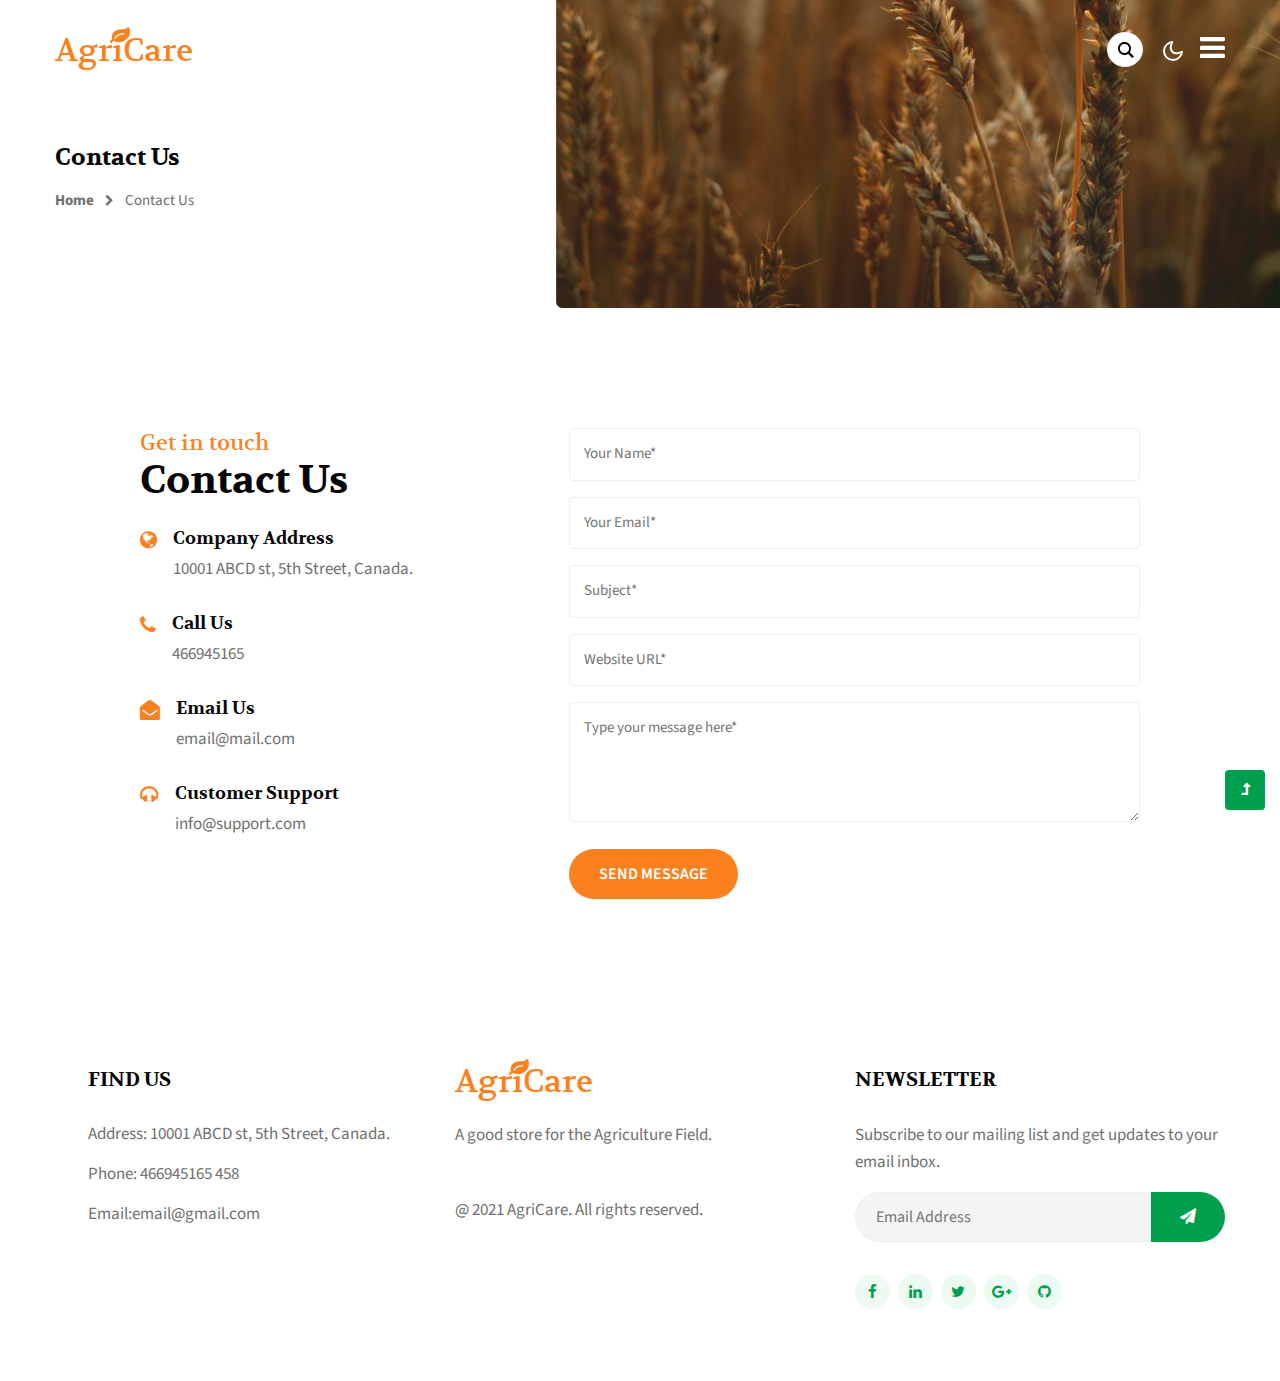
<file: AgriCare-starter/contact.html>
<!doctype html>
<html lang="en">

<head>
    <!-- Required meta tags -->
    <meta charset="utf-8">
    <meta name="viewport" content="width=device-width, initial-scale=1, shrink-to-fit=no">
    <title>AgriCare - Agriculture Category Responsive Website Template - Contact Us </title>
    <!-- google-fonts -->
    <link href="//fonts.googleapis.com/css2?family=Volkhov:ital,wght@0,400;0,700;1,400;1,700&display=swap"
        rel="stylesheet">
    <link href="//fonts.googleapis.com/css2?family=Source+Sans+Pro:wght@200;300;400;600;700;900&display=swap"
        rel="stylesheet">
    <!-- //google-fonts -->
    <!-- Template CSS Style link -->
    <link rel="stylesheet" href="assets/css/style-starter.css">
</head>

<body>
    <!--header-->
    <header id="site-header" class="fixed-top">
        <div class="container">
            <nav class="navbar navbar-expand-lg stroke">
                <h1>
                    <a class="navbar-brand d-flex align-items-center" href="index.html">
                        AgriCare<i class="fa fa-leaf" aria-hidden="true"></i> </a>
                </h1>
                <!-- if logo is image enable this
<a class="navbar-brand" href="#index.html">
    <img src="image-path" alt="Your logo" title="Your logo" style="height:35px;" />
</a> -->
                <div class="navbar ml-lg-auto">
                    <!-- menu -->
                    <ul id="menu">
                        <li>
                            <input id="check02" type="checkbox" name="menu" />
                            <label for="check02"><span class="fa fa-bars" aria-hidden="true"></span></label>
                            <ul class="submenu">
                                <li><a href="index.html">Home</a></li>
                                <li><a href="about.html" class="active">About Us</a></li>
                                <li><a href="services.html">Services</a></li>
                                <li><a href="contact.html">Contact Us</a></li>
                            </ul>
                        </li>
                    </ul>
                    <!-- //menu -->
                    <!-- search button -->
                    <div class="search-right ml-lg-3">
                        <form id="demo-2" action="#search" method="GET">
                            <input type="search" placeholder="Search" name="search" required="required">
                        </form>
                    </div>
                    <!-- //search button -->
                    <!-- toggle switch for light and dark theme -->
                    <div class="cont-ser-position mr-5">
                        <nav class="navigation">
                            <div class="theme-switch-wrapper">
                                <label class="theme-switch" for="checkbox">
                                    <input type="checkbox" id="checkbox">
                                    <div class="mode-container">
                                        <i class="gg-sun"></i>
                                        <i class="gg-moon"></i>
                                    </div>
                                </label>
                            </div>
                        </nav>
                    </div>
                    <!-- //toggle switch for light and dark theme -->
                </div>
            </nav>
        </div>
    </header>
    <!--//header-->

    <!-- inner banner -->
    <div class="inner-banner pt-5">
        <section class="w3l-breadcrumb py-5">
            <div class="container py-5">
                <h4 class="inner-text-title font-weight-bold mb-sm-3 mb-2">Contact Us</h4>
                <ul class="breadcrumbs-custom-path">
                    <li><a href="index.html">Home</a></li>
                    <li class="active"><span class="fa fa-chevron-right mx-2" aria-hidden="true"></span> Contact Us</li>
                </ul>
            </div>
        </section>
    </div>
    <!-- //inner banner -->

    <!-- contact page -->
    <section class="w3l-contact py-5" id="contact">
        <div class="container py-md-5 py-4">
            <div class="mx-auto pt-lg-4 pt-md-5 pt-4" style="max-width:1000px">
                <div class="row contact-block">
                    <div class="col-md-5 contact-left">
                        <h5 class="small-title">Get in touch</h5>
                        <h3 class="title-style font-weight-bold mb-4">Contact Us</h3>
                        <div class="cont-details">
                            <div class="d-flex contact-grid">
                                <div class="cont-left text-center mr-3">
                                    <span class="fa fa-globe"></span>
                                </div>
                                <div class="cont-right">
                                    <h6>Company Address</h6>
                                    <p>10001 ABCD st, 5th Street, Canada.</p>
                                </div>
                            </div>
                            <div class="d-flex contact-grid mt-4 pt-lg-2">
                                <div class="cont-left text-center mr-3">
                                    <span class="fa fa-phone"></span>
                                </div>
                                <div class="cont-right">
                                    <h6>Call Us</h6>
                                    <p>466945165</p>
                                </div>
                            </div>
                            <div class="d-flex contact-grid mt-4 pt-lg-2">
                                <div class="cont-left text-center mr-3">
                                    <span class="fa fa-envelope-open"></span>
                                </div>
                                <div class="cont-right">
                                    <h6>Email Us</h6>
                                    <p>email@mail.com</p>
                                </div>
                            </div>
                            <div class="d-flex contact-grid mt-4 pt-lg-2">
                                <div class="cont-left text-center mr-3">
                                    <span class="fa fa-headphones"></span>
                                </div>
                                <div class="cont-right">
                                    <h6>Customer Support</h6>
                                    <p>info@support.com</p>
                                </div>
                            </div>
                        </div>
                    </div>
                    <div class="col-md-7 contact-right mt-md-0 mt-4">
                        <form  method="post" class="signin-form">
                            <div class="input-grids">
                                <input type="text" name="w3lName" id="w3lName" placeholder="Your Name*"
                                    class="contact-input" required="" />
                                <input type="email" name="w3lSender" id="w3lSender" placeholder="Your Email*"
                                    class="contact-input" required="" />
                                <input type="text" name="w3lSubect" id="w3lSubect" placeholder="Subject*"
                                    class="contact-input" required="" />
                                <input type="text" name="w3lWebsite" id="w3lWebsite" placeholder="Website URL*"
                                    class="contact-input" required="" />
                            </div>
                            <div class="form-input">
                                <textarea name="w3lMessage" id="w3lMessage" placeholder="Type your message here*"
                                    required=""></textarea>
                            </div>
                            <button class="btn btn-style">Send Message</button>
                        </form>
                    </div>
                </div>
            </div>
        </div>
    </section>
    
    <!-- //contact page -->

    <!-- footer -->
    <section class="w3l-footer-16">
        <div class="w3l-footer-16-main py-5">
            <div class="container py-4">
                <div class="row footer-p">
                    <div class="col-lg-4 order-lg-1 order-3 mt-lg-0 mt-5">
                        <h4>
                            <a class="logo" href="index.html">AgriCare<i class="fa fa-leaf"
                                    aria-hidden="true"></i></a>
                        </h4>
                        <p class="mt-4">A good store for the Agriculture Field. </p>


                        <p class="copy-text mt-5">@ 2021 AgriCare. All rights reserved.
                        </p>
                    </div>
                    <div class="col-lg-4 pl-lg-5">
                        <h3>Find Us</h3>
                        <div class="column-2">
                            <p>Address: 10001 ABCD st, 5th Street, Canada.</p>
                            <p class="mt-3">Phone: 466945165
                                458
                            </p>
                            <p class="mt-3"> Email:email@gmail.com </p>
                        </div>
                    </div>
                    <div class="col-lg-4 col-md-7 order-lg-3 order-1 column mt-lg-0 mt-5">
                        <h3>Newsletter</h3>
                        <div class="end-column">
                            <p>Subscribe to our mailing list and get updates to your email inbox.</p>
                            <form action="#" class="subscribe d-flex mt-3" method="post">
                                <input type="email" name="email" placeholder="Email Address" required="">
                                <button><span class="fa fa-paper-plane" aria-hidden="true"></span></button>
                            </form>
                        </div>
                        <ul class="social mt-4 pt-2">
                            <li><a href="#facebook"><span class="fa fa-facebook" aria-hidden="true"></span></a>
                            </li>
                            <li><a href="#linkedin"><span class="fa fa-linkedin" aria-hidden="true"></span></a>
                            </li>
                            <li><a href="#twitter"><span class="fa fa-twitter" aria-hidden="true"></span></a>
                            </li>
                            <li><a href="#google"><span class="fa fa-google-plus" aria-hidden="true"></span></a>
                            </li>
                            <li><a href="#github"><span class="fa fa-github" aria-hidden="true"></span></a>
                            </li>
                        </ul>
                    </div>
                </div>
            </div>
        </div>
    </section>
    <!-- //footer -->

    <!-- Js scripts -->
    <!-- move top -->
    <button onclick="topFunction()" id="movetop" title="Go to top">
        <span class="fa fa-level-up" aria-hidden="true"></span>
    </button>
    <script type="text/javascript">
        (function(d, m){
            var kommunicateSettings = 
                {"appId":"3314e4d8335948a4b419acde49e644976","popupWidget":true,"automaticChatOpenOnNavigation":true};
            var s = document.createElement("script"); s.type = "text/javascript"; s.async = true;
            s.src = "https://widget.kommunicate.io/v2/kommunicate.app";
            var h = document.getElementsByTagName("head")[0]; h.appendChild(s);
            window.kommunicate = m; m._globals = kommunicateSettings;
        })(document, window.kommunicate || {});
    /* NOTE : Use web server to view HTML files as real-time update will not work if you directly open the HTML file in the browser. */
    </script>
    <script>
        // When the user scrolls down 20px from the top of the document, show the button
        window.onscroll = function () {
            scrollFunction()
        };

        function scrollFunction() {
            if (document.body.scrollTop > 20 || document.documentElement.scrollTop > 20) {
                document.getElementById("movetop").style.display = "block";
            } else {
                document.getElementById("movetop").style.display = "none";
            }
        }

        // When the user clicks on the button, scroll to the top of the document
        function topFunction() {
            document.body.scrollTop = 0;
            document.documentElement.scrollTop = 0;
        }
    </script>
    <!-- //move top -->

    <!-- common jquery plugin -->
    <script src="assets/js/jquery-3.3.1.min.js"></script>
    <!-- //common jquery plugin -->

    <!-- theme switch js (light and dark)-->
    <script src="assets/js/theme-change.js"></script>
    <script>
        function autoType(elementClass, typingSpeed) {
            var thhis = $(elementClass);
            thhis.css({
                "position": "relative",
                "display": "inline-block"
            });
            thhis.prepend('<div class="cursor" style="right: initial; left:0;"></div>');
            thhis = thhis.find(".text-js");
            var text = thhis.text().trim().split('');
            var amntOfChars = text.length;
            var newString = "";
            thhis.text("|");
            setTimeout(function () {
                thhis.css("opacity", 1);
                thhis.prev().removeAttr("style");
                thhis.text("");
                for (var i = 0; i < amntOfChars; i++) {
                    (function (i, char) {
                        setTimeout(function () {
                            newString += char;
                            thhis.text(newString);
                        }, i * typingSpeed);
                    })(i + 1, text[i]);
                }
            }, 1500);
        }

        $(document).ready(function () {
            // Now to start autoTyping just call the autoType function with the 
            // class of outer div
            // The second paramter is the speed between each letter is typed.   
            autoType(".type-js", 200);
        });
    </script>
    <!-- //theme switch js (light and dark)-->

    <!-- MENU-JS -->
    <script>
        $(window).on("scroll", function () {
            var scroll = $(window).scrollTop();

            if (scroll >= 80) {
                $("#site-header").addClass("nav-fixed");
            } else {
                $("#site-header").removeClass("nav-fixed");
            }
        });

        //Main navigation Active Class Add Remove
        $(".navbar-toggler").on("click", function () {
            $("header").toggleClass("active");
        });
        $(document).on("ready", function () {
            if ($(window).width() > 991) {
                $("header").removeClass("active");
            }
            $(window).on("resize", function () {
                if ($(window).width() > 991) {
                    $("header").removeClass("active");
                }
            });
        });
    </script>
    <!-- //MENU-JS -->

    <!-- disable body scroll which navbar is in active -->
    <script>
        $(function () {
            $('.navbar-toggler').click(function () {
                $('body').toggleClass('noscroll');
            })
        });
    </script>
    <!-- //disable body scroll which navbar is in active -->

    <!--bootstrap-->
    <script src="assets/js/bootstrap.min.js"></script>
    <!-- //bootstrap-->
    <!-- //Js scripts -->
</body>

</html>
</file>
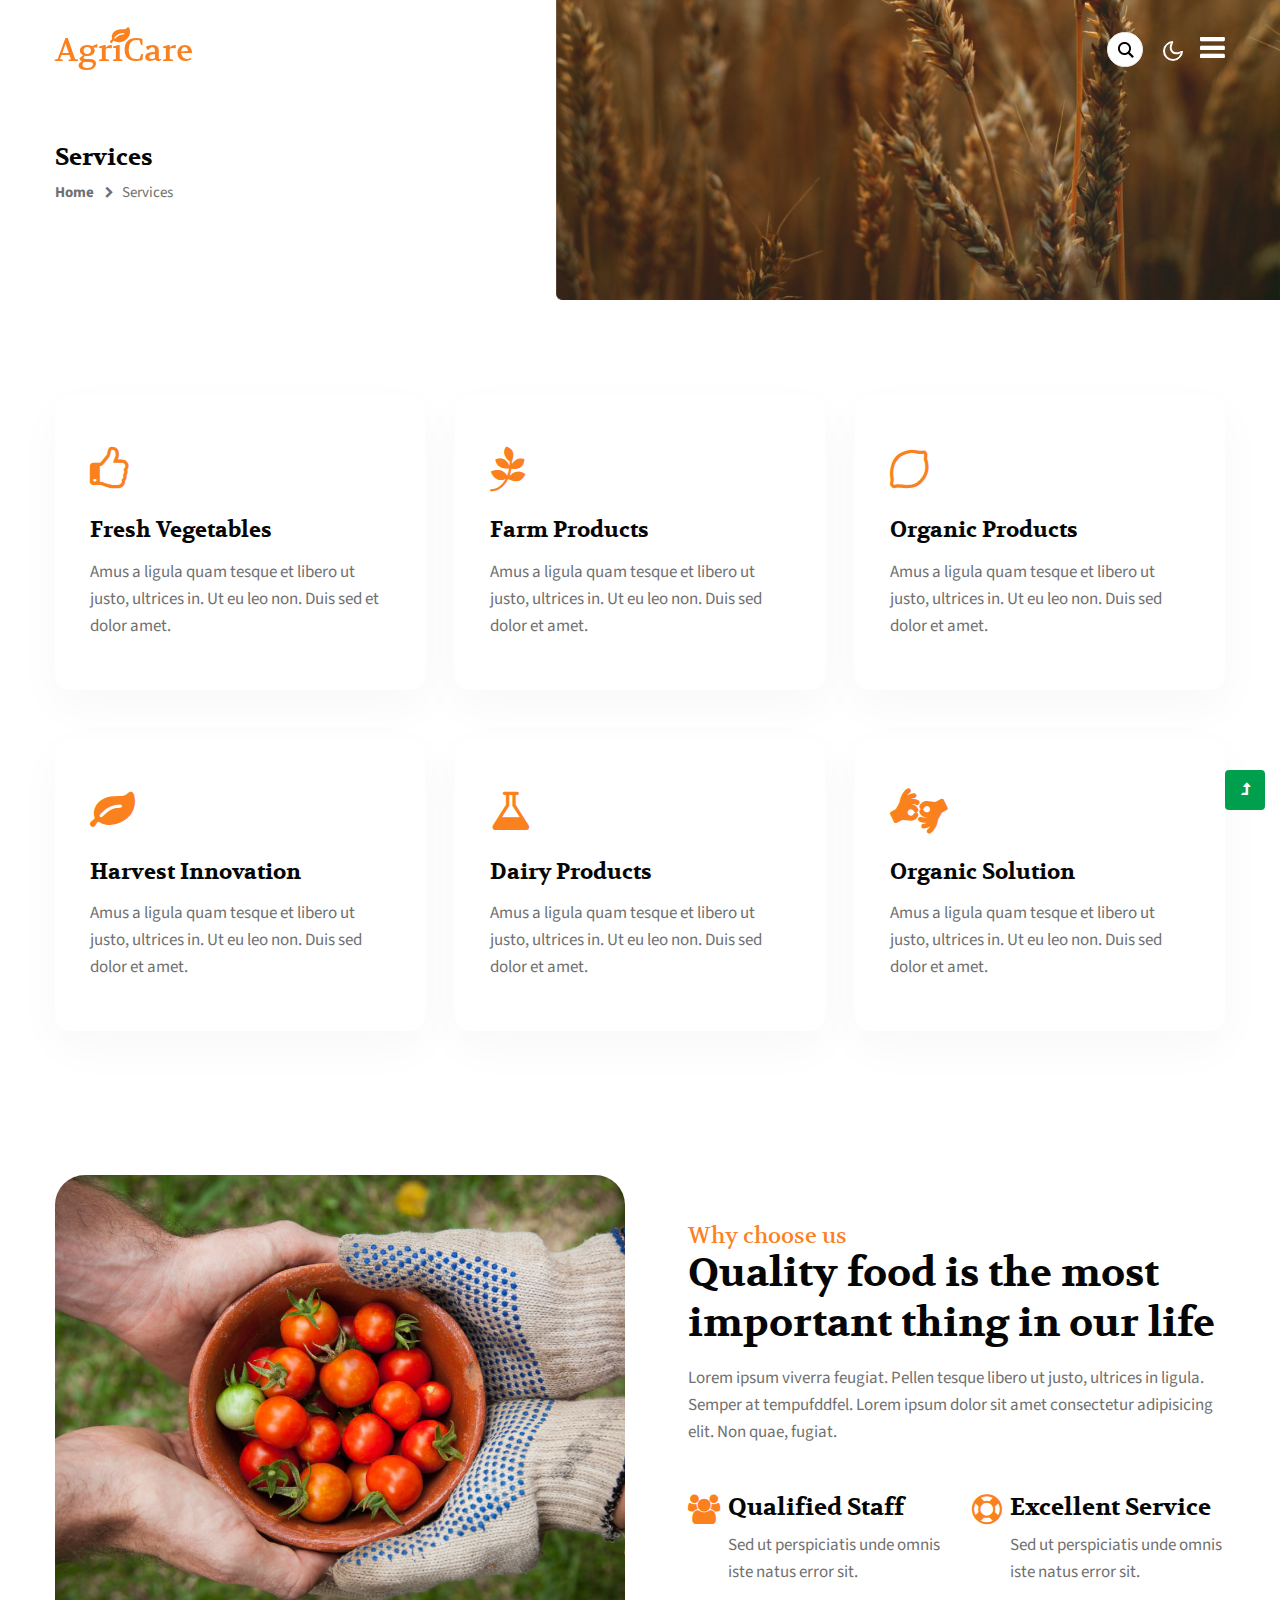
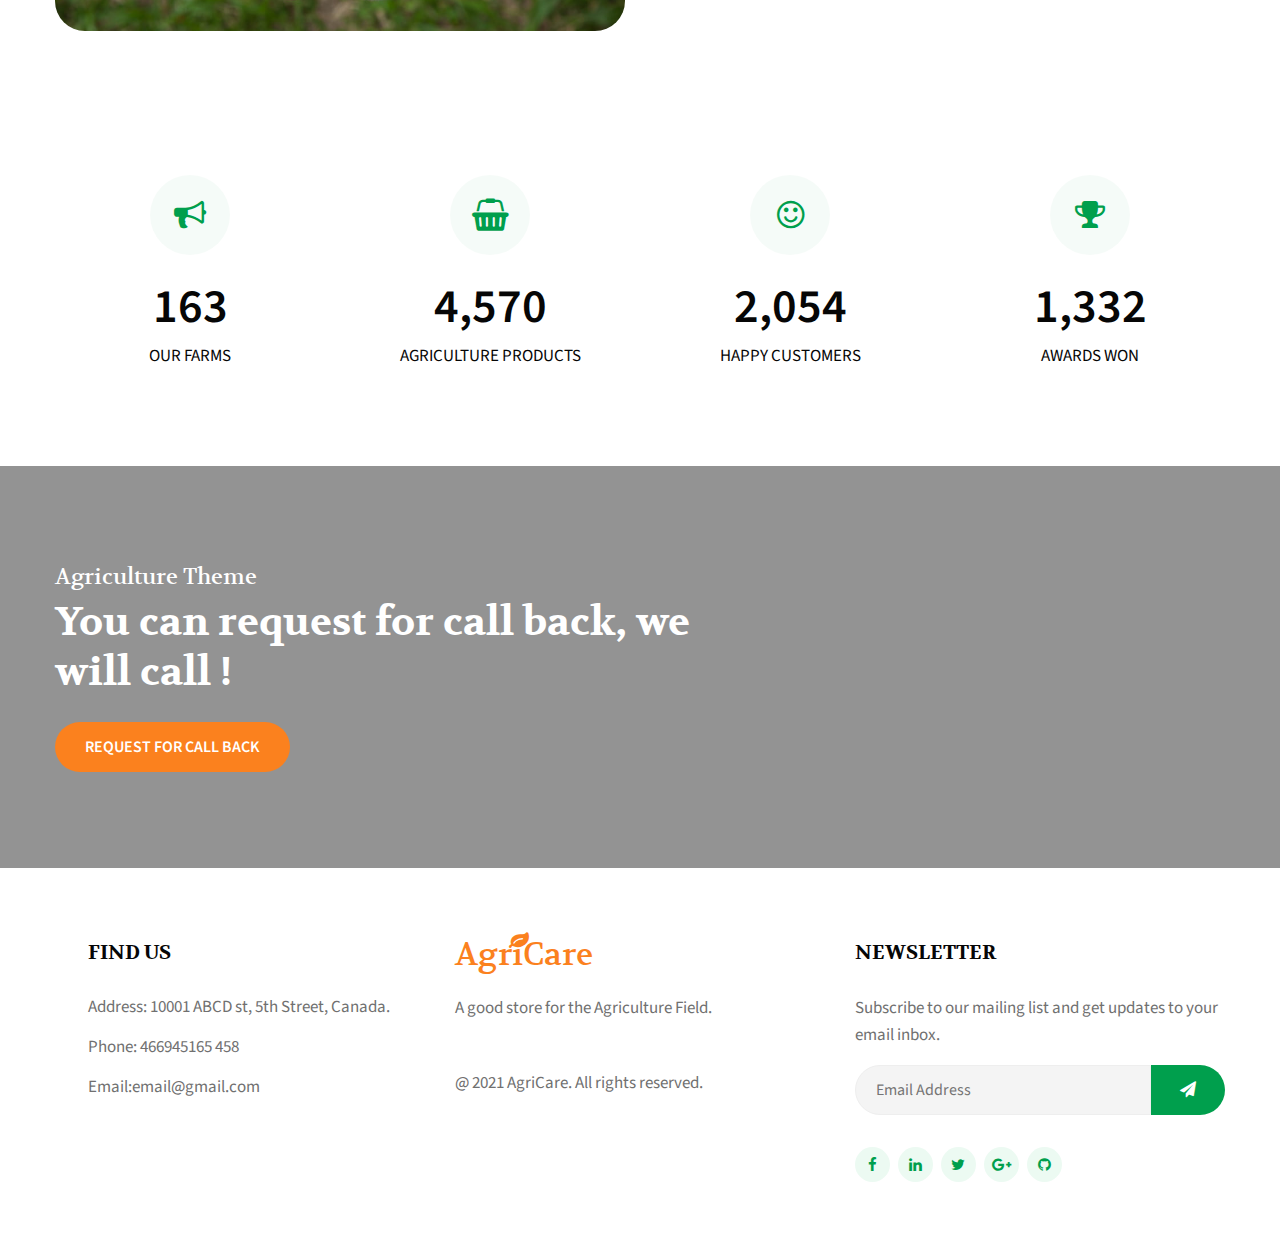
<file: AgriCare-starter/services.html>
<!doctype html>
<html lang="en">

<head>
    <!-- Required meta tags -->
    <meta charset="utf-8">
    <meta name="viewport" content="width=device-width, initial-scale=1, shrink-to-fit=no">
    <title>AgriCare - Agriculture Category Responsive Website Template - Services </title>
    <!-- google-fonts -->
    <link href="//fonts.googleapis.com/css2?family=Volkhov:ital,wght@0,400;0,700;1,400;1,700&display=swap"
        rel="stylesheet">
    <link href="//fonts.googleapis.com/css2?family=Source+Sans+Pro:wght@200;300;400;600;700;900&display=swap"
        rel="stylesheet">
    <!-- //google-fonts -->
    <!-- Template CSS Style link -->
    <link rel="stylesheet" href="assets/css/style-starter.css">
</head>

<body>
    <!--header-->
    <header id="site-header" class="fixed-top">
        <div class="container">
            <nav class="navbar navbar-expand-lg stroke">
                <h1>
                    <a class="navbar-brand d-flex align-items-center" href="index.html">
                        AgriCare<i class="fa fa-leaf" aria-hidden="true"></i> </a>
                </h1>
                <!-- if logo is image enable this
    <a class="navbar-brand" href="#index.html">
        <img src="image-path" alt="Your logo" title="Your logo" style="height:35px;" />
    </a> -->
                <div class="navbar ml-lg-auto">
                    <!-- menu -->
                    <ul id="menu">
                        <li>
                            <input id="check02" type="checkbox" name="menu" />
                            <label for="check02"><span class="fa fa-bars" aria-hidden="true"></span></label>
                            <ul class="submenu">
                                <li><a href="index.html">Home</a></li>
                                <li><a href="about.html">About Us</a></li>
                                <li><a href="services.html" class="active">Services</a></li>
                                <li><a href="contact.html">Contact Us</a></li>
                            </ul>
                        </li>
                    </ul>
                    <!-- //menu -->
                   <!-- search button -->
                    <div class="search-right ml-lg-3">
                        <form id="demo-2" action="#search" method="GET">
                            <input type="search" placeholder="Search" name="search" required="required">
                        </form>
                    </div>
                    <!-- //search button -->
                    <!-- toggle switch for light and dark theme -->
                    <div class="cont-ser-position mr-5">
                        <nav class="navigation">
                            <div class="theme-switch-wrapper">
                                <label class="theme-switch" for="checkbox">
                                    <input type="checkbox" id="checkbox">
                                    <div class="mode-container">
                                        <i class="gg-sun"></i>
                                        <i class="gg-moon"></i>
                                    </div>
                                </label>
                            </div>
                        </nav>
                    </div>
                    <!-- //toggle switch for light and dark theme -->
                </div>
            </nav>
        </div>
    </header>
    <!--//header-->

    <!-- inner banner -->
    <div class="inner-banner">
        <div class="w3l-breadcrumb py-5">
            <div class="container py-lg-5 py-sm-4 mt-5">
                <h4 class="inner-text-title font-weight-bold mb-2">Services</h4>
                <ul class="breadcrumbs-custom-path">
                    <li><a href="index.html">Home</a></li>
                    <li class="active"><span class="fa fa-chevron-right mx-2" aria-hidden="true"></span>Services</li>
                </ul>
            </div>
        </div>
    </div>
    <!-- //inner banner -->

    <!-- banner bottom section -->
    <section class="w3l-bottom-grids-6 w3l-services py-5" id="services">
        <div class="container pt-md-5 pt-4">
            <div class="grids-area-hny main-cont-wthree-fea row justify-content-center">
                <div class="col-lg-4 col-md-6 grids-feature">
                    <div class="area-box">
                        <i class="fa fa-thumbs-o-up" aria-hidden="true"></i>
                        <h4><a href="#feature" class="title-head">Fresh Vegetables</a></h4>
                        <p class="">Amus a ligula quam tesque et libero ut justo, ultrices in. Ut eu leo non. Duis
                            sed et dolor amet.</p>
                    </div>
                </div>
                <div class="col-lg-4 col-md-6 grids-feature mt-md-0 mt-4">
                    <div class="area-box">
                        <i class="fa fa-pagelines" aria-hidden="true"></i>
                        <h4><a href="#feature" class="title-head">Farm Products</a></h4>
                        <p class="">Amus a ligula quam tesque et libero ut justo, ultrices in. Ut eu leo non. Duis
                            sed dolor et amet.</p>
                    </div>
                </div>
                <div class="col-lg-4 col-md-6 grids-feature mt-lg-0 mt-md-5 mt-4">
                    <div class="area-box">
                        <i class="fa fa-lemon-o" aria-hidden="true"></i>
                        <h4><a href="#feature" class="title-head">Organic Products</a></h4>
                        <p class="">Amus a ligula quam tesque et libero ut justo, ultrices in. Ut eu leo non. Duis
                            sed dolor et amet.</p>
                    </div>
                </div>
                <div class="col-lg-4 col-md-6 grids-feature mt-md-5 mt-4">
                    <div class="area-box">
                        <i class="fa fa-leaf" aria-hidden="true"></i>
                        <h4><a href="#feature" class="title-head">Harvest Innovation</a></h4>
                        <p class="">Amus a ligula quam tesque et libero ut justo, ultrices in. Ut eu leo non. Duis
                            sed dolor et amet.</p>
                    </div>
                </div>
                <div class="col-lg-4 col-md-6 grids-feature mt-md-5 mt-4">
                    <div class="area-box">
                        <i class="fa fa-flask" aria-hidden="true"></i>
                        <h4><a href="#feature" class="title-head">Dairy Products</a></h4>
                        <p class="">Amus a ligula quam tesque et libero ut justo, ultrices in. Ut eu leo non. Duis
                            sed dolor et amet.</p>
                    </div>
                </div>
                <div class="col-lg-4 col-md-6 grids-feature mt-md-5 mt-4">
                    <div class="area-box">
                        <i class="fa fa-american-sign-language-interpreting" aria-hidden="true"></i>
                        <h4><a href="#feature" class="title-head">Organic Solution</a></h4>
                        <p class="">Amus a ligula quam tesque et libero ut justo, ultrices in. Ut eu leo non. Duis
                            sed dolor et amet.</p>
                    </div>
                </div>
            </div>
        </div>
    </section>
    <!-- //banner bottom section -->

    <!-- image with content -->
    <section class="w3l-servicesblock py-5" id="expect">
        <div class="container py-md-5 py-4">
            <div class="row">
                <div class="order-lg-last col-lg-6 about-right-faq align-self pl-lg-5">
                    <h5 class="small-title">Why choose us</h5>
                    <h3 class="title-style">Quality food is the most important thing in our life</h3>
                    <p class="mt-3">Lorem ipsum viverra feugiat. Pellen tesque libero ut justo,
                        ultrices in ligula. Semper at tempufddfel. Lorem ipsum dolor sit amet consectetur adipisicing
                        elit. Non quae, fugiat.</p>
                    <div class="row two-grids mt-5">
                        <div class="col-sm-6 grids_info d-flex">
                            <span class="fa fa-users"></span>
                            <div class="detail ml-2">
                                <h4>Qualified Staff</h4>
                                <p>Sed ut perspiciatis unde omnis iste natus error sit.
                                </p>
                            </div>
                        </div>
                        <div class="col-sm-6 grids_info d-flex mt-sm-0 mt-4">
                            <span class="fa fa-life-ring"></span>
                            <div class="detail ml-2">
                                <h4>Excellent Service</h4>
                                <p>Sed ut perspiciatis unde omnis iste natus error sit.
                                </p>
                            </div>
                        </div>
                    </div>
                </div>
                <div class="order-lg-first col-lg-6 left-wthree-img mt-lg-0 mt-5 position-relative">
                    <img src="assets/images/services.jpg" alt="" class="img-fluid radius-image">

                </div>
            </div>
        </div>
    </section>
    <!-- //image with content -->

    <!-- stats -->
    <section class="w3_stats py-5" id="stats">
        <div class="container pb-md-5 pb-5">
            <div class="w3-stats text-center">
                <div class="row">
                    <div class="col-md-3 col-6">
                        <div class="counter">
                            <span class="fa fa-bullhorn"></span>
                            <div class="timer count-title count-number mt-3" data-to="1286" data-speed="1500"></div>
                            <p class="count-text">Our Farms</p>
                        </div>
                    </div>
                    <div class="col-md-3 col-6">
                        <div class="counter">
                            <span class="fa fa-shopping-basket"></span>
                            <div class="timer count-title count-number mt-3" data-to="36076" data-speed="1500"></div>
                            <p class="count-text">Agriculture Products</p>
                        </div>
                    </div>
                    <div class="col-md-3 col-6 mt-md-0 mt-5">
                        <div class="counter">
                            <span class="fa fa-smile-o"></span>
                            <div class="timer count-title count-number mt-3" data-to="16300" data-speed="1500"></div>
                            <p class="count-text">Happy Customers</p>
                        </div>
                    </div>
                    <div class="col-md-3 col-6 mt-md-0 mt-5">
                        <div class="counter">
                            <span class="fa fa-trophy"></span>
                            <div class="timer count-title count-number mt-3" data-to="10630" data-speed="1500"></div>
                            <p class="count-text">Awards Won</p>
                        </div>
                    </div>
                </div>
            </div>
        </div>
    </section>
    <!-- //stats -->

    <!-- content with bg -->
    <section class="w3l-content-bg">
        <div class="container py-md-5 py-4">
            <div class="row py-5">
                <div class="col-md-7">
                    <div class="left-content-bg">
                        <h5 class="small-title text-white mb-2">Agriculture Theme</h5>
                        <h3 class="title-style text-white">You can request for call back, we will call !</h3>
                        <a class="btn btn-style mt-4" href="contact.html">Request for call back</a>
                    </div>
                </div>
            </div>
        </div>
    </section>
    <!-- //content with bg -->

    <!-- footer -->
    <section class="w3l-footer-16">
        <div class="w3l-footer-16-main py-5">
            <div class="container py-4">
                <div class="row footer-p">
                    <div class="col-lg-4 order-lg-1 order-3 mt-lg-0 mt-5">
                        <h4>
                            <a class="logo" href="index.html">AgriCare<i class="fa fa-leaf"
                                    aria-hidden="true"></i></a>
                        </h4>
                        <p class="mt-4">A good store for the Agriculture Field. </p>


                        <p class="copy-text mt-5">@ 2021 AgriCare. All rights reserved.
                        </p>
                    </div>
                    <div class="col-lg-4 pl-lg-5">
                        <h3>Find Us</h3>
                        <div class="column-2">
                            <p>Address: 10001 ABCD st, 5th Street, Canada.</p>
                            <p class="mt-3">Phone: 466945165
                                458
                            </p>
                            <p class="mt-3"> Email:email@gmail.com </p>
                        </div>
                    </div>
                    <div class="col-lg-4 col-md-7 order-lg-3 order-1 column mt-lg-0 mt-5">
                        <h3>Newsletter</h3>
                        <div class="end-column">
                            <p>Subscribe to our mailing list and get updates to your email inbox.</p>
                            <form action="#" class="subscribe d-flex mt-3" method="post">
                                <input type="email" name="email" placeholder="Email Address" required="">
                                <button><span class="fa fa-paper-plane" aria-hidden="true"></span></button>
                            </form>
                        </div>
                        <ul class="social mt-4 pt-2">
                            <li><a href="#facebook"><span class="fa fa-facebook" aria-hidden="true"></span></a>
                            </li>
                            <li><a href="#linkedin"><span class="fa fa-linkedin" aria-hidden="true"></span></a>
                            </li>
                            <li><a href="#twitter"><span class="fa fa-twitter" aria-hidden="true"></span></a>
                            </li>
                            <li><a href="#google"><span class="fa fa-google-plus" aria-hidden="true"></span></a>
                            </li>
                            <li><a href="#github"><span class="fa fa-github" aria-hidden="true"></span></a>
                            </li>
                        </ul>
                    </div>
                </div>
            </div>
        </div>
    </section>
    <!-- //footer -->

    <!-- Js scripts -->
    <!-- move top -->
    <button onclick="topFunction()" id="movetop" title="Go to top">
        <span class="fa fa-level-up" aria-hidden="true"></span>
    </button>
    <script>
        // When the user scrolls down 20px from the top of the document, show the button
        window.onscroll = function () {
            scrollFunction()
        };

        function scrollFunction() {
            if (document.body.scrollTop > 20 || document.documentElement.scrollTop > 20) {
                document.getElementById("movetop").style.display = "block";
            } else {
                document.getElementById("movetop").style.display = "none";
            }
        }

        // When the user clicks on the button, scroll to the top of the document
        function topFunction() {
            document.body.scrollTop = 0;
            document.documentElement.scrollTop = 0;
        }
    </script>
    <!-- //move top -->

    <!-- common jquery plugin -->
    <script src="assets/js/jquery-3.3.1.min.js"></script>
    <!-- //common jquery plugin -->

    <!-- /counter-->
    <script src="assets/js/counter.js"></script>
    <!-- //counter-->

    <!-- theme switch js (light and dark)-->
    <script src="assets/js/theme-change.js"></script>
    <script>
        function autoType(elementClass, typingSpeed) {
            var thhis = $(elementClass);
            thhis.css({
                "position": "relative",
                "display": "inline-block"
            });
            thhis.prepend('<div class="cursor" style="right: initial; left:0;"></div>');
            thhis = thhis.find(".text-js");
            var text = thhis.text().trim().split('');
            var amntOfChars = text.length;
            var newString = "";
            thhis.text("|");
            setTimeout(function () {
                thhis.css("opacity", 1);
                thhis.prev().removeAttr("style");
                thhis.text("");
                for (var i = 0; i < amntOfChars; i++) {
                    (function (i, char) {
                        setTimeout(function () {
                            newString += char;
                            thhis.text(newString);
                        }, i * typingSpeed);
                    })(i + 1, text[i]);
                }
            }, 1500);
        }

        $(document).ready(function () {
            // Now to start autoTyping just call the autoType function with the 
            // class of outer div
            // The second paramter is the speed between each letter is typed.   
            autoType(".type-js", 200);
        });
    </script>
    <!-- //theme switch js (light and dark)-->

    <!-- MENU-JS -->
    <script>
        $(window).on("scroll", function () {
            var scroll = $(window).scrollTop();

            if (scroll >= 80) {
                $("#site-header").addClass("nav-fixed");
            } else {
                $("#site-header").removeClass("nav-fixed");
            }
        });

        //Main navigation Active Class Add Remove
        $(".navbar-toggler").on("click", function () {
            $("header").toggleClass("active");
        });
        $(document).on("ready", function () {
            if ($(window).width() > 991) {
                $("header").removeClass("active");
            }
            $(window).on("resize", function () {
                if ($(window).width() > 991) {
                    $("header").removeClass("active");
                }
            });
        });
    </script>
    <!-- //MENU-JS -->

    <!-- disable body scroll which navbar is in active -->
    <script>
        $(function () {
            $('.navbar-toggler').click(function () {
                $('body').toggleClass('noscroll');
            })
        });
    </script>
    <!-- //disable body scroll which navbar is in active -->

    <!--bootstrap-->
    <script src="assets/js/bootstrap.min.js"></script>
    <!-- //bootstrap-->
    <!-- //Js scripts -->
</body>

</html>
</file>
<file: AgriCare-starter/assets/css/style-starter.css>
@charset "UTF-8";


:root {
  --blue: #007bff;
  --indigo: #6610f2;
  --purple: #6f42c1;
  --pink: #e83e8c;
  --red: #dc3545;
  --orange: #fd7e14;
  --yellow: #ffc107;
  --green: #28a745;
  --teal: #20c997;
  --cyan: #17a2b8;
  --white: #fff;
  --gray: #6c757d;
  --gray-dark: #343a40;
  --primary: #ff4c4c;
  --secondary: #e71d36;
  --success: #28a745;
  --info: #17a2b8;
  --warning: #ffc107;
  --danger: #dc3545;
  --light: #f8f9fa;
  --dark: #343a40;
  --breakpoint-xs: 0;
  --breakpoint-sm: 576px;
  --breakpoint-md: 768px;
  --breakpoint-lg: 992px;
  --breakpoint-xl: 1200px;
  --font-family-sans-serif: -apple-system, BlinkMacSystemFont, "Segoe UI", Roboto, "Helvetica Neue", Arial, "Noto Sans", sans-serif, "Apple Color Emoji", "Segoe UI Emoji", "Segoe UI Symbol", "Noto Color Emoji";
  --font-family-monospace: SFMono-Regular, Menlo, Monaco, Consolas, "Liberation Mono", "Courier New", monospace;
}

*,
*::before,
*::after {
  box-sizing: border-box;
}

html {
  font-family: sans-serif;
  line-height: 1.15;
  -webkit-text-size-adjust: 100%;
  -webkit-tap-highlight-color: rgba(0, 0, 0, 0);
}

article,
aside,
figcaption,
figure,
footer,
header,
hgroup,
main,
nav,
section {
  display: block;
}

body {
  margin: 0;
  font-family: -apple-system, BlinkMacSystemFont, "Segoe UI", Roboto, "Helvetica Neue", Arial, "Noto Sans", sans-serif, "Apple Color Emoji", "Segoe UI Emoji", "Segoe UI Symbol", "Noto Color Emoji";
  font-size: 1rem;
  font-weight: 400;
  line-height: 1.5;
  color: #212529;
  text-align: left;
  background-color: #fff;
}

[tabindex="-1"]:focus:not(:focus-visible) {
  outline: 0 !important;
}

hr {
  box-sizing: content-box;
  height: 0;
  overflow: visible;
}

h1,
h2,
h3,
h4,
h5,
h6 {
  margin-top: 0;
  margin-bottom: 0.5rem;
}

p {
  margin-top: 0;
  margin-bottom: 1rem;
}

abbr[title],
abbr[data-original-title] {
  text-decoration: underline;
  -webkit-text-decoration: underline dotted;
  text-decoration: underline dotted;
  cursor: help;
  border-bottom: 0;
  -webkit-text-decoration-skip-ink: none;
  text-decoration-skip-ink: none;
}

address {
  margin-bottom: 1rem;
  font-style: normal;
  line-height: inherit;
}

ol,
ul,
dl {
  margin-top: 0;
  margin-bottom: 1rem;
}

ol ol,
ul ul,
ol ul,
ul ol {
  margin-bottom: 0;
}

dt {
  font-weight: 600;
}

dd {
  margin-bottom: .5rem;
  margin-left: 0;
}

blockquote {
  margin: 0 0 1rem;
}

b,
strong {
  font-weight: bolder;
}

small {
  font-size: 80%;
}

sub,
sup {
  position: relative;
  font-size: 75%;
  line-height: 0;
  vertical-align: baseline;
}

sub {
  bottom: -.25em;
}

sup {
  top: -.5em;
}

a {
  color: var(--font-color);
  text-decoration: none;
  background-color: transparent;
}

a:hover {
  color: var(--primary-color);
  text-decoration: underline;
}

a,
a:hover,
button,
button:hover {
  text-decoration: none;
  transition: .5s all;
  -moz-transition: .5s all;
}

a:not([href]) {
  color: inherit;
  text-decoration: none;
}

a:not([href]):hover {
  color: inherit;
  text-decoration: none;
}

pre,
code,
kbd,
samp {
  font-family: SFMono-Regular, Menlo, Monaco, Consolas, "Liberation Mono", "Courier New", monospace;
  font-size: 1em;
}

pre {
  margin-top: 0;
  margin-bottom: 1rem;
  overflow: auto;
}

figure {
  margin: 0 0 1rem;
}

img {
  vertical-align: middle;
  border-style: none;
}

svg {
  overflow: hidden;
  vertical-align: middle;
}

table {
  border-collapse: collapse;
}

caption {
  padding-top: 0.75rem;
  padding-bottom: 0.75rem;
  color: #6c757d;
  text-align: left;
  caption-side: bottom;
}

th {
  text-align: inherit;
}

label {
  display: inline-block;
  margin-bottom: 0.5rem;
}

button {
  border-radius: 0;
}

button:focus {
  outline: 1px dotted;
  outline: 5px auto -webkit-focus-ring-color;
}

input,
button,
select,
optgroup,
textarea {
  margin: 0;
  font-family: inherit;
  font-size: inherit;
  line-height: inherit;
}

button,
input {
  overflow: visible;
}

button,
select {
  text-transform: none;
}

select {
  word-wrap: normal;
}

button,
[type="button"],
[type="reset"],
[type="submit"] {
  -webkit-appearance: button;
}

button:not(:disabled),
[type="button"]:not(:disabled),
[type="reset"]:not(:disabled),
[type="submit"]:not(:disabled) {
  cursor: pointer;
}

button::-moz-focus-inner,
[type="button"]::-moz-focus-inner,
[type="reset"]::-moz-focus-inner,
[type="submit"]::-moz-focus-inner {
  padding: 0;
  border-style: none;
}

input[type="radio"],
input[type="checkbox"] {
  box-sizing: border-box;
  padding: 0;
}

input[type="date"],
input[type="time"],
input[type="datetime-local"],
input[type="month"] {
  -webkit-appearance: listbox;
}

textarea {
  overflow: auto;
  resize: vertical;
}

fieldset {
  min-width: 0;
  padding: 0;
  margin: 0;
  border: 0;
}

legend {
  display: block;
  width: 100%;
  max-width: 100%;
  padding: 0;
  margin-bottom: .5rem;
  font-size: 1.5rem;
  line-height: inherit;
  color: inherit;
  white-space: normal;
}

@media (max-width: 1200px) {
  legend {
    font-size: calc(1.275rem + 0.3vw);
  }
}

progress {
  vertical-align: baseline;
}

[type="number"]::-webkit-inner-spin-button,
[type="number"]::-webkit-outer-spin-button {
  height: auto;
}

[type="search"] {
  outline-offset: -2px;
  -webkit-appearance: none;
}

[type="search"]::-webkit-search-decoration {
  -webkit-appearance: none;
}

::-webkit-file-upload-button {
  font: inherit;
  -webkit-appearance: button;
}

output {
  display: inline-block;
}

summary {
  display: list-item;
  cursor: pointer;
}

template {
  display: none;
}

[hidden] {
  display: none !important;
}

h1,
h2,
h3,
h4,
h5,
h6,
.h1,
.h2,
.h3,
.h4,
.h5,
.h6 {
  margin-bottom: 0.5rem;
  font-weight: 400;
  line-height: 28px;
}

h1,
.h1 {
  font-size: 2.5rem;
}

@media (max-width: 1200px) {

  h1,
  .h1 {
    font-size: calc(1.375rem + 1.5vw);
  }
}

h2,
.h2 {
  font-size: 2rem;
}

@media (max-width: 1200px) {

  h2,
  .h2 {
    font-size: calc(1.325rem + 0.9vw);
  }
}

h3,
.h3 {
  font-size: 1.75rem;
}

@media (max-width: 1200px) {

  h3,
  .h3 {
    font-size: calc(1.3rem + 0.6vw);
  }
}

h4,
.h4 {
  font-size: 1.5rem;
}

@media (max-width: 1200px) {

  h4,
  .h4 {
    font-size: calc(1.275rem + 0.3vw);
  }
}

h5,
.h5 {
  font-size: 1.25rem;
}

h6,
.h6 {
  font-size: 1rem;
}

.lead {
  font-size: 1.25rem;
  font-weight: 300;
}

.display-1 {
  font-size: 6rem;
  font-weight: 300;
  line-height: 1.2;
}

@media (max-width: 1200px) {
  .display-1 {
    font-size: calc(1.725rem + 5.7vw);
  }
}

.display-2 {
  font-size: 5.5rem;
  font-weight: 300;
  line-height: 1.2;
}

@media (max-width: 1200px) {
  .display-2 {
    font-size: calc(1.675rem + 5.1vw);
  }
}

.display-3 {
  font-size: 4.5rem;
  font-weight: 300;
  line-height: 1.2;
}

@media (max-width: 1200px) {
  .display-3 {
    font-size: calc(1.575rem + 3.9vw);
  }
}

.display-4 {
  font-size: 3.5rem;
  font-weight: 300;
  line-height: 1.2;
}

@media (max-width: 1200px) {
  .display-4 {
    font-size: calc(1.475rem + 2.7vw);
  }
}

hr {
  margin-top: 1rem;
  margin-bottom: 1rem;
  border: 0;
  border-top: 1px solid rgba(0, 0, 0, 0.1);
}

small,
.small {
  font-size: 80%;
  font-weight: 400;
}

mark,
.mark {
  padding: 0.2em;
  background-color: #fcf8e3;
}

.list-unstyled {
  padding-left: 0;
  list-style: none;
}

.list-inline {
  padding-left: 0;
  list-style: none;
}

.list-inline-item {
  display: inline-block;
}

.list-inline-item:not(:last-child) {
  margin-right: 0.5rem;
}

.initialism {
  font-size: 90%;
  text-transform: uppercase;
}

.blockquote {
  margin-bottom: 1rem;
  font-size: 1.25rem;
}

.blockquote-footer {
  display: block;
  font-size: 80%;
  color: #6c757d;
}

.blockquote-footer::before {
  content: "\2014\00A0";
}

.img-fluid {
  max-width: 100%;
  height: auto;
}

.img-thumbnail {
  padding: 0.25rem;
  background-color: #fff;
  border: 1px solid #dee2e6;
  border-radius: 0.25rem;
  max-width: 100%;
  height: auto;
}

.figure {
  display: inline-block;
}

.figure-img {
  margin-bottom: 0.5rem;
  line-height: 1;
}

.figure-caption {
  font-size: 90%;
  color: #6c757d;
}

code {
  font-size: 87.5%;
  color: #e83e8c;
  word-wrap: break-word;
}

a>code {
  color: inherit;
}

kbd {
  padding: 0.2rem 0.4rem;
  font-size: 87.5%;
  color: #fff;
  background-color: #212529;
  border-radius: 0.2rem;
}

kbd kbd {
  padding: 0;
  font-size: 100%;
  font-weight: 600;
}

pre {
  display: block;
  font-size: 87.5%;
  color: #212529;
}

pre code {
  font-size: inherit;
  color: inherit;
  word-break: normal;
}

.pre-scrollable {
  max-height: 340px;
  overflow-y: scroll;
}

.container {
  width: 100%;
  padding-right: 15px;
  padding-left: 15px;
  margin-right: auto;
  margin-left: auto;
}

@media (min-width: 576px) {
  .container {
    max-width: 540px;
  }
}

@media (min-width: 768px) {
  .container {
    max-width: 720px;
  }
}

@media (min-width: 992px) {
  .container {
    max-width: 960px;
  }
}

@media (min-width: 1200px) {
  .container {
    max-width: 1140px;
  }
}

.container-fluid,
.container-sm,
.container-md,
.container-lg,
.container-xl {
  width: 100%;
  padding-right: 15px;
  padding-left: 15px;
  margin-right: auto;
  margin-left: auto;
}

@media (min-width: 576px) {

  .container,
  .container-sm {
    max-width: 540px;
  }
}

@media (min-width: 768px) {

  .container,
  .container-sm,
  .container-md {
    max-width: 720px;
  }
}

@media (min-width: 992px) {

  .container,
  .container-sm,
  .container-md,
  .container-lg {
    max-width: 960px;
  }
}

@media (min-width: 1200px) {

  .container,
  .container-sm,
  .container-md,
  .container-lg,
  .container-xl {
    max-width: 1140px;
  }
}

.row {
  display: flex;
  flex-wrap: wrap;
  margin-right: -15px;
  margin-left: -15px;
}

.no-gutters {
  margin-right: 0;
  margin-left: 0;
}

.no-gutters>.col,
.no-gutters>[class*="col-"] {
  padding-right: 0;
  padding-left: 0;
}

.col-1,
.col-2,
.col-3,
.col-4,
.col-5,
.col-6,
.col-7,
.col-8,
.col-9,
.col-10,
.col-11,
.col-12,
.col,
.col-auto,
.col-sm-1,
.col-sm-2,
.col-sm-3,
.col-sm-4,
.col-sm-5,
.col-sm-6,
.col-sm-7,
.col-sm-8,
.col-sm-9,
.col-sm-10,
.col-sm-11,
.col-sm-12,
.col-sm,
.col-sm-auto,
.col-md-1,
.col-md-2,
.col-md-3,
.col-md-4,
.col-md-5,
.col-md-6,
.col-md-7,
.col-md-8,
.col-md-9,
.col-md-10,
.col-md-11,
.col-md-12,
.col-md,
.col-md-auto,
.col-lg-1,
.col-lg-2,
.col-lg-3,
.col-lg-4,
.col-lg-5,
.col-lg-6,
.col-lg-7,
.col-lg-8,
.col-lg-9,
.col-lg-10,
.col-lg-11,
.col-lg-12,
.col-lg,
.col-lg-auto,
.col-xl-1,
.col-xl-2,
.col-xl-3,
.col-xl-4,
.col-xl-5,
.col-xl-6,
.col-xl-7,
.col-xl-8,
.col-xl-9,
.col-xl-10,
.col-xl-11,
.col-xl-12,
.col-xl,
.col-xl-auto {
  position: relative;
  width: 100%;
  padding-right: 15px;
  padding-left: 15px;
}

.col {
  flex-basis: 0;
  flex-grow: 1;
  max-width: 100%;
}

.row-cols-1>* {
  flex: 0 0 100%;
  max-width: 100%;
}

.row-cols-2>* {
  flex: 0 0 50%;
  max-width: 50%;
}

.row-cols-3>* {
  flex: 0 0 33.33333%;
  max-width: 33.33333%;
}

.row-cols-4>* {
  flex: 0 0 25%;
  max-width: 25%;
}

.row-cols-5>* {
  flex: 0 0 20%;
  max-width: 20%;
}

.row-cols-6>* {
  flex: 0 0 16.66667%;
  max-width: 16.66667%;
}

.col-auto {
  flex: 0 0 auto;
  width: auto;
  max-width: 100%;
}

.col-1 {
  flex: 0 0 8.33333%;
  max-width: 8.33333%;
}

.col-2 {
  flex: 0 0 16.66667%;
  max-width: 16.66667%;
}

.col-3 {
  flex: 0 0 25%;
  max-width: 25%;
}

.col-4 {
  flex: 0 0 33.33333%;
  max-width: 33.33333%;
}

.col-5 {
  flex: 0 0 41.66667%;
  max-width: 41.66667%;
}

.col-6 {
  flex: 0 0 50%;
  max-width: 50%;
}

.col-7 {
  flex: 0 0 58.33333%;
  max-width: 58.33333%;
}

.col-8 {
  flex: 0 0 66.66667%;
  max-width: 66.66667%;
}

.col-9 {
  flex: 0 0 75%;
  max-width: 75%;
}

.col-10 {
  flex: 0 0 83.33333%;
  max-width: 83.33333%;
}

.col-11 {
  flex: 0 0 91.66667%;
  max-width: 91.66667%;
}

.col-12 {
  flex: 0 0 100%;
  max-width: 100%;
}

.order-first {
  order: -1;
}

.order-last {
  order: 13;
}

.order-0 {
  order: 0;
}

.order-1 {
  order: 1;
}

.order-2 {
  order: 2;
}

.order-3 {
  order: 3;
}

.order-4 {
  order: 4;
}

.order-5 {
  order: 5;
}

.order-6 {
  order: 6;
}

.order-7 {
  order: 7;
}

.order-8 {
  order: 8;
}

.order-9 {
  order: 9;
}

.order-10 {
  order: 10;
}

.order-11 {
  order: 11;
}

.order-12 {
  order: 12;
}

.offset-1 {
  margin-left: 8.33333%;
}

.offset-2 {
  margin-left: 16.66667%;
}

.offset-3 {
  margin-left: 25%;
}

.offset-4 {
  margin-left: 33.33333%;
}

.offset-5 {
  margin-left: 41.66667%;
}

.offset-6 {
  margin-left: 50%;
}

.offset-7 {
  margin-left: 58.33333%;
}

.offset-8 {
  margin-left: 66.66667%;
}

.offset-9 {
  margin-left: 75%;
}

.offset-10 {
  margin-left: 83.33333%;
}

.offset-11 {
  margin-left: 91.66667%;
}

@media (min-width: 576px) {
  .col-sm {
    flex-basis: 0;
    flex-grow: 1;
    max-width: 100%;
  }

  .row-cols-sm-1>* {
    flex: 0 0 100%;
    max-width: 100%;
  }

  .row-cols-sm-2>* {
    flex: 0 0 50%;
    max-width: 50%;
  }

  .row-cols-sm-3>* {
    flex: 0 0 33.33333%;
    max-width: 33.33333%;
  }

  .row-cols-sm-4>* {
    flex: 0 0 25%;
    max-width: 25%;
  }

  .row-cols-sm-5>* {
    flex: 0 0 20%;
    max-width: 20%;
  }

  .row-cols-sm-6>* {
    flex: 0 0 16.66667%;
    max-width: 16.66667%;
  }

  .col-sm-auto {
    flex: 0 0 auto;
    width: auto;
    max-width: 100%;
  }

  .col-sm-1 {
    flex: 0 0 8.33333%;
    max-width: 8.33333%;
  }

  .col-sm-2 {
    flex: 0 0 16.66667%;
    max-width: 16.66667%;
  }

  .col-sm-3 {
    flex: 0 0 25%;
    max-width: 25%;
  }

  .col-sm-4 {
    flex: 0 0 33.33333%;
    max-width: 33.33333%;
  }

  .col-sm-5 {
    flex: 0 0 41.66667%;
    max-width: 41.66667%;
  }

  .col-sm-6 {
    flex: 0 0 50%;
    max-width: 50%;
  }

  .col-sm-7 {
    flex: 0 0 58.33333%;
    max-width: 58.33333%;
  }

  .col-sm-8 {
    flex: 0 0 66.66667%;
    max-width: 66.66667%;
  }

  .col-sm-9 {
    flex: 0 0 75%;
    max-width: 75%;
  }

  .col-sm-10 {
    flex: 0 0 83.33333%;
    max-width: 83.33333%;
  }

  .col-sm-11 {
    flex: 0 0 91.66667%;
    max-width: 91.66667%;
  }

  .col-sm-12 {
    flex: 0 0 100%;
    max-width: 100%;
  }

  .order-sm-first {
    order: -1;
  }

  .order-sm-last {
    order: 13;
  }

  .order-sm-0 {
    order: 0;
  }

  .order-sm-1 {
    order: 1;
  }

  .order-sm-2 {
    order: 2;
  }

  .order-sm-3 {
    order: 3;
  }

  .order-sm-4 {
    order: 4;
  }

  .order-sm-5 {
    order: 5;
  }

  .order-sm-6 {
    order: 6;
  }

  .order-sm-7 {
    order: 7;
  }

  .order-sm-8 {
    order: 8;
  }

  .order-sm-9 {
    order: 9;
  }

  .order-sm-10 {
    order: 10;
  }

  .order-sm-11 {
    order: 11;
  }

  .order-sm-12 {
    order: 12;
  }

  .offset-sm-0 {
    margin-left: 0;
  }

  .offset-sm-1 {
    margin-left: 8.33333%;
  }

  .offset-sm-2 {
    margin-left: 16.66667%;
  }

  .offset-sm-3 {
    margin-left: 25%;
  }

  .offset-sm-4 {
    margin-left: 33.33333%;
  }

  .offset-sm-5 {
    margin-left: 41.66667%;
  }

  .offset-sm-6 {
    margin-left: 50%;
  }

  .offset-sm-7 {
    margin-left: 58.33333%;
  }

  .offset-sm-8 {
    margin-left: 66.66667%;
  }

  .offset-sm-9 {
    margin-left: 75%;
  }

  .offset-sm-10 {
    margin-left: 83.33333%;
  }

  .offset-sm-11 {
    margin-left: 91.66667%;
  }
}

@media (min-width: 768px) {
  .col-md {
    flex-basis: 0;
    flex-grow: 1;
    max-width: 100%;
  }

  .row-cols-md-1>* {
    flex: 0 0 100%;
    max-width: 100%;
  }

  .row-cols-md-2>* {
    flex: 0 0 50%;
    max-width: 50%;
  }

  .row-cols-md-3>* {
    flex: 0 0 33.33333%;
    max-width: 33.33333%;
  }

  .row-cols-md-4>* {
    flex: 0 0 25%;
    max-width: 25%;
  }

  .row-cols-md-5>* {
    flex: 0 0 20%;
    max-width: 20%;
  }

  .row-cols-md-6>* {
    flex: 0 0 16.66667%;
    max-width: 16.66667%;
  }

  .col-md-auto {
    flex: 0 0 auto;
    width: auto;
    max-width: 100%;
  }

  .col-md-1 {
    flex: 0 0 8.33333%;
    max-width: 8.33333%;
  }

  .col-md-2 {
    flex: 0 0 16.66667%;
    max-width: 16.66667%;
  }

  .col-md-3 {
    flex: 0 0 25%;
    max-width: 25%;
  }

  .col-md-4 {
    flex: 0 0 33.33333%;
    max-width: 33.33333%;
  }

  .col-md-5 {
    flex: 0 0 41.66667%;
    max-width: 41.66667%;
  }

  .col-md-6 {
    flex: 0 0 50%;
    max-width: 50%;
  }

  .col-md-7 {
    flex: 0 0 58.33333%;
    max-width: 58.33333%;
  }

  .col-md-8 {
    flex: 0 0 66.66667%;
    max-width: 66.66667%;
  }

  .col-md-9 {
    flex: 0 0 75%;
    max-width: 75%;
  }

  .col-md-10 {
    flex: 0 0 83.33333%;
    max-width: 83.33333%;
  }

  .col-md-11 {
    flex: 0 0 91.66667%;
    max-width: 91.66667%;
  }

  .col-md-12 {
    flex: 0 0 100%;
    max-width: 100%;
  }

  .order-md-first {
    order: -1;
  }

  .order-md-last {
    order: 13;
  }

  .order-md-0 {
    order: 0;
  }

  .order-md-1 {
    order: 1;
  }

  .order-md-2 {
    order: 2;
  }

  .order-md-3 {
    order: 3;
  }

  .order-md-4 {
    order: 4;
  }

  .order-md-5 {
    order: 5;
  }

  .order-md-6 {
    order: 6;
  }

  .order-md-7 {
    order: 7;
  }

  .order-md-8 {
    order: 8;
  }

  .order-md-9 {
    order: 9;
  }

  .order-md-10 {
    order: 10;
  }

  .order-md-11 {
    order: 11;
  }

  .order-md-12 {
    order: 12;
  }

  .offset-md-0 {
    margin-left: 0;
  }

  .offset-md-1 {
    margin-left: 8.33333%;
  }

  .offset-md-2 {
    margin-left: 16.66667%;
  }

  .offset-md-3 {
    margin-left: 25%;
  }

  .offset-md-4 {
    margin-left: 33.33333%;
  }

  .offset-md-5 {
    margin-left: 41.66667%;
  }

  .offset-md-6 {
    margin-left: 50%;
  }

  .offset-md-7 {
    margin-left: 58.33333%;
  }

  .offset-md-8 {
    margin-left: 66.66667%;
  }

  .offset-md-9 {
    margin-left: 75%;
  }

  .offset-md-10 {
    margin-left: 83.33333%;
  }

  .offset-md-11 {
    margin-left: 91.66667%;
  }
}

@media (min-width: 992px) {
  .col-lg {
    flex-basis: 0;
    flex-grow: 1;
    max-width: 100%;
  }

  .row-cols-lg-1>* {
    flex: 0 0 100%;
    max-width: 100%;
  }

  .row-cols-lg-2>* {
    flex: 0 0 50%;
    max-width: 50%;
  }

  .row-cols-lg-3>* {
    flex: 0 0 33.33333%;
    max-width: 33.33333%;
  }

  .row-cols-lg-4>* {
    flex: 0 0 25%;
    max-width: 25%;
  }

  .row-cols-lg-5>* {
    flex: 0 0 20%;
    max-width: 20%;
  }

  .row-cols-lg-6>* {
    flex: 0 0 16.66667%;
    max-width: 16.66667%;
  }

  .col-lg-auto {
    flex: 0 0 auto;
    width: auto;
    max-width: 100%;
  }

  .col-lg-1 {
    flex: 0 0 8.33333%;
    max-width: 8.33333%;
  }

  .col-lg-2 {
    flex: 0 0 16.66667%;
    max-width: 16.66667%;
  }

  .col-lg-3 {
    flex: 0 0 25%;
    max-width: 25%;
  }

  .col-lg-4 {
    flex: 0 0 33.33333%;
    max-width: 33.33333%;
  }

  .col-lg-5 {
    flex: 0 0 41.66667%;
    max-width: 41.66667%;
  }

  .col-lg-6 {
    flex: 0 0 50%;
    max-width: 50%;
  }

  .col-lg-7 {
    flex: 0 0 58.33333%;
    max-width: 58.33333%;
  }

  .col-lg-8 {
    flex: 0 0 66.66667%;
    max-width: 66.66667%;
  }

  .col-lg-9 {
    flex: 0 0 75%;
    max-width: 75%;
  }

  .col-lg-10 {
    flex: 0 0 83.33333%;
    max-width: 83.33333%;
  }

  .col-lg-11 {
    flex: 0 0 91.66667%;
    max-width: 91.66667%;
  }

  .col-lg-12 {
    flex: 0 0 100%;
    max-width: 100%;
  }

  .order-lg-first {
    order: -1;
  }

  .order-lg-last {
    order: 13;
  }

  .order-lg-0 {
    order: 0;
  }

  .order-lg-1 {
    order: 1;
  }

  .order-lg-2 {
    order: 2;
  }

  .order-lg-3 {
    order: 3;
  }

  .order-lg-4 {
    order: 4;
  }

  .order-lg-5 {
    order: 5;
  }

  .order-lg-6 {
    order: 6;
  }

  .order-lg-7 {
    order: 7;
  }

  .order-lg-8 {
    order: 8;
  }

  .order-lg-9 {
    order: 9;
  }

  .order-lg-10 {
    order: 10;
  }

  .order-lg-11 {
    order: 11;
  }

  .order-lg-12 {
    order: 12;
  }

  .offset-lg-0 {
    margin-left: 0;
  }

  .offset-lg-1 {
    margin-left: 8.33333%;
  }

  .offset-lg-2 {
    margin-left: 16.66667%;
  }

  .offset-lg-3 {
    margin-left: 25%;
  }

  .offset-lg-4 {
    margin-left: 33.33333%;
  }

  .offset-lg-5 {
    margin-left: 41.66667%;
  }

  .offset-lg-6 {
    margin-left: 50%;
  }

  .offset-lg-7 {
    margin-left: 58.33333%;
  }

  .offset-lg-8 {
    margin-left: 66.66667%;
  }

  .offset-lg-9 {
    margin-left: 75%;
  }

  .offset-lg-10 {
    margin-left: 83.33333%;
  }

  .offset-lg-11 {
    margin-left: 91.66667%;
  }
}

@media (min-width: 1200px) {
  .col-xl {
    flex-basis: 0;
    flex-grow: 1;
    max-width: 100%;
  }

  .row-cols-xl-1>* {
    flex: 0 0 100%;
    max-width: 100%;
  }

  .row-cols-xl-2>* {
    flex: 0 0 50%;
    max-width: 50%;
  }

  .row-cols-xl-3>* {
    flex: 0 0 33.33333%;
    max-width: 33.33333%;
  }

  .row-cols-xl-4>* {
    flex: 0 0 25%;
    max-width: 25%;
  }

  .row-cols-xl-5>* {
    flex: 0 0 20%;
    max-width: 20%;
  }

  .row-cols-xl-6>* {
    flex: 0 0 16.66667%;
    max-width: 16.66667%;
  }

  .col-xl-auto {
    flex: 0 0 auto;
    width: auto;
    max-width: 100%;
  }

  .col-xl-1 {
    flex: 0 0 8.33333%;
    max-width: 8.33333%;
  }

  .col-xl-2 {
    flex: 0 0 16.66667%;
    max-width: 16.66667%;
  }

  .col-xl-3 {
    flex: 0 0 25%;
    max-width: 25%;
  }

  .col-xl-4 {
    flex: 0 0 33.33333%;
    max-width: 33.33333%;
  }

  .col-xl-5 {
    flex: 0 0 41.66667%;
    max-width: 41.66667%;
  }

  .col-xl-6 {
    flex: 0 0 50%;
    max-width: 50%;
  }

  .col-xl-7 {
    flex: 0 0 58.33333%;
    max-width: 58.33333%;
  }

  .col-xl-8 {
    flex: 0 0 66.66667%;
    max-width: 66.66667%;
  }

  .col-xl-9 {
    flex: 0 0 75%;
    max-width: 75%;
  }

  .col-xl-10 {
    flex: 0 0 83.33333%;
    max-width: 83.33333%;
  }

  .col-xl-11 {
    flex: 0 0 91.66667%;
    max-width: 91.66667%;
  }

  .col-xl-12 {
    flex: 0 0 100%;
    max-width: 100%;
  }

  .order-xl-first {
    order: -1;
  }

  .order-xl-last {
    order: 13;
  }

  .order-xl-0 {
    order: 0;
  }

  .order-xl-1 {
    order: 1;
  }

  .order-xl-2 {
    order: 2;
  }

  .order-xl-3 {
    order: 3;
  }

  .order-xl-4 {
    order: 4;
  }

  .order-xl-5 {
    order: 5;
  }

  .order-xl-6 {
    order: 6;
  }

  .order-xl-7 {
    order: 7;
  }

  .order-xl-8 {
    order: 8;
  }

  .order-xl-9 {
    order: 9;
  }

  .order-xl-10 {
    order: 10;
  }

  .order-xl-11 {
    order: 11;
  }

  .order-xl-12 {
    order: 12;
  }

  .offset-xl-0 {
    margin-left: 0;
  }

  .offset-xl-1 {
    margin-left: 8.33333%;
  }

  .offset-xl-2 {
    margin-left: 16.66667%;
  }

  .offset-xl-3 {
    margin-left: 25%;
  }

  .offset-xl-4 {
    margin-left: 33.33333%;
  }

  .offset-xl-5 {
    margin-left: 41.66667%;
  }

  .offset-xl-6 {
    margin-left: 50%;
  }

  .offset-xl-7 {
    margin-left: 58.33333%;
  }

  .offset-xl-8 {
    margin-left: 66.66667%;
  }

  .offset-xl-9 {
    margin-left: 75%;
  }

  .offset-xl-10 {
    margin-left: 83.33333%;
  }

  .offset-xl-11 {
    margin-left: 91.66667%;
  }
}

.table {
  width: 100%;
  margin-bottom: 1rem;
  color: #212529;
}

.table th,
.table td {
  padding: 0.75rem;
  vertical-align: top;
  border-top: 1px solid #dee2e6;
}

.table thead th {
  vertical-align: bottom;
  border-bottom: 2px solid #dee2e6;
}

.table tbody+tbody {
  border-top: 2px solid #dee2e6;
}

.table-sm th,
.table-sm td {
  padding: 0.3rem;
}

.table-bordered {
  border: 1px solid #dee2e6;
}

.table-bordered th,
.table-bordered td {
  border: 1px solid #dee2e6;
}

.table-bordered thead th,
.table-bordered thead td {
  border-bottom-width: 2px;
}

.table-borderless th,
.table-borderless td,
.table-borderless thead th,
.table-borderless tbody+tbody {
  border: 0;
}

.table-striped tbody tr:nth-of-type(odd) {
  background-color: rgba(0, 0, 0, 0.05);
}

.table-hover tbody tr:hover {
  color: #212529;
  background-color: rgba(0, 0, 0, 0.075);
}

.table-primary,
.table-primary>th,
.table-primary>td {
  background-color: #c4f0df;
}

.table-primary th,
.table-primary td,
.table-primary thead th,
.table-primary tbody+tbody {
  border-color: #92e3c3;
}

.table-hover .table-primary:hover {
  background-color: #b0ebd4;
}

.table-hover .table-primary:hover>td,
.table-hover .table-primary:hover>th {
  background-color: #b0ebd4;
}

.table-secondary,
.table-secondary>th,
.table-secondary>td {
  background-color: #c8c7d3;
}

.table-secondary th,
.table-secondary td,
.table-secondary thead th,
.table-secondary tbody+tbody {
  border-color: #9996ae;
}

.table-hover .table-secondary:hover {
  background-color: #bab9c8;
}

.table-hover .table-secondary:hover>td,
.table-hover .table-secondary:hover>th {
  background-color: #bab9c8;
}

.table-success,
.table-success>th,
.table-success>td {
  background-color: #c3e6cb;
}

.table-success th,
.table-success td,
.table-success thead th,
.table-success tbody+tbody {
  border-color: #8fd19e;
}

.table-hover .table-success:hover {
  background-color: #b1dfbb;
}

.table-hover .table-success:hover>td,
.table-hover .table-success:hover>th {
  background-color: #b1dfbb;
}

.table-info,
.table-info>th,
.table-info>td {
  background-color: #bee5eb;
}

.table-info th,
.table-info td,
.table-info thead th,
.table-info tbody+tbody {
  border-color: #86cfda;
}

.table-hover .table-info:hover {
  background-color: #abdde5;
}

.table-hover .table-info:hover>td,
.table-hover .table-info:hover>th {
  background-color: #abdde5;
}

.table-warning,
.table-warning>th,
.table-warning>td {
  background-color: #ffeeba;
}

.table-warning th,
.table-warning td,
.table-warning thead th,
.table-warning tbody+tbody {
  border-color: #ffdf7e;
}

.table-hover .table-warning:hover {
  background-color: #ffe8a1;
}

.table-hover .table-warning:hover>td,
.table-hover .table-warning:hover>th {
  background-color: #ffe8a1;
}

.table-danger,
.table-danger>th,
.table-danger>td {
  background-color: #f5c6cb;
}

.table-danger th,
.table-danger td,
.table-danger thead th,
.table-danger tbody+tbody {
  border-color: #ed969e;
}

.table-hover .table-danger:hover {
  background-color: #f1b0b7;
}

.table-hover .table-danger:hover>td,
.table-hover .table-danger:hover>th {
  background-color: #f1b0b7;
}

.table-light,
.table-light>th,
.table-light>td {
  background-color: #fdfdfe;
}

.table-light th,
.table-light td,
.table-light thead th,
.table-light tbody+tbody {
  border-color: #fbfcfc;
}

.table-hover .table-light:hover {
  background-color: #ececf6;
}

.table-hover .table-light:hover>td,
.table-hover .table-light:hover>th {
  background-color: #ececf6;
}

.table-dark,
.table-dark>th,
.table-dark>td {
  background-color: #c6c8ca;
}

.table-dark th,
.table-dark td,
.table-dark thead th,
.table-dark tbody+tbody {
  border-color: #95999c;
}

.table-hover .table-dark:hover {
  background-color: #b9bbbe;
}

.table-hover .table-dark:hover>td,
.table-hover .table-dark:hover>th {
  background-color: #b9bbbe;
}

.table-active,
.table-active>th,
.table-active>td {
  background-color: rgba(0, 0, 0, 0.075);
}

.table-hover .table-active:hover {
  background-color: rgba(0, 0, 0, 0.075);
}

.table-hover .table-active:hover>td,
.table-hover .table-active:hover>th {
  background-color: rgba(0, 0, 0, 0.075);
}

.table .thead-dark th {
  color: #fff;
  background-color: #343a40;
  border-color: #454d55;
}

.table .thead-light th {
  color: #495057;
  background-color: #e9ecef;
  border-color: #dee2e6;
}

.table-dark {
  color: #fff;
  background-color: #343a40;
}

.table-dark th,
.table-dark td,
.table-dark thead th {
  border-color: #454d55;
}

.table-dark.table-bordered {
  border: 0;
}

.table-dark.table-striped tbody tr:nth-of-type(odd) {
  background-color: rgba(255, 255, 255, 0.05);
}

.table-dark.table-hover tbody tr:hover {
  color: #fff;
  background-color: rgba(255, 255, 255, 0.075);
}

@media (max-width: 575.98px) {
  .table-responsive-sm {
    display: block;
    width: 100%;
    overflow-x: auto;
    -webkit-overflow-scrolling: touch;
  }

  .table-responsive-sm>.table-bordered {
    border: 0;
  }
}

@media (max-width: 767.98px) {
  .table-responsive-md {
    display: block;
    width: 100%;
    overflow-x: auto;
    -webkit-overflow-scrolling: touch;
  }

  .table-responsive-md>.table-bordered {
    border: 0;
  }
}

@media (max-width: 991.98px) {
  .table-responsive-lg {
    display: block;
    width: 100%;
    overflow-x: auto;
    -webkit-overflow-scrolling: touch;
  }

  .table-responsive-lg>.table-bordered {
    border: 0;
  }
}

@media (max-width: 1199.98px) {
  .table-responsive-xl {
    display: block;
    width: 100%;
    overflow-x: auto;
    -webkit-overflow-scrolling: touch;
  }

  .table-responsive-xl>.table-bordered {
    border: 0;
  }
}

.table-responsive {
  display: block;
  width: 100%;
  overflow-x: auto;
  -webkit-overflow-scrolling: touch;
}

.table-responsive>.table-bordered {
  border: 0;
}

.form-control {
  display: block;
  width: 100%;
  height: calc(1.5em + 0.75rem + 2px);
  padding: 0.375rem 0.75rem;
  font-size: 1rem;
  font-weight: 400;
  line-height: 1.5;
  color: #495057;
  background-color: #fff;
  background-clip: padding-box;
  border: 1px solid #ced4da;
  border-radius: 0.25rem;
  transition: border-color 0.15s ease-in-out, box-shadow 0.15s ease-in-out;
}

@media (prefers-reduced-motion: reduce) {
  .form-control {
    transition: none;
  }
}

.form-control::-ms-expand {
  background-color: transparent;
  border: 0;
}

.form-control:-moz-focusring {
  color: transparent;
  text-shadow: 0 0 0 #495057;
}

.form-control:focus {
  color: #495057;
  background-color: #fff;
  border-color: #91e6c4;
  outline: 0;
  box-shadow: 0 0 0 0.2rem rgba(46, 202, 139, 0.25);
}

.form-control::-webkit-input-placeholder {
  color: #6c757d;
  opacity: 1;
}

.form-control::-moz-placeholder {
  color: #6c757d;
  opacity: 1;
}

.form-control:-ms-input-placeholder {
  color: #6c757d;
  opacity: 1;
}

.form-control::-ms-input-placeholder {
  color: #6c757d;
  opacity: 1;
}

.form-control::placeholder {
  color: #6c757d;
  opacity: 1;
}

.form-control:disabled,
.form-control[readonly] {
  background-color: #e9ecef;
  opacity: 1;
}

select.form-control:focus::-ms-value {
  color: #495057;
  background-color: #fff;
}

.form-control-file,
.form-control-range {
  display: block;
  width: 100%;
}

.col-form-label {
  padding-top: calc(0.375rem + 1px);
  padding-bottom: calc(0.375rem + 1px);
  margin-bottom: 0;
  font-size: inherit;
  line-height: 1.5;
}

.col-form-label-lg {
  padding-top: calc(0.5rem + 1px);
  padding-bottom: calc(0.5rem + 1px);
  font-size: 1.25rem;
  line-height: 1.5;
}

.col-form-label-sm {
  padding-top: calc(0.25rem + 1px);
  padding-bottom: calc(0.25rem + 1px);
  font-size: 0.875rem;
  line-height: 1.5;
}

.form-control-plaintext {
  display: block;
  width: 100%;
  padding: 0.375rem 0;
  margin-bottom: 0;
  font-size: 1rem;
  line-height: 1.5;
  color: #212529;
  background-color: transparent;
  border: solid transparent;
  border-width: 1px 0;
}

.form-control-plaintext.form-control-sm,
.form-control-plaintext.form-control-lg {
  padding-right: 0;
  padding-left: 0;
}

.form-control-sm {
  height: calc(1.5em + 0.5rem + 2px);
  padding: 0.25rem 0.5rem;
  font-size: 0.875rem;
  line-height: 1.5;
  border-radius: 0.2rem;
}

.form-control-lg {
  height: calc(1.5em + 1rem + 2px);
  padding: 0.5rem 1rem;
  font-size: 1.25rem;
  line-height: 1.5;
  border-radius: 0.3rem;
}

select.form-control[size],
select.form-control[multiple] {
  height: auto;
}

textarea.form-control {
  height: auto;
}

.form-group {
  margin-bottom: 1rem;
}

.form-text {
  display: block;
  margin-top: 0.25rem;
}

.form-row {
  display: flex;
  flex-wrap: wrap;
  margin-right: -5px;
  margin-left: -5px;
}

.form-row>.col,
.form-row>[class*="col-"] {
  padding-right: 5px;
  padding-left: 5px;
}

.form-check {
  position: relative;
  display: block;
  padding-left: 1.25rem;
}

.form-check-input {
  position: absolute;
  margin-top: 0.3rem;
  margin-left: -1.25rem;
}

.form-check-input[disabled]~.form-check-label,
.form-check-input:disabled~.form-check-label {
  color: #6c757d;
}

.form-check-label {
  margin-bottom: 0;
}

.form-check-inline {
  display: inline-flex;
  align-items: center;
  padding-left: 0;
  margin-right: 0.75rem;
}

.form-check-inline .form-check-input {
  position: static;
  margin-top: 0;
  margin-right: 0.3125rem;
  margin-left: 0;
}

.valid-feedback {
  display: none;
  width: 100%;
  margin-top: 0.25rem;
  font-size: 80%;
  color: #28a745;
}

.valid-tooltip {
  position: absolute;
  top: 100%;
  z-index: 5;
  display: none;
  max-width: 100%;
  padding: 0.25rem 0.5rem;
  margin-top: .1rem;
  font-size: 0.875rem;
  line-height: 1.5;
  color: #fff;
  background-color: rgba(40, 167, 69, 0.9);
  border-radius: 0.25rem;
}

.was-validated :valid~.valid-feedback,
.was-validated :valid~.valid-tooltip,
.is-valid~.valid-feedback,
.is-valid~.valid-tooltip {
  display: block;
}

.was-validated .form-control:valid,
.form-control.is-valid {
  border-color: #28a745;
  padding-right: calc(1.5em + 0.75rem);
  background-image: url("data:image/svg+xml,%3csvg xmlns='http://www.w3.org/2000/svg' width='8' height='8' viewBox='0 0 8 8'%3e%3cpath fill='%2328a745' d='M2.3 6.73L.6 4.53c-.4-1.04.46-1.4 1.1-.8l1.1 1.4 3.4-3.8c.6-.63 1.6-.27 1.2.7l-4 4.6c-.43.5-.8.4-1.1.1z'/%3e%3c/svg%3e");
  background-repeat: no-repeat;
  background-position: right calc(0.375em + 0.1875rem) center;
  background-size: calc(0.75em + 0.375rem) calc(0.75em + 0.375rem);
}

.was-validated .form-control:valid:focus,
.form-control.is-valid:focus {
  border-color: #28a745;
  box-shadow: 0 0 0 0.2rem rgba(40, 167, 69, 0.25);
}

.was-validated textarea.form-control:valid,
textarea.form-control.is-valid {
  padding-right: calc(1.5em + 0.75rem);
  background-position: top calc(0.375em + 0.1875rem) right calc(0.375em + 0.1875rem);
}

.was-validated .custom-select:valid,
.custom-select.is-valid {
  border-color: #28a745;
  padding-right: calc(0.75em + 2.3125rem);
  background: url("data:image/svg+xml,%3csvg xmlns='http://www.w3.org/2000/svg' width='4' height='5' viewBox='0 0 4 5'%3e%3cpath fill='%23343a40' d='M2 0L0 2h4zm0 5L0 3h4z'/%3e%3c/svg%3e") no-repeat right 0.75rem center/8px 10px, url("data:image/svg+xml,%3csvg xmlns='http://www.w3.org/2000/svg' width='8' height='8' viewBox='0 0 8 8'%3e%3cpath fill='%2328a745' d='M2.3 6.73L.6 4.53c-.4-1.04.46-1.4 1.1-.8l1.1 1.4 3.4-3.8c.6-.63 1.6-.27 1.2.7l-4 4.6c-.43.5-.8.4-1.1.1z'/%3e%3c/svg%3e") #fff no-repeat center right 1.75rem/calc(0.75em + 0.375rem) calc(0.75em + 0.375rem);
}

.was-validated .custom-select:valid:focus,
.custom-select.is-valid:focus {
  border-color: #28a745;
  box-shadow: 0 0 0 0.2rem rgba(40, 167, 69, 0.25);
}

.was-validated .form-check-input:valid~.form-check-label,
.form-check-input.is-valid~.form-check-label {
  color: #28a745;
}

.was-validated .form-check-input:valid~.valid-feedback,
.was-validated .form-check-input:valid~.valid-tooltip,
.form-check-input.is-valid~.valid-feedback,
.form-check-input.is-valid~.valid-tooltip {
  display: block;
}

.was-validated .custom-control-input:valid~.custom-control-label,
.custom-control-input.is-valid~.custom-control-label {
  color: #28a745;
}

.was-validated .custom-control-input:valid~.custom-control-label::before,
.custom-control-input.is-valid~.custom-control-label::before {
  border-color: #28a745;
}

.was-validated .custom-control-input:valid:checked~.custom-control-label::before,
.custom-control-input.is-valid:checked~.custom-control-label::before {
  border-color: #34ce57;
  background-color: #34ce57;
}

.was-validated .custom-control-input:valid:focus~.custom-control-label::before,
.custom-control-input.is-valid:focus~.custom-control-label::before {
  box-shadow: 0 0 0 0.2rem rgba(40, 167, 69, 0.25);
}

.was-validated .custom-control-input:valid:focus:not(:checked)~.custom-control-label::before,
.custom-control-input.is-valid:focus:not(:checked)~.custom-control-label::before {
  border-color: #28a745;
}

.was-validated .custom-file-input:valid~.custom-file-label,
.custom-file-input.is-valid~.custom-file-label {
  border-color: #28a745;
}

.was-validated .custom-file-input:valid:focus~.custom-file-label,
.custom-file-input.is-valid:focus~.custom-file-label {
  border-color: #28a745;
  box-shadow: 0 0 0 0.2rem rgba(40, 167, 69, 0.25);
}

.invalid-feedback {
  display: none;
  width: 100%;
  margin-top: 0.25rem;
  font-size: 80%;
  color: #dc3545;
}

.invalid-tooltip {
  position: absolute;
  top: 100%;
  z-index: 5;
  display: none;
  max-width: 100%;
  padding: 0.25rem 0.5rem;
  margin-top: .1rem;
  font-size: 0.875rem;
  line-height: 1.5;
  color: #fff;
  background-color: rgba(220, 53, 69, 0.9);
  border-radius: 0.25rem;
}

.was-validated :invalid~.invalid-feedback,
.was-validated :invalid~.invalid-tooltip,
.is-invalid~.invalid-feedback,
.is-invalid~.invalid-tooltip {
  display: block;
}

.was-validated .form-control:invalid,
.form-control.is-invalid {
  border-color: #dc3545;
  padding-right: calc(1.5em + 0.75rem);
  background-image: url("data:image/svg+xml,%3csvg xmlns='http://www.w3.org/2000/svg' width='12' height='12' fill='none' stroke='%23dc3545' viewBox='0 0 12 12'%3e%3ccircle cx='6' cy='6' r='4.5'/%3e%3cpath stroke-linejoin='round' d='M5.8 3.6h.4L6 6.5z'/%3e%3ccircle cx='6' cy='8.2' r='.6' fill='%23dc3545' stroke='none'/%3e%3c/svg%3e");
  background-repeat: no-repeat;
  background-position: right calc(0.375em + 0.1875rem) center;
  background-size: calc(0.75em + 0.375rem) calc(0.75em + 0.375rem);
}

.was-validated .form-control:invalid:focus,
.form-control.is-invalid:focus {
  border-color: #dc3545;
  box-shadow: 0 0 0 0.2rem rgba(220, 53, 69, 0.25);
}

.was-validated textarea.form-control:invalid,
textarea.form-control.is-invalid {
  padding-right: calc(1.5em + 0.75rem);
  background-position: top calc(0.375em + 0.1875rem) right calc(0.375em + 0.1875rem);
}

.was-validated .custom-select:invalid,
.custom-select.is-invalid {
  border-color: #dc3545;
  padding-right: calc(0.75em + 2.3125rem);
  background: url("data:image/svg+xml,%3csvg xmlns='http://www.w3.org/2000/svg' width='4' height='5' viewBox='0 0 4 5'%3e%3cpath fill='%23343a40' d='M2 0L0 2h4zm0 5L0 3h4z'/%3e%3c/svg%3e") no-repeat right 0.75rem center/8px 10px, url("data:image/svg+xml,%3csvg xmlns='http://www.w3.org/2000/svg' width='12' height='12' fill='none' stroke='%23dc3545' viewBox='0 0 12 12'%3e%3ccircle cx='6' cy='6' r='4.5'/%3e%3cpath stroke-linejoin='round' d='M5.8 3.6h.4L6 6.5z'/%3e%3ccircle cx='6' cy='8.2' r='.6' fill='%23dc3545' stroke='none'/%3e%3c/svg%3e") #fff no-repeat center right 1.75rem/calc(0.75em + 0.375rem) calc(0.75em + 0.375rem);
}

.was-validated .custom-select:invalid:focus,
.custom-select.is-invalid:focus {
  border-color: #dc3545;
  box-shadow: 0 0 0 0.2rem rgba(220, 53, 69, 0.25);
}

.was-validated .form-check-input:invalid~.form-check-label,
.form-check-input.is-invalid~.form-check-label {
  color: #dc3545;
}

.was-validated .form-check-input:invalid~.invalid-feedback,
.was-validated .form-check-input:invalid~.invalid-tooltip,
.form-check-input.is-invalid~.invalid-feedback,
.form-check-input.is-invalid~.invalid-tooltip {
  display: block;
}

.was-validated .custom-control-input:invalid~.custom-control-label,
.custom-control-input.is-invalid~.custom-control-label {
  color: #dc3545;
}

.was-validated .custom-control-input:invalid~.custom-control-label::before,
.custom-control-input.is-invalid~.custom-control-label::before {
  border-color: #dc3545;
}

.was-validated .custom-control-input:invalid:checked~.custom-control-label::before,
.custom-control-input.is-invalid:checked~.custom-control-label::before {
  border-color: #e4606d;
  background-color: #e4606d;
}

.was-validated .custom-control-input:invalid:focus~.custom-control-label::before,
.custom-control-input.is-invalid:focus~.custom-control-label::before {
  box-shadow: 0 0 0 0.2rem rgba(220, 53, 69, 0.25);
}

.was-validated .custom-control-input:invalid:focus:not(:checked)~.custom-control-label::before,
.custom-control-input.is-invalid:focus:not(:checked)~.custom-control-label::before {
  border-color: #dc3545;
}

.was-validated .custom-file-input:invalid~.custom-file-label,
.custom-file-input.is-invalid~.custom-file-label {
  border-color: #dc3545;
}

.was-validated .custom-file-input:invalid:focus~.custom-file-label,
.custom-file-input.is-invalid:focus~.custom-file-label {
  border-color: #dc3545;
  box-shadow: 0 0 0 0.2rem rgba(220, 53, 69, 0.25);
}

.form-inline {
  display: flex;
  flex-flow: row wrap;
  align-items: center;
}

.form-inline .form-check {
  width: 100%;
}

@media (min-width: 576px) {
  .form-inline label {
    display: flex;
    align-items: center;
    justify-content: center;
    margin-bottom: 0;
  }

  .form-inline .form-group {
    display: flex;
    flex: 0 0 auto;
    flex-flow: row wrap;
    align-items: center;
    margin-bottom: 0;
  }

  .form-inline .form-control {
    display: inline-block;
    width: auto;
    vertical-align: middle;
  }

  .form-inline .form-control-plaintext {
    display: inline-block;
  }

  .form-inline .input-group,
  .form-inline .custom-select {
    width: auto;
  }

  .form-inline .form-check {
    display: flex;
    align-items: center;
    justify-content: center;
    width: auto;
    padding-left: 0;
  }

  .form-inline .form-check-input {
    position: relative;
    flex-shrink: 0;
    margin-top: 0;
    margin-right: 0.25rem;
    margin-left: 0;
  }

  .form-inline .custom-control {
    align-items: center;
    justify-content: center;
  }

  .form-inline .custom-control-label {
    margin-bottom: 0;
  }
}

.btn {
  display: inline-block;
  font-weight: 400;
  color: #212529;
  text-align: center;
  vertical-align: middle;
  cursor: pointer;
  -webkit-user-select: none;
  -moz-user-select: none;
  -ms-user-select: none;
  user-select: none;
  background-color: transparent;
  border: 1px solid transparent;
  padding: 0.375rem 0.75rem;
  font-size: 1rem;
  line-height: 1.5;
  border-radius: 0.25rem;
  transition: color 0.15s ease-in-out, background-color 0.15s ease-in-out, border-color 0.15s ease-in-out, box-shadow 0.15s ease-in-out;
}

@media (prefers-reduced-motion: reduce) {
  .btn {
    transition: none;
  }
}

.btn:hover {
  color: #212529;
  text-decoration: none;
}

.btn:focus,
.btn.focus {
  outline: 0;
  box-shadow: 0 0 0 0.2rem rgba(46, 202, 139, 0.25);
}

.btn.disabled,
.btn:disabled {
  opacity: 0.65;
}

a.btn.disabled,
fieldset:disabled a.btn {
  pointer-events: none;
}

.btn-primary {
  color: #fff;
  background-color: #ff4c4c;
  border: none;
}

.btn-primary:hover {
  color: #fff;
  background-color: #956fef;
  box-shadow: none;
}

.btn-primary:focus,
.btn-primary.focus {
  color: #fff;
  background-color: #956fef;
  border-color: #956fef;
  box-shadow: 0 0 0 0.2rem rgb(102 16 242 / 35%);
}

.btn-primary.disabled,
.btn-primary:disabled {
  color: #fff;
  background-color: #ff4c4c;
  border-color: #ff4c4c;
}

.btn-primary:not(:disabled):not(.disabled):active,
.btn-primary:not(:disabled):not(.disabled).active,
.show>.btn-primary.dropdown-toggle {
  color: #fff;
  background-color: #956fef;
  border-color: #956fef;
}

.btn-primary:not(:disabled):not(.disabled):active:focus,
.btn-primary:not(:disabled):not(.disabled).active:focus,
.show>.btn-primary.dropdown-toggle:focus {
  box-shadow: 0 0 0 0.2rem rgb(117 202 194 / 58%);
}

.btn-secondary {
  color: #fff;
  background-color: #e71d36;
  border-color: #e71d36;
}

.btn-secondary:hover {
  color: #fff;
  background-color: #2c294a;
  border-color: #272442;
}

.btn-secondary:focus,
.btn-secondary.focus {
  color: #fff;
  background-color: #2c294a;
  border-color: #272442;
  box-shadow: 0 0 0 0.2rem rgba(88, 84, 122, 0.5);
}

.btn-secondary.disabled,
.btn-secondary:disabled {
  color: #fff;
  background-color: #e71d36;
  border-color: #e71d36;
}

.btn-secondary:not(:disabled):not(.disabled):active,
.btn-secondary:not(:disabled):not(.disabled).active,
.show>.btn-secondary.dropdown-toggle {
  color: #fff;
  background-color: #272442;
  border-color: #22203a;
}

.btn-secondary:not(:disabled):not(.disabled):active:focus,
.btn-secondary:not(:disabled):not(.disabled).active:focus,
.show>.btn-secondary.dropdown-toggle:focus {
  box-shadow: 0 0 0 0.2rem rgba(88, 84, 122, 0.5);
}

.btn-success {
  color: #fff;
  background-color: #28a745;
  border-color: #28a745;
}

.btn-success:hover {
  color: #fff;
  background-color: #218838;
  border-color: #1e7e34;
}

.btn-success:focus,
.btn-success.focus {
  color: #fff;
  background-color: #218838;
  border-color: #1e7e34;
  box-shadow: 0 0 0 0.2rem rgba(72, 180, 97, 0.5);
}

.btn-success.disabled,
.btn-success:disabled {
  color: #fff;
  background-color: #28a745;
  border-color: #28a745;
}

.btn-success:not(:disabled):not(.disabled):active,
.btn-success:not(:disabled):not(.disabled).active,
.show>.btn-success.dropdown-toggle {
  color: #fff;
  background-color: #1e7e34;
  border-color: #1c7430;
}

.btn-success:not(:disabled):not(.disabled):active:focus,
.btn-success:not(:disabled):not(.disabled).active:focus,
.show>.btn-success.dropdown-toggle:focus {
  box-shadow: 0 0 0 0.2rem rgba(72, 180, 97, 0.5);
}

.btn-info {
  color: #fff;
  background-color: #17a2b8;
  border-color: #17a2b8;
}

.btn-info:hover {
  color: #fff;
  background-color: #138496;
  border-color: #117a8b;
}

.btn-info:focus,
.btn-info.focus {
  color: #fff;
  background-color: #138496;
  border-color: #117a8b;
  box-shadow: 0 0 0 0.2rem rgb(102 16 242 / 35%);
}

.btn-info.disabled,
.btn-info:disabled {
  color: #fff;
  background-color: #17a2b8;
  border-color: #17a2b8;
}

.btn-info:not(:disabled):not(.disabled):active,
.btn-info:not(:disabled):not(.disabled).active,
.show>.btn-info.dropdown-toggle {
  color: #fff;
  background-color: #117a8b;
  border-color: #10707f;
}

.btn-info:not(:disabled):not(.disabled):active:focus,
.btn-info:not(:disabled):not(.disabled).active:focus,
.show>.btn-info.dropdown-toggle:focus {
  box-shadow: 0 0 0 0.2rem rgba(58, 176, 195, 0.5);
}

.btn-warning {
  color: #212529;
  background-color: #ffc107;
  border-color: #ffc107;
}

.btn-warning:hover {
  color: #212529;
  background-color: #e0a800;
  border-color: #d39e00;
}

.btn-warning:focus,
.btn-warning.focus {
  color: #212529;
  background-color: #e0a800;
  border-color: #d39e00;
  box-shadow: 0 0 0 0.2rem rgba(222, 170, 12, 0.5);
}

.btn-warning.disabled,
.btn-warning:disabled {
  color: #212529;
  background-color: #ffc107;
  border-color: #ffc107;
}

.btn-warning:not(:disabled):not(.disabled):active,
.btn-warning:not(:disabled):not(.disabled).active,
.show>.btn-warning.dropdown-toggle {
  color: #212529;
  background-color: #d39e00;
  border-color: #c69500;
}

.btn-warning:not(:disabled):not(.disabled):active:focus,
.btn-warning:not(:disabled):not(.disabled).active:focus,
.show>.btn-warning.dropdown-toggle:focus {
  box-shadow: 0 0 0 0.2rem rgba(222, 170, 12, 0.5);
}

.btn-danger {
  color: #fff;
  background-color: #dc3545;
  border-color: #dc3545;
}

.btn-danger:hover {
  color: #fff;
  background-color: #c82333;
  border-color: #bd2130;
}

.btn-danger:focus,
.btn-danger.focus {
  color: #fff;
  background-color: #c82333;
  border-color: #bd2130;
  box-shadow: 0 0 0 0.2rem rgba(225, 83, 97, 0.5);
}

.btn-danger.disabled,
.btn-danger:disabled {
  color: #fff;
  background-color: #dc3545;
  border-color: #dc3545;
}

.btn-danger:not(:disabled):not(.disabled):active,
.btn-danger:not(:disabled):not(.disabled).active,
.show>.btn-danger.dropdown-toggle {
  color: #fff;
  background-color: #bd2130;
  border-color: #b21f2d;
}

.btn-danger:not(:disabled):not(.disabled):active:focus,
.btn-danger:not(:disabled):not(.disabled).active:focus,
.show>.btn-danger.dropdown-toggle:focus {
  box-shadow: 0 0 0 0.2rem rgba(225, 83, 97, 0.5);
}

.btn-light {
  color: #212529;
  background-color: #f8f9fa;
  border-color: #f8f9fa;
}

.btn-light:hover {
  color: #212529;
  background-color: #e2e6ea;
  border-color: #dae0e5;
}

.btn-light:focus,
.btn-light.focus {
  color: #212529;
  background-color: #e2e6ea;
  border-color: #dae0e5;
  box-shadow: 0 0 0 0.2rem rgba(216, 217, 219, 0.5);
}

.btn-light.disabled,
.btn-light:disabled {
  color: #212529;
  background-color: #f8f9fa;
  border-color: #f8f9fa;
}

.btn-light:not(:disabled):not(.disabled):active,
.btn-light:not(:disabled):not(.disabled).active,
.show>.btn-light.dropdown-toggle {
  color: #212529;
  background-color: #dae0e5;
  border-color: #d3d9df;
}

.btn-light:not(:disabled):not(.disabled):active:focus,
.btn-light:not(:disabled):not(.disabled).active:focus,
.show>.btn-light.dropdown-toggle:focus {
  box-shadow: 0 0 0 0.2rem rgba(216, 217, 219, 0.5);
}

.btn-dark {
  color: #fff;
  background-color: #343a40;
  border-color: #343a40;
}

.btn-dark:hover {
  color: #fff;
  background-color: #23272b;
  border-color: #1d2124;
}

.btn-dark:focus,
.btn-dark.focus {
  color: #fff;
  background-color: #23272b;
  border-color: #1d2124;
  box-shadow: 0 0 0 0.2rem rgba(82, 88, 93, 0.5);
}

.btn-dark.disabled,
.btn-dark:disabled {
  color: #fff;
  background-color: #343a40;
  border-color: #343a40;
}

.btn-dark:not(:disabled):not(.disabled):active,
.btn-dark:not(:disabled):not(.disabled).active,
.show>.btn-dark.dropdown-toggle {
  color: #fff;
  background-color: #1d2124;
  border-color: #171a1d;
}

.btn-dark:not(:disabled):not(.disabled):active:focus,
.btn-dark:not(:disabled):not(.disabled).active:focus,
.show>.btn-dark.dropdown-toggle:focus {
  box-shadow: 0 0 0 0.2rem rgba(82, 88, 93, 0.5);
}

.btn-outline-primary {
  color: #ff4c4c;
  border-color: #ff4c4c;
}

.btn-outline-primary:hover {
  color: #fff;
  background-color: #ff4c4c;
  border-color: #ff4c4c;
}

.btn-outline-primary:focus,
.btn-outline-primary.focus {
  box-shadow: 0 0 0 0.2rem rgba(46, 202, 139, 0.5);
}

.btn-outline-primary.disabled,
.btn-outline-primary:disabled {
  color: #ff4c4c;
  background-color: transparent;
}

.btn-outline-primary:not(:disabled):not(.disabled):active,
.btn-outline-primary:not(:disabled):not(.disabled).active,
.show>.btn-outline-primary.dropdown-toggle {
  color: #fff;
  background-color: #ff4c4c;
  border-color: #ff4c4c;
}

.btn-outline-primary:not(:disabled):not(.disabled):active:focus,
.btn-outline-primary:not(:disabled):not(.disabled).active:focus,
.show>.btn-outline-primary.dropdown-toggle:focus {
  box-shadow: 0 0 0 0.2rem rgba(46, 202, 139, 0.5);
}

.btn-outline-secondary {
  color: #e71d36;
  border-color: #e71d36;
}

.btn-outline-secondary:hover {
  color: #fff;
  background-color: #e71d36;
  border-color: #e71d36;
}

.btn-outline-secondary:focus,
.btn-outline-secondary.focus {
  box-shadow: 0 0 0 0.2rem rgba(59, 54, 99, 0.5);
}

.btn-outline-secondary.disabled,
.btn-outline-secondary:disabled {
  color: #e71d36;
  background-color: transparent;
}

.btn-outline-secondary:not(:disabled):not(.disabled):active,
.btn-outline-secondary:not(:disabled):not(.disabled).active,
.show>.btn-outline-secondary.dropdown-toggle {
  color: #fff;
  background-color: #e71d36;
  border-color: #e71d36;
}

.btn-outline-secondary:not(:disabled):not(.disabled):active:focus,
.btn-outline-secondary:not(:disabled):not(.disabled).active:focus,
.show>.btn-outline-secondary.dropdown-toggle:focus {
  box-shadow: 0 0 0 0.2rem rgba(59, 54, 99, 0.5);
}

.btn-outline-success {
  color: #28a745;
  border-color: #28a745;
}

.btn-outline-success:hover {
  color: #fff;
  background-color: #28a745;
  border-color: #28a745;
}

.btn-outline-success:focus,
.btn-outline-success.focus {
  box-shadow: 0 0 0 0.2rem rgba(40, 167, 69, 0.5);
}

.btn-outline-success.disabled,
.btn-outline-success:disabled {
  color: #28a745;
  background-color: transparent;
}

.btn-outline-success:not(:disabled):not(.disabled):active,
.btn-outline-success:not(:disabled):not(.disabled).active,
.show>.btn-outline-success.dropdown-toggle {
  color: #fff;
  background-color: #28a745;
  border-color: #28a745;
}

.btn-outline-success:not(:disabled):not(.disabled):active:focus,
.btn-outline-success:not(:disabled):not(.disabled).active:focus,
.show>.btn-outline-success.dropdown-toggle:focus {
  box-shadow: 0 0 0 0.2rem rgba(40, 167, 69, 0.5);
}

.btn-outline-info {
  color: #17a2b8;
  border-color: #17a2b8;
}

.btn-outline-info:hover {
  color: #fff;
  background-color: #17a2b8;
  border-color: #17a2b8;
}

.btn-outline-info:focus,
.btn-outline-info.focus {
  box-shadow: 0 0 0 0.2rem rgba(23, 162, 184, 0.5);
}

.btn-outline-info.disabled,
.btn-outline-info:disabled {
  color: #17a2b8;
  background-color: transparent;
}

.btn-outline-info:not(:disabled):not(.disabled):active,
.btn-outline-info:not(:disabled):not(.disabled).active,
.show>.btn-outline-info.dropdown-toggle {
  color: #fff;
  background-color: #17a2b8;
  border-color: #17a2b8;
}

.btn-outline-info:not(:disabled):not(.disabled):active:focus,
.btn-outline-info:not(:disabled):not(.disabled).active:focus,
.show>.btn-outline-info.dropdown-toggle:focus {
  box-shadow: 0 0 0 0.2rem rgba(23, 162, 184, 0.5);
}

.btn-outline-warning {
  color: #ffc107;
  border-color: #ffc107;
}

.btn-outline-warning:hover {
  color: #212529;
  background-color: #ffc107;
  border-color: #ffc107;
}

.btn-outline-warning:focus,
.btn-outline-warning.focus {
  box-shadow: 0 0 0 0.2rem rgba(255, 193, 7, 0.5);
}

.btn-outline-warning.disabled,
.btn-outline-warning:disabled {
  color: #ffc107;
  background-color: transparent;
}

.btn-outline-warning:not(:disabled):not(.disabled):active,
.btn-outline-warning:not(:disabled):not(.disabled).active,
.show>.btn-outline-warning.dropdown-toggle {
  color: #212529;
  background-color: #ffc107;
  border-color: #ffc107;
}

.btn-outline-warning:not(:disabled):not(.disabled):active:focus,
.btn-outline-warning:not(:disabled):not(.disabled).active:focus,
.show>.btn-outline-warning.dropdown-toggle:focus {
  box-shadow: 0 0 0 0.2rem rgba(255, 193, 7, 0.5);
}

.btn-outline-danger {
  color: #dc3545;
  border-color: #dc3545;
}

.btn-outline-danger:hover {
  color: #fff;
  background-color: #dc3545;
  border-color: #dc3545;
}

.btn-outline-danger:focus,
.btn-outline-danger.focus {
  box-shadow: 0 0 0 0.2rem rgba(220, 53, 69, 0.5);
}

.btn-outline-danger.disabled,
.btn-outline-danger:disabled {
  color: #dc3545;
  background-color: transparent;
}

.btn-outline-danger:not(:disabled):not(.disabled):active,
.btn-outline-danger:not(:disabled):not(.disabled).active,
.show>.btn-outline-danger.dropdown-toggle {
  color: #fff;
  background-color: #dc3545;
  border-color: #dc3545;
}

.btn-outline-danger:not(:disabled):not(.disabled):active:focus,
.btn-outline-danger:not(:disabled):not(.disabled).active:focus,
.show>.btn-outline-danger.dropdown-toggle:focus {
  box-shadow: 0 0 0 0.2rem rgba(220, 53, 69, 0.5);
}

.btn-outline-light {
  color: #f8f9fa;
  border-color: #f8f9fa;
}

.btn-outline-light:hover {
  color: #212529;
  background-color: #f8f9fa;
  border-color: #f8f9fa;
}

.btn-outline-light:focus,
.btn-outline-light.focus {
  box-shadow: 0 0 0 0.2rem rgba(248, 249, 250, 0.5);
}

.btn-outline-light.disabled,
.btn-outline-light:disabled {
  color: #f8f9fa;
  background-color: transparent;
}

.btn-outline-light:not(:disabled):not(.disabled):active,
.btn-outline-light:not(:disabled):not(.disabled).active,
.show>.btn-outline-light.dropdown-toggle {
  color: #212529;
  background-color: #f8f9fa;
  border-color: #f8f9fa;
}

.btn-outline-light:not(:disabled):not(.disabled):active:focus,
.btn-outline-light:not(:disabled):not(.disabled).active:focus,
.show>.btn-outline-light.dropdown-toggle:focus {
  box-shadow: 0 0 0 0.2rem rgba(248, 249, 250, 0.5);
}

.btn-outline-dark {
  color: #343a40;
  border-color: #343a40;
}

.btn-outline-dark:hover {
  color: #fff;
  background-color: #343a40;
  border-color: #343a40;
}

.btn-outline-dark:focus,
.btn-outline-dark.focus {
  box-shadow: 0 0 0 0.2rem rgba(52, 58, 64, 0.5);
}

.btn-outline-dark.disabled,
.btn-outline-dark:disabled {
  color: #343a40;
  background-color: transparent;
}

.btn-outline-dark:not(:disabled):not(.disabled):active,
.btn-outline-dark:not(:disabled):not(.disabled).active,
.show>.btn-outline-dark.dropdown-toggle {
  color: #fff;
  background-color: #343a40;
  border-color: #343a40;
}

.btn-outline-dark:not(:disabled):not(.disabled):active:focus,
.btn-outline-dark:not(:disabled):not(.disabled).active:focus,
.show>.btn-outline-dark.dropdown-toggle:focus {
  box-shadow: 0 0 0 0.2rem rgba(52, 58, 64, 0.5);
}

.btn-link {
  font-weight: 400;
  color: #ff4c4c;
  text-decoration: none;
}

.btn-link:hover {
  color: #208c60;
  text-decoration: underline;
}

.btn-link:focus,
.btn-link.focus {
  text-decoration: underline;
  box-shadow: none;
}

.btn-link:disabled,
.btn-link.disabled {
  color: #6c757d;
  pointer-events: none;
}

.btn-lg,
.btn-group-lg>.btn {
  padding: 0.5rem 1rem;
  font-size: 1.25rem;
  line-height: 1.5;
  border-radius: 0.3rem;
}

.btn-sm,
.btn-group-sm>.btn {
  padding: 0.25rem 0.5rem;
  font-size: 0.875rem;
  line-height: 1.5;
  border-radius: 0.2rem;
}

.btn-block {
  display: block;
  width: 100%;
}

.btn-block+.btn-block {
  margin-top: 0.5rem;
}

input[type="submit"].btn-block,
input[type="reset"].btn-block,
input[type="button"].btn-block {
  width: 100%;
}

.fade {
  transition: opacity 0.15s linear;
}

@media (prefers-reduced-motion: reduce) {
  .fade {
    transition: none;
  }
}

.fade:not(.show) {
  opacity: 0;
}

.collapse:not(.show) {
  display: none;
}

.collapsing {
  position: relative;
  height: 0;
  overflow: hidden;
  transition: height 0.35s ease;
}

@media (prefers-reduced-motion: reduce) {
  .collapsing {
    transition: none;
  }
}

.dropup,
.dropright,
.dropdown,
.dropleft {
  position: relative;
}

.dropdown-toggle {
  white-space: nowrap;
}

.dropdown-toggle::after {
  display: inline-block;
  margin-left: 0.255em;
  vertical-align: 0.255em;
  content: "";
  border-top: 0.3em solid;
  border-right: 0.3em solid transparent;
  border-bottom: 0;
  border-left: 0.3em solid transparent;
}

.dropdown-toggle:empty::after {
  margin-left: 0;
}

.dropdown-menu {
  position: absolute;
  top: 100%;
  left: 0;
  z-index: 1000;
  display: none;
  float: left;
  min-width: 10rem;
  padding: 0.5rem 0;
  margin: 0.125rem 0 0;
  font-size: 1rem;
  color: #212529;
  text-align: left;
  list-style: none;
  background-color: #fff;
  background-clip: padding-box;
  border: 1px solid rgba(0, 0, 0, 0.15);
  border-radius: 0.25rem;
}

.dropdown-menu-left {
  right: auto;
  left: 0;
}

.dropdown-menu-right {
  right: 0;
  left: auto;
}

@media (min-width: 576px) {
  .dropdown-menu-sm-left {
    right: auto;
    left: 0;
  }

  .dropdown-menu-sm-right {
    right: 0;
    left: auto;
  }
}

@media (min-width: 768px) {
  .dropdown-menu-md-left {
    right: auto;
    left: 0;
  }

  .dropdown-menu-md-right {
    right: 0;
    left: auto;
  }
}

@media (min-width: 992px) {
  .dropdown-menu-lg-left {
    right: auto;
    left: 0;
  }

  .dropdown-menu-lg-right {
    right: 0;
    left: auto;
  }
}

@media (min-width: 1200px) {
  .dropdown-menu-xl-left {
    right: auto;
    left: 0;
  }

  .dropdown-menu-xl-right {
    right: 0;
    left: auto;
  }
}

.dropup .dropdown-menu {
  top: auto;
  bottom: 100%;
  margin-top: 0;
  margin-bottom: 0.125rem;
}

.dropup .dropdown-toggle::after {
  display: inline-block;
  margin-left: 0.255em;
  vertical-align: 0.255em;
  content: "";
  border-top: 0;
  border-right: 0.3em solid transparent;
  border-bottom: 0.3em solid;
  border-left: 0.3em solid transparent;
}

.dropup .dropdown-toggle:empty::after {
  margin-left: 0;
}

.dropright .dropdown-menu {
  top: 0;
  right: auto;
  left: 100%;
  margin-top: 0;
  margin-left: 0.125rem;
}

.dropright .dropdown-toggle::after {
  display: inline-block;
  margin-left: 0.255em;
  vertical-align: 0.255em;
  content: "";
  border-top: 0.3em solid transparent;
  border-right: 0;
  border-bottom: 0.3em solid transparent;
  border-left: 0.3em solid;
}

.dropright .dropdown-toggle:empty::after {
  margin-left: 0;
}

.dropright .dropdown-toggle::after {
  vertical-align: 0;
}

.dropleft .dropdown-menu {
  top: 0;
  right: 100%;
  left: auto;
  margin-top: 0;
  margin-right: 0.125rem;
}

.dropleft .dropdown-toggle::after {
  display: inline-block;
  margin-left: 0.255em;
  vertical-align: 0.255em;
  content: "";
}

.dropleft .dropdown-toggle::after {
  display: none;
}

.dropleft .dropdown-toggle::before {
  display: inline-block;
  margin-right: 0.255em;
  vertical-align: 0.255em;
  content: "";
  border-top: 0.3em solid transparent;
  border-right: 0.3em solid;
  border-bottom: 0.3em solid transparent;
}

.dropleft .dropdown-toggle:empty::after {
  margin-left: 0;
}

.dropleft .dropdown-toggle::before {
  vertical-align: 0;
}

.dropdown-menu[x-placement^="top"],
.dropdown-menu[x-placement^="right"],
.dropdown-menu[x-placement^="bottom"],
.dropdown-menu[x-placement^="left"] {
  right: auto;
  bottom: auto;
}

.dropdown-divider {
  height: 0;
  margin: 0.5rem 0;
  overflow: hidden;
  border-top: 1px solid #e9ecef;
}

.dropdown-item {
  display: block;
  width: 100%;
  padding: 0.25rem 1.5rem;
  clear: both;
  font-weight: 500;
  color: #212529;
  text-align: inherit;
  white-space: nowrap;
  background-color: transparent;
  border: 0;
}

.dropdown-item:hover,
.dropdown-item:focus {
  color: #16181b;
  text-decoration: none;
  background-color: #f8f9fa;
}

.dropdown-item.active,
.dropdown-item:active {
  color: #fff;
  text-decoration: none;
  background-color: #ff4c4c;
}

.dropdown-item.disabled,
.dropdown-item:disabled {
  color: #6c757d;
  pointer-events: none;
  background-color: transparent;
}

.dropdown-menu.show {
  display: block;
}

.dropdown-header {
  display: block;
  padding: 0.5rem 1.5rem;
  margin-bottom: 0;
  font-size: 0.875rem;
  color: #6c757d;
  white-space: nowrap;
}

.dropdown-item-text {
  display: block;
  padding: 0.25rem 1.5rem;
  color: #212529;
}

.btn-group,
.btn-group-vertical {
  position: relative;
  display: inline-flex;
  vertical-align: middle;
}

.btn-group>.btn,
.btn-group-vertical>.btn {
  position: relative;
  flex: 1 1 auto;
}

.btn-group>.btn:hover,
.btn-group-vertical>.btn:hover {
  z-index: 1;
}

.btn-group>.btn:focus,
.btn-group>.btn:active,
.btn-group>.btn.active,
.btn-group-vertical>.btn:focus,
.btn-group-vertical>.btn:active,
.btn-group-vertical>.btn.active {
  z-index: 1;
}

.btn-toolbar {
  display: flex;
  flex-wrap: wrap;
  justify-content: flex-start;
}

.btn-toolbar .input-group {
  width: auto;
}

.btn-group>.btn:not(:first-child),
.btn-group>.btn-group:not(:first-child) {
  margin-left: -1px;
}

.btn-group>.btn:not(:last-child):not(.dropdown-toggle),
.btn-group>.btn-group:not(:last-child)>.btn {
  border-top-right-radius: 0;
  border-bottom-right-radius: 0;
}

.btn-group>.btn:not(:first-child),
.btn-group>.btn-group:not(:first-child)>.btn {
  border-top-left-radius: 0;
  border-bottom-left-radius: 0;
}

.dropdown-toggle-split {
  padding-right: 0.5625rem;
  padding-left: 0.5625rem;
}

.dropdown-toggle-split::after,
.dropup .dropdown-toggle-split::after,
.dropright .dropdown-toggle-split::after {
  margin-left: 0;
}

.dropleft .dropdown-toggle-split::before {
  margin-right: 0;
}

.btn-sm+.dropdown-toggle-split,
.btn-group-sm>.btn+.dropdown-toggle-split {
  padding-right: 0.375rem;
  padding-left: 0.375rem;
}

.btn-lg+.dropdown-toggle-split,
.btn-group-lg>.btn+.dropdown-toggle-split {
  padding-right: 0.75rem;
  padding-left: 0.75rem;
}

.btn-group-vertical {
  flex-direction: column;
  align-items: flex-start;
  justify-content: center;
}

.btn-group-vertical>.btn,
.btn-group-vertical>.btn-group {
  width: 100%;
}

.btn-group-vertical>.btn:not(:first-child),
.btn-group-vertical>.btn-group:not(:first-child) {
  margin-top: -1px;
}

.btn-group-vertical>.btn:not(:last-child):not(.dropdown-toggle),
.btn-group-vertical>.btn-group:not(:last-child)>.btn {
  border-bottom-right-radius: 0;
  border-bottom-left-radius: 0;
}

.btn-group-vertical>.btn:not(:first-child),
.btn-group-vertical>.btn-group:not(:first-child)>.btn {
  border-top-left-radius: 0;
  border-top-right-radius: 0;
}

.btn-group-toggle>.btn,
.btn-group-toggle>.btn-group>.btn {
  margin-bottom: 0;
}

.btn-group-toggle>.btn input[type="radio"],
.btn-group-toggle>.btn input[type="checkbox"],
.btn-group-toggle>.btn-group>.btn input[type="radio"],
.btn-group-toggle>.btn-group>.btn input[type="checkbox"] {
  position: absolute;
  clip: rect(0, 0, 0, 0);
  pointer-events: none;
}

.input-group {
  position: relative;
  display: flex;
  flex-wrap: wrap;
  align-items: stretch;
  width: 100%;
}

.input-group>.form-control,
.input-group>.form-control-plaintext,
.input-group>.custom-select,
.input-group>.custom-file {
  position: relative;
  flex: 1 1 0%;
  min-width: 0;
  margin-bottom: 0;
}

.input-group>.form-control+.form-control,
.input-group>.form-control+.custom-select,
.input-group>.form-control+.custom-file,
.input-group>.form-control-plaintext+.form-control,
.input-group>.form-control-plaintext+.custom-select,
.input-group>.form-control-plaintext+.custom-file,
.input-group>.custom-select+.form-control,
.input-group>.custom-select+.custom-select,
.input-group>.custom-select+.custom-file,
.input-group>.custom-file+.form-control,
.input-group>.custom-file+.custom-select,
.input-group>.custom-file+.custom-file {
  margin-left: -1px;
}

.input-group>.form-control:focus,
.input-group>.custom-select:focus,
.input-group>.custom-file .custom-file-input:focus~.custom-file-label {
  z-index: 3;
}

.input-group>.custom-file .custom-file-input:focus {
  z-index: 4;
}

.input-group>.form-control:not(:last-child),
.input-group>.custom-select:not(:last-child) {
  border-top-right-radius: 0;
  border-bottom-right-radius: 0;
}

.input-group>.form-control:not(:first-child),
.input-group>.custom-select:not(:first-child) {
  border-top-left-radius: 0;
  border-bottom-left-radius: 0;
}

.input-group>.custom-file {
  display: flex;
  align-items: center;
}

.input-group>.custom-file:not(:last-child) .custom-file-label,
.input-group>.custom-file:not(:last-child) .custom-file-label::after {
  border-top-right-radius: 0;
  border-bottom-right-radius: 0;
}

.input-group>.custom-file:not(:first-child) .custom-file-label {
  border-top-left-radius: 0;
  border-bottom-left-radius: 0;
}

.input-group-prepend,
.input-group-append {
  display: flex;
}

.input-group-prepend .btn,
.input-group-append .btn {
  position: relative;
  z-index: 2;
}

.input-group-prepend .btn:focus,
.input-group-append .btn:focus {
  z-index: 3;
}

.input-group-prepend .btn+.btn,
.input-group-prepend .btn+.input-group-text,
.input-group-prepend .input-group-text+.input-group-text,
.input-group-prepend .input-group-text+.btn,
.input-group-append .btn+.btn,
.input-group-append .btn+.input-group-text,
.input-group-append .input-group-text+.input-group-text,
.input-group-append .input-group-text+.btn {
  margin-left: -1px;
}

.input-group-prepend {
  margin-right: -1px;
}

.input-group-append {
  margin-left: -1px;
}

.input-group-text {
  display: flex;
  align-items: center;
  padding: 0.375rem 0.75rem;
  margin-bottom: 0;
  font-size: 1rem;
  font-weight: 400;
  line-height: 1.5;
  color: #495057;
  text-align: center;
  white-space: nowrap;
  background-color: #e9ecef;
  border: 1px solid #ced4da;
  border-radius: 0.25rem;
}

.input-group-text input[type="radio"],
.input-group-text input[type="checkbox"] {
  margin-top: 0;
}

.input-group-lg>.form-control:not(textarea),
.input-group-lg>.custom-select {
  height: calc(1.5em + 1rem + 2px);
}

.input-group-lg>.form-control,
.input-group-lg>.custom-select,
.input-group-lg>.input-group-prepend>.input-group-text,
.input-group-lg>.input-group-append>.input-group-text,
.input-group-lg>.input-group-prepend>.btn,
.input-group-lg>.input-group-append>.btn {
  padding: 0.5rem 1rem;
  font-size: 1.25rem;
  line-height: 1.5;
  border-radius: 0.3rem;
}

.input-group-sm>.form-control:not(textarea),
.input-group-sm>.custom-select {
  height: calc(1.5em + 0.5rem + 2px);
}

.input-group-sm>.form-control,
.input-group-sm>.custom-select,
.input-group-sm>.input-group-prepend>.input-group-text,
.input-group-sm>.input-group-append>.input-group-text,
.input-group-sm>.input-group-prepend>.btn,
.input-group-sm>.input-group-append>.btn {
  padding: 0.25rem 0.5rem;
  font-size: 0.875rem;
  line-height: 1.5;
  border-radius: 0.2rem;
}

.input-group-lg>.custom-select,
.input-group-sm>.custom-select {
  padding-right: 1.75rem;
}

.input-group>.input-group-prepend>.btn,
.input-group>.input-group-prepend>.input-group-text,
.input-group>.input-group-append:not(:last-child)>.btn,
.input-group>.input-group-append:not(:last-child)>.input-group-text,
.input-group>.input-group-append:last-child>.btn:not(:last-child):not(.dropdown-toggle),
.input-group>.input-group-append:last-child>.input-group-text:not(:last-child) {
  border-top-right-radius: 0;
  border-bottom-right-radius: 0;
}

.input-group>.input-group-append>.btn,
.input-group>.input-group-append>.input-group-text,
.input-group>.input-group-prepend:not(:first-child)>.btn,
.input-group>.input-group-prepend:not(:first-child)>.input-group-text,
.input-group>.input-group-prepend:first-child>.btn:not(:first-child),
.input-group>.input-group-prepend:first-child>.input-group-text:not(:first-child) {
  border-top-left-radius: 0;
  border-bottom-left-radius: 0;
}

.custom-control {
  position: relative;
  display: block;
  min-height: 1.5rem;
  padding-left: 1.5rem;
}

.custom-control-inline {
  display: inline-flex;
  margin-right: 1rem;
}

.custom-control-input {
  position: absolute;
  left: 0;
  z-index: -1;
  width: 1rem;
  height: 1.25rem;
  opacity: 0;
}

.custom-control-input:checked~.custom-control-label::before {
  color: #fff;
  border-color: #ff4c4c;
  background-color: #ff4c4c;
}

.custom-control-input:focus~.custom-control-label::before {
  box-shadow: 0 0 0 0.2rem rgba(46, 202, 139, 0.25);
}

.custom-control-input:focus:not(:checked)~.custom-control-label::before {
  border-color: #91e6c4;
}

.custom-control-input:not(:disabled):active~.custom-control-label::before {
  color: #fff;
  background-color: #bbf0da;
  border-color: #bbf0da;
}

.custom-control-input[disabled]~.custom-control-label,
.custom-control-input:disabled~.custom-control-label {
  color: #6c757d;
}

.custom-control-input[disabled]~.custom-control-label::before,
.custom-control-input:disabled~.custom-control-label::before {
  background-color: #e9ecef;
}

.custom-control-label {
  position: relative;
  margin-bottom: 0;
  vertical-align: top;
}

.custom-control-label::before {
  position: absolute;
  top: 0.25rem;
  left: -1.5rem;
  display: block;
  width: 1rem;
  height: 1rem;
  pointer-events: none;
  content: "";
  background-color: #fff;
  border: #adb5bd solid 1px;
}

.custom-control-label::after {
  position: absolute;
  top: 0.25rem;
  left: -1.5rem;
  display: block;
  width: 1rem;
  height: 1rem;
  content: "";
  background: no-repeat 50% / 50% 50%;
}

.custom-checkbox .custom-control-label::before {
  border-radius: 0.25rem;
}

.custom-checkbox .custom-control-input:checked~.custom-control-label::after {
  background-image: url("data:image/svg+xml,%3csvg xmlns='http://www.w3.org/2000/svg' width='8' height='8' viewBox='0 0 8 8'%3e%3cpath fill='%23fff' d='M6.564.75l-3.59 3.612-1.538-1.55L0 4.26l2.974 2.99L8 2.193z'/%3e%3c/svg%3e");
}

.custom-checkbox .custom-control-input:indeterminate~.custom-control-label::before {
  border-color: #ff4c4c;
  background-color: #ff4c4c;
}

.custom-checkbox .custom-control-input:indeterminate~.custom-control-label::after {
  background-image: url("data:image/svg+xml,%3csvg xmlns='http://www.w3.org/2000/svg' width='4' height='4' viewBox='0 0 4 4'%3e%3cpath stroke='%23fff' d='M0 2h4'/%3e%3c/svg%3e");
}

.custom-checkbox .custom-control-input:disabled:checked~.custom-control-label::before {
  background-color: rgba(46, 202, 139, 0.5);
}

.custom-checkbox .custom-control-input:disabled:indeterminate~.custom-control-label::before {
  background-color: rgba(46, 202, 139, 0.5);
}

.custom-radio .custom-control-label::before {
  border-radius: 50%;
}

.custom-radio .custom-control-input:checked~.custom-control-label::after {
  background-image: url("data:image/svg+xml,%3csvg xmlns='http://www.w3.org/2000/svg' width='12' height='12' viewBox='-4 -4 8 8'%3e%3ccircle r='3' fill='%23fff'/%3e%3c/svg%3e");
}

.custom-radio .custom-control-input:disabled:checked~.custom-control-label::before {
  background-color: rgba(46, 202, 139, 0.5);
}

.custom-switch {
  padding-left: 2.25rem;
}

.custom-switch .custom-control-label::before {
  left: -2.25rem;
  width: 1.75rem;
  pointer-events: all;
  border-radius: 0.5rem;
}

.custom-switch .custom-control-label::after {
  top: calc(0.25rem + 2px);
  left: calc(-2.25rem + 2px);
  width: calc(1rem - 4px);
  height: calc(1rem - 4px);
  background-color: #adb5bd;
  border-radius: 0.5rem;
  transition: transform 0.15s ease-in-out, background-color 0.15s ease-in-out, border-color 0.15s ease-in-out, box-shadow 0.15s ease-in-out;
}

@media (prefers-reduced-motion: reduce) {
  .custom-switch .custom-control-label::after {
    transition: none;
  }
}

.custom-switch .custom-control-input:checked~.custom-control-label::after {
  background-color: #fff;
  transform: translateX(0.75rem);
}

.custom-switch .custom-control-input:disabled:checked~.custom-control-label::before {
  background-color: rgba(46, 202, 139, 0.5);
}

.custom-select {
  display: inline-block;
  width: 100%;
  height: calc(1.5em + 0.75rem + 2px);
  padding: 0.375rem 1.75rem 0.375rem 0.75rem;
  font-size: 1rem;
  font-weight: 400;
  line-height: 1.5;
  color: #495057;
  vertical-align: middle;
  background: #fff url("data:image/svg+xml,%3csvg xmlns='http://www.w3.org/2000/svg' width='4' height='5' viewBox='0 0 4 5'%3e%3cpath fill='%23343a40' d='M2 0L0 2h4zm0 5L0 3h4z'/%3e%3c/svg%3e") no-repeat right 0.75rem center/8px 10px;
  border: 1px solid #ced4da;
  border-radius: 0.25rem;
  -webkit-appearance: none;
  -moz-appearance: none;
  appearance: none;
}

.custom-select:focus {
  border-color: #91e6c4;
  outline: 0;
  box-shadow: 0 0 0 0.2rem rgba(46, 202, 139, 0.25);
}

.custom-select:focus::-ms-value {
  color: #495057;
  background-color: #fff;
}

.custom-select[multiple],
.custom-select[size]:not([size="1"]) {
  height: auto;
  padding-right: 0.75rem;
  background-image: none;
}

.custom-select:disabled {
  color: #6c757d;
  background-color: #e9ecef;
}

.custom-select::-ms-expand {
  display: none;
}

.custom-select:-moz-focusring {
  color: transparent;
  text-shadow: 0 0 0 #495057;
}

.custom-select-sm {
  height: calc(1.5em + 0.5rem + 2px);
  padding-top: 0.25rem;
  padding-bottom: 0.25rem;
  padding-left: 0.5rem;
  font-size: 0.875rem;
}

.custom-select-lg {
  height: calc(1.5em + 1rem + 2px);
  padding-top: 0.5rem;
  padding-bottom: 0.5rem;
  padding-left: 1rem;
  font-size: 1.25rem;
}

.custom-file {
  position: relative;
  display: inline-block;
  width: 100%;
  height: calc(1.5em + 0.75rem + 2px);
  margin-bottom: 0;
}

.custom-file-input {
  position: relative;
  z-index: 2;
  width: 100%;
  height: calc(1.5em + 0.75rem + 2px);
  margin: 0;
  opacity: 0;
}

.custom-file-input:focus~.custom-file-label {
  border-color: #91e6c4;
  box-shadow: 0 0 0 0.2rem rgba(46, 202, 139, 0.25);
}

.custom-file-input[disabled]~.custom-file-label,
.custom-file-input:disabled~.custom-file-label {
  background-color: #e9ecef;
}

.custom-file-input:lang(en)~.custom-file-label::after {
  content: "Browse";
}

.custom-file-input~.custom-file-label[data-browse]::after {
  content: attr(data-browse);
}

.custom-file-label {
  position: absolute;
  top: 0;
  right: 0;
  left: 0;
  z-index: 1;
  height: calc(1.5em + 0.75rem + 2px);
  padding: 0.375rem 0.75rem;
  font-weight: 400;
  line-height: 1.5;
  color: #495057;
  background-color: #fff;
  border: 1px solid #ced4da;
  border-radius: 0.25rem;
}

.custom-file-label::after {
  position: absolute;
  top: 0;
  right: 0;
  bottom: 0;
  z-index: 3;
  display: block;
  height: calc(1.5em + 0.75rem);
  padding: 0.375rem 0.75rem;
  line-height: 1.5;
  color: #495057;
  content: "Browse";
  background-color: #e9ecef;
  border-left: inherit;
  border-radius: 0 0.25rem 0.25rem 0;
}

.custom-range {
  width: 100%;
  height: 1.4rem;
  padding: 0;
  background-color: transparent;
  -webkit-appearance: none;
  -moz-appearance: none;
  appearance: none;
}

.custom-range:focus {
  outline: none;
}

.custom-range:focus::-webkit-slider-thumb {
  box-shadow: 0 0 0 1px #fff, 0 0 0 0.2rem rgba(46, 202, 139, 0.25);
}

.custom-range:focus::-moz-range-thumb {
  box-shadow: 0 0 0 1px #fff, 0 0 0 0.2rem rgba(46, 202, 139, 0.25);
}

.custom-range:focus::-ms-thumb {
  box-shadow: 0 0 0 1px #fff, 0 0 0 0.2rem rgba(46, 202, 139, 0.25);
}

.custom-range::-moz-focus-outer {
  border: 0;
}

.custom-range::-webkit-slider-thumb {
  width: 1rem;
  height: 1rem;
  margin-top: -0.25rem;
  background-color: #ff4c4c;
  border: 0;
  border-radius: 1rem;
  transition: background-color 0.15s ease-in-out, border-color 0.15s ease-in-out, box-shadow 0.15s ease-in-out;
  -webkit-appearance: none;
  appearance: none;
}

@media (prefers-reduced-motion: reduce) {
  .custom-range::-webkit-slider-thumb {
    transition: none;
  }
}

.custom-range::-webkit-slider-thumb:active {
  background-color: #bbf0da;
}

.custom-range::-webkit-slider-runnable-track {
  width: 100%;
  height: 0.5rem;
  color: transparent;
  cursor: pointer;
  background-color: #dee2e6;
  border-color: transparent;
  border-radius: 1rem;
}

.custom-range::-moz-range-thumb {
  width: 1rem;
  height: 1rem;
  background-color: #ff4c4c;
  border: 0;
  border-radius: 1rem;
  transition: background-color 0.15s ease-in-out, border-color 0.15s ease-in-out, box-shadow 0.15s ease-in-out;
  -moz-appearance: none;
  appearance: none;
}

@media (prefers-reduced-motion: reduce) {
  .custom-range::-moz-range-thumb {
    transition: none;
  }
}

.custom-range::-moz-range-thumb:active {
  background-color: #bbf0da;
}

.custom-range::-moz-range-track {
  width: 100%;
  height: 0.5rem;
  color: transparent;
  cursor: pointer;
  background-color: #dee2e6;
  border-color: transparent;
  border-radius: 1rem;
}

.custom-range::-ms-thumb {
  width: 1rem;
  height: 1rem;
  margin-top: 0;
  margin-right: 0.2rem;
  margin-left: 0.2rem;
  background-color: #ff4c4c;
  border: 0;
  border-radius: 1rem;
  transition: background-color 0.15s ease-in-out, border-color 0.15s ease-in-out, box-shadow 0.15s ease-in-out;
  appearance: none;
}

@media (prefers-reduced-motion: reduce) {
  .custom-range::-ms-thumb {
    transition: none;
  }
}

.custom-range::-ms-thumb:active {
  background-color: #bbf0da;
}

.custom-range::-ms-track {
  width: 100%;
  height: 0.5rem;
  color: transparent;
  cursor: pointer;
  background-color: transparent;
  border-color: transparent;
  border-width: 0.5rem;
}

.custom-range::-ms-fill-lower {
  background-color: #dee2e6;
  border-radius: 1rem;
}

.custom-range::-ms-fill-upper {
  margin-right: 15px;
  background-color: #dee2e6;
  border-radius: 1rem;
}

.custom-range:disabled::-webkit-slider-thumb {
  background-color: #adb5bd;
}

.custom-range:disabled::-webkit-slider-runnable-track {
  cursor: default;
}

.custom-range:disabled::-moz-range-thumb {
  background-color: #adb5bd;
}

.custom-range:disabled::-moz-range-track {
  cursor: default;
}

.custom-range:disabled::-ms-thumb {
  background-color: #adb5bd;
}

.custom-control-label::before,
.custom-file-label,
.custom-select {
  transition: background-color 0.15s ease-in-out, border-color 0.15s ease-in-out, box-shadow 0.15s ease-in-out;
}

@media (prefers-reduced-motion: reduce) {

  .custom-control-label::before,
  .custom-file-label,
  .custom-select {
    transition: none;
  }
}

.nav {
  display: flex;
  flex-wrap: wrap;
  padding-left: 0;
  margin-bottom: 0;
  list-style: none;
}

.nav-link {
  display: block;
  padding: 0.5rem 1rem;
}

.nav-link:hover,
.nav-link:focus {
  text-decoration: none;
}

.nav-link.disabled {
  color: #6c757d;
  pointer-events: none;
  cursor: default;
}

.nav-tabs {
  border-bottom: 1px solid #dee2e6;
}

.nav-tabs .nav-item {
  margin-bottom: -1px;
}

.nav-tabs .nav-link {
  border: 1px solid transparent;
  border-top-left-radius: 0.25rem;
  border-top-right-radius: 0.25rem;
}

.nav-tabs .nav-link:hover,
.nav-tabs .nav-link:focus {
  border-color: #e9ecef #e9ecef #dee2e6;
}

.nav-tabs .nav-link.disabled {
  color: #6c757d;
  background-color: transparent;
  border-color: transparent;
}

.nav-tabs .nav-link.active,
.nav-tabs .nav-item.show .nav-link {
  color: #495057;
  background-color: #fff;
  border-color: #dee2e6 #dee2e6 #fff;
}

.nav-tabs .dropdown-menu {
  margin-top: -1px;
  border-top-left-radius: 0;
  border-top-right-radius: 0;
}

.nav-pills .nav-link {
  border-radius: 0.25rem;
}

.nav-pills .nav-link.active,
.nav-pills .show>.nav-link {
  color: #fff;
  background-color: #ff4c4c;
}

.nav-fill .nav-item {
  flex: 1 1 auto;
  text-align: center;
}

.nav-justified .nav-item {
  flex-basis: 0;
  flex-grow: 1;
  text-align: center;
}

.tab-content>.tab-pane {
  display: none;
}

.tab-content>.active {
  display: block;
}

.navbar {
  position: relative;
  display: flex;
  flex-wrap: wrap;
  align-items: center;
  justify-content: space-between;
  padding: 1.6rem 1rem;
}

.navbar .container,
.navbar .container-fluid,
.navbar .container-sm,
.navbar .container-md,
.navbar .container-lg,
.navbar .container-xl {
  display: flex;
  flex-wrap: wrap;
  align-items: center;
  justify-content: space-between;
}

.navbar-brand {
  display: inline-block;
  padding-top: 0.3125rem;
  padding-bottom: 0.3125rem;
  margin-right: 1rem;
  font-size: 1.25rem;
  line-height: inherit;
  white-space: nowrap;
}

.navbar-brand:hover,
.navbar-brand:focus {
  text-decoration: none;
}

.navbar-nav {
  display: flex;
  flex-direction: column;
  padding-left: 0;
  margin-bottom: 0;
  list-style: none;
  align-items: center;
}

.navbar-nav .nav-link {
  padding-right: 0;
  padding-left: 0;
}

.navbar-nav .dropdown-menu {
  position: static;
  float: none;
}

.navbar-text {
  display: inline-block;
  padding-top: 0.5rem;
  padding-bottom: 0.5rem;
}

.navbar-collapse {
  flex-basis: 100%;
  flex-grow: 1;
  align-items: center;
}

.navbar-toggler {
  padding: 0.25rem 0.75rem;
  font-size: 1.25rem;
  line-height: 1;
  background-color: transparent;
  border: 1px solid transparent;
  border-radius: 0.25rem;
}

.navbar-toggler:hover,
.navbar-toggler:focus {
  text-decoration: none;
}

.navbar-toggler-icon {
  display: inline-block;
  width: 1.5em;
  height: 1.5em;
  vertical-align: middle;
  content: "";
  background: no-repeat center center;
  background-size: 100% 100%;
}

@media (max-width: 575.98px) {

  .navbar-expand-sm>.container,
  .navbar-expand-sm>.container-fluid,
  .navbar-expand-sm>.container-sm,
  .navbar-expand-sm>.container-md,
  .navbar-expand-sm>.container-lg,
  .navbar-expand-sm>.container-xl {
    padding-right: 0;
    padding-left: 0;
  }
}

@media (min-width: 576px) {
  .navbar-expand-sm {
    flex-flow: row nowrap;
    justify-content: flex-start;
  }

  .navbar-expand-sm .navbar-nav {
    flex-direction: row;
  }

  .navbar-expand-sm .navbar-nav .dropdown-menu {
    position: absolute;
  }

  .navbar-expand-sm .navbar-nav .nav-link {
    padding-right: 0.5rem;
    padding-left: 0.5rem;
  }

  .navbar-expand-sm>.container,
  .navbar-expand-sm>.container-fluid,
  .navbar-expand-sm>.container-sm,
  .navbar-expand-sm>.container-md,
  .navbar-expand-sm>.container-lg,
  .navbar-expand-sm>.container-xl {
    flex-wrap: nowrap;
  }

  .navbar-expand-sm .navbar-collapse {
    display: flex !important;
    flex-basis: auto;
  }

  .navbar-expand-sm .navbar-toggler {
    display: none;
  }
}

@media (max-width: 767.98px) {

  .navbar-expand-md>.container,
  .navbar-expand-md>.container-fluid,
  .navbar-expand-md>.container-sm,
  .navbar-expand-md>.container-md,
  .navbar-expand-md>.container-lg,
  .navbar-expand-md>.container-xl {
    padding-right: 0;
    padding-left: 0;
  }
}

@media (min-width: 768px) {
  .navbar-expand-md {
    flex-flow: row nowrap;
    justify-content: flex-start;
  }

  .navbar-expand-md .navbar-nav {
    flex-direction: row;
  }

  .navbar-expand-md .navbar-nav .dropdown-menu {
    position: absolute;
  }

  .navbar-expand-md .navbar-nav .nav-link {
    padding-right: 0.5rem;
    padding-left: 0.5rem;
  }

  .navbar-expand-md>.container,
  .navbar-expand-md>.container-fluid,
  .navbar-expand-md>.container-sm,
  .navbar-expand-md>.container-md,
  .navbar-expand-md>.container-lg,
  .navbar-expand-md>.container-xl {
    flex-wrap: nowrap;
  }

  .navbar-expand-md .navbar-collapse {
    display: flex !important;
    flex-basis: auto;
  }

  .navbar-expand-md .navbar-toggler {
    display: none;
  }
}

@media (max-width: 991.98px) {

  .navbar-expand-lg>.container,
  .navbar-expand-lg>.container-fluid,
  .navbar-expand-lg>.container-sm,
  .navbar-expand-lg>.container-md,
  .navbar-expand-lg>.container-lg,
  .navbar-expand-lg>.container-xl {
    padding-right: 0;
    padding-left: 0;
  }
}

@media (min-width: 992px) {
  .navbar-expand-lg {
    flex-flow: row nowrap;
    justify-content: flex-start;
  }

  .navbar-expand-lg .navbar-nav {
    flex-direction: row;
  }

  .navbar-expand-lg .navbar-nav .dropdown-menu {
    position: absolute;
  }

  .navbar-expand-lg .navbar-nav .nav-link {
    padding-right: 0.5rem;
    padding-left: 0.5rem;
  }

  .navbar-expand-lg>.container,
  .navbar-expand-lg>.container-fluid,
  .navbar-expand-lg>.container-sm,
  .navbar-expand-lg>.container-md,
  .navbar-expand-lg>.container-lg,
  .navbar-expand-lg>.container-xl {
    flex-wrap: nowrap;
  }

  .navbar-expand-lg .navbar-collapse {
    display: flex !important;
    flex-basis: auto;
  }

  .navbar-expand-lg .navbar-toggler {
    display: none;
  }
}

@media (max-width: 1199.98px) {

  .navbar-expand-xl>.container,
  .navbar-expand-xl>.container-fluid,
  .navbar-expand-xl>.container-sm,
  .navbar-expand-xl>.container-md,
  .navbar-expand-xl>.container-lg,
  .navbar-expand-xl>.container-xl {
    padding-right: 0;
    padding-left: 0;
  }
}

@media (min-width: 1200px) {
  .navbar-expand-xl {
    flex-flow: row nowrap;
    justify-content: flex-start;
  }

  .navbar-expand-xl .navbar-nav {
    flex-direction: row;
  }

  .navbar-expand-xl .navbar-nav .dropdown-menu {
    position: absolute;
  }

  .navbar-expand-xl .navbar-nav .nav-link {
    padding-right: 0.5rem;
    padding-left: 0.5rem;
  }

  .navbar-expand-xl>.container,
  .navbar-expand-xl>.container-fluid,
  .navbar-expand-xl>.container-sm,
  .navbar-expand-xl>.container-md,
  .navbar-expand-xl>.container-lg,
  .navbar-expand-xl>.container-xl {
    flex-wrap: nowrap;
  }

  .navbar-expand-xl .navbar-collapse {
    display: flex !important;
    flex-basis: auto;
  }

  .navbar-expand-xl .navbar-toggler {
    display: none;
  }
}

.navbar-expand {
  flex-flow: row nowrap;
  justify-content: flex-start;
}

.navbar-expand>.container,
.navbar-expand>.container-fluid,
.navbar-expand>.container-sm,
.navbar-expand>.container-md,
.navbar-expand>.container-lg,
.navbar-expand>.container-xl {
  padding-right: 0;
  padding-left: 0;
}

.navbar-expand .navbar-nav {
  flex-direction: row;
}

.navbar-expand .navbar-nav .dropdown-menu {
  position: absolute;
}

.navbar-expand .navbar-nav .nav-link {
  padding-right: 0.5rem;
  padding-left: 0.5rem;
}

.navbar-expand>.container,
.navbar-expand>.container-fluid,
.navbar-expand>.container-sm,
.navbar-expand>.container-md,
.navbar-expand>.container-lg,
.navbar-expand>.container-xl {
  flex-wrap: nowrap;
}

.navbar-expand .navbar-collapse {
  display: flex !important;
  flex-basis: auto;
}

.navbar-expand .navbar-toggler {
  display: none;
}

.navbar-light .navbar-brand {
  color: rgba(0, 0, 0, 0.9);
}

.navbar-light .navbar-brand:hover,
.navbar-light .navbar-brand:focus {
  color: rgba(0, 0, 0, 0.9);
}

.navbar-light .navbar-nav .nav-link {
  color: rgba(0, 0, 0, 0.5);
}

.navbar-light .navbar-nav .nav-link:hover,
.navbar-light .navbar-nav .nav-link:focus {
  color: rgba(0, 0, 0, 0.7);
}

.navbar-light .navbar-nav .nav-link.disabled {
  color: rgba(0, 0, 0, 0.3);
}

.navbar-light .navbar-nav .show>.nav-link,
.navbar-light .navbar-nav .active>.nav-link,
.navbar-light .navbar-nav .nav-link.show,
.navbar-light .navbar-nav .nav-link.active {
  color: rgba(0, 0, 0, 0.9);
}

.navbar-light .navbar-toggler {
  color: rgba(0, 0, 0, 0.5);
  border-color: rgba(0, 0, 0, 0.1);
}

.navbar-light .navbar-toggler-icon {
  background-image: url("data:image/svg+xml,%3csvg xmlns='http://www.w3.org/2000/svg' width='30' height='30' viewBox='0 0 30 30'%3e%3cpath stroke='rgba(0, 0, 0, 0.5)' stroke-linecap='round' stroke-miterlimit='10' stroke-width='2' d='M4 7h22M4 15h22M4 23h22'/%3e%3c/svg%3e");
}

.navbar-light .navbar-text {
  color: rgba(0, 0, 0, 0.5);
}

.navbar-light .navbar-text a {
  color: rgba(0, 0, 0, 0.9);
}

.navbar-light .navbar-text a:hover,
.navbar-light .navbar-text a:focus {
  color: rgba(0, 0, 0, 0.9);
}

.navbar-dark .navbar-brand {
  color: #fff;
}

.navbar-dark .navbar-brand:hover,
.navbar-dark .navbar-brand:focus {
  color: #fff;
}

.navbar-dark .navbar-nav .nav-link {
  color: rgba(255, 255, 255, 0.5);
}

.navbar-dark .navbar-nav .nav-link:hover,
.navbar-dark .navbar-nav .nav-link:focus {
  color: rgba(255, 255, 255, 0.75);
}

.navbar-dark .navbar-nav .nav-link.disabled {
  color: rgba(255, 255, 255, 0.25);
}

.navbar-dark .navbar-nav .show>.nav-link,
.navbar-dark .navbar-nav .active>.nav-link,
.navbar-dark .navbar-nav .nav-link.show,
.navbar-dark .navbar-nav .nav-link.active {
  color: #fff;
}

.navbar-dark .navbar-toggler {
  color: rgba(255, 255, 255, 0.5);
  border-color: rgba(255, 255, 255, 0.1);
}

.navbar-dark .navbar-toggler-icon {
  background-image: url("data:image/svg+xml,%3csvg xmlns='http://www.w3.org/2000/svg' width='30' height='30' viewBox='0 0 30 30'%3e%3cpath stroke='rgba(255, 255, 255, 0.5)' stroke-linecap='round' stroke-miterlimit='10' stroke-width='2' d='M4 7h22M4 15h22M4 23h22'/%3e%3c/svg%3e");
}

.navbar-dark .navbar-text {
  color: rgba(255, 255, 255, 0.5);
}

.navbar-dark .navbar-text a {
  color: #fff;
}

.navbar-dark .navbar-text a:hover,
.navbar-dark .navbar-text a:focus {
  color: #fff;
}

.card {
  position: relative;
  display: flex;
  flex-direction: column;
  min-width: 0;
  word-wrap: break-word;
  background-color: #fff;
  background-clip: border-box;
  border: 1px solid rgba(0, 0, 0, 0.125);
  border-radius: 0.25rem;
}

.card>hr {
  margin-right: 0;
  margin-left: 0;
}

.card>.list-group:first-child .list-group-item:first-child {
  border-top-left-radius: 0.25rem;
  border-top-right-radius: 0.25rem;
}

.card>.list-group:last-child .list-group-item:last-child {
  border-bottom-right-radius: 0.25rem;
  border-bottom-left-radius: 0.25rem;
}

.card-body {
  flex: 1 1 auto;
  min-height: 1px;
  padding: 1.25rem;
}

.card-title {
  margin-bottom: 0.75rem;
}

.card-subtitle {
  margin-top: -0.375rem;
  margin-bottom: 0;
}

.card-text:last-child {
  margin-bottom: 0;
}

.card-link:hover {
  text-decoration: none;
}

.card-link+.card-link {
  margin-left: 1.25rem;
}

.card-header {
  padding: 0.75rem 1.25rem;
  margin-bottom: 0;
  background-color: rgba(0, 0, 0, 0.03);
  border-bottom: 1px solid rgba(0, 0, 0, 0.125);
}

.card-header:first-child {
  border-radius: calc(0.25rem - 1px) calc(0.25rem - 1px) 0 0;
}

.card-header+.list-group .list-group-item:first-child {
  border-top: 0;
}

.card-footer {
  padding: 0.75rem 1.25rem;
  background-color: rgba(0, 0, 0, 0.03);
  border-top: 1px solid rgba(0, 0, 0, 0.125);
}

.card-footer:last-child {
  border-radius: 0 0 calc(0.25rem - 1px) calc(0.25rem - 1px);
}

.card-header-tabs {
  margin-right: -0.625rem;
  margin-bottom: -0.75rem;
  margin-left: -0.625rem;
  border-bottom: 0;
}

.card-header-pills {
  margin-right: -0.625rem;
  margin-left: -0.625rem;
}

.card-img-overlay {
  position: absolute;
  top: 0;
  right: 0;
  bottom: 0;
  left: 0;
  padding: 1.25rem;
}

.card-img,
.card-img-top,
.card-img-bottom {
  flex-shrink: 0;
  width: 100%;
}

.card-img,
.card-img-top {
  border-top-left-radius: calc(0.25rem - 1px);
  border-top-right-radius: calc(0.25rem - 1px);
}

.card-img,
.card-img-bottom {
  border-bottom-right-radius: calc(0.25rem - 1px);
  border-bottom-left-radius: calc(0.25rem - 1px);
}

.card-deck .card {
  margin-bottom: 15px;
}

@media (min-width: 576px) {
  .card-deck {
    display: flex;
    flex-flow: row wrap;
    margin-right: -15px;
    margin-left: -15px;
  }

  .card-deck .card {
    flex: 1 0 0%;
    margin-right: 15px;
    margin-bottom: 0;
    margin-left: 15px;
  }
}

.card-group>.card {
  margin-bottom: 15px;
}

@media (min-width: 576px) {
  .card-group {
    display: flex;
    flex-flow: row wrap;
  }

  .card-group>.card {
    flex: 1 0 0%;
    margin-bottom: 0;
  }

  .card-group>.card+.card {
    margin-left: 0;
    border-left: 0;
  }

  .card-group>.card:not(:last-child) {
    border-top-right-radius: 0;
    border-bottom-right-radius: 0;
  }

  .card-group>.card:not(:last-child) .card-img-top,
  .card-group>.card:not(:last-child) .card-header {
    border-top-right-radius: 0;
  }

  .card-group>.card:not(:last-child) .card-img-bottom,
  .card-group>.card:not(:last-child) .card-footer {
    border-bottom-right-radius: 0;
  }

  .card-group>.card:not(:first-child) {
    border-top-left-radius: 0;
    border-bottom-left-radius: 0;
  }

  .card-group>.card:not(:first-child) .card-img-top,
  .card-group>.card:not(:first-child) .card-header {
    border-top-left-radius: 0;
  }

  .card-group>.card:not(:first-child) .card-img-bottom,
  .card-group>.card:not(:first-child) .card-footer {
    border-bottom-left-radius: 0;
  }
}

.card-columns .card {
  margin-bottom: 0.75rem;
}

@media (min-width: 576px) {
  .card-columns {
    -webkit-column-count: 3;
    -moz-column-count: 3;
    column-count: 3;
    -webkit-column-gap: 1.25rem;
    -moz-column-gap: 1.25rem;
    column-gap: 1.25rem;
    orphans: 1;
    widows: 1;
  }

  .card-columns .card {
    display: inline-block;
    width: 100%;
  }
}

.accordion>.card {
  overflow: hidden;
}

.accordion>.card:not(:last-of-type) {
  border-bottom: 0;
  border-bottom-right-radius: 0;
  border-bottom-left-radius: 0;
}

.accordion>.card:not(:first-of-type) {
  border-top-left-radius: 0;
  border-top-right-radius: 0;
}

.accordion>.card>.card-header {
  border-radius: 0;
  margin-bottom: -1px;
}

.breadcrumb {
  display: flex;
  flex-wrap: wrap;
  padding: 0.75rem 1rem;
  margin-bottom: 1rem;
  list-style: none;
  background-color: #e9ecef;
  border-radius: 0.25rem;
}

.breadcrumb-item+.breadcrumb-item {
  padding-left: 0.5rem;
}

.breadcrumb-item+.breadcrumb-item::before {
  display: inline-block;
  padding-right: 0.5rem;
  color: #6c757d;
  content: "/";
}

.breadcrumb-item+.breadcrumb-item:hover::before {
  text-decoration: underline;
}

.breadcrumb-item+.breadcrumb-item:hover::before {
  text-decoration: none;
}

.breadcrumb-item.active {
  color: #6c757d;
}

.pagination {
  display: flex;
  padding-left: 0;
  list-style: none;
  border-radius: 0.25rem;
}

.page-link {
  position: relative;
  display: block;
  padding: 0.5rem 0.75rem;
  margin-left: -1px;
  line-height: 1.25;
  color: #ff4c4c;
  background-color: #fff;
  border: 1px solid #dee2e6;
}

.page-link:hover {
  z-index: 2;
  color: #208c60;
  text-decoration: none;
  background-color: #e9ecef;
  border-color: #dee2e6;
}

.page-link:focus {
  z-index: 3;
  outline: 0;
  box-shadow: 0 0 0 0.2rem rgba(46, 202, 139, 0.25);
}

.page-item:first-child .page-link {
  margin-left: 0;
  border-top-left-radius: 0.25rem;
  border-bottom-left-radius: 0.25rem;
}

.page-item:last-child .page-link {
  border-top-right-radius: 0.25rem;
  border-bottom-right-radius: 0.25rem;
}

.page-item.active .page-link {
  z-index: 3;
  color: #fff;
  background-color: #ff4c4c;
  border-color: #ff4c4c;
}

.page-item.disabled .page-link {
  color: #6c757d;
  pointer-events: none;
  cursor: auto;
  background-color: #fff;
  border-color: #dee2e6;
}

.pagination-lg .page-link {
  padding: 0.75rem 1.5rem;
  font-size: 1.25rem;
  line-height: 1.5;
}

.pagination-lg .page-item:first-child .page-link {
  border-top-left-radius: 0.3rem;
  border-bottom-left-radius: 0.3rem;
}

.pagination-lg .page-item:last-child .page-link {
  border-top-right-radius: 0.3rem;
  border-bottom-right-radius: 0.3rem;
}

.pagination-sm .page-link {
  padding: 0.25rem 0.5rem;
  font-size: 0.875rem;
  line-height: 1.5;
}

.pagination-sm .page-item:first-child .page-link {
  border-top-left-radius: 0.2rem;
  border-bottom-left-radius: 0.2rem;
}

.pagination-sm .page-item:last-child .page-link {
  border-top-right-radius: 0.2rem;
  border-bottom-right-radius: 0.2rem;
}

.badge {
  display: inline-block;
  padding: 0.25em 0.4em;
  font-size: 75%;
  font-weight: 600;
  line-height: 1;
  text-align: center;
  white-space: nowrap;
  vertical-align: baseline;
  border-radius: 0.25rem;
  transition: color 0.15s ease-in-out, background-color 0.15s ease-in-out, border-color 0.15s ease-in-out, box-shadow 0.15s ease-in-out;
}

@media (prefers-reduced-motion: reduce) {
  .badge {
    transition: none;
  }
}

a.badge:hover,
a.badge:focus {
  text-decoration: none;
}

.badge:empty {
  display: none;
}

.btn .badge {
  position: relative;
  top: -1px;
}

.badge-pill {
  padding-right: 0.6em;
  padding-left: 0.6em;
  border-radius: 10rem;
}

.badge-primary {
  color: #fff;
  background-color: #ff4c4c;
}

a.badge-primary:hover,
a.badge-primary:focus {
  color: #fff;
  background-color: #956fef;
}

a.badge-primary:focus,
a.badge-primary.focus {
  outline: 0;
  box-shadow: 0 0 0 0.2rem rgba(46, 202, 139, 0.5);
}

.badge-secondary {
  color: #fff;
  background-color: #e71d36;
}

a.badge-secondary:hover,
a.badge-secondary:focus {
  color: #fff;
  background-color: #272442;
}

a.badge-secondary:focus,
a.badge-secondary.focus {
  outline: 0;
  box-shadow: 0 0 0 0.2rem rgba(59, 54, 99, 0.5);
}

.badge-success {
  color: #fff;
  background-color: #28a745;
}

a.badge-success:hover,
a.badge-success:focus {
  color: #fff;
  background-color: #1e7e34;
}

a.badge-success:focus,
a.badge-success.focus {
  outline: 0;
  box-shadow: 0 0 0 0.2rem rgba(40, 167, 69, 0.5);
}

.badge-info {
  color: #fff;
  background-color: #17a2b8;
}

a.badge-info:hover,
a.badge-info:focus {
  color: #fff;
  background-color: #117a8b;
}

a.badge-info:focus,
a.badge-info.focus {
  outline: 0;
  box-shadow: 0 0 0 0.2rem rgba(23, 162, 184, 0.5);
}

.badge-warning {
  color: #212529;
  background-color: #ffc107;
}

a.badge-warning:hover,
a.badge-warning:focus {
  color: #212529;
  background-color: #d39e00;
}

a.badge-warning:focus,
a.badge-warning.focus {
  outline: 0;
  box-shadow: 0 0 0 0.2rem rgba(255, 193, 7, 0.5);
}

.badge-danger {
  color: #fff;
  background-color: #dc3545;
}

a.badge-danger:hover,
a.badge-danger:focus {
  color: #fff;
  background-color: #bd2130;
}

a.badge-danger:focus,
a.badge-danger.focus {
  outline: 0;
  box-shadow: 0 0 0 0.2rem rgba(220, 53, 69, 0.5);
}

.badge-light {
  color: #212529;
  background-color: #f8f9fa;
}

a.badge-light:hover,
a.badge-light:focus {
  color: #212529;
  background-color: #dae0e5;
}

a.badge-light:focus,
a.badge-light.focus {
  outline: 0;
  box-shadow: 0 0 0 0.2rem rgba(248, 249, 250, 0.5);
}

.badge-dark {
  color: #fff;
  background-color: #343a40;
}

a.badge-dark:hover,
a.badge-dark:focus {
  color: #fff;
  background-color: #1d2124;
}

a.badge-dark:focus,
a.badge-dark.focus {
  outline: 0;
  box-shadow: 0 0 0 0.2rem rgba(52, 58, 64, 0.5);
}

.jumbotron {
  padding: 2rem 1rem;
  margin-bottom: 2rem;
  background-color: #e9ecef;
  border-radius: 0.3rem;
}

@media (min-width: 576px) {
  .jumbotron {
    padding: 4rem 2rem;
  }
}

.jumbotron-fluid {
  padding-right: 0;
  padding-left: 0;
  border-radius: 0;
}

.alert {
  position: relative;
  padding: 0.75rem 1.25rem;
  margin-bottom: 1rem;
  border: 1px solid transparent;
  border-radius: 0.25rem;
}

.alert-heading {
  color: inherit;
}

.alert-link {
  font-weight: 600;
}

.alert-dismissible {
  padding-right: 4rem;
}

.alert-dismissible .close {
  position: absolute;
  top: 0;
  right: 0;
  padding: 0.75rem 1.25rem;
  color: inherit;
}

.alert-primary {
  color: #186948;
  background-color: #d5f4e8;
  border-color: #c4f0df;
}

.alert-primary hr {
  border-top-color: #b0ebd4;
}

.alert-primary .alert-link {
  color: #0f3f2c;
}

.alert-secondary {
  color: #1f1c33;
  background-color: #d8d7e0;
  border-color: #c8c7d3;
}

.alert-secondary hr {
  border-top-color: #bab9c8;
}

.alert-secondary .alert-link {
  color: #0b0a12;
}

.alert-success {
  color: #155724;
  background-color: #d4edda;
  border-color: #c3e6cb;
}

.alert-success hr {
  border-top-color: #b1dfbb;
}

.alert-success .alert-link {
  color: #0b2e13;
}

.alert-info {
  color: #0c5460;
  background-color: #d1ecf1;
  border-color: #bee5eb;
}

.alert-info hr {
  border-top-color: #abdde5;
}

.alert-info .alert-link {
  color: #062c33;
}

.alert-warning {
  color: #856404;
  background-color: #fff3cd;
  border-color: #ffeeba;
}

.alert-warning hr {
  border-top-color: #ffe8a1;
}

.alert-warning .alert-link {
  color: #533f03;
}

.alert-danger {
  color: #721c24;
  background-color: #f8d7da;
  border-color: #f5c6cb;
}

.alert-danger hr {
  border-top-color: #f1b0b7;
}

.alert-danger .alert-link {
  color: #491217;
}

.alert-light {
  color: #818182;
  background-color: #fefefe;
  border-color: #fdfdfe;
}

.alert-light hr {
  border-top-color: #ececf6;
}

.alert-light .alert-link {
  color: #686868;
}

.alert-dark {
  color: #1b1e21;
  background-color: #d6d8d9;
  border-color: #c6c8ca;
}

.alert-dark hr {
  border-top-color: #b9bbbe;
}

.alert-dark .alert-link {
  color: #040505;
}

@-webkit-keyframes progress-bar-stripes {
  from {
    background-position: 1rem 0;
  }

  to {
    background-position: 0 0;
  }
}

@keyframes progress-bar-stripes {
  from {
    background-position: 1rem 0;
  }

  to {
    background-position: 0 0;
  }
}

.progress {
  display: flex;
  height: 1rem;
  overflow: hidden;
  font-size: 0.75rem;
  background-color: #e9ecef;
  border-radius: 0.25rem;
}

.progress-bar {
  display: flex;
  flex-direction: column;
  justify-content: center;
  overflow: hidden;
  color: #fff;
  text-align: center;
  white-space: nowrap;
  background-color: #ff4c4c;
  transition: width 0.6s ease;
}

@media (prefers-reduced-motion: reduce) {
  .progress-bar {
    transition: none;
  }
}

.progress-bar-striped {
  background-image: linear-gradient(45deg, rgba(255, 255, 255, 0.15) 25%, transparent 25%, transparent 50%, rgba(255, 255, 255, 0.15) 50%, rgba(255, 255, 255, 0.15) 75%, transparent 75%, transparent);
  background-size: 1rem 1rem;
}

.progress-bar-animated {
  -webkit-animation: progress-bar-stripes 1s linear infinite;
  animation: progress-bar-stripes 1s linear infinite;
}

@media (prefers-reduced-motion: reduce) {
  .progress-bar-animated {
    -webkit-animation: none;
    animation: none;
  }
}

.media {
  display: flex;
  align-items: flex-start;
}

.media-body {
  flex: 1;
}

.list-group {
  display: flex;
  flex-direction: column;
  padding-left: 0;
  margin-bottom: 0;
}

.list-group-item-action {
  width: 100%;
  color: #495057;
  text-align: inherit;
}

.list-group-item-action:hover,
.list-group-item-action:focus {
  z-index: 1;
  color: #495057;
  text-decoration: none;
  background-color: #f8f9fa;
}

.list-group-item-action:active {
  color: #212529;
  background-color: #e9ecef;
}

.list-group-item {
  position: relative;
  display: block;
  padding: 0.75rem 1.25rem;
  background-color: #fff;
  border: 1px solid rgba(0, 0, 0, 0.125);
}

.list-group-item:first-child {
  border-top-left-radius: 0.25rem;
  border-top-right-radius: 0.25rem;
}

.list-group-item:last-child {
  border-bottom-right-radius: 0.25rem;
  border-bottom-left-radius: 0.25rem;
}

.list-group-item.disabled,
.list-group-item:disabled {
  color: #6c757d;
  pointer-events: none;
  background-color: #fff;
}

.list-group-item.active {
  z-index: 2;
  color: #fff;
  background-color: #ff4c4c;
  border-color: #ff4c4c;
}

.list-group-item+.list-group-item {
  border-top-width: 0;
}

.list-group-item+.list-group-item.active {
  margin-top: -1px;
  border-top-width: 1px;
}

.list-group-horizontal {
  flex-direction: row;
}

.list-group-horizontal .list-group-item:first-child {
  border-bottom-left-radius: 0.25rem;
  border-top-right-radius: 0;
}

.list-group-horizontal .list-group-item:last-child {
  border-top-right-radius: 0.25rem;
  border-bottom-left-radius: 0;
}

.list-group-horizontal .list-group-item.active {
  margin-top: 0;
}

.list-group-horizontal .list-group-item+.list-group-item {
  border-top-width: 1px;
  border-left-width: 0;
}

.list-group-horizontal .list-group-item+.list-group-item.active {
  margin-left: -1px;
  border-left-width: 1px;
}

@media (min-width: 576px) {
  .list-group-horizontal-sm {
    flex-direction: row;
  }

  .list-group-horizontal-sm .list-group-item:first-child {
    border-bottom-left-radius: 0.25rem;
    border-top-right-radius: 0;
  }

  .list-group-horizontal-sm .list-group-item:last-child {
    border-top-right-radius: 0.25rem;
    border-bottom-left-radius: 0;
  }

  .list-group-horizontal-sm .list-group-item.active {
    margin-top: 0;
  }

  .list-group-horizontal-sm .list-group-item+.list-group-item {
    border-top-width: 1px;
    border-left-width: 0;
  }

  .list-group-horizontal-sm .list-group-item+.list-group-item.active {
    margin-left: -1px;
    border-left-width: 1px;
  }
}

@media (min-width: 768px) {
  .list-group-horizontal-md {
    flex-direction: row;
  }

  .list-group-horizontal-md .list-group-item:first-child {
    border-bottom-left-radius: 0.25rem;
    border-top-right-radius: 0;
  }

  .list-group-horizontal-md .list-group-item:last-child {
    border-top-right-radius: 0.25rem;
    border-bottom-left-radius: 0;
  }

  .list-group-horizontal-md .list-group-item.active {
    margin-top: 0;
  }

  .list-group-horizontal-md .list-group-item+.list-group-item {
    border-top-width: 1px;
    border-left-width: 0;
  }

  .list-group-horizontal-md .list-group-item+.list-group-item.active {
    margin-left: -1px;
    border-left-width: 1px;
  }
}

@media (min-width: 992px) {
  .list-group-horizontal-lg {
    flex-direction: row;
  }

  .list-group-horizontal-lg .list-group-item:first-child {
    border-bottom-left-radius: 0.25rem;
    border-top-right-radius: 0;
  }

  .list-group-horizontal-lg .list-group-item:last-child {
    border-top-right-radius: 0.25rem;
    border-bottom-left-radius: 0;
  }

  .list-group-horizontal-lg .list-group-item.active {
    margin-top: 0;
  }

  .list-group-horizontal-lg .list-group-item+.list-group-item {
    border-top-width: 1px;
    border-left-width: 0;
  }

  .list-group-horizontal-lg .list-group-item+.list-group-item.active {
    margin-left: -1px;
    border-left-width: 1px;
  }
}

@media (min-width: 1200px) {
  .list-group-horizontal-xl {
    flex-direction: row;
  }

  .list-group-horizontal-xl .list-group-item:first-child {
    border-bottom-left-radius: 0.25rem;
    border-top-right-radius: 0;
  }

  .list-group-horizontal-xl .list-group-item:last-child {
    border-top-right-radius: 0.25rem;
    border-bottom-left-radius: 0;
  }

  .list-group-horizontal-xl .list-group-item.active {
    margin-top: 0;
  }

  .list-group-horizontal-xl .list-group-item+.list-group-item {
    border-top-width: 1px;
    border-left-width: 0;
  }

  .list-group-horizontal-xl .list-group-item+.list-group-item.active {
    margin-left: -1px;
    border-left-width: 1px;
  }
}

.list-group-flush .list-group-item {
  border-right-width: 0;
  border-left-width: 0;
  border-radius: 0;
}

.list-group-flush .list-group-item:first-child {
  border-top-width: 0;
}

.list-group-flush:last-child .list-group-item:last-child {
  border-bottom-width: 0;
}

.list-group-item-primary {
  color: #186948;
  background-color: #c4f0df;
}

.list-group-item-primary.list-group-item-action:hover,
.list-group-item-primary.list-group-item-action:focus {
  color: #186948;
  background-color: #b0ebd4;
}

.list-group-item-primary.list-group-item-action.active {
  color: #fff;
  background-color: #186948;
  border-color: #186948;
}

.list-group-item-secondary {
  color: #1f1c33;
  background-color: #c8c7d3;
}

.list-group-item-secondary.list-group-item-action:hover,
.list-group-item-secondary.list-group-item-action:focus {
  color: #1f1c33;
  background-color: #bab9c8;
}

.list-group-item-secondary.list-group-item-action.active {
  color: #fff;
  background-color: #1f1c33;
  border-color: #1f1c33;
}

.list-group-item-success {
  color: #155724;
  background-color: #c3e6cb;
}

.list-group-item-success.list-group-item-action:hover,
.list-group-item-success.list-group-item-action:focus {
  color: #155724;
  background-color: #b1dfbb;
}

.list-group-item-success.list-group-item-action.active {
  color: #fff;
  background-color: #155724;
  border-color: #155724;
}

.list-group-item-info {
  color: #0c5460;
  background-color: #bee5eb;
}

.list-group-item-info.list-group-item-action:hover,
.list-group-item-info.list-group-item-action:focus {
  color: #0c5460;
  background-color: #abdde5;
}

.list-group-item-info.list-group-item-action.active {
  color: #fff;
  background-color: #0c5460;
  border-color: #0c5460;
}

.list-group-item-warning {
  color: #856404;
  background-color: #ffeeba;
}

.list-group-item-warning.list-group-item-action:hover,
.list-group-item-warning.list-group-item-action:focus {
  color: #856404;
  background-color: #ffe8a1;
}

.list-group-item-warning.list-group-item-action.active {
  color: #fff;
  background-color: #856404;
  border-color: #856404;
}

.list-group-item-danger {
  color: #721c24;
  background-color: #f5c6cb;
}

.list-group-item-danger.list-group-item-action:hover,
.list-group-item-danger.list-group-item-action:focus {
  color: #721c24;
  background-color: #f1b0b7;
}

.list-group-item-danger.list-group-item-action.active {
  color: #fff;
  background-color: #721c24;
  border-color: #721c24;
}

.list-group-item-light {
  color: #818182;
  background-color: #fdfdfe;
}

.list-group-item-light.list-group-item-action:hover,
.list-group-item-light.list-group-item-action:focus {
  color: #818182;
  background-color: #ececf6;
}

.list-group-item-light.list-group-item-action.active {
  color: #fff;
  background-color: #818182;
  border-color: #818182;
}

.list-group-item-dark {
  color: #1b1e21;
  background-color: #c6c8ca;
}

.list-group-item-dark.list-group-item-action:hover,
.list-group-item-dark.list-group-item-action:focus {
  color: #1b1e21;
  background-color: #b9bbbe;
}

.list-group-item-dark.list-group-item-action.active {
  color: #fff;
  background-color: #1b1e21;
  border-color: #1b1e21;
}

.close {
  float: right;
  font-size: 1.5rem;
  font-weight: 600;
  line-height: 1;
  color: #000;
  text-shadow: 0 1px 0 #fff;
  opacity: .5;
}

@media (max-width: 1200px) {
  .close {
    font-size: calc(1.275rem + 0.3vw);
  }
}

.close:hover {
  color: #000;
  text-decoration: none;
}

.close:not(:disabled):not(.disabled):hover,
.close:not(:disabled):not(.disabled):focus {
  opacity: .75;
}

button.close {
  padding: 0;
  background-color: transparent;
  border: 0;
  -webkit-appearance: none;
  -moz-appearance: none;
  appearance: none;
}

a.close.disabled {
  pointer-events: none;
}

.toast {
  max-width: 350px;
  overflow: hidden;
  font-size: 0.875rem;
  background-color: rgba(255, 255, 255, 0.85);
  background-clip: padding-box;
  border: 1px solid rgba(0, 0, 0, 0.1);
  box-shadow: 0 0.25rem 0.75rem rgba(0, 0, 0, 0.1);
  -webkit-backdrop-filter: blur(10px);
  backdrop-filter: blur(10px);
  opacity: 0;
  border-radius: 0.25rem;
}

.toast:not(:last-child) {
  margin-bottom: 0.75rem;
}

.toast.showing {
  opacity: 1;
}

.toast.show {
  display: block;
  opacity: 1;
}

.toast.hide {
  display: none;
}

.toast-header {
  display: flex;
  align-items: center;
  padding: 0.25rem 0.75rem;
  color: #6c757d;
  background-color: rgba(255, 255, 255, 0.85);
  background-clip: padding-box;
  border-bottom: 1px solid rgba(0, 0, 0, 0.05);
}

.toast-body {
  padding: 0.75rem;
}

.modal-open {
  overflow: hidden;
}

.modal-open .modal {
  overflow-x: hidden;
  overflow-y: auto;
}

.modal {
  position: fixed;
  top: 0;
  left: 0;
  z-index: 1050;
  display: none;
  width: 100%;
  height: 100%;
  overflow: hidden;
  outline: 0;
}

.modal-dialog {
  position: relative;
  width: auto;
  margin: 0.5rem;
  pointer-events: none;
}

.modal.fade .modal-dialog {
  transition: transform 0.3s ease-out;
  transform: translate(0, -50px);
}

@media (prefers-reduced-motion: reduce) {
  .modal.fade .modal-dialog {
    transition: none;
  }
}

.modal.show .modal-dialog {
  transform: none;
}

.modal.modal-static .modal-dialog {
  transform: scale(1.02);
}

.modal-dialog-scrollable {
  display: flex;
  max-height: calc(100% - 1rem);
}

.modal-dialog-scrollable .modal-content {
  max-height: calc(100vh - 1rem);
  overflow: hidden;
}

.modal-dialog-scrollable .modal-header,
.modal-dialog-scrollable .modal-footer {
  flex-shrink: 0;
}

.modal-dialog-scrollable .modal-body {
  overflow-y: auto;
}

.modal-dialog-centered {
  display: flex;
  align-items: center;
  min-height: calc(100% - 1rem);
}

.modal-dialog-centered::before {
  display: block;
  height: calc(100vh - 1rem);
  content: "";
}

.modal-dialog-centered.modal-dialog-scrollable {
  flex-direction: column;
  justify-content: center;
  height: 100%;
}

.modal-dialog-centered.modal-dialog-scrollable .modal-content {
  max-height: none;
}

.modal-dialog-centered.modal-dialog-scrollable::before {
  content: none;
}

.modal-content {
  position: relative;
  display: flex;
  flex-direction: column;
  width: 100%;
  pointer-events: auto;
  background-color: #fff;
  background-clip: padding-box;
  border: 1px solid rgba(0, 0, 0, 0.2);
  border-radius: 0.3rem;
  outline: 0;
}

.modal-backdrop {
  position: fixed;
  top: 0;
  left: 0;
  z-index: 1040;
  width: 100vw;
  height: 100vh;
  background-color: #000;
}

.modal-backdrop.fade {
  opacity: 0;
}

.modal-backdrop.show {
  opacity: 0.5;
}

.modal-header {
  display: flex;
  align-items: flex-start;
  justify-content: space-between;
  padding: 1rem 1rem;
  border-bottom: 1px solid #dee2e6;
  border-top-left-radius: calc(0.3rem - 1px);
  border-top-right-radius: calc(0.3rem - 1px);
}

.modal-header .close {
  padding: 1rem 1rem;
  margin: -1rem -1rem -1rem auto;
}

.modal-title {
  margin-bottom: 0;
  line-height: 1.5;
}

.modal-body {
  position: relative;
  flex: 1 1 auto;
  padding: 1rem;
}

.modal-footer {
  display: flex;
  flex-wrap: wrap;
  align-items: center;
  justify-content: flex-end;
  padding: 0.75rem;
  border-top: 1px solid #dee2e6;
  border-bottom-right-radius: calc(0.3rem - 1px);
  border-bottom-left-radius: calc(0.3rem - 1px);
}

.modal-footer>* {
  margin: 0.25rem;
}

.modal-scrollbar-measure {
  position: absolute;
  top: -9999px;
  width: 50px;
  height: 50px;
  overflow: scroll;
}

@media (min-width: 576px) {
  .modal-dialog {
    max-width: 500px;
    margin: 1.75rem auto;
  }

  .modal-dialog-scrollable {
    max-height: calc(100% - 3.5rem);
  }

  .modal-dialog-scrollable .modal-content {
    max-height: calc(100vh - 3.5rem);
  }

  .modal-dialog-centered {
    min-height: calc(100% - 3.5rem);
  }

  .modal-dialog-centered::before {
    height: calc(100vh - 3.5rem);
  }

  .modal-sm {
    max-width: 300px;
  }
}

@media (min-width: 992px) {

  .modal-lg,
  .modal-xl {
    max-width: 800px;
  }
}

@media (min-width: 1200px) {
  .modal-xl {
    max-width: 1140px;
  }
}

.tooltip {
  position: absolute;
  z-index: 1070;
  display: block;
  margin: 0;
  font-family: -apple-system, BlinkMacSystemFont, "Segoe UI", Roboto, "Helvetica Neue", Arial, "Noto Sans", sans-serif, "Apple Color Emoji", "Segoe UI Emoji", "Segoe UI Symbol", "Noto Color Emoji";
  font-style: normal;
  font-weight: 400;
  line-height: 1.5;
  text-align: left;
  text-align: start;
  text-decoration: none;
  text-shadow: none;
  text-transform: none;
  letter-spacing: normal;
  word-break: normal;
  word-spacing: normal;
  white-space: normal;
  line-break: auto;
  font-size: 0.875rem;
  word-wrap: break-word;
  opacity: 0;
}

.tooltip.show {
  opacity: 0.9;
}

.tooltip .arrow {
  position: absolute;
  display: block;
  width: 0.8rem;
  height: 0.4rem;
}

.tooltip .arrow::before {
  position: absolute;
  content: "";
  border-color: transparent;
  border-style: solid;
}

.bs-tooltip-top,
.bs-tooltip-auto[x-placement^="top"] {
  padding: 0.4rem 0;
}

.bs-tooltip-top .arrow,
.bs-tooltip-auto[x-placement^="top"] .arrow {
  bottom: 0;
}

.bs-tooltip-top .arrow::before,
.bs-tooltip-auto[x-placement^="top"] .arrow::before {
  top: 0;
  border-width: 0.4rem 0.4rem 0;
  border-top-color: #000;
}

.bs-tooltip-right,
.bs-tooltip-auto[x-placement^="right"] {
  padding: 0 0.4rem;
}

.bs-tooltip-right .arrow,
.bs-tooltip-auto[x-placement^="right"] .arrow {
  left: 0;
  width: 0.4rem;
  height: 0.8rem;
}

.bs-tooltip-right .arrow::before,
.bs-tooltip-auto[x-placement^="right"] .arrow::before {
  right: 0;
  border-width: 0.4rem 0.4rem 0.4rem 0;
  border-right-color: #000;
}

.bs-tooltip-bottom,
.bs-tooltip-auto[x-placement^="bottom"] {
  padding: 0.4rem 0;
}

.bs-tooltip-bottom .arrow,
.bs-tooltip-auto[x-placement^="bottom"] .arrow {
  top: 0;
}

.bs-tooltip-bottom .arrow::before,
.bs-tooltip-auto[x-placement^="bottom"] .arrow::before {
  bottom: 0;
  border-width: 0 0.4rem 0.4rem;
  border-bottom-color: #000;
}

.bs-tooltip-left,
.bs-tooltip-auto[x-placement^="left"] {
  padding: 0 0.4rem;
}

.bs-tooltip-left .arrow,
.bs-tooltip-auto[x-placement^="left"] .arrow {
  right: 0;
  width: 0.4rem;
  height: 0.8rem;
}

.bs-tooltip-left .arrow::before,
.bs-tooltip-auto[x-placement^="left"] .arrow::before {
  left: 0;
  border-width: 0.4rem 0 0.4rem 0.4rem;
  border-left-color: #000;
}

.tooltip-inner {
  max-width: 200px;
  padding: 0.25rem 0.5rem;
  color: #fff;
  text-align: center;
  background-color: #000;
  border-radius: 0.25rem;
}

.popover {
  position: absolute;
  top: 0;
  left: 0;
  z-index: 1060;
  display: block;
  max-width: 276px;
  font-family: -apple-system, BlinkMacSystemFont, "Segoe UI", Roboto, "Helvetica Neue", Arial, "Noto Sans", sans-serif, "Apple Color Emoji", "Segoe UI Emoji", "Segoe UI Symbol", "Noto Color Emoji";
  font-style: normal;
  font-weight: 400;
  line-height: 1.5;
  text-align: left;
  text-align: start;
  text-decoration: none;
  text-shadow: none;
  text-transform: none;
  letter-spacing: normal;
  word-break: normal;
  word-spacing: normal;
  white-space: normal;
  line-break: auto;
  font-size: 0.875rem;
  word-wrap: break-word;
  background-color: #fff;
  background-clip: padding-box;
  border: 1px solid rgba(0, 0, 0, 0.2);
  border-radius: 0.3rem;
}

.popover .arrow {
  position: absolute;
  display: block;
  width: 1rem;
  height: 0.5rem;
  margin: 0 0.3rem;
}

.popover .arrow::before,
.popover .arrow::after {
  position: absolute;
  display: block;
  content: "";
  border-color: transparent;
  border-style: solid;
}

.bs-popover-top,
.bs-popover-auto[x-placement^="top"] {
  margin-bottom: 0.5rem;
}

.bs-popover-top>.arrow,
.bs-popover-auto[x-placement^="top"]>.arrow {
  bottom: calc(-0.5rem - 1px);
}

.bs-popover-top>.arrow::before,
.bs-popover-auto[x-placement^="top"]>.arrow::before {
  bottom: 0;
  border-width: 0.5rem 0.5rem 0;
  border-top-color: rgba(0, 0, 0, 0.25);
}

.bs-popover-top>.arrow::after,
.bs-popover-auto[x-placement^="top"]>.arrow::after {
  bottom: 1px;
  border-width: 0.5rem 0.5rem 0;
  border-top-color: #fff;
}

.bs-popover-right,
.bs-popover-auto[x-placement^="right"] {
  margin-left: 0.5rem;
}

.bs-popover-right>.arrow,
.bs-popover-auto[x-placement^="right"]>.arrow {
  left: calc(-0.5rem - 1px);
  width: 0.5rem;
  height: 1rem;
  margin: 0.3rem 0;
}

.bs-popover-right>.arrow::before,
.bs-popover-auto[x-placement^="right"]>.arrow::before {
  left: 0;
  border-width: 0.5rem 0.5rem 0.5rem 0;
  border-right-color: rgba(0, 0, 0, 0.25);
}

.bs-popover-right>.arrow::after,
.bs-popover-auto[x-placement^="right"]>.arrow::after {
  left: 1px;
  border-width: 0.5rem 0.5rem 0.5rem 0;
  border-right-color: #fff;
}

.bs-popover-bottom,
.bs-popover-auto[x-placement^="bottom"] {
  margin-top: 0.5rem;
}

.bs-popover-bottom>.arrow,
.bs-popover-auto[x-placement^="bottom"]>.arrow {
  top: calc(-0.5rem - 1px);
}

.bs-popover-bottom>.arrow::before,
.bs-popover-auto[x-placement^="bottom"]>.arrow::before {
  top: 0;
  border-width: 0 0.5rem 0.5rem 0.5rem;
  border-bottom-color: rgba(0, 0, 0, 0.25);
}

.bs-popover-bottom>.arrow::after,
.bs-popover-auto[x-placement^="bottom"]>.arrow::after {
  top: 1px;
  border-width: 0 0.5rem 0.5rem 0.5rem;
  border-bottom-color: #fff;
}

.bs-popover-bottom .popover-header::before,
.bs-popover-auto[x-placement^="bottom"] .popover-header::before {
  position: absolute;
  top: 0;
  left: 50%;
  display: block;
  width: 1rem;
  margin-left: -0.5rem;
  content: "";
  border-bottom: 1px solid #f7f7f7;
}

.bs-popover-left,
.bs-popover-auto[x-placement^="left"] {
  margin-right: 0.5rem;
}

.bs-popover-left>.arrow,
.bs-popover-auto[x-placement^="left"]>.arrow {
  right: calc(-0.5rem - 1px);
  width: 0.5rem;
  height: 1rem;
  margin: 0.3rem 0;
}

.bs-popover-left>.arrow::before,
.bs-popover-auto[x-placement^="left"]>.arrow::before {
  right: 0;
  border-width: 0.5rem 0 0.5rem 0.5rem;
  border-left-color: rgba(0, 0, 0, 0.25);
}

.bs-popover-left>.arrow::after,
.bs-popover-auto[x-placement^="left"]>.arrow::after {
  right: 1px;
  border-width: 0.5rem 0 0.5rem 0.5rem;
  border-left-color: #fff;
}

.popover-header {
  padding: 0.5rem 0.75rem;
  margin-bottom: 0;
  font-size: 1rem;
  background-color: #f7f7f7;
  border-bottom: 1px solid #ebebeb;
  border-top-left-radius: calc(0.3rem - 1px);
  border-top-right-radius: calc(0.3rem - 1px);
}

.popover-header:empty {
  display: none;
}

.popover-body {
  padding: 0.5rem 0.75rem;
  color: #212529;
}

.carousel {
  position: relative;
}

.carousel.pointer-event {
  touch-action: pan-y;
}

.carousel-inner {
  position: relative;
  width: 100%;
  overflow: hidden;
}

.carousel-inner::after {
  display: block;
  clear: both;
  content: "";
}

.carousel-item {
  position: relative;
  display: none;
  float: left;
  width: 100%;
  margin-right: -100%;
  -webkit-backface-visibility: hidden;
  backface-visibility: hidden;
  transition: transform 0.6s ease-in-out;
}

@media (prefers-reduced-motion: reduce) {
  .carousel-item {
    transition: none;
  }
}

.carousel-item.active,
.carousel-item-next,
.carousel-item-prev {
  display: block;
}

.carousel-item-next:not(.carousel-item-left),
.active.carousel-item-right {
  transform: translateX(100%);
}

.carousel-item-prev:not(.carousel-item-right),
.active.carousel-item-left {
  transform: translateX(-100%);
}

.carousel-fade .carousel-item {
  opacity: 0;
  transition-property: opacity;
  transform: none;
}

.carousel-fade .carousel-item.active,
.carousel-fade .carousel-item-next.carousel-item-left,
.carousel-fade .carousel-item-prev.carousel-item-right {
  z-index: 1;
  opacity: 1;
}

.carousel-fade .active.carousel-item-left,
.carousel-fade .active.carousel-item-right {
  z-index: 0;
  opacity: 0;
  transition: opacity 0s 0.6s;
}

@media (prefers-reduced-motion: reduce) {

  .carousel-fade .active.carousel-item-left,
  .carousel-fade .active.carousel-item-right {
    transition: none;
  }
}

.carousel-control-prev,
.carousel-control-next {
  position: absolute;
  top: 0;
  bottom: 0;
  z-index: 1;
  display: flex;
  align-items: center;
  justify-content: center;
  width: 15%;
  color: #fff;
  text-align: center;
  opacity: 0.5;
  transition: opacity 0.15s ease;
}

@media (prefers-reduced-motion: reduce) {

  .carousel-control-prev,
  .carousel-control-next {
    transition: none;
  }
}

.carousel-control-prev:hover,
.carousel-control-prev:focus,
.carousel-control-next:hover,
.carousel-control-next:focus {
  color: #fff;
  text-decoration: none;
  outline: 0;
  opacity: 0.9;
}

.carousel-control-prev {
  left: 0;
}

.carousel-control-next {
  right: 0;
}

.carousel-control-prev-icon,
.carousel-control-next-icon {
  display: inline-block;
  width: 20px;
  height: 20px;
  background: no-repeat 50% / 100% 100%;
}

.carousel-control-prev-icon {
  background-image: url("data:image/svg+xml,%3csvg xmlns='http://www.w3.org/2000/svg' fill='%23fff' width='8' height='8' viewBox='0 0 8 8'%3e%3cpath d='M5.25 0l-4 4 4 4 1.5-1.5L4.25 4l2.5-2.5L5.25 0z'/%3e%3c/svg%3e");
}

.carousel-control-next-icon {
  background-image: url("data:image/svg+xml,%3csvg xmlns='http://www.w3.org/2000/svg' fill='%23fff' width='8' height='8' viewBox='0 0 8 8'%3e%3cpath d='M2.75 0l-1.5 1.5L3.75 4l-2.5 2.5L2.75 8l4-4-4-4z'/%3e%3c/svg%3e");
}

.carousel-indicators {
  position: absolute;
  right: 0;
  bottom: 0;
  left: 0;
  z-index: 15;
  display: flex;
  justify-content: center;
  padding-left: 0;
  margin-right: 15%;
  margin-left: 15%;
  list-style: none;
}

.carousel-indicators li {
  box-sizing: content-box;
  flex: 0 1 auto;
  width: 30px;
  height: 3px;
  margin-right: 3px;
  margin-left: 3px;
  text-indent: -999px;
  cursor: pointer;
  background-color: #fff;
  background-clip: padding-box;
  border-top: 10px solid transparent;
  border-bottom: 10px solid transparent;
  opacity: .5;
  transition: opacity 0.6s ease;
}

@media (prefers-reduced-motion: reduce) {
  .carousel-indicators li {
    transition: none;
  }
}

.carousel-indicators .active {
  opacity: 1;
}

.carousel-caption {
  position: absolute;
  right: 15%;
  bottom: 20px;
  left: 15%;
  z-index: 10;
  padding-top: 20px;
  padding-bottom: 20px;
  color: #fff;
  text-align: center;
}

@-webkit-keyframes spinner-border {
  to {
    transform: rotate(360deg);
  }
}

@keyframes spinner-border {
  to {
    transform: rotate(360deg);
  }
}

.spinner-border {
  display: inline-block;
  width: 2rem;
  height: 2rem;
  vertical-align: text-bottom;
  border: 0.25em solid currentColor;
  border-right-color: transparent;
  border-radius: 50%;
  -webkit-animation: spinner-border .75s linear infinite;
  animation: spinner-border .75s linear infinite;
}

.spinner-border-sm {
  width: 1rem;
  height: 1rem;
  border-width: 0.2em;
}

@-webkit-keyframes spinner-grow {
  0% {
    transform: scale(0);
  }

  50% {
    opacity: 1;
  }
}

@keyframes spinner-grow {
  0% {
    transform: scale(0);
  }

  50% {
    opacity: 1;
  }
}

.spinner-grow {
  display: inline-block;
  width: 2rem;
  height: 2rem;
  vertical-align: text-bottom;
  background-color: currentColor;
  border-radius: 50%;
  opacity: 0;
  -webkit-animation: spinner-grow .75s linear infinite;
  animation: spinner-grow .75s linear infinite;
}

.spinner-grow-sm {
  width: 1rem;
  height: 1rem;
}

.align-baseline {
  vertical-align: baseline !important;
}

.align-top {
  vertical-align: top !important;
}

.align-middle {
  vertical-align: middle !important;
}

.align-bottom {
  vertical-align: bottom !important;
}

.align-text-bottom {
  vertical-align: text-bottom !important;
}

.align-text-top {
  vertical-align: text-top !important;
}

.bg-primary {
  background-color: #2ec4b6 !important;
}

a.bg-primary:hover,
a.bg-primary:focus,
button.bg-primary:hover,
button.bg-primary:focus {
  background-color: #27A599 !important;
}

.bg-secondary {
  background-color: #e71d36 !important;
}

a.bg-secondary:hover,
a.bg-secondary:focus,
button.bg-secondary:hover,
button.bg-secondary:focus {
  background-color: #272442 !important;
}

.bg-success {
  background-color: #28a745 !important;
}

a.bg-success:hover,
a.bg-success:focus,
button.bg-success:hover,
button.bg-success:focus {
  background-color: #1e7e34 !important;
}

.bg-info {
  background-color: #17a2b8 !important;
}

a.bg-info:hover,
a.bg-info:focus,
button.bg-info:hover,
button.bg-info:focus {
  background-color: #117a8b !important;
}

.bg-warning {
  background-color: #ffc107 !important;
}

a.bg-warning:hover,
a.bg-warning:focus,
button.bg-warning:hover,
button.bg-warning:focus {
  background-color: #d39e00 !important;
}

.bg-danger {
  background-color: #dc3545 !important;
}

a.bg-danger:hover,
a.bg-danger:focus,
button.bg-danger:hover,
button.bg-danger:focus {
  background-color: #bd2130 !important;
}

.bg-light {
  background-color: #f8f9fa !important;
}

a.bg-light:hover,
a.bg-light:focus,
button.bg-light:hover,
button.bg-light:focus {
  background-color: #dae0e5 !important;
}

.bg-dark {
  background-color: #343a40 !important;
}

a.bg-dark:hover,
a.bg-dark:focus,
button.bg-dark:hover,
button.bg-dark:focus {
  background-color: #1d2124 !important;
}

.bg-white {
  background-color: #fff !important;
}

.bg-transparent {
  background-color: transparent !important;
}

.border {
  border: 1px solid #dee2e6 !important;
}

.border-top {
  border-top: 1px solid #dee2e6 !important;
}

.border-right {
  border-right: 1px solid #dee2e6 !important;
}

.border-bottom {
  border-bottom: 1px solid #dee2e6 !important;
}

.border-left {
  border-left: 1px solid #dee2e6 !important;
}

.border-0 {
  border: 0 !important;
}

.border-top-0 {
  border-top: 0 !important;
}

.border-right-0 {
  border-right: 0 !important;
}

.border-bottom-0 {
  border-bottom: 0 !important;
}

.border-left-0 {
  border-left: 0 !important;
}

.border-primary {
  border-color: #2ec4b6 !important;
}

.border-secondary {
  border-color: #e71d36 !important;
}

.border-success {
  border-color: #28a745 !important;
}

.border-info {
  border-color: #17a2b8 !important;
}

.border-warning {
  border-color: #ffc107 !important;
}

.border-danger {
  border-color: #dc3545 !important;
}

.border-light {
  border-color: #f8f9fa !important;
}

.border-dark {
  border-color: #343a40 !important;
}

.border-white {
  border-color: #fff !important;
}

.rounded-sm {
  border-radius: 0.2rem !important;
}

.rounded {
  border-radius: 0.25rem !important;
}

.rounded-top {
  border-top-left-radius: 0.25rem !important;
  border-top-right-radius: 0.25rem !important;
}

.rounded-right {
  border-top-right-radius: 0.25rem !important;
  border-bottom-right-radius: 0.25rem !important;
}

.rounded-bottom {
  border-bottom-right-radius: 0.25rem !important;
  border-bottom-left-radius: 0.25rem !important;
}

.rounded-left {
  border-top-left-radius: 0.25rem !important;
  border-bottom-left-radius: 0.25rem !important;
}

.rounded-lg {
  border-radius: 0.3rem !important;
}

.rounded-circle {
  border-radius: 50% !important;
}

.rounded-pill {
  border-radius: 50rem !important;
}

.rounded-0 {
  border-radius: 0 !important;
}

.clearfix::after {
  display: block;
  clear: both;
  content: "";
}

.d-none {
  display: none !important;
}

.d-inline {
  display: inline !important;
}

.d-inline-block {
  display: inline-block !important;
}

.d-block {
  display: block !important;
}

.d-table {
  display: table !important;
}

.d-table-row {
  display: table-row !important;
}

.d-table-cell {
  display: table-cell !important;
}

.d-flex {
  display: flex !important;
}

.d-inline-flex {
  display: inline-flex !important;
}

@media (min-width: 576px) {
  .d-sm-none {
    display: none !important;
  }

  .d-sm-inline {
    display: inline !important;
  }

  .d-sm-inline-block {
    display: inline-block !important;
  }

  .d-sm-block {
    display: block !important;
  }

  .d-sm-table {
    display: table !important;
  }

  .d-sm-table-row {
    display: table-row !important;
  }

  .d-sm-table-cell {
    display: table-cell !important;
  }

  .d-sm-flex {
    display: flex !important;
  }

  .d-sm-inline-flex {
    display: inline-flex !important;
  }
}

@media (min-width: 768px) {
  .d-md-none {
    display: none !important;
  }

  .d-md-inline {
    display: inline !important;
  }

  .d-md-inline-block {
    display: inline-block !important;
  }

  .d-md-block {
    display: block !important;
  }

  .d-md-table {
    display: table !important;
  }

  .d-md-table-row {
    display: table-row !important;
  }

  .d-md-table-cell {
    display: table-cell !important;
  }

  .d-md-flex {
    display: flex !important;
  }

  .d-md-inline-flex {
    display: inline-flex !important;
  }
}

@media (min-width: 992px) {
  .d-lg-none {
    display: none !important;
  }

  .d-lg-inline {
    display: inline !important;
  }

  .d-lg-inline-block {
    display: inline-block !important;
  }

  .d-lg-block {
    display: block !important;
  }

  .d-lg-table {
    display: table !important;
  }

  .d-lg-table-row {
    display: table-row !important;
  }

  .d-lg-table-cell {
    display: table-cell !important;
  }

  .d-lg-flex {
    display: flex !important;
  }

  .d-lg-inline-flex {
    display: inline-flex !important;
  }
}

@media (min-width: 1200px) {
  .d-xl-none {
    display: none !important;
  }

  .d-xl-inline {
    display: inline !important;
  }

  .d-xl-inline-block {
    display: inline-block !important;
  }

  .d-xl-block {
    display: block !important;
  }

  .d-xl-table {
    display: table !important;
  }

  .d-xl-table-row {
    display: table-row !important;
  }

  .d-xl-table-cell {
    display: table-cell !important;
  }

  .d-xl-flex {
    display: flex !important;
  }

  .d-xl-inline-flex {
    display: inline-flex !important;
  }
}

@media print {
  .d-print-none {
    display: none !important;
  }

  .d-print-inline {
    display: inline !important;
  }

  .d-print-inline-block {
    display: inline-block !important;
  }

  .d-print-block {
    display: block !important;
  }

  .d-print-table {
    display: table !important;
  }

  .d-print-table-row {
    display: table-row !important;
  }

  .d-print-table-cell {
    display: table-cell !important;
  }

  .d-print-flex {
    display: flex !important;
  }

  .d-print-inline-flex {
    display: inline-flex !important;
  }
}

.embed-responsive {
  position: relative;
  display: block;
  width: 100%;
  padding: 0;
  overflow: hidden;
}

.embed-responsive::before {
  display: block;
  content: "";
}

.embed-responsive .embed-responsive-item,
.embed-responsive iframe,
.embed-responsive embed,
.embed-responsive object,
.embed-responsive video {
  position: absolute;
  top: 0;
  bottom: 0;
  left: 0;
  width: 100%;
  height: 100%;
  border: 0;
}

.embed-responsive-21by9::before {
  padding-top: 42.85714%;
}

.embed-responsive-16by9::before {
  padding-top: 56.25%;
}

.embed-responsive-4by3::before {
  padding-top: 75%;
}

.embed-responsive-1by1::before {
  padding-top: 100%;
}

.embed-responsive-21by9::before {
  padding-top: 42.85714%;
}

.embed-responsive-16by9::before {
  padding-top: 56.25%;
}

.embed-responsive-4by3::before {
  padding-top: 75%;
}

.embed-responsive-1by1::before {
  padding-top: 100%;
}

.flex-row {
  flex-direction: row !important;
}

.flex-column {
  flex-direction: column !important;
}

.flex-row-reverse {
  flex-direction: row-reverse !important;
}

.flex-column-reverse {
  flex-direction: column-reverse !important;
}

.flex-wrap {
  flex-wrap: wrap !important;
}

.flex-nowrap {
  flex-wrap: nowrap !important;
}

.flex-wrap-reverse {
  flex-wrap: wrap-reverse !important;
}

.flex-fill {
  flex: 1 1 auto !important;
}

.flex-grow-0 {
  flex-grow: 0 !important;
}

.flex-grow-1 {
  flex-grow: 1 !important;
}

.flex-shrink-0 {
  flex-shrink: 0 !important;
}

.flex-shrink-1 {
  flex-shrink: 1 !important;
}

.justify-content-start {
  justify-content: flex-start !important;
}

.justify-content-end {
  justify-content: flex-end !important;
}

.justify-content-center {
  justify-content: center !important;
}

.justify-content-between {
  justify-content: space-between !important;
}

.justify-content-around {
  justify-content: space-around !important;
}

.align-items-start {
  align-items: flex-start !important;
}

.align-items-end {
  align-items: flex-end !important;
}

.align-items-center {
  align-items: center !important;
}

.align-items-baseline {
  align-items: baseline !important;
}

.align-items-stretch {
  align-items: stretch !important;
}

.align-content-start {
  align-content: flex-start !important;
}

.align-content-end {
  align-content: flex-end !important;
}

.align-content-center {
  align-content: center !important;
}

.align-content-between {
  align-content: space-between !important;
}

.align-content-around {
  align-content: space-around !important;
}

.align-content-stretch {
  align-content: stretch !important;
}

.align-self-auto {
  align-self: auto !important;
}

.align-self-start {
  align-self: flex-start !important;
}

.align-self-end {
  align-self: flex-end !important;
}

.align-self-center {
  align-self: center !important;
}

.align-self-baseline {
  align-self: baseline !important;
}

.align-self-stretch {
  align-self: stretch !important;
}

@media (min-width: 576px) {
  .flex-sm-row {
    flex-direction: row !important;
  }

  .flex-sm-column {
    flex-direction: column !important;
  }

  .flex-sm-row-reverse {
    flex-direction: row-reverse !important;
  }

  .flex-sm-column-reverse {
    flex-direction: column-reverse !important;
  }

  .flex-sm-wrap {
    flex-wrap: wrap !important;
  }

  .flex-sm-nowrap {
    flex-wrap: nowrap !important;
  }

  .flex-sm-wrap-reverse {
    flex-wrap: wrap-reverse !important;
  }

  .flex-sm-fill {
    flex: 1 1 auto !important;
  }

  .flex-sm-grow-0 {
    flex-grow: 0 !important;
  }

  .flex-sm-grow-1 {
    flex-grow: 1 !important;
  }

  .flex-sm-shrink-0 {
    flex-shrink: 0 !important;
  }

  .flex-sm-shrink-1 {
    flex-shrink: 1 !important;
  }

  .justify-content-sm-start {
    justify-content: flex-start !important;
  }

  .justify-content-sm-end {
    justify-content: flex-end !important;
  }

  .justify-content-sm-center {
    justify-content: center !important;
  }

  .justify-content-sm-between {
    justify-content: space-between !important;
  }

  .justify-content-sm-around {
    justify-content: space-around !important;
  }

  .align-items-sm-start {
    align-items: flex-start !important;
  }

  .align-items-sm-end {
    align-items: flex-end !important;
  }

  .align-items-sm-center {
    align-items: center !important;
  }

  .align-items-sm-baseline {
    align-items: baseline !important;
  }

  .align-items-sm-stretch {
    align-items: stretch !important;
  }

  .align-content-sm-start {
    align-content: flex-start !important;
  }

  .align-content-sm-end {
    align-content: flex-end !important;
  }

  .align-content-sm-center {
    align-content: center !important;
  }

  .align-content-sm-between {
    align-content: space-between !important;
  }

  .align-content-sm-around {
    align-content: space-around !important;
  }

  .align-content-sm-stretch {
    align-content: stretch !important;
  }

  .align-self-sm-auto {
    align-self: auto !important;
  }

  .align-self-sm-start {
    align-self: flex-start !important;
  }

  .align-self-sm-end {
    align-self: flex-end !important;
  }

  .align-self-sm-center {
    align-self: center !important;
  }

  .align-self-sm-baseline {
    align-self: baseline !important;
  }

  .align-self-sm-stretch {
    align-self: stretch !important;
  }
}

@media (min-width: 768px) {
  .flex-md-row {
    flex-direction: row !important;
  }

  .flex-md-column {
    flex-direction: column !important;
  }

  .flex-md-row-reverse {
    flex-direction: row-reverse !important;
  }

  .flex-md-column-reverse {
    flex-direction: column-reverse !important;
  }

  .flex-md-wrap {
    flex-wrap: wrap !important;
  }

  .flex-md-nowrap {
    flex-wrap: nowrap !important;
  }

  .flex-md-wrap-reverse {
    flex-wrap: wrap-reverse !important;
  }

  .flex-md-fill {
    flex: 1 1 auto !important;
  }

  .flex-md-grow-0 {
    flex-grow: 0 !important;
  }

  .flex-md-grow-1 {
    flex-grow: 1 !important;
  }

  .flex-md-shrink-0 {
    flex-shrink: 0 !important;
  }

  .flex-md-shrink-1 {
    flex-shrink: 1 !important;
  }

  .justify-content-md-start {
    justify-content: flex-start !important;
  }

  .justify-content-md-end {
    justify-content: flex-end !important;
  }

  .justify-content-md-center {
    justify-content: center !important;
  }

  .justify-content-md-between {
    justify-content: space-between !important;
  }

  .justify-content-md-around {
    justify-content: space-around !important;
  }

  .align-items-md-start {
    align-items: flex-start !important;
  }

  .align-items-md-end {
    align-items: flex-end !important;
  }

  .align-items-md-center {
    align-items: center !important;
  }

  .align-items-md-baseline {
    align-items: baseline !important;
  }

  .align-items-md-stretch {
    align-items: stretch !important;
  }

  .align-content-md-start {
    align-content: flex-start !important;
  }

  .align-content-md-end {
    align-content: flex-end !important;
  }

  .align-content-md-center {
    align-content: center !important;
  }

  .align-content-md-between {
    align-content: space-between !important;
  }

  .align-content-md-around {
    align-content: space-around !important;
  }

  .align-content-md-stretch {
    align-content: stretch !important;
  }

  .align-self-md-auto {
    align-self: auto !important;
  }

  .align-self-md-start {
    align-self: flex-start !important;
  }

  .align-self-md-end {
    align-self: flex-end !important;
  }

  .align-self-md-center {
    align-self: center !important;
  }

  .align-self-md-baseline {
    align-self: baseline !important;
  }

  .align-self-md-stretch {
    align-self: stretch !important;
  }
}

@media (min-width: 992px) {
  .flex-lg-row {
    flex-direction: row !important;
  }

  .flex-lg-column {
    flex-direction: column !important;
  }

  .flex-lg-row-reverse {
    flex-direction: row-reverse !important;
  }

  .flex-lg-column-reverse {
    flex-direction: column-reverse !important;
  }

  .flex-lg-wrap {
    flex-wrap: wrap !important;
  }

  .flex-lg-nowrap {
    flex-wrap: nowrap !important;
  }

  .flex-lg-wrap-reverse {
    flex-wrap: wrap-reverse !important;
  }

  .flex-lg-fill {
    flex: 1 1 auto !important;
  }

  .flex-lg-grow-0 {
    flex-grow: 0 !important;
  }

  .flex-lg-grow-1 {
    flex-grow: 1 !important;
  }

  .flex-lg-shrink-0 {
    flex-shrink: 0 !important;
  }

  .flex-lg-shrink-1 {
    flex-shrink: 1 !important;
  }

  .justify-content-lg-start {
    justify-content: flex-start !important;
  }

  .justify-content-lg-end {
    justify-content: flex-end !important;
  }

  .justify-content-lg-center {
    justify-content: center !important;
  }

  .justify-content-lg-between {
    justify-content: space-between !important;
  }

  .justify-content-lg-around {
    justify-content: space-around !important;
  }

  .align-items-lg-start {
    align-items: flex-start !important;
  }

  .align-items-lg-end {
    align-items: flex-end !important;
  }

  .align-items-lg-center {
    align-items: center !important;
  }

  .align-items-lg-baseline {
    align-items: baseline !important;
  }

  .align-items-lg-stretch {
    align-items: stretch !important;
  }

  .align-content-lg-start {
    align-content: flex-start !important;
  }

  .align-content-lg-end {
    align-content: flex-end !important;
  }

  .align-content-lg-center {
    align-content: center !important;
  }

  .align-content-lg-between {
    align-content: space-between !important;
  }

  .align-content-lg-around {
    align-content: space-around !important;
  }

  .align-content-lg-stretch {
    align-content: stretch !important;
  }

  .align-self-lg-auto {
    align-self: auto !important;
  }

  .align-self-lg-start {
    align-self: flex-start !important;
  }

  .align-self-lg-end {
    align-self: flex-end !important;
  }

  .align-self-lg-center {
    align-self: center !important;
  }

  .align-self-lg-baseline {
    align-self: baseline !important;
  }

  .align-self-lg-stretch {
    align-self: stretch !important;
  }
}

@media (min-width: 1200px) {
  .flex-xl-row {
    flex-direction: row !important;
  }

  .flex-xl-column {
    flex-direction: column !important;
  }

  .flex-xl-row-reverse {
    flex-direction: row-reverse !important;
  }

  .flex-xl-column-reverse {
    flex-direction: column-reverse !important;
  }

  .flex-xl-wrap {
    flex-wrap: wrap !important;
  }

  .flex-xl-nowrap {
    flex-wrap: nowrap !important;
  }

  .flex-xl-wrap-reverse {
    flex-wrap: wrap-reverse !important;
  }

  .flex-xl-fill {
    flex: 1 1 auto !important;
  }

  .flex-xl-grow-0 {
    flex-grow: 0 !important;
  }

  .flex-xl-grow-1 {
    flex-grow: 1 !important;
  }

  .flex-xl-shrink-0 {
    flex-shrink: 0 !important;
  }

  .flex-xl-shrink-1 {
    flex-shrink: 1 !important;
  }

  .justify-content-xl-start {
    justify-content: flex-start !important;
  }

  .justify-content-xl-end {
    justify-content: flex-end !important;
  }

  .justify-content-xl-center {
    justify-content: center !important;
  }

  .justify-content-xl-between {
    justify-content: space-between !important;
  }

  .justify-content-xl-around {
    justify-content: space-around !important;
  }

  .align-items-xl-start {
    align-items: flex-start !important;
  }

  .align-items-xl-end {
    align-items: flex-end !important;
  }

  .align-items-xl-center {
    align-items: center !important;
  }

  .align-items-xl-baseline {
    align-items: baseline !important;
  }

  .align-items-xl-stretch {
    align-items: stretch !important;
  }

  .align-content-xl-start {
    align-content: flex-start !important;
  }

  .align-content-xl-end {
    align-content: flex-end !important;
  }

  .align-content-xl-center {
    align-content: center !important;
  }

  .align-content-xl-between {
    align-content: space-between !important;
  }

  .align-content-xl-around {
    align-content: space-around !important;
  }

  .align-content-xl-stretch {
    align-content: stretch !important;
  }

  .align-self-xl-auto {
    align-self: auto !important;
  }

  .align-self-xl-start {
    align-self: flex-start !important;
  }

  .align-self-xl-end {
    align-self: flex-end !important;
  }

  .align-self-xl-center {
    align-self: center !important;
  }

  .align-self-xl-baseline {
    align-self: baseline !important;
  }

  .align-self-xl-stretch {
    align-self: stretch !important;
  }
}

.float-left {
  float: left !important;
}

.float-right {
  float: right !important;
}

.float-none {
  float: none !important;
}

@media (min-width: 576px) {
  .float-sm-left {
    float: left !important;
  }

  .float-sm-right {
    float: right !important;
  }

  .float-sm-none {
    float: none !important;
  }
}

@media (min-width: 768px) {
  .float-md-left {
    float: left !important;
  }

  .float-md-right {
    float: right !important;
  }

  .float-md-none {
    float: none !important;
  }
}

@media (min-width: 992px) {
  .float-lg-left {
    float: left !important;
  }

  .float-lg-right {
    float: right !important;
  }

  .float-lg-none {
    float: none !important;
  }
}

@media (min-width: 1200px) {
  .float-xl-left {
    float: left !important;
  }

  .float-xl-right {
    float: right !important;
  }

  .float-xl-none {
    float: none !important;
  }
}

.overflow-auto {
  overflow: auto !important;
}

.overflow-hidden {
  overflow: hidden !important;
}

.position-static {
  position: static !important;
}

.position-relative {
  position: relative !important;
}

.position-absolute {
  position: absolute !important;
}

.position-fixed {
  position: fixed !important;
}

.position-sticky {
  position: -webkit-sticky !important;
  position: sticky !important;
}

.fixed-top {
  position: fixed;
  top: 0;
  right: 0;
  left: 0;
  z-index: 1030;
}

.fixed-bottom {
  position: fixed;
  right: 0;
  bottom: 0;
  left: 0;
  z-index: 1030;
}

@supports ((position: -webkit-sticky) or (position: sticky)) {
  .sticky-top {
    position: -webkit-sticky;
    position: sticky;
    top: 0;
    z-index: 1020;
  }
}

.sr-only {
  position: absolute;
  width: 1px;
  height: 1px;
  padding: 0;
  margin: -1px;
  overflow: hidden;
  clip: rect(0, 0, 0, 0);
  white-space: nowrap;
  border: 0;
}

.sr-only-focusable:active,
.sr-only-focusable:focus {
  position: static;
  width: auto;
  height: auto;
  overflow: visible;
  clip: auto;
  white-space: normal;
}

.shadow-sm {
  box-shadow: 0 0.125rem 0.25rem rgba(0, 0, 0, 0.075) !important;
}

.shadow {
  box-shadow: 0 0.5rem 1rem rgba(0, 0, 0, 0.15) !important;
}

.shadow-lg {
  box-shadow: 0 1rem 3rem rgba(0, 0, 0, 0.175) !important;
}

.shadow-none {
  box-shadow: none !important;
}

.w-25 {
  width: 25% !important;
}

.w-50 {
  width: 50% !important;
}

.w-75 {
  width: 75% !important;
}

.w-100 {
  width: 100% !important;
}

.w-auto {
  width: auto !important;
}

.h-25 {
  height: 25% !important;
}

.h-50 {
  height: 50% !important;
}

.h-75 {
  height: 75% !important;
}

.h-100 {
  height: 100% !important;
}

.h-auto {
  height: auto !important;
}

.mw-100 {
  max-width: 100% !important;
}

.mh-100 {
  max-height: 100% !important;
}

.min-vw-100 {
  min-width: 100vw !important;
}

.min-vh-100 {
  min-height: 100vh !important;
}

.vw-100 {
  width: 100vw !important;
}

.vh-100 {
  height: 100vh !important;
}

.stretched-link::after {
  position: absolute;
  top: 0;
  right: 0;
  bottom: 0;
  left: 0;
  z-index: 1;
  pointer-events: auto;
  content: "";
  background-color: rgba(0, 0, 0, 0);
}

.m-0 {
  margin: 0 !important;
}

.mt-0,
.my-0 {
  margin-top: 0 !important;
}

.mr-0,
.mx-0 {
  margin-right: 0 !important;
}

.mb-0,
.my-0 {
  margin-bottom: 0 !important;
}

.ml-0,
.mx-0 {
  margin-left: 0 !important;
}

.m-1 {
  margin: 0.25rem !important;
}

.mt-1,
.my-1 {
  margin-top: 0.25rem !important;
}

.mr-1,
.mx-1 {
  margin-right: 0.25rem !important;
}

.mb-1,
.my-1 {
  margin-bottom: 0.25rem !important;
}

.ml-1,
.mx-1 {
  margin-left: 0.25rem !important;
}

.m-2 {
  margin: 0.5rem !important;
}

.mt-2,
.my-2 {
  margin-top: 0.5rem !important;
}

.mr-2,
.mx-2 {
  margin-right: 0.5rem !important;
}

.mb-2,
.my-2 {
  margin-bottom: 0.5rem !important;
}

.ml-2,
.mx-2 {
  margin-left: 0.5rem !important;
}

.m-3 {
  margin: 1rem !important;
}

.mt-3,
.my-3 {
  margin-top: 1rem !important;
}

.mr-3,
.mx-3 {
  margin-right: 1rem !important;
}

.mb-3,
.my-3 {
  margin-bottom: 1rem !important;
}

.ml-3,
.mx-3 {
  margin-left: 1rem !important;
}

.m-4 {
  margin: 1.5rem !important;
}

.mt-4,
.my-4 {
  margin-top: 1.5rem !important;
}

.mr-4,
.mx-4 {
  margin-right: 1.5rem !important;
}

.mb-4,
.my-4 {
  margin-bottom: 1.5rem !important;
}

.ml-4,
.mx-4 {
  margin-left: 1.5rem !important;
}

.m-5 {
  margin: 3rem !important;
}

.mt-5,
.my-5 {
  margin-top: 3rem !important;
}

.mr-5,
.mx-5 {
  margin-right: 3rem !important;
}

.mb-5,
.my-5 {
  margin-bottom: 3rem !important;
}

.ml-5,
.mx-5 {
  margin-left: 3rem !important;
}

.p-0 {
  padding: 0 !important;
}

.pt-0,
.py-0 {
  padding-top: 0 !important;
}

.pr-0,
.px-0 {
  padding-right: 0 !important;
}

.pb-0,
.py-0 {
  padding-bottom: 0 !important;
}

.pl-0,
.px-0 {
  padding-left: 0 !important;
}

.p-1 {
  padding: 0.25rem !important;
}

.pt-1,
.py-1 {
  padding-top: 0.25rem !important;
}

.pr-1,
.px-1 {
  padding-right: 0.25rem !important;
}

.pb-1,
.py-1 {
  padding-bottom: 0.25rem !important;
}

.pl-1,
.px-1 {
  padding-left: 0.25rem !important;
}

.p-2 {
  padding: 0.5rem !important;
}

.pt-2,
.py-2 {
  padding-top: 0.5rem !important;
}

.pr-2,
.px-2 {
  padding-right: 0.5rem !important;
}

.pb-2,
.py-2 {
  padding-bottom: 0.5rem !important;
}

.pl-2,
.px-2 {
  padding-left: 0.5rem !important;
}

.p-3 {
  padding: 1rem !important;
}

.pt-3,
.py-3 {
  padding-top: 1rem !important;
}

.pr-3,
.px-3 {
  padding-right: 1rem !important;
}

.pb-3,
.py-3 {
  padding-bottom: 1rem !important;
}

.pl-3,
.px-3 {
  padding-left: 1rem !important;
}

.p-4 {
  padding: 1.5rem !important;
}

.pt-4,
.py-4 {
  padding-top: 1.5rem !important;
}

.pr-4,
.px-4 {
  padding-right: 1.5rem !important;
}

.pb-4,
.py-4 {
  padding-bottom: 1.5rem !important;
}

.pl-4,
.px-4 {
  padding-left: 1.5rem !important;
}

.p-5 {
  padding: 3rem !important;
}

.pt-5,
.py-5 {
  padding-top: 3rem !important;
}

.pr-5,
.px-5 {
  padding-right: 3rem !important;
}

.pb-5,
.py-5 {
  padding-bottom: 3rem !important;
}

.pl-5,
.px-5 {
  padding-left: 3rem !important;
}

.m-n1 {
  margin: -0.25rem !important;
}

.mt-n1,
.my-n1 {
  margin-top: -0.25rem !important;
}

.mr-n1,
.mx-n1 {
  margin-right: -0.25rem !important;
}

.mb-n1,
.my-n1 {
  margin-bottom: -0.25rem !important;
}

.ml-n1,
.mx-n1 {
  margin-left: -0.25rem !important;
}

.m-n2 {
  margin: -0.5rem !important;
}

.mt-n2,
.my-n2 {
  margin-top: -0.5rem !important;
}

.mr-n2,
.mx-n2 {
  margin-right: -0.5rem !important;
}

.mb-n2,
.my-n2 {
  margin-bottom: -0.5rem !important;
}

.ml-n2,
.mx-n2 {
  margin-left: -0.5rem !important;
}

.m-n3 {
  margin: -1rem !important;
}

.mt-n3,
.my-n3 {
  margin-top: -1rem !important;
}

.mr-n3,
.mx-n3 {
  margin-right: -1rem !important;
}

.mb-n3,
.my-n3 {
  margin-bottom: -1rem !important;
}

.ml-n3,
.mx-n3 {
  margin-left: -1rem !important;
}

.m-n4 {
  margin: -1.5rem !important;
}

.mt-n4,
.my-n4 {
  margin-top: -1.5rem !important;
}

.mr-n4,
.mx-n4 {
  margin-right: -1.5rem !important;
}

.mb-n4,
.my-n4 {
  margin-bottom: -1.5rem !important;
}

.ml-n4,
.mx-n4 {
  margin-left: -1.5rem !important;
}

.m-n5 {
  margin: -3rem !important;
}

.mt-n5,
.my-n5 {
  margin-top: -3rem !important;
}

.mr-n5,
.mx-n5 {
  margin-right: -3rem !important;
}

.mb-n5,
.my-n5 {
  margin-bottom: -3rem !important;
}

.ml-n5,
.mx-n5 {
  margin-left: -3rem !important;
}

.m-auto {
  margin: auto !important;
}

.mt-auto,
.my-auto {
  margin-top: auto !important;
}

.mr-auto,
.mx-auto {
  margin-right: auto !important;
}

.mb-auto,
.my-auto {
  margin-bottom: auto !important;
}

.ml-auto,
.mx-auto {
  margin-left: auto !important;
}

@media (min-width: 576px) {
  .m-sm-0 {
    margin: 0 !important;
  }

  .mt-sm-0,
  .my-sm-0 {
    margin-top: 0 !important;
  }

  .mr-sm-0,
  .mx-sm-0 {
    margin-right: 0 !important;
  }

  .mb-sm-0,
  .my-sm-0 {
    margin-bottom: 0 !important;
  }

  .ml-sm-0,
  .mx-sm-0 {
    margin-left: 0 !important;
  }

  .m-sm-1 {
    margin: 0.25rem !important;
  }

  .mt-sm-1,
  .my-sm-1 {
    margin-top: 0.25rem !important;
  }

  .mr-sm-1,
  .mx-sm-1 {
    margin-right: 0.25rem !important;
  }

  .mb-sm-1,
  .my-sm-1 {
    margin-bottom: 0.25rem !important;
  }

  .ml-sm-1,
  .mx-sm-1 {
    margin-left: 0.25rem !important;
  }

  .m-sm-2 {
    margin: 0.5rem !important;
  }

  .mt-sm-2,
  .my-sm-2 {
    margin-top: 0.5rem !important;
  }

  .mr-sm-2,
  .mx-sm-2 {
    margin-right: 0.5rem !important;
  }

  .mb-sm-2,
  .my-sm-2 {
    margin-bottom: 0.5rem !important;
  }

  .ml-sm-2,
  .mx-sm-2 {
    margin-left: 0.5rem !important;
  }

  .m-sm-3 {
    margin: 1rem !important;
  }

  .mt-sm-3,
  .my-sm-3 {
    margin-top: 1rem !important;
  }

  .mr-sm-3,
  .mx-sm-3 {
    margin-right: 1rem !important;
  }

  .mb-sm-3,
  .my-sm-3 {
    margin-bottom: 1rem !important;
  }

  .ml-sm-3,
  .mx-sm-3 {
    margin-left: 1rem !important;
  }

  .m-sm-4 {
    margin: 1.5rem !important;
  }

  .mt-sm-4,
  .my-sm-4 {
    margin-top: 1.5rem !important;
  }

  .mr-sm-4,
  .mx-sm-4 {
    margin-right: 1.5rem !important;
  }

  .mb-sm-4,
  .my-sm-4 {
    margin-bottom: 1.5rem !important;
  }

  .ml-sm-4,
  .mx-sm-4 {
    margin-left: 1.5rem !important;
  }

  .m-sm-5 {
    margin: 3rem !important;
  }

  .mt-sm-5,
  .my-sm-5 {
    margin-top: 3rem !important;
  }

  .mr-sm-5,
  .mx-sm-5 {
    margin-right: 3rem !important;
  }

  .mb-sm-5,
  .my-sm-5 {
    margin-bottom: 3rem !important;
  }

  .ml-sm-5,
  .mx-sm-5 {
    margin-left: 3rem !important;
  }

  .p-sm-0 {
    padding: 0 !important;
  }

  .pt-sm-0,
  .py-sm-0 {
    padding-top: 0 !important;
  }

  .pr-sm-0,
  .px-sm-0 {
    padding-right: 0 !important;
  }

  .pb-sm-0,
  .py-sm-0 {
    padding-bottom: 0 !important;
  }

  .pl-sm-0,
  .px-sm-0 {
    padding-left: 0 !important;
  }

  .p-sm-1 {
    padding: 0.25rem !important;
  }

  .pt-sm-1,
  .py-sm-1 {
    padding-top: 0.25rem !important;
  }

  .pr-sm-1,
  .px-sm-1 {
    padding-right: 0.25rem !important;
  }

  .pb-sm-1,
  .py-sm-1 {
    padding-bottom: 0.25rem !important;
  }

  .pl-sm-1,
  .px-sm-1 {
    padding-left: 0.25rem !important;
  }

  .p-sm-2 {
    padding: 0.5rem !important;
  }

  .pt-sm-2,
  .py-sm-2 {
    padding-top: 0.5rem !important;
  }

  .pr-sm-2,
  .px-sm-2 {
    padding-right: 0.5rem !important;
  }

  .pb-sm-2,
  .py-sm-2 {
    padding-bottom: 0.5rem !important;
  }

  .pl-sm-2,
  .px-sm-2 {
    padding-left: 0.5rem !important;
  }

  .p-sm-3 {
    padding: 1rem !important;
  }

  .pt-sm-3,
  .py-sm-3 {
    padding-top: 1rem !important;
  }

  .pr-sm-3,
  .px-sm-3 {
    padding-right: 1rem !important;
  }

  .pb-sm-3,
  .py-sm-3 {
    padding-bottom: 1rem !important;
  }

  .pl-sm-3,
  .px-sm-3 {
    padding-left: 1rem !important;
  }

  .p-sm-4 {
    padding: 1.5rem !important;
  }

  .pt-sm-4,
  .py-sm-4 {
    padding-top: 1.5rem !important;
  }

  .pr-sm-4,
  .px-sm-4 {
    padding-right: 1.5rem !important;
  }

  .pb-sm-4,
  .py-sm-4 {
    padding-bottom: 1.5rem !important;
  }

  .pl-sm-4,
  .px-sm-4 {
    padding-left: 1.5rem !important;
  }

  .p-sm-5 {
    padding: 3rem !important;
  }

  .pt-sm-5,
  .py-sm-5 {
    padding-top: 3rem !important;
  }

  .pr-sm-5,
  .px-sm-5 {
    padding-right: 3rem !important;
  }

  .pb-sm-5,
  .py-sm-5 {
    padding-bottom: 3rem !important;
  }

  .pl-sm-5,
  .px-sm-5 {
    padding-left: 3rem !important;
  }

  .m-sm-n1 {
    margin: -0.25rem !important;
  }

  .mt-sm-n1,
  .my-sm-n1 {
    margin-top: -0.25rem !important;
  }

  .mr-sm-n1,
  .mx-sm-n1 {
    margin-right: -0.25rem !important;
  }

  .mb-sm-n1,
  .my-sm-n1 {
    margin-bottom: -0.25rem !important;
  }

  .ml-sm-n1,
  .mx-sm-n1 {
    margin-left: -0.25rem !important;
  }

  .m-sm-n2 {
    margin: -0.5rem !important;
  }

  .mt-sm-n2,
  .my-sm-n2 {
    margin-top: -0.5rem !important;
  }

  .mr-sm-n2,
  .mx-sm-n2 {
    margin-right: -0.5rem !important;
  }

  .mb-sm-n2,
  .my-sm-n2 {
    margin-bottom: -0.5rem !important;
  }

  .ml-sm-n2,
  .mx-sm-n2 {
    margin-left: -0.5rem !important;
  }

  .m-sm-n3 {
    margin: -1rem !important;
  }

  .mt-sm-n3,
  .my-sm-n3 {
    margin-top: -1rem !important;
  }

  .mr-sm-n3,
  .mx-sm-n3 {
    margin-right: -1rem !important;
  }

  .mb-sm-n3,
  .my-sm-n3 {
    margin-bottom: -1rem !important;
  }

  .ml-sm-n3,
  .mx-sm-n3 {
    margin-left: -1rem !important;
  }

  .m-sm-n4 {
    margin: -1.5rem !important;
  }

  .mt-sm-n4,
  .my-sm-n4 {
    margin-top: -1.5rem !important;
  }

  .mr-sm-n4,
  .mx-sm-n4 {
    margin-right: -1.5rem !important;
  }

  .mb-sm-n4,
  .my-sm-n4 {
    margin-bottom: -1.5rem !important;
  }

  .ml-sm-n4,
  .mx-sm-n4 {
    margin-left: -1.5rem !important;
  }

  .m-sm-n5 {
    margin: -3rem !important;
  }

  .mt-sm-n5,
  .my-sm-n5 {
    margin-top: -3rem !important;
  }

  .mr-sm-n5,
  .mx-sm-n5 {
    margin-right: -3rem !important;
  }

  .mb-sm-n5,
  .my-sm-n5 {
    margin-bottom: -3rem !important;
  }

  .ml-sm-n5,
  .mx-sm-n5 {
    margin-left: -3rem !important;
  }

  .m-sm-auto {
    margin: auto !important;
  }

  .mt-sm-auto,
  .my-sm-auto {
    margin-top: auto !important;
  }

  .mr-sm-auto,
  .mx-sm-auto {
    margin-right: auto !important;
  }

  .mb-sm-auto,
  .my-sm-auto {
    margin-bottom: auto !important;
  }

  .ml-sm-auto,
  .mx-sm-auto {
    margin-left: auto !important;
  }
}

@media (min-width: 768px) {
  .m-md-0 {
    margin: 0 !important;
  }

  .mt-md-0,
  .my-md-0 {
    margin-top: 0 !important;
  }

  .mr-md-0,
  .mx-md-0 {
    margin-right: 0 !important;
  }

  .mb-md-0,
  .my-md-0 {
    margin-bottom: 0 !important;
  }

  .ml-md-0,
  .mx-md-0 {
    margin-left: 0 !important;
  }

  .m-md-1 {
    margin: 0.25rem !important;
  }

  .mt-md-1,
  .my-md-1 {
    margin-top: 0.25rem !important;
  }

  .mr-md-1,
  .mx-md-1 {
    margin-right: 0.25rem !important;
  }

  .mb-md-1,
  .my-md-1 {
    margin-bottom: 0.25rem !important;
  }

  .ml-md-1,
  .mx-md-1 {
    margin-left: 0.25rem !important;
  }

  .m-md-2 {
    margin: 0.5rem !important;
  }

  .mt-md-2,
  .my-md-2 {
    margin-top: 0.5rem !important;
  }

  .mr-md-2,
  .mx-md-2 {
    margin-right: 0.5rem !important;
  }

  .mb-md-2,
  .my-md-2 {
    margin-bottom: 0.5rem !important;
  }

  .ml-md-2,
  .mx-md-2 {
    margin-left: 0.5rem !important;
  }

  .m-md-3 {
    margin: 1rem !important;
  }

  .mt-md-3,
  .my-md-3 {
    margin-top: 1rem !important;
  }

  .mr-md-3,
  .mx-md-3 {
    margin-right: 1rem !important;
  }

  .mb-md-3,
  .my-md-3 {
    margin-bottom: 1rem !important;
  }

  .ml-md-3,
  .mx-md-3 {
    margin-left: 1rem !important;
  }

  .m-md-4 {
    margin: 1.5rem !important;
  }

  .mt-md-4,
  .my-md-4 {
    margin-top: 1.5rem !important;
  }

  .mr-md-4,
  .mx-md-4 {
    margin-right: 1.5rem !important;
  }

  .mb-md-4,
  .my-md-4 {
    margin-bottom: 1.5rem !important;
  }

  .ml-md-4,
  .mx-md-4 {
    margin-left: 1.5rem !important;
  }

  .m-md-5 {
    margin: 3rem !important;
  }

  .mt-md-5,
  .my-md-5 {
    margin-top: 3rem !important;
  }

  .mr-md-5,
  .mx-md-5 {
    margin-right: 3rem !important;
  }

  .mb-md-5,
  .my-md-5 {
    margin-bottom: 3rem !important;
  }

  .ml-md-5,
  .mx-md-5 {
    margin-left: 3rem !important;
  }

  .p-md-0 {
    padding: 0 !important;
  }

  .pt-md-0,
  .py-md-0 {
    padding-top: 0 !important;
  }

  .pr-md-0,
  .px-md-0 {
    padding-right: 0 !important;
  }

  .pb-md-0,
  .py-md-0 {
    padding-bottom: 0 !important;
  }

  .pl-md-0,
  .px-md-0 {
    padding-left: 0 !important;
  }

  .p-md-1 {
    padding: 0.25rem !important;
  }

  .pt-md-1,
  .py-md-1 {
    padding-top: 0.25rem !important;
  }

  .pr-md-1,
  .px-md-1 {
    padding-right: 0.25rem !important;
  }

  .pb-md-1,
  .py-md-1 {
    padding-bottom: 0.25rem !important;
  }

  .pl-md-1,
  .px-md-1 {
    padding-left: 0.25rem !important;
  }

  .p-md-2 {
    padding: 0.5rem !important;
  }

  .pt-md-2,
  .py-md-2 {
    padding-top: 0.5rem !important;
  }

  .pr-md-2,
  .px-md-2 {
    padding-right: 0.5rem !important;
  }

  .pb-md-2,
  .py-md-2 {
    padding-bottom: 0.5rem !important;
  }

  .pl-md-2,
  .px-md-2 {
    padding-left: 0.5rem !important;
  }

  .p-md-3 {
    padding: 1rem !important;
  }

  .pt-md-3,
  .py-md-3 {
    padding-top: 1rem !important;
  }

  .pr-md-3,
  .px-md-3 {
    padding-right: 1rem !important;
  }

  .pb-md-3,
  .py-md-3 {
    padding-bottom: 1rem !important;
  }

  .pl-md-3,
  .px-md-3 {
    padding-left: 1rem !important;
  }

  .p-md-4 {
    padding: 1.5rem !important;
  }

  .pt-md-4,
  .py-md-4 {
    padding-top: 1.5rem !important;
  }

  .pr-md-4,
  .px-md-4 {
    padding-right: 1.5rem !important;
  }

  .pb-md-4,
  .py-md-4 {
    padding-bottom: 1.5rem !important;
  }

  .pl-md-4,
  .px-md-4 {
    padding-left: 1.5rem !important;
  }

  .p-md-5 {
    padding: 3rem !important;
  }

  .pt-md-5,
  .py-md-5 {
    padding-top: 3rem !important;
  }

  .pr-md-5,
  .px-md-5 {
    padding-right: 3rem !important;
  }

  .pb-md-5,
  .py-md-5 {
    padding-bottom: 3rem !important;
  }

  .pl-md-5,
  .px-md-5 {
    padding-left: 3rem !important;
  }

  .m-md-n1 {
    margin: -0.25rem !important;
  }

  .mt-md-n1,
  .my-md-n1 {
    margin-top: -0.25rem !important;
  }

  .mr-md-n1,
  .mx-md-n1 {
    margin-right: -0.25rem !important;
  }

  .mb-md-n1,
  .my-md-n1 {
    margin-bottom: -0.25rem !important;
  }

  .ml-md-n1,
  .mx-md-n1 {
    margin-left: -0.25rem !important;
  }

  .m-md-n2 {
    margin: -0.5rem !important;
  }

  .mt-md-n2,
  .my-md-n2 {
    margin-top: -0.5rem !important;
  }

  .mr-md-n2,
  .mx-md-n2 {
    margin-right: -0.5rem !important;
  }

  .mb-md-n2,
  .my-md-n2 {
    margin-bottom: -0.5rem !important;
  }

  .ml-md-n2,
  .mx-md-n2 {
    margin-left: -0.5rem !important;
  }

  .m-md-n3 {
    margin: -1rem !important;
  }

  .mt-md-n3,
  .my-md-n3 {
    margin-top: -1rem !important;
  }

  .mr-md-n3,
  .mx-md-n3 {
    margin-right: -1rem !important;
  }

  .mb-md-n3,
  .my-md-n3 {
    margin-bottom: -1rem !important;
  }

  .ml-md-n3,
  .mx-md-n3 {
    margin-left: -1rem !important;
  }

  .m-md-n4 {
    margin: -1.5rem !important;
  }

  .mt-md-n4,
  .my-md-n4 {
    margin-top: -1.5rem !important;
  }

  .mr-md-n4,
  .mx-md-n4 {
    margin-right: -1.5rem !important;
  }

  .mb-md-n4,
  .my-md-n4 {
    margin-bottom: -1.5rem !important;
  }

  .ml-md-n4,
  .mx-md-n4 {
    margin-left: -1.5rem !important;
  }

  .m-md-n5 {
    margin: -3rem !important;
  }

  .mt-md-n5,
  .my-md-n5 {
    margin-top: -3rem !important;
  }

  .mr-md-n5,
  .mx-md-n5 {
    margin-right: -3rem !important;
  }

  .mb-md-n5,
  .my-md-n5 {
    margin-bottom: -3rem !important;
  }

  .ml-md-n5,
  .mx-md-n5 {
    margin-left: -3rem !important;
  }

  .m-md-auto {
    margin: auto !important;
  }

  .mt-md-auto,
  .my-md-auto {
    margin-top: auto !important;
  }

  .mr-md-auto,
  .mx-md-auto {
    margin-right: auto !important;
  }

  .mb-md-auto,
  .my-md-auto {
    margin-bottom: auto !important;
  }

  .ml-md-auto,
  .mx-md-auto {
    margin-left: auto !important;
  }
}

@media (min-width: 992px) {
  .m-lg-0 {
    margin: 0 !important;
  }

  .mt-lg-0,
  .my-lg-0 {
    margin-top: 0 !important;
  }

  .mr-lg-0,
  .mx-lg-0 {
    margin-right: 0 !important;
  }

  .mb-lg-0,
  .my-lg-0 {
    margin-bottom: 0 !important;
  }

  .ml-lg-0,
  .mx-lg-0 {
    margin-left: 0 !important;
  }

  .m-lg-1 {
    margin: 0.25rem !important;
  }

  .mt-lg-1,
  .my-lg-1 {
    margin-top: 0.25rem !important;
  }

  .mr-lg-1,
  .mx-lg-1 {
    margin-right: 0.25rem !important;
  }

  .mb-lg-1,
  .my-lg-1 {
    margin-bottom: 0.25rem !important;
  }

  .ml-lg-1,
  .mx-lg-1 {
    margin-left: 0.25rem !important;
  }

  .m-lg-2 {
    margin: 0.5rem !important;
  }

  .mt-lg-2,
  .my-lg-2 {
    margin-top: 0.5rem !important;
  }

  .mr-lg-2,
  .mx-lg-2 {
    margin-right: 0.5rem !important;
  }

  .mb-lg-2,
  .my-lg-2 {
    margin-bottom: 0.5rem !important;
  }

  .ml-lg-2,
  .mx-lg-2 {
    margin-left: 0.5rem !important;
  }

  .m-lg-3 {
    margin: 1rem !important;
  }

  .mt-lg-3,
  .my-lg-3 {
    margin-top: 1rem !important;
  }

  .mr-lg-3,
  .mx-lg-3 {
    margin-right: 1rem !important;
  }

  .mb-lg-3,
  .my-lg-3 {
    margin-bottom: 1rem !important;
  }

  .ml-lg-3,
  .mx-lg-3 {
    margin-left: 1rem !important;
  }

  .m-lg-4 {
    margin: 1.5rem !important;
  }

  .mt-lg-4,
  .my-lg-4 {
    margin-top: 1.5rem !important;
  }

  .mr-lg-4,
  .mx-lg-4 {
    margin-right: 1.5rem !important;
  }

  .mb-lg-4,
  .my-lg-4 {
    margin-bottom: 1.5rem !important;
  }

  .ml-lg-4,
  .mx-lg-4 {
    margin-left: 1.5rem !important;
  }

  .m-lg-5 {
    margin: 3rem !important;
  }

  .mt-lg-5,
  .my-lg-5 {
    margin-top: 3rem !important;
  }

  .mr-lg-5,
  .mx-lg-5 {
    margin-right: 3rem !important;
  }

  .mb-lg-5,
  .my-lg-5 {
    margin-bottom: 3rem !important;
  }

  .ml-lg-5,
  .mx-lg-5 {
    margin-left: 3rem !important;
  }

  .p-lg-0 {
    padding: 0 !important;
  }

  .pt-lg-0,
  .py-lg-0 {
    padding-top: 0 !important;
  }

  .pr-lg-0,
  .px-lg-0 {
    padding-right: 0 !important;
  }

  .pb-lg-0,
  .py-lg-0 {
    padding-bottom: 0 !important;
  }

  .pl-lg-0,
  .px-lg-0 {
    padding-left: 0 !important;
  }

  .p-lg-1 {
    padding: 0.25rem !important;
  }

  .pt-lg-1,
  .py-lg-1 {
    padding-top: 0.25rem !important;
  }

  .pr-lg-1,
  .px-lg-1 {
    padding-right: 0.25rem !important;
  }

  .pb-lg-1,
  .py-lg-1 {
    padding-bottom: 0.25rem !important;
  }

  .pl-lg-1,
  .px-lg-1 {
    padding-left: 0.25rem !important;
  }

  .p-lg-2 {
    padding: 0.5rem !important;
  }

  .pt-lg-2,
  .py-lg-2 {
    padding-top: 0.5rem !important;
  }

  .pr-lg-2,
  .px-lg-2 {
    padding-right: 0.5rem !important;
  }

  .pb-lg-2,
  .py-lg-2 {
    padding-bottom: 0.5rem !important;
  }

  .pl-lg-2,
  .px-lg-2 {
    padding-left: 0.5rem !important;
  }

  .p-lg-3 {
    padding: 1rem !important;
  }

  .pt-lg-3,
  .py-lg-3 {
    padding-top: 1rem !important;
  }

  .pr-lg-3,
  .px-lg-3 {
    padding-right: 1rem !important;
  }

  .pb-lg-3,
  .py-lg-3 {
    padding-bottom: 1rem !important;
  }

  .pl-lg-3,
  .px-lg-3 {
    padding-left: 1rem !important;
  }

  .p-lg-4 {
    padding: 1.5rem !important;
  }

  .pt-lg-4,
  .py-lg-4 {
    padding-top: 1.5rem !important;
  }

  .pr-lg-4,
  .px-lg-4 {
    padding-right: 1.5rem !important;
  }

  .pb-lg-4,
  .py-lg-4 {
    padding-bottom: 1.5rem !important;
  }

  .pl-lg-4,
  .px-lg-4 {
    padding-left: 1.5rem !important;
  }

  .p-lg-5 {
    padding: 3rem !important;
  }

  .pt-lg-5,
  .py-lg-5 {
    padding-top: 3rem !important;
  }

  .pr-lg-5,
  .px-lg-5 {
    padding-right: 3rem !important;
  }

  .pb-lg-5,
  .py-lg-5 {
    padding-bottom: 3rem !important;
  }

  .pl-lg-5,
  .px-lg-5 {
    padding-left: 3rem !important;
  }

  .m-lg-n1 {
    margin: -0.25rem !important;
  }

  .mt-lg-n1,
  .my-lg-n1 {
    margin-top: -0.25rem !important;
  }

  .mr-lg-n1,
  .mx-lg-n1 {
    margin-right: -0.25rem !important;
  }

  .mb-lg-n1,
  .my-lg-n1 {
    margin-bottom: -0.25rem !important;
  }

  .ml-lg-n1,
  .mx-lg-n1 {
    margin-left: -0.25rem !important;
  }

  .m-lg-n2 {
    margin: -0.5rem !important;
  }

  .mt-lg-n2,
  .my-lg-n2 {
    margin-top: -0.5rem !important;
  }

  .mr-lg-n2,
  .mx-lg-n2 {
    margin-right: -0.5rem !important;
  }

  .mb-lg-n2,
  .my-lg-n2 {
    margin-bottom: -0.5rem !important;
  }

  .ml-lg-n2,
  .mx-lg-n2 {
    margin-left: -0.5rem !important;
  }

  .m-lg-n3 {
    margin: -1rem !important;
  }

  .mt-lg-n3,
  .my-lg-n3 {
    margin-top: -1rem !important;
  }

  .mr-lg-n3,
  .mx-lg-n3 {
    margin-right: -1rem !important;
  }

  .mb-lg-n3,
  .my-lg-n3 {
    margin-bottom: -1rem !important;
  }

  .ml-lg-n3,
  .mx-lg-n3 {
    margin-left: -1rem !important;
  }

  .m-lg-n4 {
    margin: -1.5rem !important;
  }

  .mt-lg-n4,
  .my-lg-n4 {
    margin-top: -1.5rem !important;
  }

  .mr-lg-n4,
  .mx-lg-n4 {
    margin-right: -1.5rem !important;
  }

  .mb-lg-n4,
  .my-lg-n4 {
    margin-bottom: -1.5rem !important;
  }

  .ml-lg-n4,
  .mx-lg-n4 {
    margin-left: -1.5rem !important;
  }

  .m-lg-n5 {
    margin: -3rem !important;
  }

  .mt-lg-n5,
  .my-lg-n5 {
    margin-top: -3rem !important;
  }

  .mr-lg-n5,
  .mx-lg-n5 {
    margin-right: -3rem !important;
  }

  .mb-lg-n5,
  .my-lg-n5 {
    margin-bottom: -3rem !important;
  }

  .ml-lg-n5,
  .mx-lg-n5 {
    margin-left: -3rem !important;
  }

  .m-lg-auto {
    margin: auto !important;
  }

  .mt-lg-auto,
  .my-lg-auto {
    margin-top: auto !important;
  }

  .mr-lg-auto,
  .mx-lg-auto {
    margin-right: auto !important;
  }

  .mb-lg-auto,
  .my-lg-auto {
    margin-bottom: auto !important;
  }

  .ml-lg-auto,
  .mx-lg-auto {
    margin-left: auto !important;
  }
}

@media (min-width: 1200px) {
  .m-xl-0 {
    margin: 0 !important;
  }

  .mt-xl-0,
  .my-xl-0 {
    margin-top: 0 !important;
  }

  .mr-xl-0,
  .mx-xl-0 {
    margin-right: 0 !important;
  }

  .mb-xl-0,
  .my-xl-0 {
    margin-bottom: 0 !important;
  }

  .ml-xl-0,
  .mx-xl-0 {
    margin-left: 0 !important;
  }

  .m-xl-1 {
    margin: 0.25rem !important;
  }

  .mt-xl-1,
  .my-xl-1 {
    margin-top: 0.25rem !important;
  }

  .mr-xl-1,
  .mx-xl-1 {
    margin-right: 0.25rem !important;
  }

  .mb-xl-1,
  .my-xl-1 {
    margin-bottom: 0.25rem !important;
  }

  .ml-xl-1,
  .mx-xl-1 {
    margin-left: 0.25rem !important;
  }

  .m-xl-2 {
    margin: 0.5rem !important;
  }

  .mt-xl-2,
  .my-xl-2 {
    margin-top: 0.5rem !important;
  }

  .mr-xl-2,
  .mx-xl-2 {
    margin-right: 0.5rem !important;
  }

  .mb-xl-2,
  .my-xl-2 {
    margin-bottom: 0.5rem !important;
  }

  .ml-xl-2,
  .mx-xl-2 {
    margin-left: 0.5rem !important;
  }

  .m-xl-3 {
    margin: 1rem !important;
  }

  .mt-xl-3,
  .my-xl-3 {
    margin-top: 1rem !important;
  }

  .mr-xl-3,
  .mx-xl-3 {
    margin-right: 1rem !important;
  }

  .mb-xl-3,
  .my-xl-3 {
    margin-bottom: 1rem !important;
  }

  .ml-xl-3,
  .mx-xl-3 {
    margin-left: 1rem !important;
  }

  .m-xl-4 {
    margin: 1.5rem !important;
  }

  .mt-xl-4,
  .my-xl-4 {
    margin-top: 1.5rem !important;
  }

  .mr-xl-4,
  .mx-xl-4 {
    margin-right: 1.5rem !important;
  }

  .mb-xl-4,
  .my-xl-4 {
    margin-bottom: 1.5rem !important;
  }

  .ml-xl-4,
  .mx-xl-4 {
    margin-left: 1.5rem !important;
  }

  .m-xl-5 {
    margin: 3rem !important;
  }

  .mt-xl-5,
  .my-xl-5 {
    margin-top: 3rem !important;
  }

  .mr-xl-5,
  .mx-xl-5 {
    margin-right: 3rem !important;
  }

  .mb-xl-5,
  .my-xl-5 {
    margin-bottom: 3rem !important;
  }

  .ml-xl-5,
  .mx-xl-5 {
    margin-left: 3rem !important;
  }

  .p-xl-0 {
    padding: 0 !important;
  }

  .pt-xl-0,
  .py-xl-0 {
    padding-top: 0 !important;
  }

  .pr-xl-0,
  .px-xl-0 {
    padding-right: 0 !important;
  }

  .pb-xl-0,
  .py-xl-0 {
    padding-bottom: 0 !important;
  }

  .pl-xl-0,
  .px-xl-0 {
    padding-left: 0 !important;
  }

  .p-xl-1 {
    padding: 0.25rem !important;
  }

  .pt-xl-1,
  .py-xl-1 {
    padding-top: 0.25rem !important;
  }

  .pr-xl-1,
  .px-xl-1 {
    padding-right: 0.25rem !important;
  }

  .pb-xl-1,
  .py-xl-1 {
    padding-bottom: 0.25rem !important;
  }

  .pl-xl-1,
  .px-xl-1 {
    padding-left: 0.25rem !important;
  }

  .p-xl-2 {
    padding: 0.5rem !important;
  }

  .pt-xl-2,
  .py-xl-2 {
    padding-top: 0.5rem !important;
  }

  .pr-xl-2,
  .px-xl-2 {
    padding-right: 0.5rem !important;
  }

  .pb-xl-2,
  .py-xl-2 {
    padding-bottom: 0.5rem !important;
  }

  .pl-xl-2,
  .px-xl-2 {
    padding-left: 0.5rem !important;
  }

  .p-xl-3 {
    padding: 1rem !important;
  }

  .pt-xl-3,
  .py-xl-3 {
    padding-top: 1rem !important;
  }

  .pr-xl-3,
  .px-xl-3 {
    padding-right: 1rem !important;
  }

  .pb-xl-3,
  .py-xl-3 {
    padding-bottom: 1rem !important;
  }

  .pl-xl-3,
  .px-xl-3 {
    padding-left: 1rem !important;
  }

  .p-xl-4 {
    padding: 1.5rem !important;
  }

  .pt-xl-4,
  .py-xl-4 {
    padding-top: 1.5rem !important;
  }

  .pr-xl-4,
  .px-xl-4 {
    padding-right: 1.5rem !important;
  }

  .pb-xl-4,
  .py-xl-4 {
    padding-bottom: 1.5rem !important;
  }

  .pl-xl-4,
  .px-xl-4 {
    padding-left: 1.5rem !important;
  }

  .p-xl-5 {
    padding: 3rem !important;
  }

  .pt-xl-5,
  .py-xl-5 {
    padding-top: 3rem !important;
  }

  .pr-xl-5,
  .px-xl-5 {
    padding-right: 3rem !important;
  }

  .pb-xl-5,
  .py-xl-5 {
    padding-bottom: 3rem !important;
  }

  .pl-xl-5,
  .px-xl-5 {
    padding-left: 3rem !important;
  }

  .m-xl-n1 {
    margin: -0.25rem !important;
  }

  .mt-xl-n1,
  .my-xl-n1 {
    margin-top: -0.25rem !important;
  }

  .mr-xl-n1,
  .mx-xl-n1 {
    margin-right: -0.25rem !important;
  }

  .mb-xl-n1,
  .my-xl-n1 {
    margin-bottom: -0.25rem !important;
  }

  .ml-xl-n1,
  .mx-xl-n1 {
    margin-left: -0.25rem !important;
  }

  .m-xl-n2 {
    margin: -0.5rem !important;
  }

  .mt-xl-n2,
  .my-xl-n2 {
    margin-top: -0.5rem !important;
  }

  .mr-xl-n2,
  .mx-xl-n2 {
    margin-right: -0.5rem !important;
  }

  .mb-xl-n2,
  .my-xl-n2 {
    margin-bottom: -0.5rem !important;
  }

  .ml-xl-n2,
  .mx-xl-n2 {
    margin-left: -0.5rem !important;
  }

  .m-xl-n3 {
    margin: -1rem !important;
  }

  .mt-xl-n3,
  .my-xl-n3 {
    margin-top: -1rem !important;
  }

  .mr-xl-n3,
  .mx-xl-n3 {
    margin-right: -1rem !important;
  }

  .mb-xl-n3,
  .my-xl-n3 {
    margin-bottom: -1rem !important;
  }

  .ml-xl-n3,
  .mx-xl-n3 {
    margin-left: -1rem !important;
  }

  .m-xl-n4 {
    margin: -1.5rem !important;
  }

  .mt-xl-n4,
  .my-xl-n4 {
    margin-top: -1.5rem !important;
  }

  .mr-xl-n4,
  .mx-xl-n4 {
    margin-right: -1.5rem !important;
  }

  .mb-xl-n4,
  .my-xl-n4 {
    margin-bottom: -1.5rem !important;
  }

  .ml-xl-n4,
  .mx-xl-n4 {
    margin-left: -1.5rem !important;
  }

  .m-xl-n5 {
    margin: -3rem !important;
  }

  .mt-xl-n5,
  .my-xl-n5 {
    margin-top: -3rem !important;
  }

  .mr-xl-n5,
  .mx-xl-n5 {
    margin-right: -3rem !important;
  }

  .mb-xl-n5,
  .my-xl-n5 {
    margin-bottom: -3rem !important;
  }

  .ml-xl-n5,
  .mx-xl-n5 {
    margin-left: -3rem !important;
  }

  .m-xl-auto {
    margin: auto !important;
  }

  .mt-xl-auto,
  .my-xl-auto {
    margin-top: auto !important;
  }

  .mr-xl-auto,
  .mx-xl-auto {
    margin-right: auto !important;
  }

  .mb-xl-auto,
  .my-xl-auto {
    margin-bottom: auto !important;
  }

  .ml-xl-auto,
  .mx-xl-auto {
    margin-left: auto !important;
  }
}

.text-monospace {
  font-family: SFMono-Regular, Menlo, Monaco, Consolas, "Liberation Mono", "Courier New", monospace !important;
}

.text-justify {
  text-align: justify !important;
}

.text-wrap {
  white-space: normal !important;
}

.text-nowrap {
  white-space: nowrap !important;
}

.text-truncate {
  overflow: hidden;
  text-overflow: ellipsis;
  white-space: nowrap;
}

.text-left {
  text-align: left !important;
}

.text-right {
  text-align: right !important;
}

.text-center {
  text-align: center !important;
}

@media (min-width: 576px) {
  .text-sm-left {
    text-align: left !important;
  }

  .text-sm-right {
    text-align: right !important;
  }

  .text-sm-center {
    text-align: center !important;
  }
}

@media (min-width: 768px) {
  .text-md-left {
    text-align: left !important;
  }

  .text-md-right {
    text-align: right !important;
  }

  .text-md-center {
    text-align: center !important;
  }
}

@media (min-width: 992px) {
  .text-lg-left {
    text-align: left !important;
  }

  .text-lg-right {
    text-align: right !important;
  }

  .text-lg-center {
    text-align: center !important;
  }
}

@media (min-width: 1200px) {
  .text-xl-left {
    text-align: left !important;
  }

  .text-xl-right {
    text-align: right !important;
  }

  .text-xl-center {
    text-align: center !important;
  }
}

.text-lowercase {
  text-transform: lowercase !important;
}

.text-uppercase {
  text-transform: uppercase !important;
}

.text-capitalize {
  text-transform: capitalize !important;
}

.font-weight-light {
  font-weight: 300 !important;
}

.font-weight-lighter {
  font-weight: lighter !important;
}

.font-weight-normal {
  font-weight: 400 !important;
}

.font-weight-bold {
  font-weight: 700 !important;
}

.font-weight-bolder {
  font-weight: bolder !important;
}

.font-italic {
  font-style: italic !important;
}

.text-white {
  color: #fff !important;
}

.text-primary {
  color: #2ec4b6 !important;
}

a.text-primary:hover,
a.text-primary:focus {
  color: #208c60 !important;
}

.text-secondary {
  color: #e71d36 !important;
}

a.text-secondary:hover,
a.text-secondary:focus {
  color: #1e1b32 !important;
}

.text-success {
  color: #28a745 !important;
}

a.text-success:hover,
a.text-success:focus {
  color: #19692c !important;
}

.text-info {
  color: #17a2b8 !important;
}

a.text-info:hover,
a.text-info:focus {
  color: #0f6674 !important;
}

.text-warning {
  color: #ffc107 !important;
}

a.text-warning:hover,
a.text-warning:focus {
  color: #ba8b00 !important;
}

.text-danger {
  color: #dc3545 !important;
}

a.text-danger:hover,
a.text-danger:focus {
  color: #a71d2a !important;
}

.text-light {
  color: #f8f9fa !important;
}

a.text-light:hover,
a.text-light:focus {
  color: #cbd3da !important;
}

.text-dark {
  color: #343a40 !important;
}

a.text-dark:hover,
a.text-dark:focus {
  color: #121416 !important;
}

.text-body {
  color: #212529 !important;
}

.text-muted {
  color: #6c757d !important;
}

.text-black-50 {
  color: rgba(0, 0, 0, 0.5) !important;
}

.text-white-50 {
  color: rgba(255, 255, 255, 0.5) !important;
}

.text-hide {
  font: 0/0 a;
  color: transparent;
  text-shadow: none;
  background-color: transparent;
  border: 0;
}

.text-decoration-none {
  text-decoration: none !important;
}

.text-break {
  word-break: break-word !important;
  overflow-wrap: break-word !important;
}

.text-reset {
  color: inherit !important;
}

.visible {
  visibility: visible !important;
}

.invisible {
  visibility: hidden !important;
}

@media print {

  *,
  *::before,
  *::after {
    text-shadow: none !important;
    box-shadow: none !important;
  }

  a:not(.btn) {
    text-decoration: underline;
  }

  abbr[title]::after {
    content: " ("attr(title) ")";
  }

  pre {
    white-space: pre-wrap !important;
  }

  pre,
  blockquote {
    border: 1px solid #adb5bd;
    page-break-inside: avoid;
  }

  thead {
    display: table-header-group;
  }

  tr,
  img {
    page-break-inside: avoid;
  }

  p,
  h2,
  h3 {
    orphans: 3;
    widows: 3;
  }

  h2,
  h3 {
    page-break-after: avoid;
  }

  @page {
    size: a3;
  }

  body {
    min-width: 992px !important;
  }

  .container {
    min-width: 992px !important;
  }

  .navbar {
    display: none;
  }

  .badge {
    border: 1px solid #000;
  }

  .table {
    border-collapse: collapse !important;
  }

  .table td,
  .table th {
    background-color: #fff !important;
  }

  .table-bordered th,
  .table-bordered td {
    border: 1px solid #dee2e6 !important;
  }

  .table-dark {
    color: inherit;
  }

  .table-dark th,
  .table-dark td,
  .table-dark thead th,
  .table-dark tbody+tbody {
    border-color: #dee2e6;
  }

  .table .thead-dark th {
    color: inherit;
    border-color: #dee2e6;
  }
}

/*!
 *  Font Awesome 4.7.0 by @davegandy - http://fontawesome.io - @fontawesome
 *  License - http://fontawesome.io/license (Font: SIL OFL 1.1, CSS: MIT License)
 */
/* FONT PATH
 * -------------------------- */
@font-face {
  font-family: 'FontAwesome';
  src: url("../fonts/fontawesome-webfont.eot?v=4.7.0");
  src: url("../fonts/fontawesome-webfont.eot?#iefix&v=4.7.0") format("embedded-opentype"), url("../fonts/fontawesome-webfont.woff2?v=4.7.0") format("woff2"), url("../fonts/fontawesome-webfont.woff?v=4.7.0") format("woff"), url("../fonts/fontawesome-webfont.ttf?v=4.7.0") format("truetype"), url("../fonts/fontawesome-webfont.svg?v=4.7.0#fontawesomeregular") format("svg");
  font-weight: normal;
  font-style: normal;
}

.fa {
  display: inline-block;
  font: normal normal normal 14px/1 FontAwesome;
  font-size: inherit;
  text-rendering: auto;
  -webkit-font-smoothing: antialiased;
  -moz-osx-font-smoothing: grayscale;
}

/* makes the font 33% larger relative to the icon container */
.fa-lg {
  font-size: 1.33333em;
  line-height: 0.75em;
  vertical-align: -15%;
}

.fa-2x {
  font-size: 2em;
}

.fa-3x {
  font-size: 3em;
}

.fa-4x {
  font-size: 4em;
}

.fa-5x {
  font-size: 5em;
}

.fa-fw {
  width: 1.28571em;
  text-align: center;
}

.fa-ul {
  padding-left: 0;
  margin-left: 2.14286em;
  list-style-type: none;
}

.fa-ul>li {
  position: relative;
}

.fa-li {
  position: absolute;
  left: -2.14286em;
  width: 2.14286em;
  top: 0.14286em;
  text-align: center;
}

.fa-li.fa-lg {
  left: -1.85714em;
}

.fa-border {
  padding: .2em .25em .15em;
  border: solid 0.08em #eee;
  border-radius: .1em;
}

.fa-pull-left {
  float: left;
}

.fa-pull-right {
  float: right;
}

.fa.fa-pull-left {
  margin-right: .3em;
}

.fa.fa-pull-right {
  margin-left: .3em;
}

/* Deprecated as of 4.4.0 */
.pull-right {
  float: right;
}

.pull-left {
  float: left;
}

.fa.pull-left {
  margin-right: .3em;
}

.fa.pull-right {
  margin-left: .3em;
}

.fa-spin {
  -webkit-animation: fa-spin 2s infinite linear;
  animation: fa-spin 2s infinite linear;
}

.fa-pulse {
  -webkit-animation: fa-spin 1s infinite steps(8);
  animation: fa-spin 1s infinite steps(8);
}

@-webkit-keyframes fa-spin {
  0% {
    transform: rotate(0deg);
  }

  100% {
    transform: rotate(359deg);
  }
}

@keyframes fa-spin {
  0% {
    transform: rotate(0deg);
  }

  100% {
    transform: rotate(359deg);
  }
}

.fa-rotate-90 {
  -ms-filter: "progid:DXImageTransform.Microsoft.BasicImage(rotation=1)";
  transform: rotate(90deg);
}

.fa-rotate-180 {
  -ms-filter: "progid:DXImageTransform.Microsoft.BasicImage(rotation=2)";
  transform: rotate(180deg);
}

.fa-rotate-270 {
  -ms-filter: "progid:DXImageTransform.Microsoft.BasicImage(rotation=3)";
  transform: rotate(270deg);
}

.fa-flip-horizontal {
  -ms-filter: "progid:DXImageTransform.Microsoft.BasicImage(rotation=0, mirror=1)";
  transform: scale(-1, 1);
}

.fa-flip-vertical {
  -ms-filter: "progid:DXImageTransform.Microsoft.BasicImage(rotation=2, mirror=1)";
  transform: scale(1, -1);
}

:root .fa-rotate-90,
:root .fa-rotate-180,
:root .fa-rotate-270,
:root .fa-flip-horizontal,
:root .fa-flip-vertical {
  -webkit-filter: none;
  filter: none;
}

.fa-stack {
  position: relative;
  display: inline-block;
  width: 2em;
  height: 2em;
  line-height: 2em;
  vertical-align: middle;
}

.fa-stack-1x,
.fa-stack-2x {
  position: absolute;
  left: 0;
  width: 100%;
  text-align: center;
}

.fa-stack-1x {
  line-height: inherit;
}

.fa-stack-2x {
  font-size: 2em;
}

.fa-inverse {
  color: #fff;
}

/* Font Awesome uses the Unicode Private Use Area (PUA) to ensure screen
   readers do not read off random characters that represent icons */
.fa-glass:before {
  content: "";
}

.fa-music:before {
  content: "";
}

.fa-search:before {
  content: "";
}

.fa-envelope-o:before {
  content: "";
}

.fa-heart:before {
  content: "";
}

.fa-star:before {
  content: "";
}

.fa-star-o:before {
  content: "";
}

.fa-user:before {
  content: "";
}

.fa-film:before {
  content: "";
}

.fa-th-large:before {
  content: "";
}

.fa-th:before {
  content: "";
}

.fa-th-list:before {
  content: "";
}

.fa-check:before {
  content: "";
}

.fa-remove:before,
.fa-close:before,
.fa-times:before {
  content: "";
}

.fa-search-plus:before {
  content: "";
}

.fa-search-minus:before {
  content: "";
}

.fa-power-off:before {
  content: "";
}

.fa-signal:before {
  content: "";
}

.fa-gear:before,
.fa-cog:before {
  content: "";
}

.fa-trash-o:before {
  content: "";
}

.fa-home:before {
  content: "";
}

.fa-file-o:before {
  content: "";
}

.fa-clock-o:before {
  content: "";
}

.fa-road:before {
  content: "";
}

.fa-download:before {
  content: "";
}

.fa-arrow-circle-o-down:before {
  content: "";
}

.fa-arrow-circle-o-up:before {
  content: "";
}

.fa-inbox:before {
  content: "";
}

.fa-play-circle-o:before {
  content: "";
}

.fa-rotate-right:before,
.fa-repeat:before {
  content: "";
}

.fa-refresh:before {
  content: "";
}

.fa-list-alt:before {
  content: "";
}

.fa-lock:before {
  content: "";
}

.fa-flag:before {
  content: "";
}

.fa-headphones:before {
  content: "";
}

.fa-volume-off:before {
  content: "";
}

.fa-volume-down:before {
  content: "";
}

.fa-volume-up:before {
  content: "";
}

.fa-qrcode:before {
  content: "";
}

.fa-barcode:before {
  content: "";
}

.fa-tag:before {
  content: "";
}

.fa-tags:before {
  content: "";
}

.fa-book:before {
  content: "";
}

.fa-bookmark:before {
  content: "";
}

.fa-print:before {
  content: "";
}

.fa-camera:before {
  content: "";
}

.fa-font:before {
  content: "";
}

.fa-bold:before {
  content: "";
}

.fa-italic:before {
  content: "";
}

.fa-text-height:before {
  content: "";
}

.fa-text-width:before {
  content: "";
}

.fa-align-left:before {
  content: "";
}

.fa-align-center:before {
  content: "";
}

.fa-align-right:before {
  content: "";
}

.fa-align-justify:before {
  content: "";
}

.fa-list:before {
  content: "";
}

.fa-dedent:before,
.fa-outdent:before {
  content: "";
}

.fa-indent:before {
  content: "";
}

.fa-video-camera:before {
  content: "";
}

.fa-photo:before,
.fa-image:before,
.fa-picture-o:before {
  content: "";
}

.fa-pencil:before {
  content: "";
}

.fa-map-marker:before {
  content: "";
}

.fa-adjust:before {
  content: "";
}

.fa-tint:before {
  content: "";
}

.fa-edit:before,
.fa-pencil-square-o:before {
  content: "";
}

.fa-share-square-o:before {
  content: "";
}

.fa-check-square-o:before {
  content: "";
}

.fa-arrows:before {
  content: "";
}

.fa-step-backward:before {
  content: "";
}

.fa-fast-backward:before {
  content: "";
}

.fa-backward:before {
  content: "";
}

.fa-play:before {
  content: "";
}

.fa-pause:before {
  content: "";
}

.fa-stop:before {
  content: "";
}

.fa-forward:before {
  content: "";
}

.fa-fast-forward:before {
  content: "";
}

.fa-step-forward:before {
  content: "";
}

.fa-eject:before {
  content: "";
}

.fa-chevron-left:before {
  content: "";
}

.fa-chevron-right:before {
  content: "";
}

.fa-plus-circle:before {
  content: "";
}

.fa-minus-circle:before {
  content: "";
}

.fa-times-circle:before {
  content: "";
}

.fa-check-circle:before {
  content: "";
}

.fa-question-circle:before {
  content: "";
}

.fa-info-circle:before {
  content: "";
}

.fa-crosshairs:before {
  content: "";
}

.fa-times-circle-o:before {
  content: "";
}

.fa-check-circle-o:before {
  content: "";
}

.fa-ban:before {
  content: "";
}

.fa-arrow-left:before {
  content: "";
}

.fa-arrow-right:before {
  content: "";
}

.fa-arrow-up:before {
  content: "";
}

.fa-arrow-down:before {
  content: "";
}

.fa-mail-forward:before,
.fa-share:before {
  content: "";
}

.fa-expand:before {
  content: "";
}

.fa-compress:before {
  content: "";
}

.fa-plus:before {
  content: "";
}

.fa-minus:before {
  content: "";
}

.fa-asterisk:before {
  content: "";
}

.fa-exclamation-circle:before {
  content: "";
}

.fa-gift:before {
  content: "";
}

.fa-leaf:before {
  content: "";
}

.fa-fire:before {
  content: "";
}

.fa-eye:before {
  content: "";
}

.fa-eye-slash:before {
  content: "";
}

.fa-warning:before,
.fa-exclamation-triangle:before {
  content: "";
}

.fa-plane:before {
  content: "";
}

.fa-calendar:before {
  content: "";
}

.fa-random:before {
  content: "";
}

.fa-comment:before {
  content: "";
}

.fa-magnet:before {
  content: "";
}

.fa-chevron-up:before {
  content: "";
}

.fa-chevron-down:before {
  content: "";
}

.fa-retweet:before {
  content: "";
}

.fa-shopping-cart:before {
  content: "";
}

.fa-folder:before {
  content: "";
}

.fa-folder-open:before {
  content: "";
}

.fa-arrows-v:before {
  content: "";
}

.fa-arrows-h:before {
  content: "";
}

.fa-bar-chart-o:before,
.fa-bar-chart:before {
  content: "";
}

.fa-twitter-square:before {
  content: "";
}

.fa-facebook-square:before {
  content: "";
}

.fa-camera-retro:before {
  content: "";
}

.fa-key:before {
  content: "";
}

.fa-gears:before,
.fa-cogs:before {
  content: "";
}

.fa-comments:before {
  content: "";
}

.fa-thumbs-o-up:before {
  content: "";
}

.fa-thumbs-o-down:before {
  content: "";
}

.fa-star-half:before {
  content: "";
}

.fa-heart-o:before {
  content: "";
}

.fa-sign-out:before {
  content: "";
}

.fa-linkedin-square:before {
  content: "";
}

.fa-thumb-tack:before {
  content: "";
}

.fa-external-link:before {
  content: "";
}

.fa-sign-in:before {
  content: "";
}

.fa-trophy:before {
  content: "";
}

.fa-github-square:before {
  content: "";
}

.fa-upload:before {
  content: "";
}

.fa-lemon-o:before {
  content: "";
}

.fa-phone:before {
  content: "";
}

.fa-square-o:before {
  content: "";
}

.fa-bookmark-o:before {
  content: "";
}

.fa-phone-square:before {
  content: "";
}

.fa-twitter:before {
  content: "";
}

.fa-facebook-f:before,
.fa-facebook:before {
  content: "";
}

.fa-github:before {
  content: "";
}

.fa-unlock:before {
  content: "";
}

.fa-credit-card:before {
  content: "";
}

.fa-feed:before,
.fa-rss:before {
  content: "";
}

.fa-hdd-o:before {
  content: "";
}

.fa-bullhorn:before {
  content: "";
}

.fa-bell:before {
  content: "";
}

.fa-certificate:before {
  content: "";
}

.fa-hand-o-right:before {
  content: "";
}

.fa-hand-o-left:before {
  content: "";
}

.fa-hand-o-up:before {
  content: "";
}

.fa-hand-o-down:before {
  content: "";
}

.fa-arrow-circle-left:before {
  content: "";
}

.fa-arrow-circle-right:before {
  content: "";
}

.fa-arrow-circle-up:before {
  content: "";
}

.fa-arrow-circle-down:before {
  content: "";
}

.fa-globe:before {
  content: "";
}

.fa-wrench:before {
  content: "";
}

.fa-tasks:before {
  content: "";
}

.fa-filter:before {
  content: "";
}

.fa-briefcase:before {
  content: "";
}

.fa-arrows-alt:before {
  content: "";
}

.fa-group:before,
.fa-users:before {
  content: "";
}

.fa-chain:before,
.fa-link:before {
  content: "";
}

.fa-cloud:before {
  content: "";
}

.fa-flask:before {
  content: "";
}

.fa-cut:before,
.fa-scissors:before {
  content: "";
}

.fa-copy:before,
.fa-files-o:before {
  content: "";
}

.fa-paperclip:before {
  content: "";
}

.fa-save:before,
.fa-floppy-o:before {
  content: "";
}

.fa-square:before {
  content: "";
}

.fa-navicon:before,
.fa-reorder:before,
.fa-bars:before {
  content: "";
}

.fa-list-ul:before {
  content: "";
}

.fa-list-ol:before {
  content: "";
}

.fa-strikethrough:before {
  content: "";
}

.fa-underline:before {
  content: "";
}

.fa-table:before {
  content: "";
}

.fa-magic:before {
  content: "";
}

.fa-truck:before {
  content: "";
}

.fa-pinterest:before {
  content: "";
}

.fa-pinterest-square:before {
  content: "";
}

.fa-google-plus-square:before {
  content: "";
}

.fa-google-plus:before {
  content: "";
}

.fa-money:before {
  content: "";
}

.fa-caret-down:before {
  content: "";
}

.fa-caret-up:before {
  content: "";
}

.fa-caret-left:before {
  content: "";
}

.fa-caret-right:before {
  content: "";
}

.fa-columns:before {
  content: "";
}

.fa-unsorted:before,
.fa-sort:before {
  content: "";
}

.fa-sort-down:before,
.fa-sort-desc:before {
  content: "";
}

.fa-sort-up:before,
.fa-sort-asc:before {
  content: "";
}

.fa-envelope:before {
  content: "";
}

.fa-linkedin:before {
  content: "";
}

.fa-rotate-left:before,
.fa-undo:before {
  content: "";
}

.fa-legal:before,
.fa-gavel:before {
  content: "";
}

.fa-dashboard:before,
.fa-tachometer:before {
  content: "";
}

.fa-comment-o:before {
  content: "";
}

.fa-comments-o:before {
  content: "";
}

.fa-flash:before,
.fa-bolt:before {
  content: "";
}

.fa-sitemap:before {
  content: "";
}

.fa-umbrella:before {
  content: "";
}

.fa-paste:before,
.fa-clipboard:before {
  content: "";
}

.fa-lightbulb-o:before {
  content: "";
}

.fa-exchange:before {
  content: "";
}

.fa-cloud-download:before {
  content: "";
}

.fa-cloud-upload:before {
  content: "";
}

.fa-user-md:before {
  content: "";
}

.fa-stethoscope:before {
  content: "";
}

.fa-suitcase:before {
  content: "";
}

.fa-bell-o:before {
  content: "";
}

.fa-coffee:before {
  content: "";
}

.fa-cutlery:before {
  content: "";
}

.fa-file-text-o:before {
  content: "";
}

.fa-building-o:before {
  content: "";
}

.fa-hospital-o:before {
  content: "";
}

.fa-ambulance:before {
  content: "";
}

.fa-medkit:before {
  content: "";
}

.fa-fighter-jet:before {
  content: "";
}

.fa-beer:before {
  content: "";
}

.fa-h-square:before {
  content: "";
}

.fa-plus-square:before {
  content: "";
}

.fa-angle-double-left:before {
  content: "";
}

.fa-angle-double-right:before {
  content: "";
}

.fa-angle-double-up:before {
  content: "";
}

.fa-angle-double-down:before {
  content: "";
}

.fa-angle-left:before {
  content: "";
}

.fa-angle-right:before {
  content: "";
}

.fa-angle-up:before {
  content: "";
}

.fa-angle-down:before {
  content: "";
}

.fa-desktop:before {
  content: "";
}

.fa-laptop:before {
  content: "";
}

.fa-tablet:before {
  content: "";
}

.fa-cont-ser-phone:before,
.fa-cont-ser:before {
  content: "";
}

.fa-circle-o:before {
  content: "";
}

.fa-quote-left:before {
  content: "";
}

.fa-quote-right:before {
  content: "";
}

.fa-spinner:before {
  content: "";
}

.fa-circle:before {
  content: "";
}

.fa-mail-reply:before,
.fa-reply:before {
  content: "";
}

.fa-github-alt:before {
  content: "";
}

.fa-folder-o:before {
  content: "";
}

.fa-folder-open-o:before {
  content: "";
}

.fa-smile-o:before {
  content: "";
}

.fa-frown-o:before {
  content: "";
}

.fa-meh-o:before {
  content: "";
}

.fa-gamepad:before {
  content: "";
}

.fa-keyboard-o:before {
  content: "";
}

.fa-flag-o:before {
  content: "";
}

.fa-flag-checkered:before {
  content: "";
}

.fa-terminal:before {
  content: "";
}

.fa-code:before {
  content: "";
}

.fa-mail-reply-all:before,
.fa-reply-all:before {
  content: "";
}

.fa-star-half-empty:before,
.fa-star-half-full:before,
.fa-star-half-o:before {
  content: "";
}

.fa-location-arrow:before {
  content: "";
}

.fa-crop:before {
  content: "";
}

.fa-code-fork:before {
  content: "";
}

.fa-unlink:before,
.fa-chain-broken:before {
  content: "";
}

.fa-question:before {
  content: "";
}

.fa-info:before {
  content: "";
}

.fa-exclamation:before {
  content: "";
}

.fa-superscript:before {
  content: "";
}

.fa-subscript:before {
  content: "";
}

.fa-eraser:before {
  content: "";
}

.fa-puzzle-piece:before {
  content: "";
}

.fa-microphone:before {
  content: "";
}

.fa-microphone-slash:before {
  content: "";
}

.fa-shield:before {
  content: "";
}

.fa-calendar-o:before {
  content: "";
}

.fa-fire-extinguisher:before {
  content: "";
}

.fa-rocket:before {
  content: "";
}

.fa-maxcdn:before {
  content: "";
}

.fa-chevron-circle-left:before {
  content: "";
}

.fa-chevron-circle-right:before {
  content: "";
}

.fa-chevron-circle-up:before {
  content: "";
}

.fa-chevron-circle-down:before {
  content: "";
}

.fa-html5:before {
  content: "";
}

.fa-css3:before {
  content: "";
}

.fa-anchor:before {
  content: "";
}

.fa-unlock-alt:before {
  content: "";
}

.fa-bullseye:before {
  content: "";
}

.fa-ellipsis-h:before {
  content: "";
}

.fa-ellipsis-v:before {
  content: "";
}

.fa-rss-square:before {
  content: "";
}

.fa-play-circle:before {
  content: "";
}

.fa-ticket:before {
  content: "";
}

.fa-minus-square:before {
  content: "";
}

.fa-minus-square-o:before {
  content: "";
}

.fa-level-up:before {
  content: "";
}

.fa-level-down:before {
  content: "";
}

.fa-check-square:before {
  content: "";
}

.fa-pencil-square:before {
  content: "";
}

.fa-external-link-square:before {
  content: "";
}

.fa-share-square:before {
  content: "";
}

.fa-compass:before {
  content: "";
}

.fa-toggle-down:before,
.fa-caret-square-o-down:before {
  content: "";
}

.fa-toggle-up:before,
.fa-caret-square-o-up:before {
  content: "";
}

.fa-toggle-right:before,
.fa-caret-square-o-right:before {
  content: "";
}

.fa-euro:before,
.fa-eur:before {
  content: "";
}

.fa-gbp:before {
  content: "";
}

.fa-dollar:before,
.fa-usd:before {
  content: "";
}

.fa-rupee:before,
.fa-inr:before {
  content: "";
}

.fa-cny:before,
.fa-rmb:before,
.fa-yen:before,
.fa-jpy:before {
  content: "";
}

.fa-ruble:before,
.fa-rouble:before,
.fa-rub:before {
  content: "";
}

.fa-won:before,
.fa-krw:before {
  content: "";
}

.fa-bitcoin:before,
.fa-btc:before {
  content: "";
}

.fa-file:before {
  content: "";
}

.fa-file-text:before {
  content: "";
}

.fa-sort-alpha-asc:before {
  content: "";
}

.fa-sort-alpha-desc:before {
  content: "";
}

.fa-sort-amount-asc:before {
  content: "";
}

.fa-sort-amount-desc:before {
  content: "";
}

.fa-sort-numeric-asc:before {
  content: "";
}

.fa-sort-numeric-desc:before {
  content: "";
}

.fa-thumbs-up:before {
  content: "";
}

.fa-thumbs-down:before {
  content: "";
}

.fa-youtube-square:before {
  content: "";
}

.fa-youtube:before {
  content: "";
}

.fa-xing:before {
  content: "";
}

.fa-xing-square:before {
  content: "";
}

.fa-youtube-play:before {
  content: "";
}

.fa-dropbox:before {
  content: "";
}

.fa-stack-overflow:before {
  content: "";
}

.fa-instagram:before {
  content: "";
}

.fa-flickr:before {
  content: "";
}

.fa-adn:before {
  content: "";
}

.fa-bitbucket:before {
  content: "";
}

.fa-bitbucket-square:before {
  content: "";
}

.fa-tumblr:before {
  content: "";
}

.fa-tumblr-square:before {
  content: "";
}

.fa-long-arrow-down:before {
  content: "";
}

.fa-long-arrow-up:before {
  content: "";
}

.fa-long-arrow-left:before {
  content: "";
}

.fa-long-arrow-right:before {
  content: "";
}

.fa-apple:before {
  content: "";
}

.fa-windows:before {
  content: "";
}

.fa-android:before {
  content: "";
}

.fa-linux:before {
  content: "";
}

.fa-dribbble:before {
  content: "";
}

.fa-skype:before {
  content: "";
}

.fa-foursquare:before {
  content: "";
}

.fa-trello:before {
  content: "";
}

.fa-female:before {
  content: "";
}

.fa-male:before {
  content: "";
}

.fa-gittip:before,
.fa-gratipay:before {
  content: "";
}

.fa-sun-o:before {
  content: "";
}

.fa-moon-o:before {
  content: "";
}

.fa-archive:before {
  content: "";
}

.fa-bug:before {
  content: "";
}

.fa-vk:before {
  content: "";
}

.fa-weibo:before {
  content: "";
}

.fa-renren:before {
  content: "";
}

.fa-pagelines:before {
  content: "";
}

.fa-stack-exchange:before {
  content: "";
}

.fa-arrow-circle-o-right:before {
  content: "";
}

.fa-arrow-circle-o-left:before {
  content: "";
}

.fa-toggle-left:before,
.fa-caret-square-o-left:before {
  content: "";
}

.fa-dot-circle-o:before {
  content: "";
}

.fa-wheelchair:before {
  content: "";
}

.fa-vimeo-square:before {
  content: "";
}

.fa-turkish-lira:before,
.fa-try:before {
  content: "";
}

.fa-plus-square-o:before {
  content: "";
}

.fa-space-shuttle:before {
  content: "";
}

.fa-slack:before {
  content: "";
}

.fa-envelope-square:before {
  content: "";
}

.fa-wordpress:before {
  content: "";
}

.fa-openid:before {
  content: "";
}

.fa-institution:before,
.fa-bank:before,
.fa-university:before {
  content: "";
}

.fa-mortar-board:before,
.fa-graduation-cap:before {
  content: "";
}

.fa-yahoo:before {
  content: "";
}

.fa-google:before {
  content: "";
}

.fa-reddit:before {
  content: "";
}

.fa-reddit-square:before {
  content: "";
}

.fa-stumbleupon-circle:before {
  content: "";
}

.fa-stumbleupon:before {
  content: "";
}

.fa-delicious:before {
  content: "";
}

.fa-digg:before {
  content: "";
}

.fa-pied-piper-pp:before {
  content: "";
}

.fa-pied-piper-alt:before {
  content: "";
}

.fa-drupal:before {
  content: "";
}

.fa-joomla:before {
  content: "";
}

.fa-language:before {
  content: "";
}

.fa-fax:before {
  content: "";
}

.fa-building:before {
  content: "";
}

.fa-child:before {
  content: "";
}

.fa-paw:before {
  content: "";
}

.fa-spoon:before {
  content: "";
}

.fa-cube:before {
  content: "";
}

.fa-cubes:before {
  content: "";
}

.fa-behance:before {
  content: "";
}

.fa-behance-square:before {
  content: "";
}

.fa-steam:before {
  content: "";
}

.fa-steam-square:before {
  content: "";
}

.fa-recycle:before {
  content: "";
}

.fa-autocont-ser:before,
.fa-car:before {
  content: "";
}

.fa-cab:before,
.fa-taxi:before {
  content: "";
}

.fa-tree:before {
  content: "";
}

.fa-spotify:before {
  content: "";
}

.fa-deviantart:before {
  content: "";
}

.fa-soundcloud:before {
  content: "";
}

.fa-database:before {
  content: "";
}

.fa-file-pdf-o:before {
  content: "";
}

.fa-file-word-o:before {
  content: "";
}

.fa-file-excel-o:before {
  content: "";
}

.fa-file-powerpoint-o:before {
  content: "";
}

.fa-file-photo-o:before,
.fa-file-picture-o:before,
.fa-file-image-o:before {
  content: "";
}

.fa-file-zip-o:before,
.fa-file-archive-o:before {
  content: "";
}

.fa-file-sound-o:before,
.fa-file-audio-o:before {
  content: "";
}

.fa-file-movie-o:before,
.fa-file-video-o:before {
  content: "";
}

.fa-file-code-o:before {
  content: "";
}

.fa-vine:before {
  content: "";
}

.fa-codepen:before {
  content: "";
}

.fa-jsfiddle:before {
  content: "";
}

.fa-life-bouy:before,
.fa-life-buoy:before,
.fa-life-saver:before,
.fa-support:before,
.fa-life-ring:before {
  content: "";
}

.fa-circle-o-notch:before {
  content: "";
}

.fa-ra:before,
.fa-resistance:before,
.fa-rebel:before {
  content: "";
}

.fa-ge:before,
.fa-empire:before {
  content: "";
}

.fa-git-square:before {
  content: "";
}

.fa-git:before {
  content: "";
}

.fa-y-combinator-square:before,
.fa-yc-square:before,
.fa-hacker-news:before {
  content: "";
}

.fa-tencent-weibo:before {
  content: "";
}

.fa-qq:before {
  content: "";
}

.fa-wechat:before,
.fa-weixin:before {
  content: "";
}

.fa-send:before,
.fa-paper-plane:before {
  content: "";
}

.fa-send-o:before,
.fa-paper-plane-o:before {
  content: "";
}

.fa-history:before {
  content: "";
}

.fa-circle-thin:before {
  content: "";
}

.fa-header:before {
  content: "";
}

.fa-paragraph:before {
  content: "";
}

.fa-sliders:before {
  content: "";
}

.fa-share-alt:before {
  content: "";
}

.fa-share-alt-square:before {
  content: "";
}

.fa-bomb:before {
  content: "";
}

.fa-soccer-ball-o:before,
.fa-futbol-o:before {
  content: "";
}

.fa-tty:before {
  content: "";
}

.fa-binoculars:before {
  content: "";
}

.fa-plug:before {
  content: "";
}

.fa-slideshare:before {
  content: "";
}

.fa-twitch:before {
  content: "";
}

.fa-yelp:before {
  content: "";
}

.fa-newspaper-o:before {
  content: "";
}

.fa-wifi:before {
  content: "";
}

.fa-calculator:before {
  content: "";
}

.fa-paypal:before {
  content: "";
}

.fa-google-wallet:before {
  content: "";
}

.fa-cc-visa:before {
  content: "";
}

.fa-cc-mastercard:before {
  content: "";
}

.fa-cc-discover:before {
  content: "";
}

.fa-cc-amex:before {
  content: "";
}

.fa-cc-paypal:before {
  content: "";
}

.fa-cc-stripe:before {
  content: "";
}

.fa-bell-slash:before {
  content: "";
}

.fa-bell-slash-o:before {
  content: "";
}

.fa-trash:before {
  content: "";
}

.fa-copyright:before {
  content: "";
}

.fa-at:before {
  content: "";
}

.fa-eyedropper:before {
  content: "";
}

.fa-paint-brush:before {
  content: "";
}

.fa-birthday-cake:before {
  content: "";
}

.fa-area-chart:before {
  content: "";
}

.fa-pie-chart:before {
  content: "";
}

.fa-line-chart:before {
  content: "";
}

.fa-lastfm:before {
  content: "";
}

.fa-lastfm-square:before {
  content: "";
}

.fa-toggle-off:before {
  content: "";
}

.fa-toggle-on:before {
  content: "";
}

.fa-bicycle:before {
  content: "";
}

.fa-bus:before {
  content: "";
}

.fa-ioxhost:before {
  content: "";
}

.fa-angellist:before {
  content: "";
}

.fa-cc:before {
  content: "";
}

.fa-shekel:before,
.fa-sheqel:before,
.fa-ils:before {
  content: "";
}

.fa-meanpath:before {
  content: "";
}

.fa-buysellads:before {
  content: "";
}

.fa-connectdevelop:before {
  content: "";
}

.fa-dashcube:before {
  content: "";
}

.fa-forumbee:before {
  content: "";
}

.fa-leanpub:before {
  content: "";
}

.fa-sellsy:before {
  content: "";
}

.fa-shirtsinbulk:before {
  content: "";
}

.fa-simplybuilt:before {
  content: "";
}

.fa-skyatlas:before {
  content: "";
}

.fa-cart-plus:before {
  content: "";
}

.fa-cart-arrow-down:before {
  content: "";
}

.fa-diamond:before {
  content: "";
}

.fa-ship:before {
  content: "";
}

.fa-user-secret:before {
  content: "";
}

.fa-motorcycle:before {
  content: "";
}

.fa-street-view:before {
  content: "";
}

.fa-heartbeat:before {
  content: "";
}

.fa-venus:before {
  content: "";
}

.fa-mars:before {
  content: "";
}

.fa-mercury:before {
  content: "";
}

.fa-intersex:before,
.fa-transgender:before {
  content: "";
}

.fa-transgender-alt:before {
  content: "";
}

.fa-venus-double:before {
  content: "";
}

.fa-mars-double:before {
  content: "";
}

.fa-venus-mars:before {
  content: "";
}

.fa-mars-stroke:before {
  content: "";
}

.fa-mars-stroke-v:before {
  content: "";
}

.fa-mars-stroke-h:before {
  content: "";
}

.fa-neuter:before {
  content: "";
}

.fa-genderless:before {
  content: "";
}

.fa-facebook-official:before {
  content: "";
}

.fa-pinterest-p:before {
  content: "";
}

.fa-whatsapp:before {
  content: "";
}

.fa-server:before {
  content: "";
}

.fa-user-plus:before {
  content: "";
}

.fa-user-times:before {
  content: "";
}

.fa-hotel:before,
.fa-bed:before {
  content: "";
}

.fa-viacoin:before {
  content: "";
}

.fa-train:before {
  content: "";
}

.fa-subway:before {
  content: "";
}

.fa-medium:before {
  content: "";
}

.fa-yc:before,
.fa-y-combinator:before {
  content: "";
}

.fa-optin-monster:before {
  content: "";
}

.fa-opencart:before {
  content: "";
}

.fa-expeditedssl:before {
  content: "";
}

.fa-battery-4:before,
.fa-battery:before,
.fa-battery-full:before {
  content: "";
}

.fa-battery-3:before,
.fa-battery-three-quarters:before {
  content: "";
}

.fa-battery-2:before,
.fa-battery-half:before {
  content: "";
}

.fa-battery-1:before,
.fa-battery-quarter:before {
  content: "";
}

.fa-battery-0:before,
.fa-battery-empty:before {
  content: "";
}

.fa-mouse-pointer:before {
  content: "";
}

.fa-i-cursor:before {
  content: "";
}

.fa-object-group:before {
  content: "";
}

.fa-object-ungroup:before {
  content: "";
}

.fa-sticky-note:before {
  content: "";
}

.fa-sticky-note-o:before {
  content: "";
}

.fa-cc-jcb:before {
  content: "";
}

.fa-cc-diners-club:before {
  content: "";
}

.fa-clone:before {
  content: "";
}

.fa-balance-scale:before {
  content: "";
}

.fa-hourglass-o:before {
  content: "";
}

.fa-hourglass-1:before,
.fa-hourglass-start:before {
  content: "";
}

.fa-hourglass-2:before,
.fa-hourglass-half:before {
  content: "";
}

.fa-hourglass-3:before,
.fa-hourglass-end:before {
  content: "";
}

.fa-hourglass:before {
  content: "";
}

.fa-hand-grab-o:before,
.fa-hand-rock-o:before {
  content: "";
}

.fa-hand-stop-o:before,
.fa-hand-paper-o:before {
  content: "";
}

.fa-hand-scissors-o:before {
  content: "";
}

.fa-hand-lizard-o:before {
  content: "";
}

.fa-hand-spock-o:before {
  content: "";
}

.fa-hand-pointer-o:before {
  content: "";
}

.fa-hand-peace-o:before {
  content: "";
}

.fa-trademark:before {
  content: "";
}

.fa-registered:before {
  content: "";
}

.fa-creative-commons:before {
  content: "";
}

.fa-gg:before {
  content: "";
}

.fa-gg-circle:before {
  content: "";
}

.fa-tripadvisor:before {
  content: "";
}

.fa-odnoklassniki:before {
  content: "";
}

.fa-odnoklassniki-square:before {
  content: "";
}

.fa-get-pocket:before {
  content: "";
}

.fa-wikipedia-w:before {
  content: "";
}

.fa-safari:before {
  content: "";
}

.fa-chrome:before {
  content: "";
}

.fa-firefox:before {
  content: "";
}

.fa-opera:before {
  content: "";
}

.fa-internet-explorer:before {
  content: "";
}

.fa-tv:before,
.fa-television:before {
  content: "";
}

.fa-contao:before {
  content: "";
}

.fa-500px:before {
  content: "";
}

.fa-amazon:before {
  content: "";
}

.fa-calendar-plus-o:before {
  content: "";
}

.fa-calendar-minus-o:before {
  content: "";
}

.fa-calendar-times-o:before {
  content: "";
}

.fa-calendar-check-o:before {
  content: "";
}

.fa-industry:before {
  content: "";
}

.fa-map-pin:before {
  content: "";
}

.fa-map-signs:before {
  content: "";
}

.fa-map-o:before {
  content: "";
}

.fa-map:before {
  content: "";
}

.fa-commenting:before {
  content: "";
}

.fa-commenting-o:before {
  content: "";
}

.fa-houzz:before {
  content: "";
}

.fa-vimeo:before {
  content: "";
}

.fa-black-tie:before {
  content: "";
}

.fa-fonticons:before {
  content: "";
}

.fa-reddit-alien:before {
  content: "";
}

.fa-edge:before {
  content: "";
}

.fa-credit-card-alt:before {
  content: "";
}

.fa-codiepie:before {
  content: "";
}

.fa-modx:before {
  content: "";
}

.fa-fort-awesome:before {
  content: "";
}

.fa-usb:before {
  content: "";
}

.fa-product-hunt:before {
  content: "";
}

.fa-mixcloud:before {
  content: "";
}

.fa-scribd:before {
  content: "";
}

.fa-pause-circle:before {
  content: "";
}

.fa-pause-circle-o:before {
  content: "";
}

.fa-stop-circle:before {
  content: "";
}

.fa-stop-circle-o:before {
  content: "";
}

.fa-shopping-bag:before {
  content: "";
}

.fa-shopping-basket:before {
  content: "";
}

.fa-hashtag:before {
  content: "";
}

.fa-bluetooth:before {
  content: "";
}

.fa-bluetooth-b:before {
  content: "";
}

.fa-percent:before {
  content: "";
}

.fa-gitlab:before {
  content: "";
}

.fa-wpbeginner:before {
  content: "";
}

.fa-wpforms:before {
  content: "";
}

.fa-envira:before {
  content: "";
}

.fa-universal-access:before {
  content: "";
}

.fa-wheelchair-alt:before {
  content: "";
}

.fa-question-circle-o:before {
  content: "";
}

.fa-blind:before {
  content: "";
}

.fa-audio-description:before {
  content: "";
}

.fa-volume-control-phone:before {
  content: "";
}

.fa-braille:before {
  content: "";
}

.fa-assistive-listening-systems:before {
  content: "";
}

.fa-asl-interpreting:before,
.fa-american-sign-language-interpreting:before {
  content: "";
}

.fa-deafness:before,
.fa-hard-of-hearing:before,
.fa-deaf:before {
  content: "";
}

.fa-glide:before {
  content: "";
}

.fa-glide-g:before {
  content: "";
}

.fa-signing:before,
.fa-sign-language:before {
  content: "";
}

.fa-low-vision:before {
  content: "";
}

.fa-viadeo:before {
  content: "";
}

.fa-viadeo-square:before {
  content: "";
}

.fa-snapchat:before {
  content: "";
}

.fa-snapchat-ghost:before {
  content: "";
}

.fa-snapchat-square:before {
  content: "";
}

.fa-pied-piper:before {
  content: "";
}

.fa-first-order:before {
  content: "";
}

.fa-yoast:before {
  content: "";
}

.fa-themeisle:before {
  content: "";
}

.fa-google-plus-circle:before,
.fa-google-plus-official:before {
  content: "";
}

.fa-fa:before,
.fa-font-awesome:before {
  content: "";
}

.fa-handshake-o:before {
  content: "";
}

.fa-envelope-open:before {
  content: "";
}

.fa-envelope-open-o:before {
  content: "";
}

.fa-linode:before {
  content: "";
}

.fa-address-book:before {
  content: "";
}

.fa-address-book-o:before {
  content: "";
}

.fa-vcard:before,
.fa-address-card:before {
  content: "";
}

.fa-vcard-o:before,
.fa-address-card-o:before {
  content: "";
}

.fa-user-circle:before {
  content: "";
}

.fa-user-circle-o:before {
  content: "";
}

.fa-user-o:before {
  content: "";
}

.fa-id-badge:before {
  content: "";
}

.fa-drivers-license:before,
.fa-id-card:before {
  content: "";
}

.fa-drivers-license-o:before,
.fa-id-card-o:before {
  content: "";
}

.fa-quora:before {
  content: "";
}

.fa-free-code-camp:before {
  content: "";
}

.fa-telegram:before {
  content: "";
}

.fa-thermometer-4:before,
.fa-thermometer:before,
.fa-thermometer-full:before {
  content: "";
}

.fa-thermometer-3:before,
.fa-thermometer-three-quarters:before {
  content: "";
}

.fa-thermometer-2:before,
.fa-thermometer-half:before {
  content: "";
}

.fa-thermometer-1:before,
.fa-thermometer-quarter:before {
  content: "";
}

.fa-thermometer-0:before,
.fa-thermometer-empty:before {
  content: "";
}

.fa-shower:before {
  content: "";
}

.fa-bathtub:before,
.fa-s15:before,
.fa-bath:before {
  content: "";
}

.fa-podcast:before {
  content: "";
}

.fa-window-maximize:before {
  content: "";
}

.fa-window-minimize:before {
  content: "";
}

.fa-window-restore:before {
  content: "";
}

.fa-times-rectangle:before,
.fa-window-close:before {
  content: "";
}

.fa-times-rectangle-o:before,
.fa-window-close-o:before {
  content: "";
}

.fa-bandcamp:before {
  content: "";
}

.fa-grav:before {
  content: "";
}

.fa-etsy:before {
  content: "";
}

.fa-imdb:before {
  content: "";
}

.fa-ravelry:before {
  content: "";
}

.fa-eercast:before {
  content: "";
}

.fa-microchip:before {
  content: "";
}

.fa-snowflake-o:before {
  content: "";
}

.fa-superpowers:before {
  content: "";
}

.fa-wpexplorer:before {
  content: "";
}

.fa-meetup:before {
  content: "";
}

.sr-only {
  position: absolute;
  width: 1px;
  height: 1px;
  padding: 0;
  margin: -1px;
  overflow: hidden;
  clip: rect(0, 0, 0, 0);
  border: 0;
}

.sr-only-focusable:active,
.sr-only-focusable:focus {
  position: static;
  width: auto;
  height: auto;
  margin: 0;
  overflow: visible;
  clip: auto;
}

:root {
  --theme-color: #e40000;
  --primary-color: #fb811e;
  --primary-light: #fcf1e7;
  --primary-dark: #ffc945;
  --secondary-color: #009f4d;
  --font-color: #707070;
  --bg-color: #fff;
  --heading-color: #060606;
  --footer-color: #060e1f;
  --footer-cpy-color: #040a17;
  --border-radius: 30px;
  --border-radius-full: 15px;
  --border-color: transparent;
  --border-color-light: #eee;
  --iframe-filter: grayscale(0%);
  --bg-grey: #f4f4f4;
  --bg-light: #fafafa;
  --bg-dark-color: #fff;
  --quote-text-color: #1d2c4c;
  --icon-gra-color: linear-gradient(75deg, #1c2e7b 10%, #e60264);
  --shadow-color: rgb(0 0 0 / 3%);
  --box-shadow: rgb(0 0 0 / 41%);
}

[data-theme="dark"] {
  --theme-color: #e40000;
  --primary-color: #fb811e;
  --primary-light: #ffc945;
  --secondary-color: #009f4d;
  --primary-dark: #00070c;
  --font-color: #b7b7b7;
  --bg-color: #222222;
  --heading-color: #fdfffc;
  --footer-color: #0e0e0e;
  --footer-cpy-color: #060606;
  --border-color: rgba(255, 255, 255, 0.2);
  --border-color-light: rgba(255, 255, 255, 0.2);
  --iframe-filter: grayscale(100%);
  --bg-grey: #0b0d0e;
  --bg-light: #0c0b0b;
  --bg-dark-color: #27282b;
  --quote-text-color: #e6e6e6;
  --icon-gra-color: #fff;
  --shadow-color: rgb(23 19 19);
  --box-shadow: rgb(13 7 7);
}

.noscroll {
  overflow: hidden;
  height: 100vh;
}

html {
  scroll-behavior: smooth;
}

body,
html {
  margin: 0;
  padding: 0;
  background: var(--bg-color);
  color: var(--font-color);
  font-family: 'Source Sans Pro', sans-serif;
}

body a,
button,
.btn {
  cursor: pointer !important;
}

.clear {
  clear: both;
}

.img-responsive {
  max-width: 100%;
  display: block;
  border-radius: 8px;
  width: 100%;
}

.d-grid {
  display: grid;
}

.align-self {
  align-self: center;
}

.align-end {
  align-self: end;
}

button,
input,
select,
label,
li,
span {
  -webkit-appearance: none;
  outline: none;
  font-family: 'Source Sans Pro', sans-serif;
}

a,
a:hover,
button,
button:hover {
  text-decoration: none;
  transition: .5s all;
  -moz-transition: .5s all;
}

iframe {
  border: none;
  display: block;
}

ul {
  margin: 0;
  padding: 0;
}

h1,
h2,
h3,
h4,
h5,
h6 {
  margin: 0;
  padding: 0;
  color: var(--heading-color);
  font-family: 'Volkhov', serif;
}

p {
  margin: 0;
  padding: 0;
  font-size: 17px;
  line-height: 27px;
  color: var(--font-color);
}

li {
  list-style-type: none;
}

p.white {
  color: #eee;
}

.align-center {
  align-self: center;
}

.noscroll {
  min-height: 100vh;
  overflow: hidden;
}

.radius-image {
  border-radius: var(--border-radius);
}

.radius-image-full {
  border-radius: var(--border-radius-full);
}

/*-- container --*/
.container {
  width: 100%;
  padding-right: 15px;
  padding-left: 15px;
  margin-right: auto;
  margin-left: auto;
}

@media (min-width: 992px) {
  .container {
    max-width: 960px;
    margin-right: auto;
    margin-left: auto;
  }
}

@media (min-width: 1200px) {
  .container {
    max-width: 1140px;
    margin-right: auto;
    margin-left: auto;
  }
}

@media (min-width: 1280px) {
  .container {
    max-width: 1200px;
  }
}

/*-- //container --*/

/*-- toggle switch --*/
.theme-switch-wrapper {
  display: flex;
  align-items: center;
}

.theme-switch-wrapper em {
  margin-left: 10px;
  font-size: 1rem;
}

.theme-switch {
  display: inline-block;
  position: relative;
  margin: 0;
}

.theme-switch input {
  display: none;
}

/*-- //toggle switch --*/
/* //bootstrap */
/*-- dark and light mode styling --*/
.mode-container {
  width: 24px;
  height: 24px;
  padding: 0px 0;
  margin-left: 10px;
  color: #fff;
}

.mode-container:hover {
  color: var(--primary-color);
}

.mode-container i {
  font-size: 15px;
}

.gg-sun {
  position: relative;
  transform: scale(var(--ggs, 1));
  height: 24px;
  background: linear-gradient(180deg, currentColor 4px, transparent 0) no-repeat 5px -6px/2px 6px, linear-gradient(180deg, currentColor 4px, transparent 0) no-repeat 5px 14px/2px 6px, linear-gradient(180deg, currentColor 4px, transparent 0) no-repeat -8px 5px/6px 2px, linear-gradient(180deg, currentColor 4px, transparent 0) no-repeat 14px 5px/6px 2px;
  border-radius: 100px;
  box-shadow: inset 0 0 0 2px;
  border: 6px solid transparent;
}

.gg-moon {
  overflow: hidden;
  position: relative;
  transform: rotate(-135deg) scale(var(--ggs, 1));
  width: 20px;
  height: 20px;
  border: 2px solid;
  border-bottom: 2px solid transparent;
}

.gg-moon,
.gg-moon:after {
  display: block;
  box-sizing: border-box;
  border-radius: 50%;
  /* color: #fff; */
}

.nav-fixed .gg-moon,
.nav-fixed .gg-moon:after {
  color: var(--heading-color);
}

.gg-moon:after {
  content: "";
  position: absolute;
  width: 12px;
  height: 18px;
  border: 2px solid transparent;
  box-shadow: 0 0 0 2px;
  top: 8px;
  left: 2px;
}

.gg-sun,
.gg-sun:after,
.gg-sun:before {
  box-sizing: border-box;
  display: block;
  width: 24px;
}

.gg-sun:after,
.gg-sun:before {
  content: "";
  position: absolute;
  height: 2px;
  border-right: 4px solid;
  border-left: 4px solid;
  left: -6px;
  top: 5px;
}

.gg-sun:before {
  transform: rotate(-45deg);
}

.gg-sun:after {
  transform: rotate(45deg);
}

.mode-container i.gg-sun {
  display: none;
}

.mode-container i.gg-moon {
  display: block;
  cursor: pointer;
}

input:checked+.mode-container i.gg-sun {
  display: block;
  cursor: pointer;
}

input:checked+.mode-container i.gg-moon {
  display: none;
}

/* .cont-ser-position {
  color: #fff;
} */

/*-- //dark and light mode styling --*/
/* Magnific Popup CSS */
.mfp-bg {
  top: 0;
  left: 0;
  width: 100%;
  height: 100%;
  z-index: 1042;
  overflow: hidden;
  position: fixed;
  background: #0b0b0b;
  opacity: 0.8;
}

.mfp-wrap {
  top: 0;
  left: 0;
  width: 100%;
  height: 100%;
  z-index: 1043;
  position: fixed;
  outline: none !important;
  -webkit-backface-visibility: hidden;
}

.mfp-container {
  text-align: center;
  position: absolute;
  width: 100%;
  height: 100%;
  left: 0;
  top: 0;
  padding: 0 8px;
  box-sizing: border-box;
}

.mfp-container:before {
  content: '';
  display: inline-block;
  height: 100%;
  vertical-align: middle;
}

.mfp-align-top .mfp-container:before {
  display: none;
}

.mfp-content {
  position: relative;
  display: inline-block;
  vertical-align: middle;
  margin: 0 auto;
  text-align: left;
  z-index: 1045;
}

.mfp-inline-holder .mfp-content,
.mfp-ajax-holder .mfp-content {
  width: 100%;
  cursor: auto;
}

.mfp-ajax-cur {
  cursor: progress;
}

.mfp-zoom-out-cur,
.mfp-zoom-out-cur .mfp-image-holder .mfp-close {
  cursor: zoom-out;
}

.mfp-zoom {
  cursor: pointer;
  cursor: zoom-in;
}

.mfp-auto-cursor .mfp-content {
  cursor: auto;
}

.mfp-close,
.mfp-arrow,
.mfp-preloader,
.mfp-counter {
  -webkit-user-select: none;
  -moz-user-select: none;
  -ms-user-select: none;
  user-select: none;
}

.mfp-loading.mfp-figure {
  display: none;
}

.mfp-hide {
  display: none !important;
}

.mfp-preloader {
  color: #CCC;
  position: absolute;
  top: 50%;
  width: auto;
  text-align: center;
  margin-top: -0.8em;
  left: 8px;
  right: 8px;
  z-index: 1044;
}

.mfp-preloader a {
  color: #CCC;
}

.mfp-preloader a:hover {
  color: #FFF;
}

.mfp-s-ready .mfp-preloader {
  display: none;
}

.mfp-s-error .mfp-content {
  display: none;
}

button.mfp-close,
button.mfp-arrow {
  overflow: visible;
  cursor: pointer;
  border: 0;
  -webkit-appearance: none;
  display: block;
  outline: none;
  padding: 0;
  z-index: 1046;
  box-shadow: none;
  touch-action: manipulation;
}

button::-moz-focus-inner {
  padding: 0;
  border: 0;
}

.mfp-close {
  line-height: 40px;
  position: absolute;
  right: 0px;
  top: -40px;
  text-decoration: none;
  text-align: center;
  padding: 0 0 18px 10px;
  color: #FFF;
  font-style: normal;
  font-size: 28px;
  background: transparent;
}

.mfp-close-btn-in .mfp-close {
  color: #fff;
}

.mfp-image-holder .mfp-close,
.mfp-iframe-holder .mfp-close {
  color: #FFF;
  right: -6px;
  text-align: right;
  padding-right: 6px;
  width: 100%;
}

.mfp-counter {
  position: absolute;
  top: 0;
  right: 0;
  color: #CCC;
  font-size: 12px;
  line-height: 18px;
  white-space: nowrap;
}

.mfp-arrow {
  position: absolute;
  opacity: 0.65;
  margin: 0;
  top: 50%;
  margin-top: -55px;
  padding: 0;
  width: 90px;
  height: 110px;
  -webkit-tap-highlight-color: transparent;
}

.mfp-arrow:active {
  margin-top: -54px;
}

.mfp-arrow:hover,
.mfp-arrow:focus {
  opacity: 1;
}

.mfp-arrow:before,
.mfp-arrow:after {
  content: '';
  display: block;
  width: 0;
  height: 0;
  position: absolute;
  left: 0;
  top: 0;
  margin-top: 35px;
  margin-left: 35px;
  border: medium inset transparent;
}

.mfp-arrow:after {
  border-top-width: 13px;
  border-bottom-width: 13px;
  top: 8px;
}

.mfp-arrow:before {
  border-top-width: 21px;
  border-bottom-width: 21px;
  opacity: 0.7;
}

.mfp-arrow-left {
  left: 0;
}

.mfp-arrow-left:after {
  border-right: 17px solid #FFF;
  margin-left: 31px;
}

.mfp-arrow-left:before {
  margin-left: 25px;
  border-right: 27px solid #3F3F3F;
}

.mfp-arrow-right {
  right: 0;
}

.mfp-arrow-right:after {
  border-left: 17px solid #FFF;
  margin-left: 39px;
}

.mfp-arrow-right:before {
  border-left: 27px solid #3F3F3F;
}

.mfp-iframe-holder {
  padding-top: 40px;
  padding-bottom: 40px;
}

.mfp-iframe-holder .mfp-content {
  line-height: 0;
  width: 100%;
  max-width: 900px;
}

.mfp-iframe-holder .mfp-close {
  top: -40px;
}

.mfp-iframe-scaler {
  width: 100%;
  height: 0;
  overflow: hidden;
  padding-top: 56.25%;
}

.mfp-iframe-scaler iframe {
  position: absolute;
  display: block;
  top: 0;
  left: 0;
  width: 100%;
  height: 100%;
  box-shadow: 0 0 8px rgba(0, 0, 0, 0.6);
  background: #000;
}

/* Main image in popup */
img.mfp-img {
  width: auto;
  max-width: 100%;
  height: auto;
  display: block;
  line-height: 0;
  box-sizing: border-box;
  padding: 40px 0 40px;
  margin: 0 auto;
}

/* The shadow behind the image */
.mfp-figure {
  line-height: 0;
}

.mfp-figure:after {
  content: '';
  position: absolute;
  left: 0;
  top: 40px;
  bottom: 40px;
  display: block;
  right: 0;
  width: auto;
  height: auto;
  z-index: -1;
  box-shadow: 0 0 8px rgba(0, 0, 0, 0.6);
  background: #444;
}

.mfp-figure small {
  color: #BDBDBD;
  display: block;
  font-size: 12px;
  line-height: 14px;
}

.mfp-figure figure {
  margin: 0;
}

.mfp-bottom-bar {
  margin-top: -36px;
  position: absolute;
  top: 100%;
  left: 0;
  width: 100%;
  cursor: auto;
}

.mfp-title {
  text-align: left;
  line-height: 18px;
  color: #F3F3F3;
  word-wrap: break-word;
  padding-right: 36px;
}

.mfp-image-holder .mfp-content {
  max-width: 100%;
}

.mfp-gallery .mfp-image-holder .mfp-figure {
  cursor: pointer;
}

@media screen and (max-width: 800px) and (orientation: landscape),
screen and (max-height: 300px) {

  /**
       * Remove all paddings around the image on small screen
       */
  .mfp-img-cont-ser .mfp-image-holder {
    padding-left: 0;
    padding-right: 0;
  }

  .mfp-img-cont-ser img.mfp-img {
    padding: 0;
  }

  .mfp-img-cont-ser .mfp-figure:after {
    top: 0;
    bottom: 0;
  }

  .mfp-img-cont-ser .mfp-figure small {
    display: inline;
    margin-left: 5px;
  }

  .mfp-img-cont-ser .mfp-bottom-bar {
    background: rgba(0, 0, 0, 0.6);
    bottom: 0;
    margin: 0;
    top: auto;
    padding: 3px 5px;
    position: fixed;
    box-sizing: border-box;
  }

  .mfp-img-cont-ser .mfp-bottom-bar:empty {
    padding: 0;
  }

  .mfp-img-cont-ser .mfp-counter {
    right: 5px;
    top: 3px;
  }

  .mfp-img-cont-ser .mfp-close {
    top: 0;
    right: 0;
    width: 35px;
    height: 35px;
    line-height: 35px;
    background: rgba(0, 0, 0, 0.6);
    position: fixed;
    text-align: center;
    padding: 0;
  }
}

@media all and (max-width: 900px) {
  .mfp-arrow {
    transform: scale(0.75);
  }

  .mfp-arrow-left {
    transform-origin: 0;
  }

  .mfp-arrow-right {
    transform-origin: 100%;
  }

  .mfp-container {
    padding-left: 6px;
    padding-right: 6px;
  }
}

/* Styles for dialog window */
#small-dialog {
  max-width: 750px;
  margin: 40px auto;
  position: relative;
}

div#small-dialog iframe {
  width: 100%;
  height: 420px;
  display: block;
  border-radius: 10px;
}

/**
   * Fade-zoom animation for first dialog
   */
/* start state */
.my-mfp-zoom-in .zoom-anim-dialog {
  opacity: 0;
  transition: all 0.2s ease-in-out;
  transform: scale(0.8);
}

/* animate in */
.my-mfp-zoom-in.mfp-ready .zoom-anim-dialog {
  opacity: 1;
  transform: scale(1);
}

/* animate out */
.my-mfp-zoom-in.mfp-removing .zoom-anim-dialog {
  transform: scale(0.8);
  opacity: 0;
}

/* Dark overlay, start state */
.my-mfp-zoom-in.mfp-bg {
  opacity: 0;
  transition: opacity 0.3s ease-out;
}

/* animate in */
.my-mfp-zoom-in.mfp-ready.mfp-bg {
  opacity: 0.95;
}

/* animate out */
.my-mfp-zoom-in.mfp-removing.mfp-bg {
  opacity: 0;
}

/**
   * Fade-move animation for second dialog
   */
/* at start */
.my-mfp-slide-bottom .zoom-anim-dialog {
  opacity: 0;
  transition: all 0.2s ease-out;
  transform: translateY(-20px) perspective(600px) rotateX(10deg);
}

/* animate in */
.my-mfp-slide-bottom.mfp-ready .zoom-anim-dialog {
  opacity: 1;
  transform: translateY(0) perspective(600px) rotateX(0);
}

/* animate out */
.my-mfp-slide-bottom.mfp-removing .zoom-anim-dialog {
  opacity: 0;
  transform: translateY(-10px) perspective(600px) rotateX(10deg);
}

/* Dark overlay, start state */
.my-mfp-slide-bottom.mfp-bg {
  opacity: 0;
  transition: opacity 0.3s ease-out;
}

/* animate in */
.my-mfp-slide-bottom.mfp-ready.mfp-bg {
  opacity: 0.8;
}

/* animate out */
.my-mfp-slide-bottom.mfp-removing.mfp-bg {
  opacity: 0;
}

/* //Magnific Popup CSS */

/* movetop styling */
#movetop {
  position: fixed;
  bottom: 90px;
  right: 15px;
  z-index: 9;
  font-size: 16px;
  border: none;
  outline: none;
  cursor: pointer;
  color: #fff;
  width: 40px;
  height: 40px;
  background: var(--secondary-color);
  border-radius: 4px;
  -webkit-border-radius: 4px;
  -o-border-radius: 4px;
  -moz-border-radius: 4px;
  -ms-border-radius: 4px;
  padding: 0;
}

#movetop:hover {
  opacity: .8;
}

/* //movetop styling */

/* header */
/* navigation styling */
.inner-header {
  background: #fff;
}

.inner-header .mode-container {
  color: #000;
}

.navbar {
  padding: 1rem 0;
}

.navbar .navbar-brand,
.w3l-footer-16 a.logo {
  font-size: 32px;
  color: var(--primary-color);
  padding: 0px;
  position: relative;
}

.navbar .navbar-brand i,
.w3l-footer-16 a.logo i {
  position: absolute;
  top: -10px;
  left: 55px;
  font-size: 20px;
}

.w3l-footer-16 a.logo i {
  top: -3px;
  left: 54px;
}

a.navbar-brand:hover,
.w3l-footer-16 a.logo:hover {
  color: var(--heading-color);
}

.navbar-expand-lg .navbar-nav .nav-item {
  padding: 0 12px;
  transition: all 0.5s ease;
  position: relative;
}

/* .navbar-expand-lg .navbar-nav .show>.nav-link,
.navbar-expand-lg .navbar-nav .active>.nav-link,
.navbar-expand-lg .navbar-nav .nav-link.show */
.navbar-expand-lg .navbar-nav .nav-item.active .nav-link,
.navbar-expand-lg .navbar-nav .nav-link:hover {
  color: var(--primary-color);
}

.navbar-expand-lg .navbar-nav .nav-link {
  padding: 6px 0;
  font-size: 15px;
  color: #000;
  font-weight: 600;
  text-transform: uppercase;
}

.navbar-expand-lg a.nav-link.donate.btn.btn-style {
  display: block;
  padding: 0px 30px;
  color: #fff;
  height: 46px;
  font-size: 16px;
  line-height: 42px;
  text-transform: uppercase;
  font-weight: 600;
  transition: 0.3s ease-in;
  border-radius: 4px;
}

a.dropdown-item {
  font-size: 15px;
  color: var(--heading-color);
  padding: 5px 24px;
  font-weight: 500;
  text-transform: uppercase;
}

a.dropdown-item:hover {
  color: var(--primary-color);
  background: none;
}

a.dropdown-item.active {
  background: transparent;
  color: var(--primary-color);
}

.navbar-expand-lg .navbar-nav .dropdown-menu {
  transform: translateX(-50px);
  background: var(--bg-color);
  border: 1px solid var(--border-color);
  box-shadow: rgb(12 12 12 / 6%) 0px 1px 20px 0px;
}

.navbar-expand-lg .navbar-nav .dropdown-menu:before {
  content: '';
  width: 14px;
  height: 14px;
  background: var(--bg-color);
  border: 1px solid var(--border-color);
  display: block;
  border-right: none;
  border-bottom: none;
  transform: translateX(-50%) rotateZ(45deg);
  position: absolute;
  top: -7px;
  left: 49%;
  z-index: 1001;
}

header {
  background-color: transparent;
  padding: 0px;
  transition: all 0.4s ease 0s;
  height: 90px;
  display: grid;
  align-items: center;
  /* box-shadow: 0 3px 9px rgba(0, 0, 0, 0.05); */
}

header.nav-fixed {
  padding: 0px;
  border-bottom: none;
  z-index: 99 !important;
  background-color: var(--bg-color);
  box-shadow: 0 3px 6px 0 rgba(0, 0, 0, 0.05);
  height: 70px;
  /* for z-index:10 to display gallery popup */
}

header.nav-fixed nav.navbar.navbar-expand-lg.stroke {
  box-shadow: none;
  border-radius: 0px;
  padding: 0;
}

.navbar-nav .show>,
.navbar-nav .nav-link.show {
  color: #7C6A6A;
}

nav ul li {
  display: block;
}

nav ul li a,
nav ul li a:after,
nav ul li a:before {
  transition: all .5s;
}

nav ul li a:hover {
  color: #fff;
}

.navbar-nav .nav-link:focus {
  color: var(--primary-color);
}

.dropdown-toggle::after {
  display: none;
}

.dropdown-menu {
  min-width: 12rem;
  padding: 1rem 0;
}

.nav-fixed .navbar-expand-lg .navbar-nav .nav-link {
  color: var(--heading-color);
}

.nav-fixed .mode-container {
  color: #fff;
}

.nav-fixed .navbar-brand {
  color: var(--heading-color);
}

.nav-fixed .navbar-brand:hover {
  color: var(--primary-color);
}

.nav-fixed .navbar-expand-lg .navbar-nav .nav-link:hover {
  color: var(--primary-color);
}

.nav-fixed .navbar-expand-lg .navbar-nav .nav-item.active .nav-link,
.nav-fixed .navbar-expand-lg .navbar-nav .nav-link:hover {
  color: var(--primary-color);
}

.cont-ser-position {
  margin-right: 38px !important;
  margin-top: 6px;
}

/* seach */
.navbar .search-right {
  margin: 0 10px 0 10px;
}

.navbar form.search-box {
  display: flex;
  align-items: center;
}

.navbar form.search-box input {
  font-size: 14px;
  color: #000;
  border: none;
  padding: 10px 35px 10px 15px;
  width: 100%;
  border-radius: 30px;
  border: 1px solid rgb(0 0 0 / 26%);
  background: #fff;
}

.nav-fixed .navbar form.search-box input {
  border: 2px solid #eee;
  color: #333;
}

button.search-btn {
  position: absolute;
  color: var(--primary-color);
  right: 0;
  padding: 8px 12px 8px 2px;
}

button.search-btn:hover {
  color: var(--heading-color);
}

/* //seach */

/* search Demo 2 */
input[type=search] {
  background: #fff url(../images/search.png) no-repeat 10px center;
  border: solid 1px #eee;
  padding: 0 17px;
  width: 20px;
  height: 35px;
  -webkit-border-radius: 10em;
  -moz-border-radius: 10em;
  border-radius: 10em;
  -webkit-transition: all .5s;
  -moz-transition: all .5s;
  transition: all .5s;
  cursor: pointer;
}

#demo-2 input[type=search]:hover {
  background-color: #fff;
}

#demo-2 input[type=search]:focus {
  width: 200px;
  padding-left: 32px;
  color: #000;
  background-color: #fff;
  cursor: auto;
  padding-right: 15px;
}

/* //search */

.nav-fixed .search-right a {
  color: var(--heading-color);
}

.nav-fixed .search-right a:hover {
  color: var(--heading-color);
  opacity: 1;
}

.nav-fixed ul#menu {
  color: var(--heading-color);
}

.navbar form.search-box {
  display: flex;
  align-items: center;
}

.navbar .search-right .popup form .input-search {
  font-size: 16px;
  line-height: 20px;
  color: var(--heading-color);
  border: none;
  background: var(--bg-color);
  padding: 12px 20px;
  width: 100%;
  display: flex;
  border-radius: 0;
  align-items: center;
  border: 2px solid var(--border-color-light);
  border-radius: 30px 0 0 30px;
}

.navbar .search-right .popup form .input-search span.fa.fa-search.mr-2 {
  color: var(--heading-color);
}

.navbar .search-right .popup form .input-search input {
  width: 100%;
  border: none;
  background: transparent;
  color: var(--heading-color);
}

.navbar .search-right .popup form input:focus {
  outline: none;
  border: none;
}

.navbar .search-right .pop-overlay {
  position: fixed;
  top: 0px;
  left: 0;
  right: 0;
  transition: opacity 0ms;
  visibility: hidden;
  opacity: 0;
  z-index: 99;
  background: rgb(0 0 0 / 88%);
  height: 100vh;
}

.navbar .search-right .pop-overlay:target {
  visibility: visible;
  opacity: 1;
}

h4.search-pop-text-w3 {
  font-weight: 600;
  text-transform: uppercase;
}

.navbar .search-right .popup {
  margin: 0rem auto;
  max-width: 800px;
  border-radius: 3px;
  position: relative;
  top: 50%;
  transform: translateY(-50%);
  padding: 2em;
}

.navbar .search-right .search-top {
  display: grid;
  grid-template-columns: auto 1fr 1fr;
  grid-gap: 30px;
  margin-top: 24px;
}

.navbar .search-right .search-top h4 {
  font-size: 20px;
  color: #fff;
  margin-bottom: 16px;
}

.navbar .search-right .popup h3 {
  font-size: 6px;
  color: #fff;
  margin-bottom: 16px;
}

.navbar .search-right .search-top span.fa {
  padding-right: 10px;
}

.navbar .search-right .search-top li {
  display: block;
}

.navbar .search-right .search-top li a {
  font-size: 16px;
  color: #fff;
  line-height: 28px;
}

.navbar .search-right .search-top li a:hover {
  color: #fff;
}

.navbar .search-right .close {
  position: absolute;
  top: 60px;
  right: 40px;
  transition: all 200ms;
  font-size: 40px;
  text-decoration: none;
  color: #fff;
  opacity: 1;
  background: none;
  font-weight: 200;
}

.navbar .search-right .close:hover {
  opacity: 0.8;
  background: none;
}

.btn-style-white.search-btn {
  padding: 16px 40px;
  border-width: 2px;
}

.btn-style-white.search-btn:hover {
  background: #ffffff;
  color: var(--primary-color);
}

button.search-btn {
  border-radius: 0 30px 30px 0;
}

@media only screen and (max-width: 1440px) {
  .navbar-expand-lg .nav_btn>li {
    padding: 0;
  }
}

@media only screen and (max-width: 1199px) {
  .navbar-expand-lg .btn-gradient {
    padding: 10px 20px;
    font-size: 14px;
  }

  .navbar-expand-lg .navbar-nav.nav_btn>li {
    margin-left: 0px;
  }

  .navbar-expand-lg .navbar-nav.nav_btn a.btn {
    padding: 10px 20px;
  }

  .navbar-expand-lg .navbar-nav.nav_btn a {
    font-size: 14px;
    padding: 0px;
  }

  .navbar-expand-lg .navbar-nav .nav-item {
    padding: 0 8px;
  }
}

@media only screen and (max-width: 1080px) {
  .navbar-expand-lg .navbar-nav .nav-link {
    font-size: 14px;
  }
}

@media only screen and (max-width: 991px) {
  .navbar form.search-box input {
    color: #111;
  }

  .navbar form.search-box input {
    border: 1px solid #eee;
  }

  .navbar-toggler {
    border: 0 none;
    font-size: 24px;
  }

  .navbar-nav {
    -webkit-animation-name: none;
    animation-name: none;
    float: left;
    text-align: center;
    width: 100%;
    background: var(--bg-color);
    padding: 20px;
    margin-top: 16px;
    box-shadow: 0 6px 19px rgba(0, 0, 0, 0.05);
  }

  .navbar-nav:last-child {
    border: 1px solid var(--border-color);
  }

  .navbar-expand-lg .navbar-nav .nav-item {
    -webkit-animation-name: none;
    animation-name: none;
    padding: 8px 0;
  }

  .navbar-expand-lg .navbar-nav.nav_btn>li {
    padding-bottom: 10px;
  }

  .navbar-nav .dropdown-menu {
    text-align: center;
  }

  .navbar-nav .dropdown-menu .dropdown-menu {
    background-color: rgba(0, 0, 0, 0.3);
  }

  .navbar-expand-lg .navbar-nav .nav-item .nav-link.active::before {
    bottom: 0;
  }

  .navbar-expand-lg .navbar-nav .nav-link {
    display: inline-block;
    padding: 2px 10px;
    text-align: center;
    font-size: 15px;
  }

  header {
    height: auto;
    padding: 17px 0;
  }

  .navbar-expand-lg .navbar-nav .dropdown-menu {
    transform: translateX(0px);
    border: 1px solid var(--border-color-light);
  }

  .navbar-expand-lg .navbar-nav .dropdown-menu:before {
    border: 1px solid var(--border-color-light);
    border-right: none;
    border-bottom: none;
  }

  header.nav-fixed {
    height: auto;
    padding: 14px 0;
  }

  .navbar-expand-lg .navbar-nav .nav-link {
    display: block;
    color: var(--heading-color);
  }

  .navbar-toggler-icon {
    background-image: none;
    padding: 0;
    width: 34px;
    height: 34px;
    display: inline-block;
    background: #272121;
    border-radius: 4px;
    text-align: center;
  }

  .navbar-toggler-icon.fa {
    font-size: 20px;
    line-height: 1.2em;
    color: #fff;
    background: var(--primary-color);
    line-height: 34px;
  }

  .navbar-toggler {
    padding: 0rem 0rem !important;
  }

  .navbar-expand-lg .navbar-nav .nav-item.active .nav-link,
  .navbar-expand-lg .navbar-nav .nav-link:hover {
    color: var(--primary-color);
    border-bottom: 1px solid var(--primary-color);
  }
}

@media only screen and (max-width: 991px) {
  .w3l-top-header {
    position: relative;
    height: 73px;
  }

  .navbar-expand-lg a.nav-link.donate.btn.btn-style {
    display: inline-block;
    padding: 0px 40px;
  }

  button.navbar-toggler .icon-close {
    display: block;
  }

  button.navbar-toggler .icon-expand {
    display: none;
  }

  button.navbar-toggler.collapsed .icon-close {
    display: none;
  }

  button.navbar-toggler.collapsed .icon-expand {
    display: block;
  }

  .cont-ser-position {
    position: absolute;
    right: -8px;
    top: -8px;
  }

  .navbar .search-right {
    position: absolute;
    right: 70px;
    top: -15px;
  }

  .navbar,
  header.nav-fixed nav.navbar.navbar-expand-lg.stroke {
    padding: 0rem;
  }

  .cont-ser-position {
    margin-right: 46px !important;
    margin-top: 0;
  }
}

@media only screen and (max-width: 768px) {
  .navbar .navbar-brand.index-responsive-color {
    color: #fff;
  }

  .nav-fixed .navbar .navbar-brand.index-responsive-color {
    color: var(--primary-color);
  }
}

@media only screen and (max-width: 480px) {

  .navbar .navbar-brand,
  a.footer-logo {
    font-size: 28px;
  }

  header.nav-fixed nav.navbar.navbar-expand-lg.stroke {
    padding: 0rem;
  }
}

@media only screen and (max-width: 414px) {
  .navbar form.search-box {
    display: block;
  }

  .navbar .search-right .popup form .input-search {
    border-radius: 30px;
  }

  .navbar .search-right .popup {
    padding: 1em;
  }

  button.search-btn {
    border-radius: 30px;
    width: 100%;
    margin-top: 1em;
  }
}

/* //navigation styling */

/* menu */
ul#menu {
  position: absolute;
  /* top: 2%; */
  /* width: 3em; */
  /* height: 3em; */
  margin: 0;
  /* background: rgba(21, 30, 37, 0.32); */
  color: #fff;
  z-index: 99;
  right: 0;
  font-size: 29px;
}

ul#menu>li {
  float: left;
  list-style-type: none;
  position: relative;
  width: 100%;
}

ul#menu label {
  position: relative;
  display: block;
  transition: background 0.3s;
  cursor: pointer;
  text-align: center;
  margin: 0;
}

ul#menu label span {
  line-height: 1em;
}

ul#menu input {
  display: none
}

/*show the second levele menu of the selected voice*/

ul#menu input:checked~ul.submenu {
  max-height: 400px;
  transition: max-height 0.5s ease-in;
}

/*style for the second level menu*/

ul.submenu {
  max-height: 0;
  padding: 0;
  overflow: hidden;
  list-style-type: none;
  background: var(--bg-color);
  transition: max-height 0.5s ease-out;
  position: absolute;
  min-width: 8em;
  right: 0;
  border-radius: 4px;
  -webkit-border-radius: 4px;
  -o-border-radius: 4px;
  -ms-border-radius: 4px;
  -moz-border-radius: 4px;
  box-shadow: 0 20px 62px rgba(4, 20, 69, .1);
}

ul.submenu li a {
  display: block;
  padding: 7px;
  text-align: center;
  text-transform: uppercase;
  font-size: 16px;
  font-weight: 600;
  color: var(--heading-color);
}

ul.submenu li a:hover,
ul.submenu li a.active {
  color: var(--primary-color);
}

/* //menu */
/* //header  */

/* button style */
.btn-style {
  font-size: 16px;
  line-height: 26px;
  text-transform: uppercase;
  padding: 12px 30px;
  font-weight: 600;
  background: var(--primary-color);
  border: none;
  color: #fff;
  border-radius: 30px;
  transition: all .25s ease-in-out;
}

.btn-style:hover {
  background: var(--secondary-color);
  color: #ffffff;
}

.btn-style-primary {
  background: var(--primary-color);
  border-color: var(--primary-color);
  color: #fff;
}

.btn-style-primary:hover {
  background: transparent;
  color: var(--primary-color);
}

/* //button style */
/* title style */
.title-style {
  font-size: 40px;
  line-height: 50px;
  font-weight: 600;
  color: var(--heading-color);
}

h5.small-title {
  color: var(--primary-color);
  font-size: 22px;
}

.title-style-main {
  z-index: 1;
}

h4.title-bg-content {
  position: absolute;
  color: #fff;
  font-weight: bold;
  z-index: 0;
  opacity: .14;
  font-size: 12vw;
  right: 50%;
  /* left: 0; */
  bottom: 50%;
  -webkit-transform: translate(50%, 50%);
  -moz-transform: translate(50%, 50%);
  -o-transform: translate(50%, 50%);
  -ms-transform: translate(50%, 50%);
  transform: translate(50%, 50%);
}

@media all and (max-width: 1440px) {
  .title-style-2 {
    font-size: 30px;
    line-height: 40px;
  }
}

@media all and (max-width: 991px) {
  .title-style {
    font-size: 35px;
    line-height: 45px;
  }

  h5.small-title {
    font-size: 20px;
  }
}

@media all and (max-width: 768px) {
  .title-style {
    font-size: 32px;
    line-height: 42px;
  }

  h5.small-title {
    font-size: 18px;
  }
}

@media all and (max-width: 568px) {
  .title-style {
    font-size: 30px;
    line-height: 40px;
  }
}

/* //title style */

/* banner */
.banner-left {
  position: absolute;
  left: 10em;
  z-index: 1;
}

.banner-left h2 {
  color: var(--bg-grey);
  font-size: 120px;
  font-weight: bold;
  margin-left: -.5em;
}

.w3l-banner h3 {
  font-size: 50px;
  line-height: 60px;
  font-weight: bold
}

p.banner-text {
  font-size: 20px;
}

@media (max-width:1440px) {
  .w3l-banner h3 {
    font-size: 40px;
    line-height: 50px;
  }

  .banner-left h2 {
    font-size: 100px;
  }
}

@media (max-width:1150px) {
  .banner-left {
    left: 5em;
  }

  p.banner-text {
    font-size: 17px;
  }

  .w3l-banner h3 {
    font-size: 35px;
    line-height: 45px;
  }

  .banner-left h2 {
    font-size: 90px;
  }
}

@media (max-width:991px) {
  .banner-left {
    left: 2em;
  }

  .w3l-banner h3 {
    font-size: 32px;
    line-height: 42px;
  }

  .banner-left h2 {
    font-size: 80px;
  }
}

@media (max-width: 768px) {
  .banner-left {
    left: 0em;
    padding: 2em;
  }

  .banner-left-content {
    background: var(--bg-color);
    padding: 3em 2em 2em 4em;
    border-radius: 8px;
  }
}

@media (max-width: 568px) {
  .w3l-banner h3 {
    font-size: 28px;
    line-height: 38px;
  }

  .banner-left h2 {
    font-size: 70px;
  }

  p.banner-text {
    font-size: 16px;
  }
}

@media (max-width: 480px) {
  .banner-left-content {
    padding: 2.5em 2em 2em 2.5em;
  }

  .banner-left h2 {
    font-size: 60px;
  }

  .w3l-banner h3 {
    font-size: 25px;
    line-height: 35px;
  }

  .banner-left {
    padding: 1em;
  }
}

/* //banner */

/* banner slider */
.radio {
  display: none;
}

.images {
  overflow: hidden;
  top: 0;
  bottom: 0;
  left: 0;
  right: 0;
  width: 100%;
}

.images-inner {
  width: 500%;
  transition: all 800ms cubic-bezier(0.77, 0, 0.175, 1);
  transition-timing-function: cubic-bezier(0.77, 0, 0.175, 1);
}

.image-slide {
  width: 20%;
  float: left;
}

.image-slide,
.fake-radio,
.radio-btn {
  transition: all 0.5s ease-out;
}

.fake-radio {
  text-align: center;
  position: absolute;
  bottom: 20px;
  left: 0;
  right: 0;
  z-index: 1;
  margin: 0 auto;
}

/* Move slides overflowed container */
#slide1:checked~.images .images-inner {
  margin-left: 0;
}

#slide2:checked~.images .images-inner {
  margin-left: -100%;
}

#slide3:checked~.images .images-inner {
  margin-left: -200%;
}

/* Color of bullets */
#slide1:checked~div .fake-radio .radio-btn:nth-child(1),
#slide2:checked~div .fake-radio .radio-btn:nth-child(2),
#slide3:checked~div .fake-radio .radio-btn:nth-child(3) {
  background: var(--primary-color);
}

.radio-btn {
  width: 12px;
  height: 12px;
  border-radius: 50%;
  background: #fff;
  display: inline-block !important;
  margin: 0px 4px;
  cursor: pointer;
}

/* Color of bullets - END */
/* Text of slides */
#slide1:checked~.labels .label:nth-child(1),
#slide2:checked~.labels .label:nth-child(2),
#slide3:checked~.labels .label:nth-child(3) {
  opacity: 1;
}

.label {
  opacity: 0;
  position: absolute;
}

/* Text of slides - END */
/* Calculate AUTOPLAY for BULLETS */
@-webkit-keyframes bullet {

  0%,
  33.32333333333334% {
    background: var(--primary-color);
  }

  33.333333333333336%,
  100% {
    background: white;
  }
}

@keyframes bullet {

  0%,
  33.32333333333334% {
    background: var(--primary-color);
  }

  33.333333333333336%,
  100% {
    background: white;
  }
}

#play1:checked~div .fake-radio .radio-btn:nth-child(1) {
  -webkit-animation: bullet 12300ms infinite -1000ms;
  animation: bullet 12300ms infinite -1000ms;
}

#play1:checked~div .fake-radio .radio-btn:nth-child(2) {
  -webkit-animation: bullet 12300ms infinite 3100ms;
  animation: bullet 12300ms infinite 3100ms;
}

#play1:checked~div .fake-radio .radio-btn:nth-child(3) {
  -webkit-animation: bullet 12300ms infinite 7200ms;
  animation: bullet 12300ms infinite 7200ms;
}

/* Calculate AUTOPLAY for BULLETS - END */
/* Calculate AUTOPLAY for SLIDES */
@-webkit-keyframes slide {

  0%,
  25.203252032520325% {
    margin-left: 0;
  }

  33.333333333333336%,
  58.53658536585366% {
    margin-left: -100%;
  }

  66.66666666666667%,
  91.869918699187% {
    margin-left: -200%;
  }
}

@keyframes slide {

  0%,
  25.203252032520325% {
    margin-left: 0;
  }

  33.333333333333336%,
  58.53658536585366% {
    margin-left: -100%;
  }

  66.66666666666667%,
  91.869918699187% {
    margin-left: -200%;
  }
}

.st-slider>#play1:checked~.images .images-inner {
  -webkit-animation: slide 12300ms infinite;
  animation: slide 12300ms infinite;
}

/* Calculate AUTOPLAY for SLIDES - END */
/* //banner slider */

/* background images for banner */
.banner-w3ls-1 {
  background-image: url(../images/b1.jpg);
  background-position: top center;
}

.banner-w3ls-2 {
  background-image: url(../images/b8.jpg);
  background-position: top center;
}

.banner-w3ls-3 {
  background-image: url(../images/b4.jpg);
  background-position: top center;
}

.banner-w3ls-1,
.banner-w3ls-2,
.banner-w3ls-3 {
  background-size: cover;
  -webkit-background-size: cover;
  -moz-background-size: cover;
  -o-background-size: cover;
  -ms-background-size: cover;
  min-height: 100vh;
  padding: 40px 0;
  position: relative;
  display: flex;
  align-items: flex-end;
  justify-content: flex-end;
  text-align: center;
  border-bottom-left-radius: 8px;
  z-index: 0;
}

.banner-w3ls-1:before,
.banner-w3ls-2:before,
.banner-w3ls-3:before {
  content: "";
  position: absolute;
  width: 100%;
  height: 100%;
  background: rgb(0 0 0 / 17%);
  z-index: -1;
  top: 0;
}

.slider-num {
  margin-right: 1em;
}

.slider-num h4 {
  color: #fff;
}

.slider-num p {
  color: #fff;
}

/* //background images for banner */
.st-slider {
  position: relative;
}

/* //banner */

/* features section */
.w3l-features .call-grids-w3 {
  display: grid;
  grid-template-columns: 1fr 1fr;
  grid-gap: 20px;
}

.w3l-features .box-wrap {
  padding: 40px 30px;
  border-radius: var(--border-radius);
  text-align: center;
  box-shadow: 0 1rem 3rem var(--shadow-color);
  background-color: var(--bg-color);
}

.w3l-features .box-wrap:hover {
  transition: .3s;
  box-shadow: 0 25px 98px 0 rgb(0 0 0 / 10%);
}

.w3l-features .box-wrap img {
  max-width: 65px;
  display: block;
  margin: 0 auto;
}

.w3l-features .box-wrap h4 a {
  font-size: 20px;
  line-height: 28px;
  font-weight: 600;
  margin-top: 25px;
  display: block;
  color: var(--heading-color);
}

.w3l-features .box-wrap h4 a:hover {
  color: var(--secondary-color);
}

@media (max-width: 1280px) {
  .w3l-features .buttons-top {
    margin-top: 3em;
    padding-top: 2em;
  }
}

@media (max-width: 1080px) {
  .w3l-features h3.ban-text-2 {
    font-size: 34px;
  }

  .w3l-features .section-title-left {
    font-size: 1.8em;
  }
}

@media (max-width: 992px) {
  .w3l-features .order2 {
    order: 2;
  }

  .w3l-features .order1 {
    order: 1;
  }
}

@media (max-width: 800px) {
  .w3l-features .grids-1 {
    padding: 1.5em;
  }

  .w3l-features .w3l-feature-grid {
    padding: 60px 0;
  }
}

@media (max-width: 667px) {
  .w3l-features h3.ban-text-2 {
    font-size: 32px;
  }

  .w3l-features p.text-para {
    margin: 14px 0 26px;
  }

  .w3l-features h4 a.title-head {
    font-size: 18px;
  }

  .w3l-features .call-grid-sub-2 {
    margin-top: 1.5em;
  }

  .w3l-features .buttons-top {
    margin-top: 2em;
  }

  .w3l-features .title-left {
    font-size: 1.5em;
    margin-bottom: .8em;
  }
}

@media (max-width: 568px) {
  .w3l-features h3.ban-text-2 {
    font-size: 30px;
    margin-bottom: 20px;
  }

  .w3l-features p.text-para {
    margin: 0px;
    margin-bottom: 10px;
  }

  .w3l-features h4 a.title-head {
    margin-bottom: 7px;
  }

  .w3l-features .call-grid-sub-2 {
    margin-top: 1em;
  }

  .w3l-features .w3l-feature-grid {
    padding: 50px 0;
  }

  .w3l-features .button-effe-2 {
    margin-top: 0px;
  }
}

@media (max-width: 440px) {
  .w3l-features p.text-para {
    font-size: 15px;
  }

  .w3l-features .call-grids-w3 {
    grid-template-columns: 1fr;
    grid-gap: 20px;
  }

  .w3l-features .section-title-left {
    font-size: 1.5em;
  }
}

@media (max-width: 415px) {
  .w3l-features h3.ban-text-2 {
    font-size: 26px;
    line-height: 32px;
  }

  .w3l-features ul.list li {
    font-size: 15px;
  }
}

@media (max-width: 384px) {
  .w3l-features h4 a.title-head {
    font-size: 20px;
  }

  .w3l-features .section-title-left {
    font-size: 1.3em;
  }

  .w3l-features .w3l-mobile-content-6 .mobile-right-info h6 a {
    font-size: 18px;
  }
}

@media (max-width: 320px) {
  .w3l-features .call-grids-w3 {
    display: block;
  }

  .w3l-features .grids-1.grids-effect-2 {
    margin-top: 1em;
  }

  .w3l-features .call-grid-sub-2 {
    margin-top: 0;
  }
}


/* services section */
.service-section {
  background: var(--secondary-color);
}

.service-section .card {
  border: none;
  background: none;
}

.service-section span.label-style {
  color: var(--secondary-color);
  display: inline-block;
  background: rgb(0 159 77 / 16%);
  padding: 5px 20px;
  border-radius: var(--border-radius-full);
  font-weight: 600;
}

.service-section .card img {
  border-radius: 20px;
  border-bottom-left-radius: 0px;
  border-bottom-right-radius: 0px;
}

a.service-heading {
  display: block;
  font-size: 24px;
  line-height: 30px;
  font-weight: 600;
  color: var(--heading-color);
  margin: 15px 0;
}

a.service-heading:hover {
  color: var(--secondary-color);
}

.service-details {
  background: var(--bg-color);
  padding: 30px 20px;
  border-bottom-left-radius: 20px;
  border-bottom-right-radius: 20px;
  box-shadow: 0 25px 98px 0 rgb(19 19 19 / 3%);
  border: 1px solid var(--border-color-light);
  border-top: none;
}

/* //services section */

/* testimonials */
/**
 * Owl Carousel v2.3.4
 * Copyright 2013-2018 David Deutsch
 * Licensed under: SEE LICENSE IN https://github.com/OwlCarousel2/OwlCarousel2/blob/master/LICENSE
 */
.owl-carousel,
.owl-carousel .owl-item {
  -webkit-tap-highlight-color: transparent;
  position: relative;
}

.owl-carousel {
  display: none;
  width: 100%;
}

.owl-carousel .owl-stage {
  position: relative;
  touch-action: manipulation;
  -moz-backface-visibility: hidden;
}

.owl-carousel .owl-stage:after {
  content: ".";
  display: block;
  clear: both;
  visibility: hidden;
  line-height: 0;
  height: 0;
}

.owl-carousel .owl-stage-outer {
  position: relative;
  overflow: hidden;
  -webkit-transform: translate3d(0, 0, 0);
}

.owl-carousel .owl-item,
.owl-carousel .owl-wrapper {
  -webkit-backface-visibility: hidden;
  -webkit-transform: translate3d(0, 0, 0);
}

.owl-carousel .owl-item {
  min-height: 1px;
  float: left;
  -webkit-backface-visibility: hidden;
  -webkit-touch-callout: none;
}

.owl-carousel .owl-dots.disabled,
.owl-carousel .owl-nav.disabled {
  display: none;
}

.no-js .owl-carousel,
.owl-carousel.owl-loaded {
  display: block;
}

.owl-carousel .owl-dot,
.owl-carousel .owl-nav .owl-next,
.owl-carousel .owl-nav .owl-prev {
  cursor: pointer;
  -webkit-user-select: none;
  -moz-user-select: none;
  -ms-user-select: none;
  user-select: none;
}

.owl-carousel .owl-nav button.owl-next,
.owl-carousel .owl-nav button.owl-prev,
.owl-carousel button.owl-dot {
  border: none;
}

.owl-carousel.owl-loading {
  opacity: 0;
  display: block;
}

.owl-carousel.owl-hidden {
  opacity: 0;
}

.owl-carousel.owl-refresh .owl-item {
  visibility: hidden;
}

.owl-carousel.owl-drag .owl-item {
  touch-action: pan-y;
  -webkit-user-select: none;
  -moz-user-select: none;
  -ms-user-select: none;
  user-select: none;
}

.owl-carousel.owl-grab {
  cursor: move;
  cursor: -webkit-grab;
  cursor: grab;
}

.owl-carousel.owl-rtl {
  direction: rtl;
}

.owl-carousel.owl-rtl .owl-item {
  float: right;
}

.owl-carousel .animated {
  -webkit-animation-duration: 1s;
  animation-duration: 1s;
  -webkit-animation-fill-mode: both;
  animation-fill-mode: both;
}

.owl-carousel .owl-animated-in {
  z-index: 0;
}

.owl-carousel .owl-animated-out {
  z-index: 1;
}

.owl-carousel .fadeOut {
  -webkit-animation-name: fadeOut;
  animation-name: fadeOut;
}

@-webkit-keyframes fadeOut {
  0% {
    opacity: 1;
  }

  100% {
    opacity: 0;
  }
}

@keyframes fadeOut {
  0% {
    opacity: 1;
  }

  100% {
    opacity: 0;
  }
}

.owl-height {
  transition: height .5s ease-in-out;
}

.owl-carousel .owl-item .owl-lazy {
  opacity: 0;
  transition: opacity .4s ease;
}

.owl-carousel .owl-item .owl-lazy:not([src]),
.owl-carousel .owl-item .owl-lazy[src^=""] {
  max-height: 0;
}

.owl-carousel .owl-item img.owl-lazy {
  transform-style: preserve-3d;
}

.owl-carousel .owl-video-wrapper {
  position: relative;
  height: 100%;
  background: #000;
}

.owl-carousel .owl-video-play-icon {
  position: absolute;
  height: 80px;
  width: 80px;
  left: 50%;
  top: 50%;
  margin-left: -40px;
  margin-top: -40px;
  background: url(owl.video.play.png) no-repeat;
  cursor: pointer;
  z-index: 1;
  -webkit-backface-visibility: hidden;
  transition: transform .1s ease;
}

.owl-carousel .owl-video-play-icon:hover {
  transform: scale(1.3, 1.3);
}

.owl-carousel .owl-video-playing .owl-video-play-icon,
.owl-carousel .owl-video-playing .owl-video-tn {
  display: none;
}

.owl-carousel .owl-video-tn {
  opacity: 0;
  height: 100%;
  background-position: center center;
  background-repeat: no-repeat;
  background-size: contain;
  transition: opacity .4s ease;
}

.owl-carousel .owl-video-frame {
  position: relative;
  z-index: 1;
  height: 100%;
  width: 100%;
}

@media (max-width: 992px) {
  .owl-theme .owl-nav {
    display: none !important;
  }
}

@media (max-width: 568px) {

  .owl-carousel .owl-dots.disabled,
  .owl-carousel .owl-nav.disabled {
    display: none;
  }
}

/**
    * Owl Carousel v2.3.4
    * Copyright 2013-2018 David Deutsch
    * Licensed under: SEE LICENSE IN https://github.com/OwlCarousel2/OwlCarousel2/blob/master/LICENSE
    */
.owl-theme .owl-dots,
.owl-theme .owl-nav {
  text-align: center;
  -webkit-tap-highlight-color: transparent;
}

.owl-theme .owl-nav {
  display: block;
}

.owl-dots {
  margin-top: 0px;
  position: absolute;
  left: 0px;
  right: 0;
  bottom: 75px;
  background: none;
}

.w3l-testimonials .owl-dots {
  margin-top: 0;
  position: absolute;
  left: 0;
  right: 0;
  bottom: -30px;
  background: none;
  display: block;
}

.owl-theme .owl-nav [class*=owl-] {
  color: #fff;
  font-size: 20px;
  margin: 0px;
  width: 46px;
  background: rgba(255, 255, 255, 0.21);
  display: inline-block;
  cursor: pointer;
  transition: 0.3s ease-in-out;
  height: 46px;
  line-height: 15px;
  border-radius: 50%;
}

.owl-theme .owl-nav [class*=owl-]:hover {
  background: #fff;
  opacity: 1;
  color: #fe5a0e;
  text-decoration: none;
  outline: none;
  box-shadow: none;
  transition: 0.3s ease-in-out;
}

.owl-theme .owl-nav [class*=owl-]:focus,
.owl-theme:focus,
.owl-dots:focus,
.owl-dot:focus {
  outline: none;
  box-shadow: none;
}

.owl-theme .owl-nav .disabled {
  opacity: .5;
  cursor: default;
}

.owl-theme .owl-nav.disabled+.owl-dots {
  margin-top: 30px;
}

.owl-theme .owl-dots .owl-dot {
  display: inline-block;
  zoom: 1;
  background: transparent;
}

.owl-theme .owl-dots .owl-dot span {
  width: 10px;
  height: 10px;
  margin: 5px 1px;
  background: #aaa;
  display: block;
  -webkit-backface-visibility: visible;
  transition: opacity .2s ease;
  position: relative;
  opacity: 0.9;
  border-radius: var(--border-radius);
}

button.owl-next,
button.owl-prev {
  position: absolute;
  bottom: 50%;
}

button.owl-prev {
  left: 10px;
}

button.owl-next {
  right: 10px;
}

.owl-theme .owl-dots .owl-dot.active span,
.owl-theme .owl-dots .owl-dot:hover span {
  background: #fff;
}

.w3l-clients-1 {
  background: var(--bg-light);
  background: url(../images/bg1.jpg) no-repeat center fixed;
  background-size: cover;
  -webkit-background-size: cover;
  -o-background-size: cover;
  -moz-background-size: cover;
  -ms-background-size: cover;
  position: relative;
  z-index: 1;
}

.w3l-clients-1:before {
  content: "";
  background: rgb(10 10 10 / 52%);
  position: absolute;
  top: 0;
  min-height: 100%;
  left: 0;
  right: 0;
  z-index: -1;
}

.w3l-clients-1 .testi-des {
  text-align: center;
}

.w3l-clients-1 blockquote q {
  font-size: 22px;
  line-height: 34px;
  color: #fff;
}

.w3l-clients-1 blockquote q::before {
  font-size: 80px;
  color: var(--primary-color);
  font-weight: 600;
  display: inline-block;
  margin-top: 15px;
  font-family: initial;
}

.w3l-clients-1 .test-img {
  width: 90px;
  height: 90px;
  display: inline-block;
  overflow: hidden;
  background: var(--bg-color);
  border-radius: 50%;
  margin-bottom: 10px;
}

.w3l-clients-1 .testimonial img {
  width: 100%;
  min-height: 100%;
  -o-object-fit: cover;
  object-fit: cover;
  -o-object-position: center;
  object-position: center;
}

.w3l-clients-1 .testimonial .peopl {
  margin: 0;
}

.w3l-clients-1 .testimonial .peopl h3 {
  margin: 0;
  font-weight: 600;
  font-size: 20px;
  margin: 10px 0 5px;
  color: #fff;
}

.w3l-clients-1 p.identity {
  color: #fff;
  font-size: 16px;
}

a.testi-img {
  width: 90px;
  height: 90px;
  display: inline-block;
  overflow: hidden;
  background: var(--bg-color);
  border-radius: 50%;
}

.testimonial-content {
  max-width: 900px;
  margin: auto;
}

@media (max-width: 736px) {
  .w3l-clients-1 blockquote q {
    font-size: 17px;
    line-height: 30px;
  }

  .w3l-clients-1 blockquote q::before {
    font-size: 50px;
    margin-top: 4px;
  }

  .w3l-clients-1 .testimonial .peopl h3 {
    font-size: 20px;
    margin-bottom: 0;
  }
}

@media (max-width: 415px) {
  .w3l-clients-1 .testi-des {
    margin-top: 30px;
  }

  .w3l-clients-1 .testimonial .peopl h3 {
    font-size: 18px;
  }

  a.testi-img {
    width: 75px;
    height: 75px;
  }
}

.w3l-clients-1 .owl-theme .owl-nav.disabled+.owl-dots {
  margin-top: 30px;
  bottom: -90px;
}

.w3l-clients-1 .owl-theme .owl-dots .owl-dot.active span,
.w3l-clients-1 .owl-theme .owl-dots .owl-dot:hover span {
  background: var(--primary-color);
  opacity: 1;
}

.w3l-clients-1 .owl-theme .owl-dots .owl-dot span {
  background: #fff;
  opacity: 0.3;
}

/*-- //testimonials --*/

/* footer */
.w3l-footer-16 .w3l-footer-16-main h3 {
  font-size: 20px;
  line-height: 25px;
  margin-bottom: 30px;
  font-weight: 600;
  text-transform: uppercase;
  color: var(--heading-color);
}

.w3l-footer-16 .column-2 p {
  line-height: 24px;
}

.w3l-footer-16 .footer-p p a:hover {
  color: var(--primary-color);
}

.w3l-footer-16 p.copy-text a {
  color: var(--secondary-color);
}

.w3l-footer-16 p.copy-text a:hover {
  color: var(--primary-color);
}

.w3l-footer-16 .subscribe input[type="email"] {
  background: var(--bg-grey);
  border: none;
  padding: 12px 20px;
  font-size: 16px;
  outline: none;
  width: 80%;
  color: var(--font-color);
  border: 1px solid var(--border-color-light);
  border-radius: 30px 0px 0px 30px;
}

.w3l-footer-16 .subscribe button {
  background: var(--secondary-color);
  border: none;
  outline: none;
  font-size: 16px;
  padding: 12px 12px;
  cursor: pointer;
  width: 20%;
  color: #fff;
  border-radius: 0px 30px 30px 0px;
}

.w3l-footer-16 .subscribe button:hover {
  opacity: .8;
}

.w3l-footer-16 ul.social li,
.w3l-footer-16 ul.jst-link li {
  display: inline-block;
  margin-right: 5px;
}

.w3l-footer-16 ul.social li a {
  color: var(--secondary-color);
  width: 35px;
  height: 35px;
  background: rgb(10 191 83 / 8%);
  display: inline-block;
  border-radius: 50%;
  text-align: center;
}

.w3l-footer-16 ul.social li a:hover {
  color: var(--primary-color);
  background: rgb(255 201 69 / 19%);
  box-shadow: 0px 4px 7px 0px rgb(10 10 10 / 24%);
}

.w3l-footer-16 ul.social li a span {
  font-size: 15px;
  line-height: 35px;
}

@media screen and (max-width: 1190px) {
  .w3l-footer-16 .w3l-footer-16-main h3 {
    font-size: 16px;
  }

  .w3l-footer-16 .subscribe button {
    width: 30%;
  }
}

@media screen and (max-width: 991px) {
  .w3l-footer-16 .w3l-footer-16-main h3 {
    margin-bottom: 10px;
  }
}

@media screen and (max-width: 736px) {
  .w3l-footer-16 .below-section {
    display: block !important;
    text-align: center;
  }
}

@media screen and (max-width: 801px) {
  .w3l-footer-16 .w3l-footer-16-main h3 {
    margin-bottom: 18px;
  }
}

@media screen and (max-width: 640px) {
  .w3l-footer-16 .subscribe button {
    padding: 12px 10px;
  }
}

@media screen and (max-width: 420px) {
  .w3l-footer-16 .grid {
    grid-gap: 15px;
    grid-template-columns: 1fr;
  }

  .w3l-footer-16 .subscribe button {
    width: 20%;
  }
}

@media screen and (max-width: 375px) {
  .w3l-footer-16 .grid {
    grid-gap: 20px;
  }
}

/* //footer */

/* image with content */
.grids_info h4 {
  font-size: 24px;
  margin-bottom: 10px;
  font-weight: 600;
}

.grids_info span.fa {
  font-size: 30px;
  color: var(--primary-color);
}

.imginfo__box {
  background-color: var(--primary-color);
  color: #fff;
  position: absolute;
  left: -85px;
  bottom: 38px;
  padding: 40px;
  box-shadow: 30px 30px 30px rgb(0 0 0 / 20%);
  min-width: 300px;
  border-radius: 0 0 100px 0;
  text-align: center;
}

.imginfo__box .imginfo__title {
  font-size: 70px;
  line-height: 80px;
  color: #fff;
  font-weight: 600;
}

.imginfo__box p {
  color: #fff;
  font-size: 18px;
  text-transform: uppercase;
  font-weight: 600;
  letter-spacing: .2px;
}

@media (max-width: 1200px) {
  .grids_info h4 {
    font-size: 20px;
  }
}

@media (max-width: 738px) {
  .imginfo__box {
    left: -50px;
  }
}

/* //image with content */

/* 3 grids section */
.w3l-index-block4 .feature-unit {
  border-radius: 10px;
  border: 1px solid transparent;
  padding: 2rem 1rem;
  /* background: var(--bg-light); */
  transition: 0.3s ease-in;
}

.w3l-index-block4 .feature-unit:hover,
.w3l-index-block4 .feature-unit.active {
  border: 1px solid var(--border-color-light);
  transition: 0.3s ease-in;
  /* box-shadow: -1px 2px 12px -9px var(--box-shadow); */
  background: var(--bg-color);
}

.features15-para h6 {
  font-weight: 600;
  color: var(--secondary-color);
}

.w3l-index-block4 .features15-col-text {
  margin-top: 30px;
}

.w3l-index-block4 .features15-para h4 {
  font-size: 22px;
  line-height: 25px;
  font-weight: 600;
}

.w3l-index-block4 .features15-para p {
  margin-top: 10px;
}

.w3l-index-block4 .features15-col-text:hover div.features15-para h4 {
  transition: 0.3s ease-in-out;
  color: var(--secondary-color);
}

.w3l-index-block4 .features15-para h4:hover {
  transition: 0.3s ease-in-out;
  color: var(--secondary-color);
}

@media screen and (max-width: 1200px) {
  h3.title-big {
    font-size: 35px;
    line-height: 45px;
  }

  .w3l-index-block4 .feature-unit {
    padding: 1.5rem .5rem;
  }

  p {
    line-height: 26px;
  }

  .w3l-index-block4 .features15-para h4 {
    font-size: 19px;
  }
}

@media screen and (max-width: 991px) {
  .w3l-index-block4 .features15-para h4 {
    font-size: 20px;
  }

  h3.title-big {
    font-size: 30px;
    line-height: 40px;
  }
}

/* //3 grids section */

/* gallery */
.column .gallery_effect {
  position: relative;
}

.column .gallery_effect img {
  width: 100%;
}

h5.gall-text {
  position: absolute;
  z-index: 0;
  color: #fff;
  bottom: 0;
  font-weight: bold;
  background: rgb(255 255 255 / 27%);
  padding: 6px;
  text-align: center;
  left: 0;
  right: 0;
  margin: 20px;
}

.gallery-img-grid.hover14,
.agile-gallery_grid_main {
  padding: 0;
}

a.sb {
  display: block;
}

.row.grid-2-gallery {
  margin: 0;
}

.hover14 figure {
  overflow: hidden;
  position: relative;
  margin: 0;
}

.hover14 figure::before {
  position: absolute;
  top: 0;
  left: -75%;
  z-index: 2;
  display: block;
  content: '';
  width: 50%;
  height: 100%;
  background: -webkit-linear-gradient(left, rgba(255, 255, 255, 0) 0%, rgba(255, 255, 255, .3) 100%);
  background: linear-gradient(to right, rgba(255, 255, 255, 0) 0%, rgba(255, 255, 255, .3) 100%);
  -webkit-transform: skewX(-17deg);
  -moz-transform: skewX(-17deg);
  -o-transform: skewX(-17deg);
  -ms-transform: skewX(-17deg);
  transform: skewX(-17deg);
}

.hover14 figure:hover::before {
  -webkit-animation: shine .95s;
  -moz-animation: shine .95s;
  animation: shine .95s;
}

@-webkit-keyframes shine {
  100% {
    left: 125%;
  }
}

@keyframes shine {
  100% {
    left: 125%;
  }
}

/* work gallery */
@-webkit-keyframes smartphoto {
  from {
    opacity: 0;
  }

  to {
    opacity: 1;
  }
}

@keyframes smartphoto {
  from {
    opacity: 0;
  }

  to {
    opacity: 1;
  }
}

@-webkit-keyframes smartphoto-img-wrap {
  from {
    opacity: 0;
  }

  to {
    opacity: 1;
  }
}

@keyframes smartphoto-img-wrap {
  from {
    opacity: 0;
  }

  to {
    opacity: 1;
  }
}

@-webkit-keyframes smartphoto-inner {
  from {
    transform: translate(0, 100px);
  }

  to {
    transform: translate(0, 0);
  }
}

@keyframes smartphoto-inner {
  from {
    transform: translate(0, 100px);
  }

  to {
    transform: translate(0, 0);
  }
}

@-webkit-keyframes smartphoto-loader {
  0% {
    opacity: .4;
    transform: rotate(0deg);
  }

  50% {
    opacity: 1;
    transform: rotate(180deg);
  }

  100% {
    opacity: .4;
    transform: rotate(360deg);
  }
}

@keyframes smartphoto-loader {
  0% {
    opacity: .4;
    transform: rotate(0deg);
  }

  50% {
    opacity: 1;
    transform: rotate(180deg);
  }

  100% {
    opacity: .4;
    transform: rotate(360deg);
  }
}

@-webkit-keyframes smartphoto-appear {
  0% {
    display: none;
    opacity: 0;
  }

  1% {
    display: block;
    opacity: 0;
  }

  100% {
    display: block;
    opacity: 1;
  }
}

@keyframes smartphoto-appear {
  0% {
    display: none;
    opacity: 0;
  }

  1% {
    display: block;
    opacity: 0;
  }

  100% {
    display: block;
    opacity: 1;
  }
}

@-webkit-keyframes smartphoto-hide {
  0% {
    display: block;
    opacity: 1;
  }

  99% {
    display: block;
    opacity: 0;
  }

  100% {
    display: none;
    opacity: 0;
  }
}

@keyframes smartphoto-hide {
  0% {
    display: block;
    opacity: 1;
  }

  99% {
    display: block;
    opacity: 0;
  }

  100% {
    display: none;
    opacity: 0;
  }
}

.smartphoto {
  position: fixed;
  z-index: 100;
  top: 0;
  left: 0;
  width: 100%;
  height: 100%;
  overflow: hidden;
  background-color: #000;
  opacity: 1;
  font-family: sans-serif;
  cursor: pointer;
  transition: opacity .3s ease-out;
  transition: all 0.3s ease-out;
  -webkit-animation-name: smartphoto;
  animation-name: smartphoto;
  -webkit-animation-duration: .3s;
  animation-duration: .3s;
  -webkit-animation-timing-function: ease-out;
  animation-timing-function: ease-out;
}

.smartphoto[aria-hidden="true"] {
  display: none;
}

.smartphoto-close {
  opacity: 0;
}

.smartphoto-count {
  display: inline-block;
  color: #FFF;
  font-size: 16px;
}

.smartphoto-header {
  display: block;
  box-sizing: border-box;
  position: fixed;
  z-index: 102;
  top: 0;
  left: 0;
  width: 100%;
  height: 50px;
  padding: 15px;
  background-color: rgba(0, 0, 0, 0.2);
}

.smartphoto-content {
  display: block;
  position: absolute;
  top: 0;
  left: 0;
  width: 100%;
  height: 100%;
}

.smartphoto-dismiss {
  display: block;
  position: absolute;
  top: 15px;
  right: 10px;
  width: 20px;
  height: 20px;
  padding: 0;
  border: none;
  background-color: transparent;
  background-image: url([data-uri]);
  text-shadow: 0 1px 0 #FFF;
  color: #FFF;
  font-size: 30px;
  text-decoration: none;
  cursor: pointer;
  line-height: 1;
}

.smartphoto-body {
  position: relative;
  z-index: 102;
  width: 100%;
  height: 100%;
  margin: 0 auto;
}

.smartphoto-inner {
  position: relative;
  width: 100%;
  height: 100%;
  vertical-align: top;
}

.smartphoto-img {
  display: none;
  max-width: none;
  width: auto;
  height: auto;
  cursor: zoom-in;
  -webkit-user-select: none;
  -moz-user-select: none;
  -ms-user-select: none;
  user-select: none;
  transition: transform 0.3s ease-out;
  -webkit-user-drag: none;
}

.smartphoto-img.active {
  display: block;
}

.smartphoto-img-onmove {
  cursor: grab;
  cursor: -webkit-grab;
  transition: none;
}

.smartphoto-img-elasticmove {
  transition: transform 0.3s ease-out;
}

.smartphoto-img-wrap {
  display: inline-block;
  opacity: 1;
  transition: opacity .3s ease-out;
  -webkit-animation-name: smartphoto-img-wrap;
  animation-name: smartphoto-img-wrap;
  -webkit-animation-duration: .3s;
  animation-duration: .3s;
  -webkit-animation-timing-function: ease-out;
  animation-timing-function: ease-out;
}

.smartphoto-img-left {
  transform: translateX(150%) !important;
}

.smartphoto-img-right {
  transform: translateX(-150%) !important;
}

.smartphoto-arrows {
  list-style-type: none;
  margin: 0;
  padding: 0;
  position: relative;
  z-index: 1002;
  top: 50%;
  left: 0;
  opacity: 1;
  -webkit-animation-name: smartphoto-appear;
  animation-name: smartphoto-appear;
  -webkit-animation-duration: .3s;
  animation-duration: .3s;
  -webkit-animation-timing-function: ease-out;
  animation-timing-function: ease-out;
}

.smartphoto-arrows[aria-hidden="true"] {
  -webkit-animation-name: smartphoto-hide;
  animation-name: smartphoto-hide;
  display: none;
}

.smartphoto-arrows li {
  display: block;
  position: absolute;
  top: 50%;
  width: 30px;
  height: 30px;
  margin-top: -20px;
  box-sizing: content-box;
  -webkit-animation-duration: .3s;
  animation-duration: .3s;
  -webkit-animation-timing-function: ease-out;
  animation-timing-function: ease-out;
  -webkit-animation-name: smartphoto-appear;
  animation-name: smartphoto-appear;
}

.smartphoto-arrows li:focus {
  outline: none;
}

.smartphoto-arrows [aria-hidden="true"] {
  -webkit-animation-name: smartphoto-hide;
  animation-name: smartphoto-hide;
  display: none;
}

.smartphoto-arrows a {
  display: block;
  width: 100%;
  height: 100%;
  text-decoration: none;
}

.smartphoto-arrow-right {
  right: 0;
  padding: 5px 0;
  background-color: rgba(0, 0, 0, 0.5);
}

.smartphoto-arrow-right a {
  background-image: url([data-uri]);
}

.smartphoto-arrow-left {
  left: 0;
  padding: 5px 0;
  background-color: rgba(0, 0, 0, 0.5);
}

.smartphoto-arrow-left a {
  background-image: url([data-uri]);
}

.smartPhotoArrowHideIcon {
  display: none;
}

.smartphoto-nav {
  position: absolute;
  bottom: 0;
  left: 0;
  width: 100%;
  opacity: 1;
  -webkit-animation-name: smartphoto-appear;
  animation-name: smartphoto-appear;
  -webkit-animation-duration: .3s;
  animation-duration: .3s;
  -webkit-animation-timing-function: ease-out;
  animation-timing-function: ease-out;
}

.smartphoto-nav[aria-hidden="true"] {
  -webkit-animation-name: smartphoto-hide;
  animation-name: smartphoto-hide;
  display: none;
}

.smartphoto-nav ul {
  display: block;
  overflow-x: auto;
  list-style: none;
  margin: 0;
  padding: 0;
  text-align: center;
  white-space: nowrap;
  -webkit-overflow-scrolling: touch;
}

.smartphoto-nav li {
  display: inline-block;
  overflow: hidden;
  width: 50px;
  height: 50px;
}

.smartphoto-nav a {
  display: block;
  width: 100%;
  height: 100%;
  background-color: #FFF;
  background-position: center center;
  background-size: cover;
  opacity: .5;
}

.smartphoto-nav a:focus {
  opacity: .8;
}

.smartphoto-nav a.current {
  opacity: 1;
}

.smartphoto-nav img {
  width: auto;
  height: 100%;
}

.smartphoto-list {
  list-style-type: none;
  position: absolute;
  z-index: 101;
  top: 0;
  left: 0;
  margin: 0;
  padding: 0;
  white-space: nowrap;
}

.smartphoto-list li {
  display: block;
  position: absolute;
  top: 0;
  left: 0;
  width: 100%;
  height: 100%;
  transition: all 0.3s ease-out;
}

.smartphoto-list li:focus {
  outline: none;
}

.smartphoto-list-onmove {
  transition: all 0.3s ease-out;
}

.smartphoto-caption {
  overflow: hidden;
  box-sizing: border-box;
  position: absolute;
  top: 0;
  left: 0;
  width: 100%;
  height: 50px;
  padding: 0 50px;
  font-weight: 600;
  color: #FFF;
  font-size: 18px;
  text-align: center;
  line-height: 50px;
  white-space: nowrap;
  text-overflow: ellipsis;
}

.smartphoto-caption:focus {
  outline: none;
}

.smartphoto-loader-wrap {
  display: block;
  position: relative;
  z-index: 103;
  width: 0;
  height: 0;
  transform: translate(50vw, 50vh);
}

.smartphoto-loader {
  position: absolute;
  z-index: 101;
  top: 0;
  left: 0;
  width: 30px;
  height: 30px;
  margin-top: -25px;
  margin-left: -25px;
  border: 8px solid #17CDDD;
  border-right-color: transparent;
  border-radius: 50%;
  -webkit-animation: smartphoto-loader .5s infinite linear;
  animation: smartphoto-loader .5s infinite linear;
}

.smartphoto-img-clone {
  position: fixed;
  z-index: 100;
  top: 0;
  left: 0;
  transition: all .3s ease-out;
}

.smartphoto-sr-only {
  overflow: hidden;
  position: absolute;
  width: 1px;
  height: 1px;
  margin: -1px;
  padding: 0;
  border: 0;
  clip: rect(0, 0, 0, 0);
}

@media (max-width: 450px) {
  .gallery-img-grid:nth-child(1) {
    flex: 0 0 100%;
    max-width: 100%;
    margin-bottom: 1em;
  }
}

/* gallery */

/* inner-banner */
.inner-banner {
  background: url(../images/inner-banner.png) no-repeat bottom;
  background-size: cover;
  -webkit-background-size: cover;
  -moz-background-size: cover;
  -o-background-size: cover;
  -ms-background-size: cover;
  position: relative;
  z-index: 0;
}

/* .inner-banner::before {
  content: "";
  position: absolute;
  width: 100%;
  height: 100%;
  background: rgb(8 8 8 / 44%);
  z-index: -1;
  top: 0;
} */

.w3l-breadcrumb {
  display: block;
  margin: 0 auto;
  z-index: 100;
  z-index: 99;
}

.breadcrumbs-custom-path {
  text-align: center;
  display: inline-block;
}

.breadcrumbs-custom-path li {
  position: relative;
  display: inline-block;
  vertical-align: middle;
  font-size: 15px;
  text-transform: capitalize;
}

.breadcrumbs-custom-path li span.fa {
  font-size: 12px;
}

.breadcrumbs-custom-path a,
.breadcrumbs-custom-path a:active {
  font-weight: bold;
}

.breadcrumbs-custom-path a:hover {
  color: var(--primary-color);
}

/* //inner-banner */

/* contact page */
.contact-block input,
.contact-block textarea {
  width: 100%;
  color: var(--heading-color);
  background: var(--bg-color);
  font-size: 15px;
  padding: 14px;
  border: 1px solid var(--border-color-light);
  outline: none;
  margin-bottom: 16px;
  border-radius: 4px;
}

.cont-left.text-center span.fa {
  color: var(--primary-color);
  font-size: 20px;
}

.contact-block textarea {
  height: 120px;
  margin: 0 0 20px 0;
}

.contact-block input:focus,
.contact-block textarea:focus {
  border: 1px solid var(--primary-color);
}

.cont-details p a:hover {
  color: var(--primary-color);
}

.cont-details h6 {
  font-size: 18px;
  font-weight: 600;
  line-height: 18px;
  margin-bottom: 8px;
}

@media (max-width: 768px) {
  .cont-details h6 {
    font-size: 17px;
  }
}

/* //contact page */

/* stats */
.counter span.fa {
  color: var(--secondary-color);
  text-align: center;
  width: 80px;
  height: 80px;
  line-height: 80px;
  border-radius: 50%;
  background: rgb(0 159 77 / 4%);
  font-size: 32px;
}

.timer {
  font-size: 3em;
  font-weight: 600;
  color: var(--heading-color);
}

p.count-text {
  text-transform: uppercase;
  color: var(--heading-color);
  font-size: 17px;
}

@media (max-width: 991px) {
  .timer {
    font-size: 2.5em;
  }
}

@media (max-width: 768px) {
  .counter span.fa {
    font-size: 2.5em;
  }
}

@media (max-width: 640px) {
  .timer {
    font-size: 2.5em;
  }

  .counter {
    text-align: center;
  }

  .w3-stats p {
    font-size: 1em;
  }
}

@media (max-width: 480px) {
  .timer {
    font-size: 2em;
  }

  .counter span.fa {
    font-size: 2em;
  }
}

/* //stats */

/* team section */
.w3l-team-61 {
  background-color: var(--secondary-color);
}

.teams-gd {
  background: #fff;
  padding: 1em;
  border-radius: 8px;
}

.w3l-team-61 .team-member,
.w3l-team-61 .team-member .team-img {
  position: relative;
}

.w3l-team-61 .team-member {
  overflow: hidden;
}

.w3l-team-61 .team-hover {
  position: absolute;
  top: 0;
  left: 0;
  bottom: 0;
  right: 0;
  margin: 0;
  background-color: rgb(8 8 8 / 54%);
  opacity: 0;
  transition: all 0.3s;
}

.w3l-team-61 .team-member:hover .team-hover .desk {
  top: 35%;
}

.w3l-team-61 .team-member:hover .team-hover,
.w3l-team-61 .team-member:hover .team-hover .desk,
.w3l-team-61 .team-member:hover .team-hover .s-link {
  opacity: 1;
}

.w3l-team-61 .team-hover .desk {
  position: absolute;
  top: 0%;
  width: 100%;
  opacity: 0;
  transform: translateY(-55%);
  transition: all 0.3s 0.2s;
  padding: 0 20px;
}

.w3l-team-61 .desk,
.w3l-team-61 .desk h4,
.w3l-team-61 .team-hover .s-link a {
  text-align: center;
  color: #1e272e;
}

.w3l-team-61 .team-member:hover .team-hover .s-link {
  bottom: 10%;
}

.w3l-team-61 .team-member:hover .team-hover,
.w3l-team-61 .team-member:hover .team-hover .desk,
.w3l-team-61 .team-member:hover .team-hover .s-link {
  opacity: 1;
}

.w3l-team-61 .team-hover .s-link {
  position: absolute;
  bottom: 0;
  width: 100%;
  opacity: 0;
  text-align: center;
  transform: translateY(45%);
  transition: all 0.3s 0.2s;
  font-size: 35px;
}

.w3l-team-61 .desk p {
  color: #fff;
}

.w3l-team-61 .desk h4 a {
  text-align: center;
  color: #fff;
  font-weight: bold;
}

.w3l-team-61 .teams-gd h5 a {
  font-weight: bold;
  color: #060606;
  font-size: 21px;
}

.w3l-team-61 .team-member .s-link a {
  margin: 0 10px;
  color: #1e272e;
  font-size: 16px;
}

.w3l-team-61 .s-link span.fa {
  color: #fff;
}

.w3l-team-61 .s-link span.fa:hover {
  color: var(--opposite-color);
}

.w3l-team-61 .team-member .s-link a:hover {
  color: var(--primary-color);
}

.w3l-team-61 .teams-gd a:hover {
  color: var(--primary-color);
}

.w3l-team-61 .desk h4 {
  margin-bottom: 4px;
}

.w3l-team-61 .team-title span {
  font-size: 16px;
  text-transform: uppercase;
  margin-top: 1px;
  display: block;
}

/* //team section */

/* video section */
.w3l-index5 {
  background: var(--bg-color);
}

.w3l-index5 .new-block {
  display: grid;
  align-items: center;
  padding: 2rem 0;
}

.w3l-index5 .middle-section {
  max-width: 950px;
  margin: 0 auto;
}

.w3l-index5 .middle-section h2 {
  font-size: 45px;
  line-height: 55px;
  font-weight: 500;
}

.w3l-index5 span.video-play-icon {
  background: #fff;
  display: inline-block;
  width: 55px;
  height: 55px;
  line-height: 55px;
  border-radius: 50%;
  transition: 0.3s ease-in-out;
  -webkit-animation: ripple 1s linear infinite;
  animation: ripple 1s linear infinite;
}

.w3l-index5 span.video-play-icon span {
  color: var(--primary-color);
}

.w3l-index5 span.video-play-icon:hover {
  transform: scale(1.1);
  transition: 0.3s ease-in-out;
}

.w3l-index5 span.fa.fa-play {
  line-height: 55px;
}

.w3l-index5 .play-view {
  left: 0;
  right: 0;
  top: calc(50% - 40px);
}

@media (max-width: 800px) {
  .w3l-index5 .middle-section h2 {
    font-size: 40px;
    line-height: 50px;
  }
}

@media (max-width: 667px) {
  .w3l-index5 .middle-section h2 {
    font-size: 32px !important;
    line-height: 42px;
  }

  .w3l-index5 .play-view {
    left: 0;
    right: 0;
    top: calc(50% - 28px);
  }
}

/* //vdeo section */

/* banner bottom section */
.w3l-bottom-grids-6 {
  position: relative;
}

.w3l-bottom-grids-6 .area-box {
  padding: 50px 35px;
  position: relative;
  z-index: 1;
  border-radius: 15px;
  background-color: var(--bg-color-2);
  box-shadow: 0 1rem 3rem var(--shadow-color);
}

.w3l-bottom-grids-6 .area-box i {
  font-size: 45px;
  color: var(--primary-color);
}

.w3l-bottom-grids-6 .area-box:hover {
  transition: .3s;
  box-shadow: 0 25px 98px 0 rgba(0, 0, 0, 0.1);
}

.w3l-bottom-grids-6 h4 a.title-head {
  margin-top: 25px;
  display: block;
  color: var(--heading-color);
  font-weight: 600;
  line-height: 1.2;
  margin-bottom: 15px;
  font-size: 22px;
  letter-spacing: 0;
}

.w3l-bottom-grids-6 h4 a.title-head:hover {
  color: var(--primary-color);
}

@media (max-width: 415px) {
  .w3l-bottom-grids-6 .area-box {
    padding: 40px 30px;
  }

  .w3l-bottom-grids-6 h4 a.title-head {
    font-size: 20px;
    margin-bottom: 10px;
    margin-top: 15px;
  }
}

/* //banner bottom section */

/* content with bg */
.w3l-content-bg {
  background: url(../images/bg2.jpg) no-repeat center fixed;
  background-size: cover;
  -webkit-background-size: cover;
  -moz-background-size: cover;
  -o-background-size: cover;
  -ms-background-size: cover;
  position: relative;
  z-index: 1;
}

.w3l-content-bg::before {
  content: "";
  position: absolute;
  width: 100%;
  height: 100%;
  background: rgb(8 8 8 / 44%);
  z-index: -1;
}

/* //content with bg */

/*--/blog--*/
.w3l-text-11 .text11-content h4 {
  font-size: 28px;
  line-height: 38px;
  color: var(--heading-color);
  font-weight: 700;
  margin-bottom: 10px;
  margin-top: 40px;
}

.w3l-text-11 .text11-content h5 {
  font-size: 26px;
  line-height: 31px;
  color: #232527;
  font-weight: 700;
}

.w3l-text-11 .text11-content a.next {
  display: inline-block;
  font-weight: 600;
  font-size: 40px;
  line-height: 45px;
  margin-top: 30px;
  color: #232527;
}

.w3l-text-11 .text11-content a.prev {
  display: inline-block;
  font-weight: 600;
  font-size: 40px;
  line-height: 45px;
  margin-top: 30px;
  color: #232527;
}

.prev-next {
  display: flex;
  justify-content: space-between;
}

nav.post-navigation {
  border-top: 1px solid var(--border-color-light);
  border-bottom: 1px solid var(--border-color-light);
  margin-top: 40px;
}

.w3l-text-11 .text11-content ul.blog-list {
  padding-left: 15px;
}

.w3l-text-11 .text11-content h6 {
  display: inline-block;
  font-size: 16px;
  line-height: 25px;
  color: var(--para-color);
  text-transform: capitalize;
  font-weight: normal;
}

.w3l-text-11 .text11-content a.admin {
  font-size: 17px;
  color: var(--primary-color);
}

.w3l-text-11 .text11-content a.category {
  text-transform: uppercase;
  font-size: 16px;
  letter-spacing: 1px;
  color: var(--para-color);
  padding-left: 10px;
}

.w3l-text-11 .text11-content .media-grid p {
  margin: 0px;
}

.w3l-text-11 .media a,
.w3l-text-11 .media .media-body {
  float: left;
}

.media-grid.even-grid {
  margin-left: 135px;
}

.w3l-text-11 .comments .media-grid {
  margin-bottom: 20px;
}

.w3l-text-11 .media-body.comments-grid-right {
  padding-left: 15px;
}

.new-posts {
  border-top: 1px solid var(--border-color);
  border-bottom: 1px solid var(--border-color);
  margin-top: 40px;
}

.new-posts a {
  display: grid;
  margin: 20px 0;
  grid-template-columns: auto auto;
  grid-gap: 10px;
  color: var(--heading-color);
  font-weight: 600;
  align-items: center;
}

.new-posts a span.fa {
  font-size: 13px;
}

.new-posts a:hover {
  color: var(--primary-color);
}

.w3l-text-11 h3.aside-title {
  font-size: 24px;
  line-height: 32px;
  color: var(--heading-color);
  font-weight: 700;
  margin-bottom: 30px;
  text-transform: capitalize;
}

.w3l-text-11 .card {
  border: none;
  background-color: var(--bg-dark-color);
  box-shadow: 0 0.5rem 1rem rgba(0, 0, 0, 0.15) !important;
  height: auto;
  border-radius: 8px;
  margin-bottom: 1.5rem;
  padding: 1em;
}

.w3l-text-11 a.blog-desc {
  display: block;
  font-size: 26px;
  line-height: 34px;
  font-weight: 700;
  color: var(--heading-color);
  margin-top: 10px;
  margin-bottom: 8px;
  transition: .3s ease;
  -webkit-transition: .3s ease;
  -ms-transition: .3s ease;
  -o-transition: .3s ease;
}

.w3l-text-11 a.blog-desc:hover {
  color: var(--primary-color);
}

.w3l-text-11 a.read {
  font-size: 17px;
  padding: 0;
  border-bottom: 2px solid var(--primary-color);
  color: var(--heading-color);
  transition: 0.3s ease-in-out;
  font-weight: 600;
  border-radius: 0;
  margin-top: 20px;
  display: inline-block;
  text-transform: capitalize;
}

.w3l-text-11 a.read:hover {
  color: var(--primary-color);
}

.w3l-text-11 .history-info {
  max-width: 100%;
  margin: 0 auto;
}

.w3l-text-11 .comments h5,
a.title-team-28 {
  font-size: 18px;
  line-height: 23px;
  color: var(--heading-color);
  font-weight: 700;
  margin: 0;
  margin-bottom: 5px;
}

.w3l-text-11 .author-cardview {
  border: 1px solid var(--bg-border);
  padding: 30px;
  box-shadow: 0 0.5rem 1rem rgba(0, 0, 0, 0.15) !important;
  border-radius: 8px;
  -webkit-border-radius: 8px;
  -o-border-radius: 8px;
  -moz-border-radius: 8px;
}

.w3l-text-11 .author-right .social li a {
  font-size: 16px;
  color: var(--para-color);
  margin-right: 20px;
}

.w3l-text-11 .author-right .social li a:hover {
  color: var(--primary-color);
}

.w3l-text-11 .comments-grid-right ul li {
  display: inline-block;
  color: #888;
  font-size: 16px;
  vertical-align: middle;
}

.w3l-text-11 .comments-grid-right ul li a {
  font-weight: 600;
  color: var(--secondary-color);
}

.w3l-text-11 .text11-content h4.heading-no-margin {
  margin: 0;
}

.w3l-text-11 .text11-content .social {
  align-self: center;
}

.w3l-text-11 img.margin-top {
  margin-top: 30px;
}

.w3l-text-11 .text11-content .social li p {
  font-size: 22px;
  color: var(--heading-color);
  font-weight: 600;
}

.w3l-text-11 .social-share-blog {
  display: grid;
  grid-auto-flow: column;
  grid-gap: 30px;
}

.text-list ol li {
  font-size: 1.2em;
  line-height: 28px;
  margin: 10px 0;
  color: var(--font-color);
  list-style-type: disc;
  font-weight: 400;
}

ul.comment {
  display: grid;
  grid-auto-flow: column;
  justify-content: space-between;
  margin-bottom: 10px;
}

.w3l-text-11 .leave-comment-form input[type="text"],
.w3l-text-11 .leave-comment-form input[type="email"],
.w3l-text-11 .leave-comment-form textarea {
  outline: none;
  border: none;
  padding: 12px 15px;
  font-size: 16px;
  line-height: 28px;
  color: var(--heading-color);
  width: 100%;
  height: inherit;
  background-color: var(--bg-light);
  border: 1px solid var(--border-color-light);
  border-radius: 8px;
}

.w3l-text-11 .comments {
  margin: 60px 0;
}

.w3l-text-11 textarea.form-control {
  height: 150px;
  font-family: inherit;
  resize: none;
}

.w3l-text-11 .features-2 .feature-main {
  padding-top: 40px;
  padding-bottom: 0px;
}

.w3l-text-11 .media {
  display: grid;
  grid-auto-flow: column;
  grid-gap: 15px;
  margin-bottom: 30px;
  position: relative;
  border: 1px solid var(--border-color-light);
  padding: 30px 20px;
  border-radius: 8px;
}

.w3l-text-11 .media-2 {
  border-top: 1px solid var(--border-color-light) !important;
}

.w3l-text-11 .media a.comment-img {
  left: 0px;
  top: 0px;
  width: 85px;
  height: 85px;
  overflow: hidden;
  border-radius: 50%;
}

.w3l-text-11 .feature-main .img1 {
  padding: 20px 10px;
  border: 1px solid rgba(130, 152, 171, 0.2);
}

.w3l-text-11 .feature-main .img1:hover {
  background: #fff;
}

.w3l-text-11 .feature-main .img1 img {
  width: 35px;
}

.w3l-text-11 .features-2 .img1 h4 {
  margin-top: 10px;
}

.text11-content img {
  border-radius: 8px;
}

.w3l-text-11 .social li {
  display: inline-block;
}

.w3l-text-11 ul.social li a {
  display: inline-block;
  margin: 0;
  width: 40px;
  height: 40px;
  line-height: 40px;
  background: var(--bg-light);
  text-align: center;
  margin-right: 6px;
  color: var(--heading-color);
  border-radius: 6px;
  font-size: 15px;
}

.w3l-text-11 ul.social li span.fa {
  text-align: center;
  line-height: 40px;
}

.w3l-text-11 ul.social li a:hover {
  background-color: var(--primary-color);
  color: #fff;
}

a.blog-desc1 {
  font-size: 18px;
  color: var(--heading-color);
  line-height: 28px;
  margin-top: 20px;
  display: inline-block;
  font-weight: 600;
  text-transform: capitalize;
}

a.blog-desc1:hover,
.author a:hover {
  color: var(--primary-color);
}

.author a {
  color: var(--para-color);
  font-size: 14px;
}

.w3l-text-11 .card.empty-post {
  background: var(--bg-light);
  padding: 30px;
  border-radius: 8px;
}

.w3l-text-11 .card-body span.fa {
  font-size: 30px;
  color: var(--primary-color);
}

.w3l-text-11 .page-numbers {
  font-size: 20px;
  margin: 0 5px;
  font-weight: 500;
}


.pager__item {
  display: inline-block;
  vertical-align: top;
  font-size: 1.125rem;
  font-weight: bold;
  margin: 0 2px;
}

.pager__item.active .pager__link {
  background: var(--bg-light);
  color: var(--primary-color);
  border-color: var(--bg-light);
  text-decoration: none;
}

.pager__item a:hover {
  color: var(--primary-color);
}

.pager__item--prev svg,
.pager__item--next svg {
  width: 8px;
  height: 12px;
}

.pager__item--next .pager__link svg {
  -webkit-transform: rotate(180deg);
  transform: rotate(180deg);
  -webkit-transform-origin: center center;
  transform-origin: center center;
}

.pager__link {
  position: relative;
  border-radius: 6px;
  display: block;
  text-align: center;
  width: 2.625rem;
  height: 2.625rem;
  line-height: 2.625rem;
  margin-left: -1px;
  color: var(--heading-color);
  text-decoration: none;
  -webkit-transition: 0.3s;
  transition: 0.3s;
  font-weight: 700;
}

.pager__link:hover,
.pager__link:focus,
.pager__link:active,
.pager__link:hover {
  background: var(--bg-light);
  color: var(--primary-color);
  border-color: var(--bg-light);
  text-decoration: none;
}

.pager__link:hover svg path,
.pager__link:focus svg path,
.pager__link:active svg path {
  fill: #fff;
}

.pager .pager__item.active+.pager__item .pager__link,
.pager .pager__item:hover+.pager__item .pager__link {
  border-left-color: #ffb74d;
}

@media screen and (max-width: 576px) {
  .pager__item {
    position: absolute;
    top: -9999px;
    left: -9999px;
  }

  .pager__item.active,
  .pager__item:first-of-type,
  .pager__item:last-of-type,
  .pager__item:nth-of-type(2),
  .pager__item:nth-last-of-type(2) {
    position: initial;
    top: initial;
    left: initial;
  }

  .pager__item.active+li {
    position: initial;
    top: initial;
    left: initial;
  }
}

/* ------------------------------ PAGINTION END ------------------------------ */

.w3l-text-11 a.posts-view-left {
  display: grid;
  grid-template-columns: 23% 72%;
  grid-gap: 4%;
  align-items: center;
  margin-top: 10px;
}

.w3l-text-11 span.nav-title {
  cursor: pointer;
  font-weight: 700;
  font-size: 16px;
  line-height: 30px;
  color: var(--heading-color);

}

.w3l-text-11 a.posts-view-right {
  display: grid;
  grid-template-columns: 72% 23%;
  grid-gap: 4%;
  align-items: center;
  margin-top: 10px;
}

.w3l-text-11 a.posts-view label {
  cursor: pointer;
  font-weight: 600;
  font-size: 16px;
  line-height: 26px;
  color: var(--heading-color);
}

.w3l-text-11 a.posts-view label:hover {
  color: var(--primary-color);
}

.w3l-text-11 .single-left .admin-post a span {
  width: 20px;
  color: var(--heading-color);
}

.w3l-text-11 .single-left .admin-post a:hover {
  color: var(--primary-color);
}

/* pagination blog page */
.pagination-style {
  margin-top: 4em;
  display: block;
}

.pagination-style ul li {
  display: inline-block;
}

.pagination-style ul li span.fa {
  color: var(--heading-color);
}

.pagination-style ul li a:hover span.fa {
  color: #fff;
}

.pagination-style a {
  display: inline-block;
  color: var(--heading-color);
  width: 40px;
  height: 40px;
  text-align: center;
  line-height: 40px;
  border-radius: 50%;
  font-weight: 600;
}

.pagination-style a span {
  margin: 0;
}

.pagination-style a.active,
.pagination-style a:hover {
  background-color: var(--secondary-color);
  color: #fff;
}

.pagination-style ul li a.not-allowed span.fa {
  cursor: not-allowed;
  color: #c3c2c2;
}

.pagination-style .not-allowed:hover {
  opacity: 1;
  background: transparent;
  color: #c3c2c2;
}

/* //pagination blog page */

@media (max-width: 992px) {
  .w3l-text-11 .text11-content h5.quote {
    margin: 40px 0;
  }

  .w3l-text-11 a.posts-view-left,
  .w3l-text-11 a.posts-view-right {
    grid-template-columns: 100%;
    grid-gap: 0%;
  }

  .sidebar-side {
    order: 2;
  }

  .w3l-text-11 a.blog-desc {
    font-size: 22px;
    line-height: 32px;
    margin-top: 14px;
    margin-bottom: 10px;
  }
}

@media (max-width:667px) {
  .w3l-text-11 .text11-content .social li p {
    font-size: 17px;
  }

  .w3l-text-11 .text11-content h4 {
    font-size: 26px;
    line-height: 34px;
  }

}

@media (max-width: 568px) {

  .w3l-text-11 a.blog-desc {
    font-size: 20px;
    line-height: 30px;
  }

  .w3l-text-11 .text11-content a.next,
  .w3l-text-11 .text11-content a.prev {
    font-size: 35px;
    line-height: 40px;
    margin-top: 10px;
  }

  .w3l-text-11 a.posts-view label {
    font-size: 14px;
    line-height: 20px;
  }
}

@media (max-width: 480px) {
  .w3l-text-11 .text11-content p {
    margin-top: 15px;
  }

  .w3l-text-11 .text11-content h5.quote {
    font-size: 24px;
    line-height: 32px;
  }

  .w3l-text-11 .text11-content h6 {
    font-size: 15px;
  }

  .w3l-text-11 .text11-content a.category {
    font-size: 15px;
    padding-left: 15px;
  }

  .w3l-text-11 .text11-content h5 {
    font-size: 20px;
    line-height: 25px;
  }

  .w3l-text-11 .comments {
    margin: 30px 0;
  }

  .w3l-text-11 .text11-content a.next,
  .w3l-text-11 .text11-content a.prev {
    font-size: 30px;
    line-height: 35px;
  }

  .media-grid.even-grid {
    margin-left: 0px;
  }

  .w3l-text-11 .media-body.comments-grid-right {
    padding-left: 5px;
  }

  .w3l-text-11 .pagination li {
    margin: 0 2px;
  }

  .w3l-text-11 .comments-grid-right ul li {
    font-size: 13px;
    vertical-align: middle;
  }
}

@media (max-width:440px) {
  .w3l-text-11 .social-share-blog {
    grid-auto-flow: row;
    grid-gap: 15px;
  }

  .w3l-text-11 .text11-content .social {
    text-align: left;
  }

  .w3l-text-11 .text11-content h4 {
    font-size: 22px;
    margin-bottom: 10px;
    line-height: 30px;
  }

  .w3l-text-11 h3.aside-title {
    font-size: 22px;
    line-height: 32px;
  }

  ul.comment,
  .w3l-text-11 .media {
    grid-auto-flow: row;
    grid-gap: 10px;
  }

  .w3l-text-11 ul.social li {
    margin-right: 0px;
  }

  .column3 a {
    font-size: 16px;
  }
}

@media (max-width: 420px) {}

@media (max-width:400px) {
  .w3l-text-11 .text11-content h5.quote {
    font-size: 16px;
    line-height: 26px;
  }
}

/*Search Box Widget*/
.sidebar-title h4 {
  font-size: 22px;
  line-height: 32px;
  color: var(--heading-color);
  font-weight: 600;
  margin-bottom: 25px;
}

.sidebar-widget {
  margin-bottom: 40px;
  padding-left: 20px;
}

.sidebar .search-box .form-group {
  position: relative;
  margin: 0px;
}

.sidebar .search-box .form-group input[type="text"],
.sidebar .search-box .form-group input[type="search"] {
  position: relative;
  line-height: 28px;
  padding: 10px 50px 10px 20px;
  border: 1px solid var(--border-color);
  background: none;
  display: block;
  font-size: 19px;
  width: 100%;
  height: 55px;
  color: var(--para-color);
  border-radius: 8px;
  outline: none;
}

.sidebar .search-box .form-group input[type="text"]:focus,
.sidebar .search-box .form-group input[type="search"]:focus {
  border: 1px solidvar(--para-color);
}

.sidebar .search-box .form-group button {
  position: absolute;
  right: 0px;
  top: 0px;
  height: 55px;
  width: 50px;
  font-size: 16px;
  color: var(--heading-color);
  line-height: 100%;
  border: none;
  background: none;
  display: inline-block;
  font-weight: normal;
  text-align: center;
}

/* Blog Category */
.blog-cat {
  position: relative;
  padding: 0;
}

.blog-cat li {
  position: relative;
  list-style-type: none;
  margin-bottom: 10px;
  padding-bottom: 10px;
  border-bottom: 1px solid var(--border-color-light);
}

.blog-cat li a {
  position: relative;
  color: var(--heading-color);
  font-size: 18px;
  display: block;
  line-height: 25px;
  display: flex;
  align-items: center;
  width: 100%;
  transition: .3s ease;
}

.blog-cat li a label {
  font-size: 14px;
  margin-left: auto;
  width: 27px;
  height: 27px;
  font-size: 12px;
  text-align: center;
  line-height: 27px;
  border-radius: 6px;
  background-color: var(--secondary-color);
  color: #fff;
  margin-bottom: 0;
}

ul.blog-cat li a span.fa {
  color: var(--primary-color);
  font-size: inherit;
  background: none;
  /* font-size: 16px; */
  margin-right: 8px;
}

.sidebar-widget figure {
  margin: 0 0 0rem;
}

.sidebar-widget .search-form {
  display: flex;
  position: relative;
}

.sidebar-widget .search-form input {
  padding: 15px 60px 15px 20px;
  font-size: 17px;
  line-height: 26px;
  border: 1px solid var(--bg-border);
  background-color: var(--bg-white);
  outline: none;
  width: 100%;
  color: var(--para-color);
  border-radius: 8px;
}

.sidebar-widget .search-form button {
  text-align: center;
  background: var(--primary-color);
  border: none;
  outline: none;
  color: #fff;
  font-size: 16px;
  cursor: pointer;
  position: absolute;
  padding: 0px 0px;
  right: 16px;
  top: 13px;
  width: 34px;
  height: 34px;
  border-radius: 6px;
  line-height: 5px;
}

.blog-cat li.active a,
.blog-cat li a:hover {
  color: var(--primary-color);
}

/* Post Widget */
.popular-posts .post {
  position: relative;
  padding-left: 100px;
  margin-bottom: 25px;
}

.sidebar-widget:last-child {
  margin-bottom: 0px;
}

.popular-posts .post .post-thumb {
  position: absolute;
  left: 0px;
  top: 0px;
  width: 85px;
  height: 85px;
  overflow: hidden;
  box-shadow: 0 0.5rem 1rem rgba(0, 0, 0, 0.15) !important
}

.popular-posts .post .post-thumb img {
  display: block;
  width: 100%;
  border-radius: 4px;
  transition: all 0.3s ease;
  -moz-transition: all 0.3s ease;
  -webkit-transition: all 0.3s ease;
  -ms-transition: all 0.3s ease;
  -o-transition: all 0.3s ease;
}

.popular-posts .post .text {
  position: relative;
  font-size: 18px;
  margin: 0px 0px 6px;
  font-weight: 600;
  color: var(--heading-color);
  line-height: 24px;
}

.popular-posts .post .text a {
  color: var(--heading-color);
  transition: all 0.3s ease;
  -moz-transition: all 0.3s ease;
  -webkit-transition: all 0.3s ease;
  -ms-transition: all 0.3s ease;
  -o-transition: all 0.3s ease;
}

.popular-posts .post a:hover,
ul.twitter-feed a:hover {
  color: var(--primary-color);
}

.popular-posts .post-info {
  position: relative;
  font-size: 16px;
  color: var(--font-color);
  font-weight: 400;
}

/*Instagram Widget*/
.sidebar .instagram-widget .images-outer {
  position: relative;
  margin: 0px -4px;
  display: grid;
  grid-template-columns: 1fr 1fr 1fr;
  grid-gap: 10px;
}

.sidebar .instagram-widget .image-box1 {
  position: relative;
  float: left;
  width: 33.3333%;
  padding: 0px 6px;
  margin-bottom: 12px;
}

.sidebar .instagram-widget .image-box:nth-child(3),
.sidebar .instagram-widget .image-box:nth-child(6) {
  margin-right: 0px;
}

.images-outer a img {
  border-radius: 8px;
}

.sidebar .instagram-widget .image-box1 .overlay-box {
  position: absolute;
  content: '';
  left: 14px;
  top: 10px;
  bottom: 10px;
  right: 14px;
  display: block;
  z-index: 1;
  opacity: 0;
  text-align: center;
  padding: 8px;
  color: #ffffff;
  font-size: 24px;
  line-height: 44px;
  transition: all 300ms ease;
  background-color: #49c0b6;
  border-radius: 8px;
}

.sidebar .instagram-widget .image-box .overlay-box:before {
  position: absolute;
  top: 50%;
  margin-left: -12px;
  margin-top: -22px;
  display: inline-block;
}

.sidebar .instagram-widget .image-box:hover .overlay-box {
  opacity: 1;
}

.sidebar .instagram-widget .image-box img {
  position: relative;
  display: block;
  width: 100%;
  border-radius: 8px;
  transition: all 300ms ease;
}

/*Tags*/
.sidebar .popular-tags a {
  position: relative;
  display: inline-block;
  line-height: 24px;
  padding: 6px 24px 6px;
  margin: 0px 4px 8px 0px;
  color: var(--para-color);
  text-align: center;
  font-size: 17px;
  background-color: var(--bg-light);
  border-radius: 6px;
  -webkit-border-radius: 6px;
  -moz-border-radius: 6px;
  -o-border-radius: 6px;
  -ms-border-radius: 6px;
  font-weight: 600;
}

.sidebar .popular-tags a:hover {
  background-color: var(--primary-color);
  color: #ffffff;
}

.subscribe-widget .widget-content {
  position: relative;
  padding: 32px 25px;
  background-color: var(--widget-bg);
  border-radius: 8px;
}

.subscribe-widget h5 {
  position: relative;
  color: #ffffff;
  font-size: 22px;
  font-weight: 600;
  line-height: 1.3em;
  padding-left: 30px;
  margin-bottom: 15px;
}

.subscribe-widget h5:before {
  position: absolute;
  content: "\f0e0";
  left: 0px;
  top: 2px;
  color: #ffffff;
  line-height: 1em;
  font-weight: 400;
  font-size: 20px;
  font-family: 'FontAwesome';
}

/* Subscribe Form Three */
.subscribe-form-three {
  position: relative;
}

.subscribe-form-three .form-group {
  position: relative;
  display: block;
  margin: 0;
  width: 100%;
  z-index: 1;
}

.subscribe-form-three .form-group input,
.subscribe-form-three .form-group select,
.subscribe-form-three .form-group textarea {
  position: relative;
  display: block;
  width: 100%;
  font-size: 1.2em;
  line-height: 30px;
  color: var(--para-color);
  padding: 12px 25px;
  overflow: hidden;
  border-radius: 8px;
  transition: all 300ms ease;
  background-color: var(--bg-color);
  border: none;
  outline: none;
}

.subscribe-form-three .form-group input:focus,
.subscribe-form-three .form-group select:focus,
.subscribe-form-three .form-group textarea:focus {
  border-color: #49c0b6;
}

@media (max-width: 992px) {
  .sidebar-widget {
    padding-left: 0px;
  }

  .w3l-text-11 .author-cardview {
    padding: 20px 20px;
  }

  .popular-posts .post-info {
    margin-bottom: 3em;
  }
}

@media (max-width: 736px) {
  .sidebar-widget {
    margin-bottom: 50px;
  }
}

/* //blog */

/* error page */
.w3l-content-area {
  background: url(../images/error2.jpg) no-repeat top;
  background-size: cover;
  -webkit-background-size: cover;
  -moz-background-size: cover;
  -o-background-size: cover;
  -ms-background-size: cover;
}

.site-main {
  display: flex;
  align-items: center;
  min-height: 100vh;
}

svg {
  width: 500px;
  text-align: center;
  fill: #009f4d;
}

path#XMLID_5_ {
  fill: #009f4d;
  filter: url(#blurFilter4);
}

path#XMLID_11_,
path#XMLID_2_ {
  fill: #009f4d;
}

.circle {
  animation: out 2s infinite ease-out;
  fill: #009f4d;
}

#container {
  text-align: center;
}

.message {
  color: #009f4d;
}

.message:after {
  content: "]";
}

.message:before {
  content: "[";
}

.st1 {
  font-size: 83px;
  font-family: 'Volkhov', serif;
}

.message:after,
.message:before {
  color: #16a085;
  font-size: 20px;
  -webkit-animation-name: opacity;
  -webkit-animation-duration: 2s;
  -webkit-animation-iteration-count: infinite;
  -webkit-animation-name: opacity;
  animation-name: opacity;
  -webkit-animation-duration: 2s;
  animation-duration: 2s;
  -webkit-animation-iteration-count: infinite;
  animation-iteration-count: infinite;
  margin: 0 50px;
}

@-webkit-keyframes opacity {

  0%,
  100% {
    opacity: 0;
  }

  50% {
    opacity: 1;
  }
}

@keyframes opacity {

  0%,
  100% {
    opacity: 0;
  }

  50% {
    opacity: 1;
  }
}

@keyframes out {
  0% {
    r: 1;
    opacity: 0.9;
  }

  25% {
    r: 5;
    opacity: 0.3;
  }

  50% {
    r: 10;
    opacity: 0.2;
  }

  75% {
    r: 15;
    opacity: 0.1;
  }

  100% {
    r: 20;
    opacity: 0;
  }
}

.w3l-content-area h2 {
  font-size: 160px;
  color: #fff;
  line-height: 1;
  font-weight: 500;
}

.w3l-content-area .page-header h1 {
  font-size: 24px;
  font-weight: 300;
}

.w3l-content-area .search .search-input {
  padding-left: 15px;
  width: calc(100% - 40px);
  margin: auto;
}

.w3l-content-area .search .search-button,
.w3l-content-area .search .search-input {
  padding: 0;
  padding-left: 0px;
  -webkit-appearance: none;
  -moz-appearance: none;
  appearance: none;
  background: 0 0;
  border: none;
  line-height: 36px;
}

.w3l-content-area .search .search-button,
.w3l-content-area .search .search-input {
  padding: 0;
  -webkit-appearance: none;
  -moz-appearance: none;
  appearance: none;
  border: none;
  background: none;
  padding: 10px 58px 10px 20px;
  font-size: 16px;
  color: var(--heading-color);
  border: 2px solid var(--border-color-light);
  border-radius: 35px;
  background: var(--bg-grey);
}

.w3l-content-area .search {
  position: relative;
}

.w3l-content-area button {
  border: none;
  color: var(--secondary-color);
  line-height: 1;
  background: none;
  position: absolute;
  right: 10%;
  padding: 18px 18px;
  font-size: 16px;
}

.w3l-content-area button:hover {
  color: var(--primary-color);
}

.w3l-content-area .user-action .btn-signup a {
  background: none;
  border-radius: 35px;
  display: inline-block;
  margin-top: 50px;
  font-weight: 600;
  display: flex;
  align-items: center;
  color: var(--heading-color);
}

.w3l-content-area .user-action .btn-signup a:hover,
button.btn.error-btn:hover {
  color: var(--secondary-color);
}

.w3l-content-area .error-404.not-found {
  max-width: 500px;
}

@media (max-width: 568px) {
  .w3l-content-area h2 {
    font-size: 150px;
    line-height: .7;
  }

  .w3l-content-area .page-header h1 {
    font-size: 22px;
  }

  .w3l-content-area .page-header {
    padding: 10px 0;
  }

  .w3l-content-area .site-main {
    padding: 50px 0 0;
  }
}

@media (max-width: 536px) {
  svg {
    width: 450px;
  }
}

@media (max-width: 480px) {
  svg {
    width: 360px;
  }
}

@media (max-width: 440px) {
  .w3l-content-area .search .search-input {
    width: calc(100% - 30px);
  }

  .w3l-content-area .page-header h1 {
    font-size: 22px;
  }

  .w3l-content-area h2 {
    font-size: 120px;
  }
}

@media (max-width: 400px) {
  svg {
    width: 300px;
  }
}

/* //error page */

/* shortcodes page */
.typo-wthree h4 {
  color: var(--heading-color);
  font-size: 1.5em;
  text-transform: capitalize;
  font-weight: bold;
}

.bd-example {
  padding: 1.5rem;
  margin-right: 0;
  margin-left: 0;
  border-width: .2rem;
}

.typo-wthree .table thead th,
.typo-wthree .table th,
.typo-wthree .table td {
  border-bottom: 2px solid var(--bg-light);
}

.typo-wthree .table {
  margin-bottom: 1rem;
  color: var(--heading-color);
}

.bd-example-container {
  min-width: 16rem;
  max-width: 25rem;
  margin-right: auto;
  margin-left: auto;
}

.bd-example-container-body {
  height: 8rem;
  margin-right: 4.5rem;
  background-color: #efefef;
  border-radius: .25rem;
}

.bd-example-container-sidebar {
  float: right;
  width: 4rem;
  height: 8rem;
  background-color: #5f5a5a;
  border-radius: .25rem;
}

.bg-flex {
  background-color: rgba(120, 112, 251, 0.14);
  border: 1px solid rgba(0, 0, 0, 0.19);
}

.bg-flex-item {
  background-color: #fff;
  border: 1px solid #d7d8d8;
}

.typo-wthree h5 {
  color: var(--primary-color);
  font-size: 1.4em;
  font-weight: 600;
}

.bd-example {
  padding: 2rem;
  border-width: .2rem;
  border: solid var(--bg-light);
  margin-top: 1rem;
}

.highlight {
  padding: 1.5rem;
  background-color: var(--bg-light);
}

.highlight pre code {
  color: var(--heading-color);
}

pre {
  margin-bottom: 0;
  color: var(--heading-color);
}

.bg-flex {
  background-color: var(--bg-light);
  border: 1px solid var(--border-color-light);
}

.bg-flex-item {
  background-color: var(--bg-color);
  border: 1px solid var(--border-color-light);
}

.list-group-item {
  background-color: var(--bg-light);
  border: 1px solid var(--border-color-light);
}

.breadcrumb {
  background-color: var(--bg-light);
}

.form-control {
  background-color: var(--bg-light);
  border: 1px solid var(--border-color-light);
}

.na {
  color: #4f9fcf;
}

.s {
  color: #d44950;
}

.c {
  color: #999;
}

.bd-example .texti {
  margin-bottom: .5rem;
}

h5.texti {
  color: #212529;
}

.form-control-plaintext {
  color: var(--heading-color);
}

.list-group-item.active {
  background-color: var(--primary-color);
  border-color: var(--primary-color);
}

.btn-primary {
  background-color: var(--primary-color);
}

.btn-primary:hover {
  background-color: var(--secondary-color);
}

.badge-primary {
  background-color: var(--primary-color);
}

.badge-secondary {
  background-color: var(--primary-color);
}

.jumbotron {
  background-color: var(--bg-light);
}

.card {
  background-color: var(--bg-color);
  border: 1px solid var(--border-color-light);
}

@media(max-width: 991px) {
  .bd-example button.btn {
    margin-top: 10px;
  }
}

@media(max-width: 736px) {
  .bd-example {
    padding: 1.5rem;
  }

  .display-1 {
    font-size: 5rem;
  }

  .display-2 {
    font-size: 4.5rem;
  }

  .display-3 {
    font-size: 3.5rem;
  }

  .display-4 {
    font-size: 2.5rem;
  }
}

@media(max-width: 414px) {
  .typo-wthree h4 {
    font-size: 1.3em;
  }
}

@media(max-width: 384px) {
  .display-1 {
    font-size: 4rem;
  }

  .display-2 {
    font-size: 3.5rem;
  }

  .display-3 {
    font-size: 2.5rem;
  }

  .display-4 {
    font-size: 1.5rem;
  }

  .bg-flex-item {
    font-size: 13px;
  }
}

@media(max-width: 320px) {
  .display-1 {
    font-size: 3rem;
  }

  .display-2 {
    font-size: 2.5rem;
  }

  .display-3 {
    font-size: 2rem;
  }

  .display-4 {
    font-size: 1.5rem;
  }

  .bg-flex-item {
    font-size: 12px;
    padding: 6px !important;
  }

  li.breadcrumb-item,
  li.breadcrumb-item a {
    font-size: 14px;
  }

  .bd-example-container {
    min-width: 13rem;
  }

  .table th,
  .table td {
    padding: 0.5rem;
    font-size: 15px;
  }
}

/* //shortcodes page */
</file>
